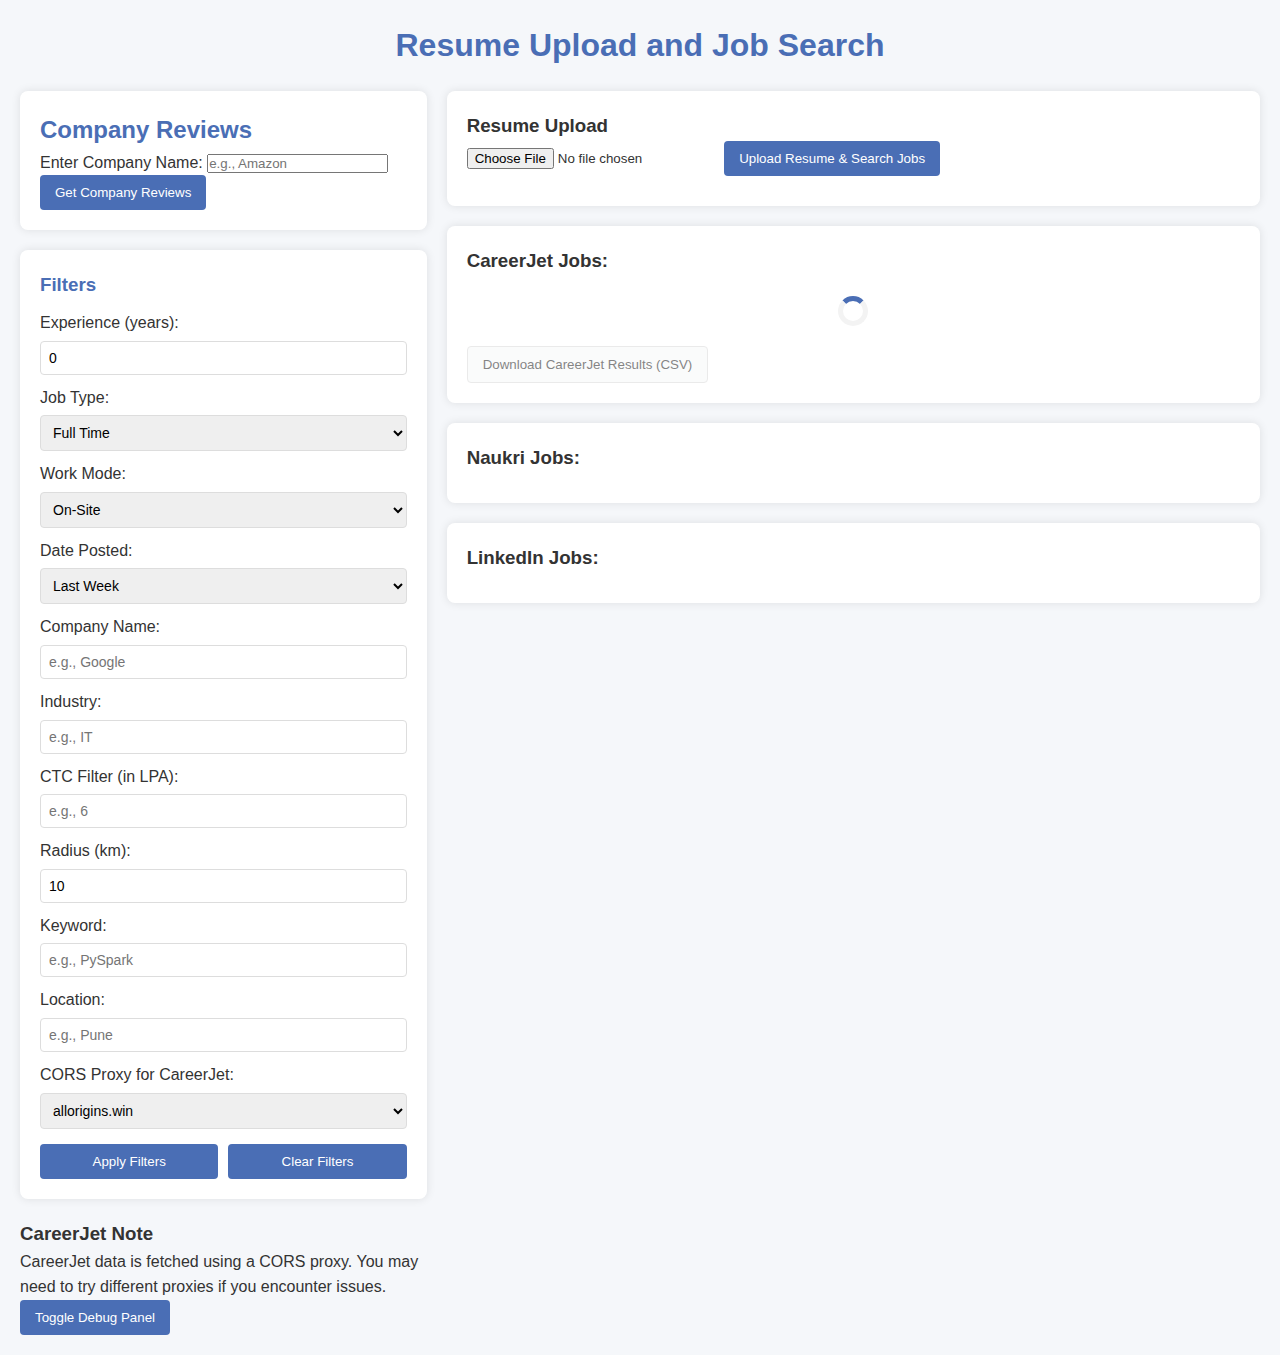
<file: merged_website/index.html>
<!DOCTYPE html>
<html lang="en">
<head>
  <meta charset="UTF-8" />
  <meta name="viewport" content="width=device-width, initial-scale=1.0" />
  <title>Resume Upload and Job Search</title>
  <link rel="stylesheet" href="styles.css">
</head>
<body>
  <h1>Resume Upload and Job Search</h1>
  
  <div class="main-container">
    <!-- Left Column: Company Reviews on Top, Filters Below -->
    <div class="left-column">
      <!-- Company Reviews Section -->
      <div class="company-review-section">
        <h2>Company Reviews</h2>
        <label for="companyReviewInput">Enter Company Name:</label>
        <input type="text" id="companyReviewInput" placeholder="e.g., Amazon">
        <button type="button" id="getReviewsButton">Get Company Reviews</button>
      </div>
      
      <!-- Filters Section -->
      <div class="filters-section">
        <h3>Filters</h3>
        <form id="filterForm">
          <label for="experience">Experience (years):</label>
          <input type="number" id="experience" name="experience" min="0" value="0" />

          <label for="job_type">Job Type:</label>
          <select id="job_type" name="job_type">
            <option value="Full-time" selected>Full Time</option>
            <option value="Part-time">Part Time</option>
            <option value="Contract">Contract</option>
            <option value="Internship">Internship</option>
          </select>

          <label for="remote">Work Mode:</label>
          <select id="remote" name="remote">
            <option value="on-site" selected>On-Site</option>
            <option value="remote">Remote</option>
            <option value="hybrid">Hybrid</option>
          </select>

          <label for="date_posted">Date Posted:</label>
          <select id="date_posted" name="date_posted">
            <option value="hours">Last 24 Hours</option>
            <option value="week" selected>Last Week</option>
            <option value="month">Last Month</option>
          </select>

          <label for="company">Company Name:</label>
          <input type="text" id="company" name="company" placeholder="e.g., Google" />

          <label for="industry">Industry:</label>
          <input type="text" id="industry" name="industry" placeholder="e.g., IT" />

          <label for="ctc_filters">CTC Filter (in LPA):</label>
          <input type="number" id="ctc_filters" name="ctc_filters" min="0" step="0.1" placeholder="e.g., 6" />

          <label for="radius">Radius (km):</label>
          <input type="number" id="radius" name="radius" min="0" value="10" />
          
          <label for="keyword">Keyword:</label>
          <input type="text" id="keyword" name="keyword" list="keywordList" placeholder="e.g., PySpark" />
          <datalist id="keywordList">
            <option value="Software Engineer">
            <option value="Network Administrator">
            <option value="Web Developer">
            <!-- Other keywords from original code -->
          </datalist>
          
          <label for="filterLocation">Location:</label>
          <input type="text" id="filterLocation" name="filterLocation" list="locationList" placeholder="e.g., Pune" />
          <datalist id="locationList">
            <option value="Mumbai">
            <option value="Delhi">
            <option value="Bengaluru">
            <!-- Other locations from original code -->
          </datalist>

          <!-- CareerJet CORS Proxy selector -->
          <label for="proxy-selector">CORS Proxy for CareerJet:</label>
          <select id="proxy-selector">
            <!-- Options will be populated by JavaScript -->
          </select>

          <div class="filter-buttons">
            <button type="button" id="applyFilters">Apply Filters</button>
            <button type="button" id="clearFilters">Clear Filters</button>
          </div>
        </form>
      </div>
      
      <!-- CareerJet Info Section -->
      <div class="info-section">
        <div class="info-box">
          <h3>CareerJet Note</h3>
          <p>CareerJet data is fetched using a CORS proxy. You may need to try different proxies if you encounter issues.</p>
          <p id="current-proxy"></p>
          <button id="toggle-debug" class="btn-text">Toggle Debug Panel</button>
        </div>
      </div>
    </div>
    
    <!-- Right Column: Resume Upload & Job Results -->
    <div class="right-column">
      <div class="container">
        <h3>Resume Upload</h3>
        <input type="file" id="fileInput" accept="application/pdf" />
        <button id="uploadButton">Upload Resume & Search Jobs</button>
        <div id="status"></div>
      </div>

      
      
      
      
      <!-- New CareerJet Results Container -->
      <div class="container">
        <h3>CareerJet Jobs:</h3>
        <div class="loader" id="loader"></div>
        <div id="careerjet-count"></div>
        <div id="careerjet-listings"></div>
        <button type="button" class="btn-secondary" id="download-btn" disabled>Download CareerJet Results (CSV)</button>
      </div>
      <div class="container">
        <h3>Naukri Jobs:</h3>
        <table id="naukriTable"></table>
      </div>
      <div class="container">
        <h3>LinkedIn Jobs:</h3>
        <table id="linkedinTable"></table>
      </div>

      <!-- Debug Panel -->
      <section id="debug-panel" style="display: none;">
        <h3>Debug Log</h3>
        <div id="debug-log" class="debug-log"></div>
      </section>
    </div>
  </div>
  
 
<script type="module" src="js/main.js"></script>
</body>
</html>
</file>
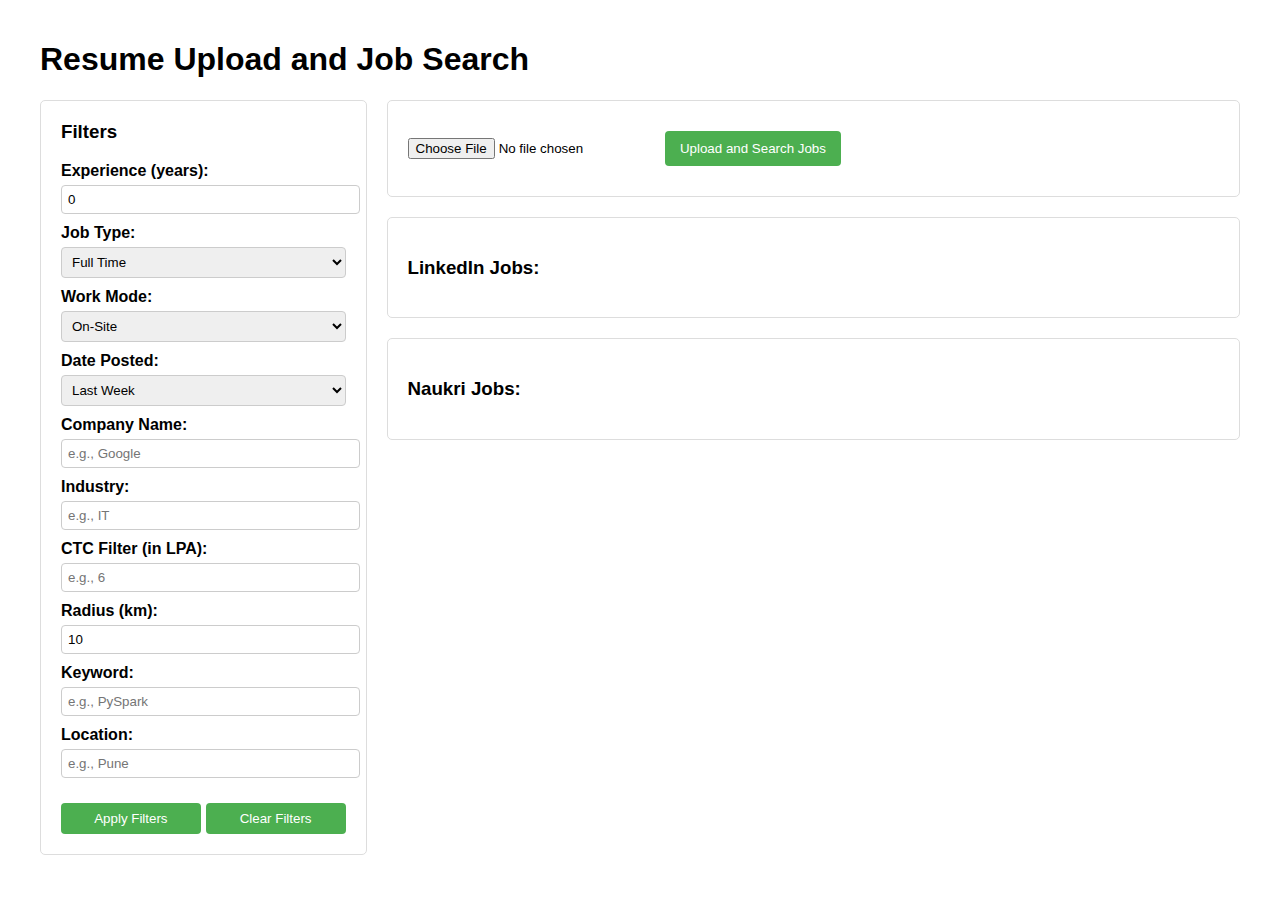
<file: Testing_website/index.html>
<!DOCTYPE html>
<html lang="en">
<head>
  <meta charset="UTF-8" />
  <meta name="viewport" content="width=device-width, initial-scale=1.0" />
  <title>Resume Upload and Job Search</title>
  <link rel="stylesheet" href="styles.css">
</head>
<body>
  <h1>Resume Upload and Job Search</h1>
  <!-- Main container with sidebar and content area -->
  <div class="main-container">
    <!-- Sidebar for Filters -->
    <div class="sidebar">
      <h3>Filters</h3>
      <form id="filterForm">
        <label for="experience">Experience (years):</label>
        <input type="number" id="experience" name="experience" min="0" value="0" />

        <label for="job_type">Job Type:</label>
        <select id="job_type" name="job_type">
          <option value="Full-time" selected>Full Time</option>
          <option value="Part-time">Part Time</option>
          <option value="Contract">Contract</option>
          <option value="Internship">Internship</option>
        </select>

        <label for="remote">Work Mode:</label>
        <select id="remote" name="remote">
          <option value="on-site" selected>On-Site</option>
          <option value="remote">Remote</option>
          <option value="hybrid">Hybrid</option>
        </select>

        <label for="date_posted">Date Posted:</label>
        <select id="date_posted" name="date_posted">
          <option value="hours">Last 24 Hours</option>
          <!-- <option value="3 days">Last 3 Days</option> -->
          <option value="week" selected>Last Week</option>
          <option value="month">Last Month</option>
        </select>

        <label for="company">Company Name:</label>
        <input type="text" id="company" name="company" placeholder="e.g., Google" />

        <label for="industry">Industry:</label>
        <input type="text" id="industry" name="industry" placeholder="e.g., IT" />

        <label for="ctc_filters">CTC Filter (in LPA):</label>
        <input type="number" id="ctc_filters" name="ctc_filters" min="0" step="0.1" placeholder="e.g., 6" />

        <label for="radius">Radius (km):</label>
        <input type="number" id="radius" name="radius" min="0" value="10" />
        <label for="keyword">Keyword:</label>
        <input type="text" id="keyword" name="keyword" list="keywordList" placeholder="e.g., PySpark" />
<datalist id="keywordList">
    <option value="Software Engineer">
        <option value="Network Administrator">
        <option value="Web Developer">
        <option value="Computer Programmer">
        <option value="Information Security Analyst">
        <option value="Data Architect">
        <option value="Business Systems Analyst">
        <option value="UX Designer">
        <option value="UI Designer">
        <option value="Computer Scientist">
        <option value="Chief Information Officer (CIO)">
        <option value="AI Engineer">
        <option value="Machine Learning Specialist">
        <option value="Data Scientist">
        <option value="Cloud Solutions Architect">
        <option value="DevOps Engineer">
        <option value="Full Stack Developer">
        <option value="Systems Analyst">
        <option value="Database Administrator">
        <option value="IT Support Specialist">
        <option value="Cybersecurity Analyst">
        <option value="Mobile Application Developer">
        <option value="IT Project Manager">
        <option value="Blockchain Developer">
        <option value="Network Engineer">
        <option value="QA Engineer">
        <option value="Technical Support Engineer">
        <option value="IT Consultant">
        <option value="Front-End Developer">
        <option value="Back-End Developer">
        <option value="Embedded Systems Engineer">
        <option value="Systems Administrator">
        <option value="IT Infrastructure Manager">
        <option value="Enterprise Architect">
        <option value="Big Data Engineer">
        <option value="Program Manager">
        <option value="Cloud Architect">
        <option value="Engineering Manager">
        <option value="Security Operations Center (SOC) Manager">
        <option value="Cybersecurity Manager">
        <option value="AI Specialist">
        <option value="Machine Learning Engineer">
        <option value="Data Analyst">
        <option value="Software Developer">
        <option value="IT Manager">
        <option value="Technical Lead">
        <option value="Product Manager">
        <option value="Scrum Master">
        <option value="Agile Coach">
        <option value="IT Director">    
  <!-- Add more keyword suggestions as needed -->
</datalist>
<label for="filterLocation">Location:</label>
<input type="text" id="filterLocation" name="filterLocation" list="locationList" placeholder="e.g., Pune" />
<datalist id="locationList">
    <option value="Mumbai">
        <option value="Delhi">
        <option value="Bengaluru">
        <option value="Kolkata">
        <option value="Chennai">
        <option value="Hyderabad">
        <option value="Pune">
        <option value="Ahmedabad">
        <option value="Surat">
        <option value="Jaipur">
        <option value="Lucknow">
        <option value="Kanpur">
        <option value="Nagpur">
        <option value="Visakhapatnam">
        <option value="Bhopal">
        <option value="Patna">
        <option value="Ludhiana">
        <option value="Agra">
        <option value="Nashik">
        <option value="Vadodara">
        <option value="Indore">
        <option value="Coimbatore">
        <option value="Kochi">
        <option value="Mysore">
        <option value="Thiruvananthapuram">
        <option value="Guwahati">
        <option value="Chandigarh">
        <option value="Amritsar">
        <option value="Ranchi">
        <option value="Raipur">
        <option value="Bhubaneswar">
        <option value="Dehradun">
        <option value="Jodhpur">
        <option value="Madurai">
        <option value="Varanasi">
        <option value="Aurangabad">
        <option value="Gwalior">
        <option value="Vijayawada">
        <option value="Jabalpur">
        <option value="Rajkot">
        <option value="Meerut">
        <option value="Dhanbad">
        <option value="Allahabad">
        <option value="Faridabad">
        <option value="Ghaziabad">
        <option value="Noida">
        <option value="Gurgaon">
        <option value="Shimla">
        <option value="Srinagar">
        <option value="Puducherry">
  <!-- Add more location suggestions as needed -->
</datalist>

        <div class="filter-buttons">
          <button type="button" id="applyFilters">Apply Filters</button>
          <button type="button" id="clearFilters">Clear Filters</button>
        </div>
      </form>
    </div>

    <!-- Content Area: Resume Upload & Job Results -->
    <div class="content">
      <div class="container">
        <input type="file" id="fileInput" accept="application/pdf" />
        <button id="uploadButton">Upload and Search Jobs</button>
        <div id="status"></div>
      </div>

      <div class="container">
        <h3>LinkedIn Jobs:</h3>
        <table id="linkedinTable"></table>
      </div>
      <div class="container">
        <h3>Naukri Jobs:</h3>
        <table id="naukriTable"></table>
      </div>
    </div>
  </div>

  <script src="script.js"></script>
</body>
</html>
</file>
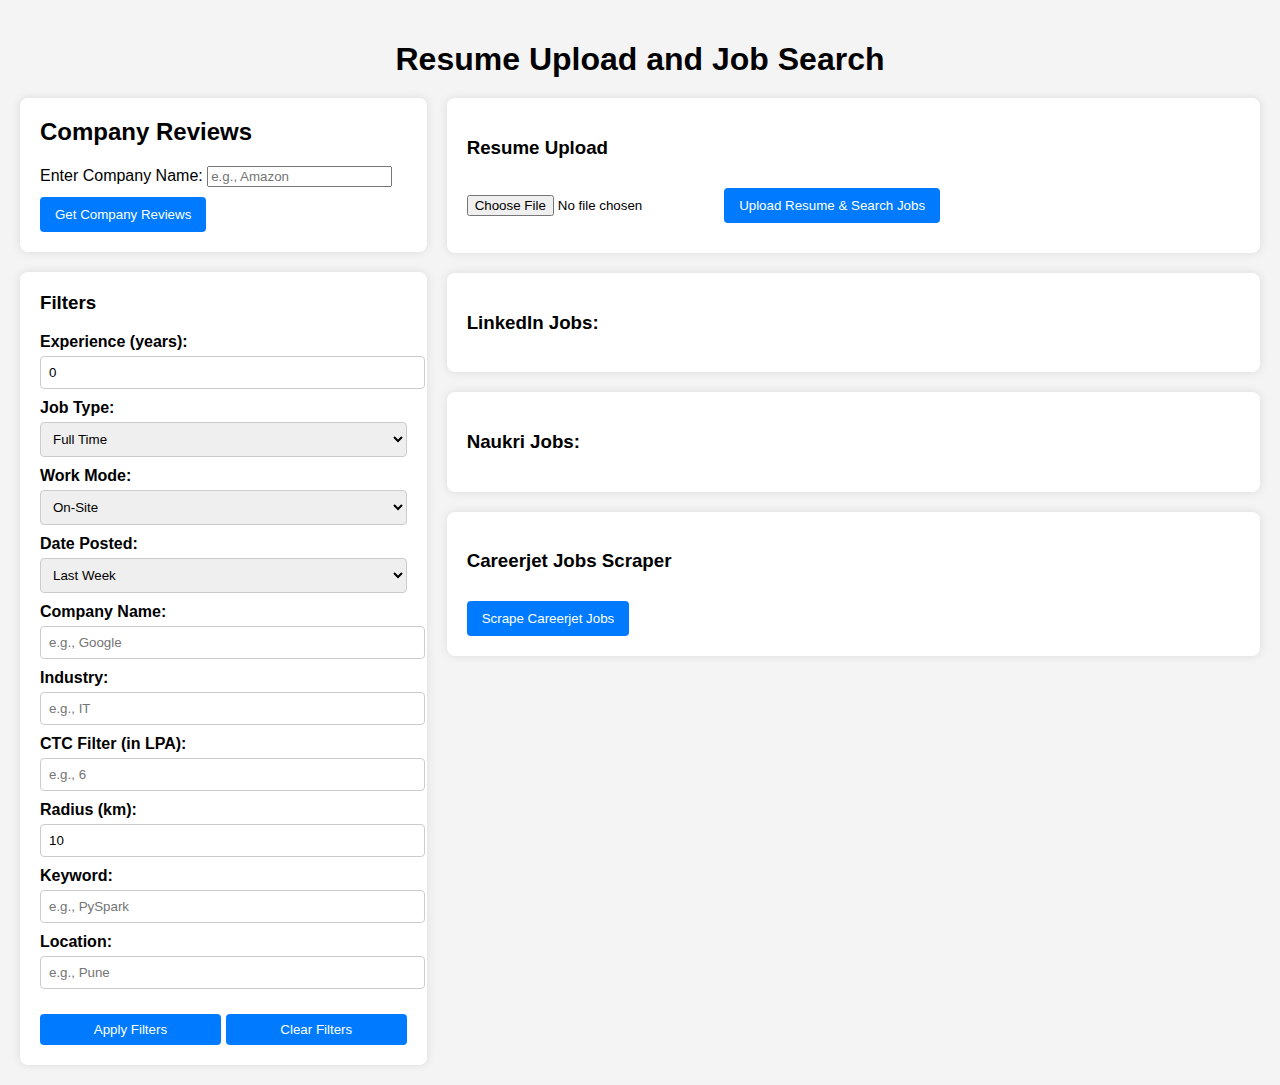
<file: Website_with_careerjet/index.html>
<!DOCTYPE html>
<html lang="en">
<head>
  <meta charset="UTF-8" />
  <meta name="viewport" content="width=device-width, initial-scale=1.0" />
  <title>Resume Upload and Job Search</title>
  <link rel="stylesheet" href="styles.css">
</head>
<body>
  <h1>Resume Upload and Job Search</h1>
  
  <div class="main-container">
    <!-- Left Column: Company Reviews on Top, Filters Below -->
    <div class="left-column">
      <!-- Company Reviews Section -->
      <div class="company-review-section">
        <h2>Company Reviews</h2>
        <label for="companyReviewInput">Enter Company Name:</label>
        <input type="text" id="companyReviewInput" placeholder="e.g., Amazon">
        <button type="button" id="getReviewsButton">Get Company Reviews</button>
      </div>
      <!-- Filters Section -->
      <div class="filters-section">
        <h3>Filters</h3>
        <form id="filterForm">
          <label for="experience">Experience (years):</label>
          <input type="number" id="experience" name="experience" min="0" value="0" />

          <label for="job_type">Job Type:</label>
          <select id="job_type" name="job_type">
            <option value="Full-time" selected>Full Time</option>
            <option value="Part-time">Part Time</option>
            <option value="Contract">Contract</option>
            <option value="Internship">Internship</option>
          </select>

          <label for="remote">Work Mode:</label>
          <select id="remote" name="remote">
            <option value="on-site" selected>On-Site</option>
            <option value="remote">Remote</option>
            <option value="hybrid">Hybrid</option>
          </select>

          <label for="date_posted">Date Posted:</label>
          <select id="date_posted" name="date_posted">
            <option value="24 hours">Last 24 Hours</option>
            <option value="week" selected>Last Week</option>
            <option value="month">Last Month</option>
          </select>

          <label for="company">Company Name:</label>
          <input type="text" id="company" name="company" placeholder="e.g., Google" />

          <label for="industry">Industry:</label>
          <input type="text" id="industry" name="industry" placeholder="e.g., IT" />

          <label for="ctc_filters">CTC Filter (in LPA):</label>
          <input type="number" id="ctc_filters" name="ctc_filters" min="0" step="0.1" placeholder="e.g., 6" />

          <label for="radius">Radius (km):</label>
          <input type="number" id="radius" name="radius" min="0" value="10" />

          <label for="keyword">Keyword:</label>
          <input type="text" id="keyword" name="keyword" list="keywordList" placeholder="e.g., PySpark" />
          <datalist id="keywordList">
              <option value="Software Engineer">
              <option value="Network Administrator">
              <option value="Web Developer">
              <option value="Computer Programmer">
              <option value="Information Security Analyst">
              <option value="Data Architect">
              <option value="Business Systems Analyst">
              <option value="UX Designer">
              <option value="UI Designer">
              <option value="Computer Scientist">
              <option value="Chief Information Officer (CIO)">
              <option value="AI Engineer">
              <option value="Machine Learning Specialist">
              <option value="Data Scientist">
              <option value="Cloud Solutions Architect">
              <option value="DevOps Engineer">
              <option value="Full Stack Developer">
              <option value="Systems Analyst">
              <option value="Database Administrator">
              <option value="IT Support Specialist">
              <option value="Cybersecurity Analyst">
              <option value="Mobile Application Developer">
              <option value="IT Project Manager">
              <option value="Blockchain Developer">
              <option value="Network Engineer">
              <option value="QA Engineer">
              <option value="Technical Support Engineer">
              <option value="IT Consultant">
              <option value="Front-End Developer">
              <option value="Back-End Developer">
              <option value="Embedded Systems Engineer">
              <option value="Systems Administrator">
              <option value="IT Infrastructure Manager">
              <option value="Enterprise Architect">
              <option value="Big Data Engineer">
              <option value="Program Manager">
              <option value="Cloud Architect">
              <option value="Engineering Manager">
              <option value="Security Operations Center (SOC) Manager">
              <option value="Cybersecurity Manager">
              <option value="AI Specialist">
              <option value="Machine Learning Engineer">
              <option value="Data Analyst">
              <option value="Software Developer">
              <option value="IT Manager">
              <option value="Technical Lead">
              <option value="Product Manager">
              <option value="Scrum Master">
              <option value="Agile Coach">
              <option value="IT Director">    
          </datalist>
          
          <label for="filterLocation">Location:</label>
          <input type="text" id="filterLocation" name="filterLocation" list="locationList" placeholder="e.g., Pune" />
          <datalist id="locationList">
              <option value="Mumbai">
              <option value="Delhi">
              <option value="Bengaluru">
              <option value="Kolkata">
              <option value="Chennai">
              <option value="Hyderabad">
              <option value="Pune">
              <option value="Ahmedabad">
              <option value="Surat">
              <option value="Jaipur">
              <option value="Lucknow">
              <option value="Kanpur">
              <option value="Nagpur">
              <option value="Visakhapatnam">
              <option value="Bhopal">
              <option value="Patna">
              <option value="Ludhiana">
              <option value="Agra">
              <option value="Nashik">
              <option value="Vadodara">
              <option value="Indore">
              <option value="Coimbatore">
              <option value="Kochi">
              <option value="Mysore">
              <option value="Thiruvananthapuram">
              <option value="Guwahati">
              <option value="Chandigarh">
              <option value="Amritsar">
              <option value="Ranchi">
              <option value="Raipur">
              <option value="Bhubaneswar">
              <option value="Dehradun">
              <option value="Jodhpur">
              <option value="Madurai">
              <option value="Varanasi">
              <option value="Aurangabad">
              <option value="Gwalior">
              <option value="Vijayawada">
              <option value="Jabalpur">
              <option value="Rajkot">
              <option value="Meerut">
              <option value="Dhanbad">
              <option value="Allahabad">
              <option value="Faridabad">
              <option value="Ghaziabad">
              <option value="Noida">
              <option value="Gurgaon">
              <option value="Shimla">
              <option value="Srinagar">
              <option value="Puducherry">
          </datalist>
          
          <div class="filter-buttons">
            <button type="button" id="applyFilters">Apply Filters</button>
            <button type="button" id="clearFilters">Clear Filters</button>
          </div>
        </form>
      </div>
    </div>
    
    <!-- Right Column: Resume Upload, Job Results, and Careerjet Scraper -->
    <div class="right-column">
      <div class="container">
        <h3>Resume Upload</h3>
        <input type="file" id="fileInput" accept="application/pdf" />
        <button id="uploadButton">Upload Resume & Search Jobs</button>
        <div id="status"></div>
      </div>

      <div class="container">
        <h3>LinkedIn Jobs:</h3>
        <table id="linkedinTable"></table>
      </div>
      <div class="container">
        <h3>Naukri Jobs:</h3>
        <table id="naukriTable"></table>
      </div>
      
      <!-- Careerjet Scraper Section -->
      <div class="container">
        <h3>Careerjet Jobs Scraper</h3>
        <button id="careerjetButton">Scrape Careerjet Jobs</button>
        <div id="careerjetOutput"></div>
      </div>
    </div>
  </div>
  <script src="script.js"></script>
</body>
</html>
</file>
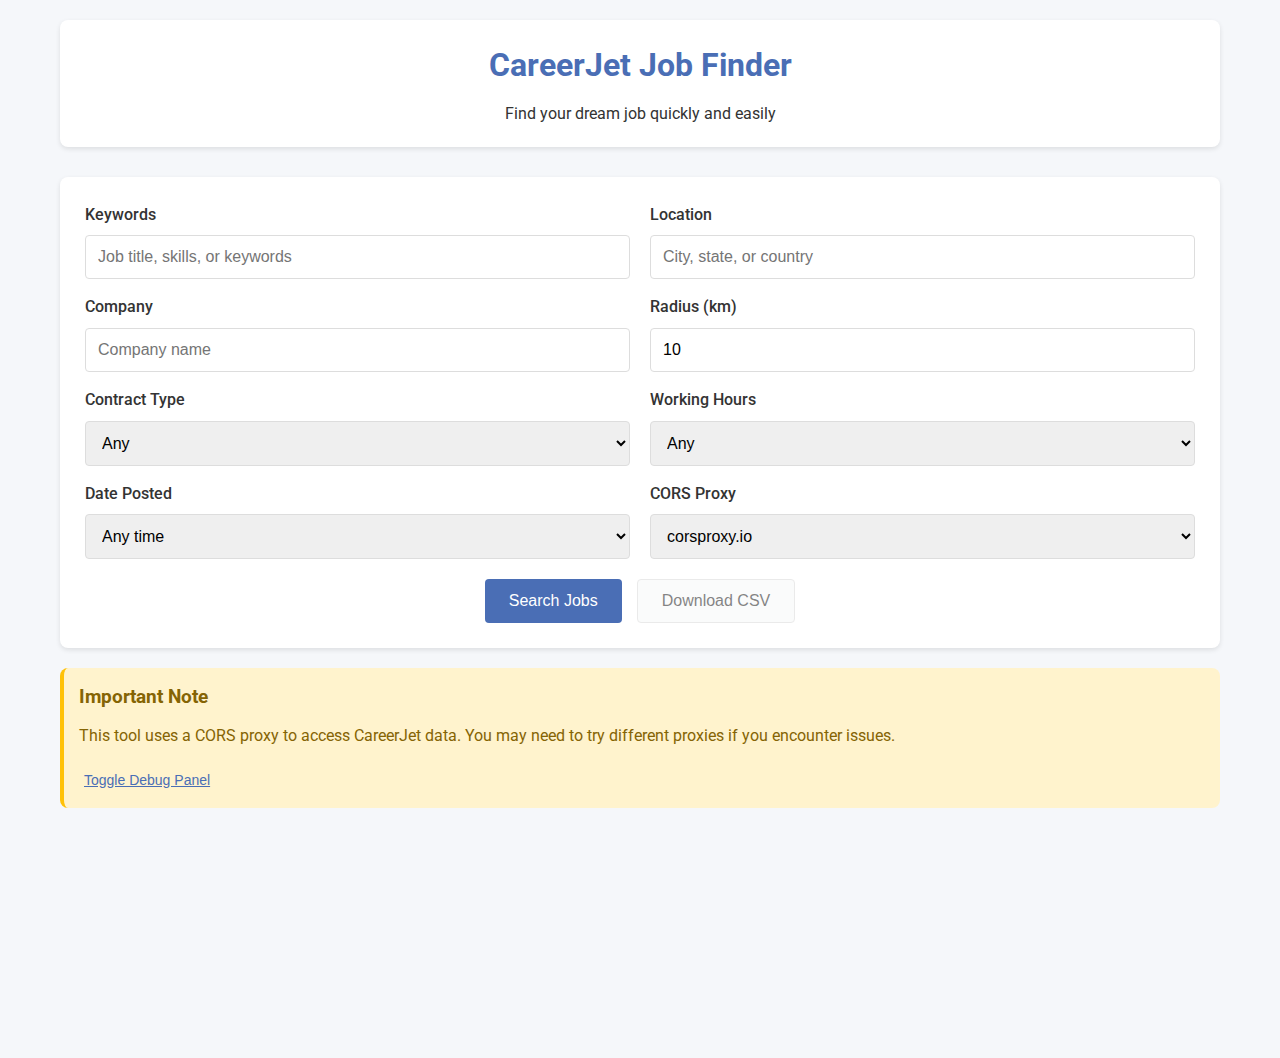
<file: careerjet_website/public/index.html>
<!DOCTYPE html>
<html lang="en">
<head>
    <meta charset="UTF-8">
    <meta name="viewport" content="width=device-width, initial-scale=1.0">
    <title>CareerJet Job Finder</title>
    <link href="https://fonts.googleapis.com/css2?family=Roboto:wght@300;400;500;700&display=swap" rel="stylesheet">
    <link rel="stylesheet" href="styles.css">
</head>
<body>
    <div class="container">
        <header>
            <h1>CareerJet Job Finder</h1>
            <p>Find your dream job quickly and easily</p>
        </header>

        <section class="search-section">
            <form id="job-search-form">
                <div class="form-row">
                    <div class="form-group">
                        <label for="keyword">Keywords</label>
                        <input type="text" id="keyword" placeholder="Job title, skills, or keywords" required>
                    </div>
                    <div class="form-group">
                        <label for="location">Location</label>
                        <input type="text" id="location" placeholder="City, state, or country">
                    </div>
                </div>

                <div class="form-row">
                    <div class="form-group">
                        <label for="company">Company</label>
                        <input type="text" id="company" placeholder="Company name">
                    </div>
                    <div class="form-group">
                        <label for="radius">Radius (km)</label>
                        <input type="number" id="radius" placeholder="10" min="0" max="200" value="10">
                    </div>
                </div>

                <div class="form-row">
                    <div class="form-group">
                        <label for="contract-type">Contract Type</label>
                        <select id="contract-type">
                            <option value="">Any</option>
                            <option value="permanent">Permanent</option>
                            <option value="contract">Contract</option>
                            <option value="internship">Internship</option>
                        </select>
                    </div>
                    <div class="form-group">
                        <label for="working-hours">Working Hours</label>
                        <select id="working-hours">
                            <option value="">Any</option>
                            <option value="full-time">Full-time</option>
                            <option value="part-time">Part-time</option>
                        </select>
                    </div>
                </div>

                <div class="form-row">
                    <div class="form-group">
                        <label for="date-posted">Date Posted</label>
                        <select id="date-posted">
                            <option value="">Any time</option>
                            <option value="24 hours">Last 24 hours</option>
                            <option value="1 week">Last week</option>
                            <option value="1 month">Last month</option>
                        </select>
                    </div>
                    <div class="form-group">
                        <label for="proxy-selector">CORS Proxy</label>
                        <select id="proxy-selector">
                            <!-- Options will be populated by JavaScript -->
                        </select>
                    </div>
                </div>

                <div class="form-actions">
                    <button type="submit" class="btn-primary" id="search-btn">Search Jobs</button>
                    <button type="button" class="btn-secondary" id="download-btn" disabled>Download CSV</button>
                </div>
            </form>
        </section>

        <section class="info-section">
            <div class="info-box">
                <h3>Important Note</h3>
                <p>This tool uses a CORS proxy to access CareerJet data. You may need to try different proxies if you encounter issues.</p>
                <p id="current-proxy"></p>
                <button id="toggle-debug" class="btn-text">Toggle Debug Panel</button>
            </div>
        </section>

        <section class="results-section">
            <div class="loader" id="loader"></div>
            <div id="results-count"></div>
            <div id="job-listings"></div>
        </section>

        <section id="debug-panel" style="display: none;">
            <h3>Debug Log</h3>
            <div id="debug-log" class="debug-log"></div>
        </section>
    </div>

    <script src="script.js"></script>
</body>
</html>
</file>
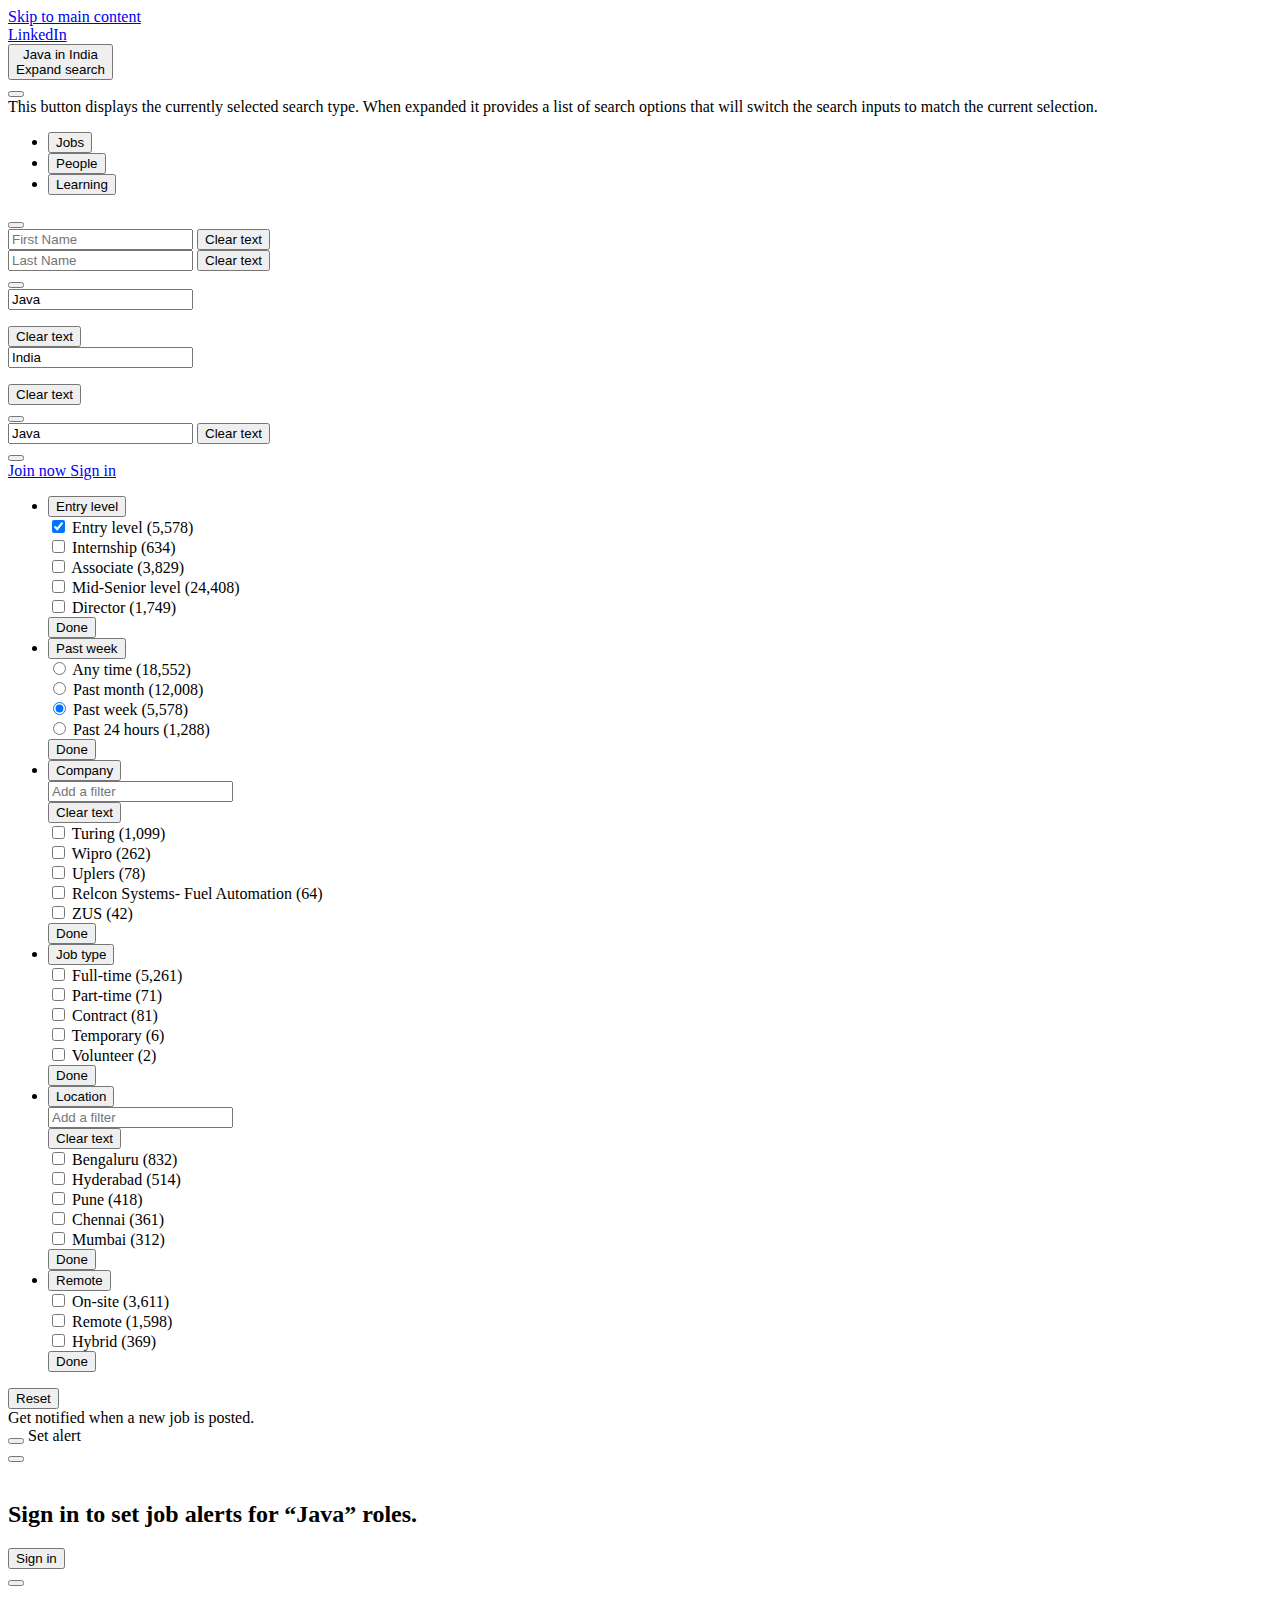
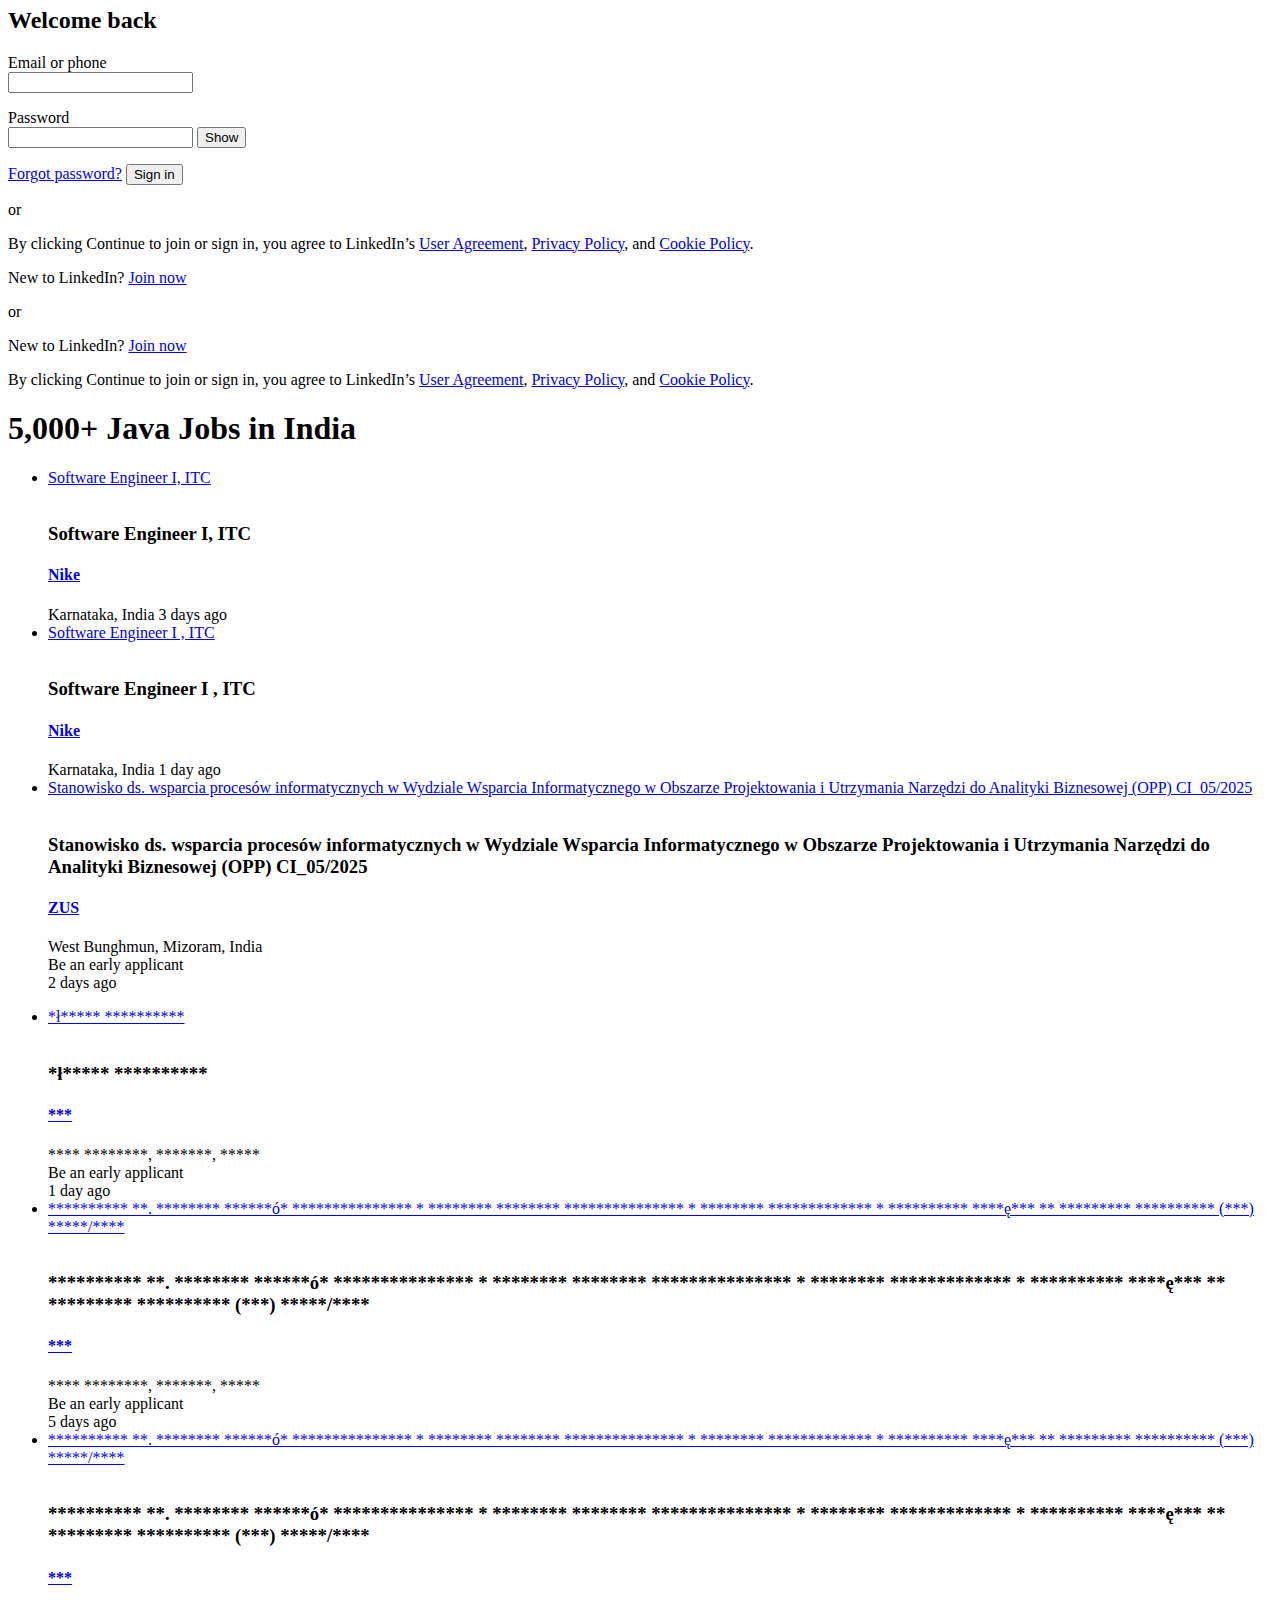
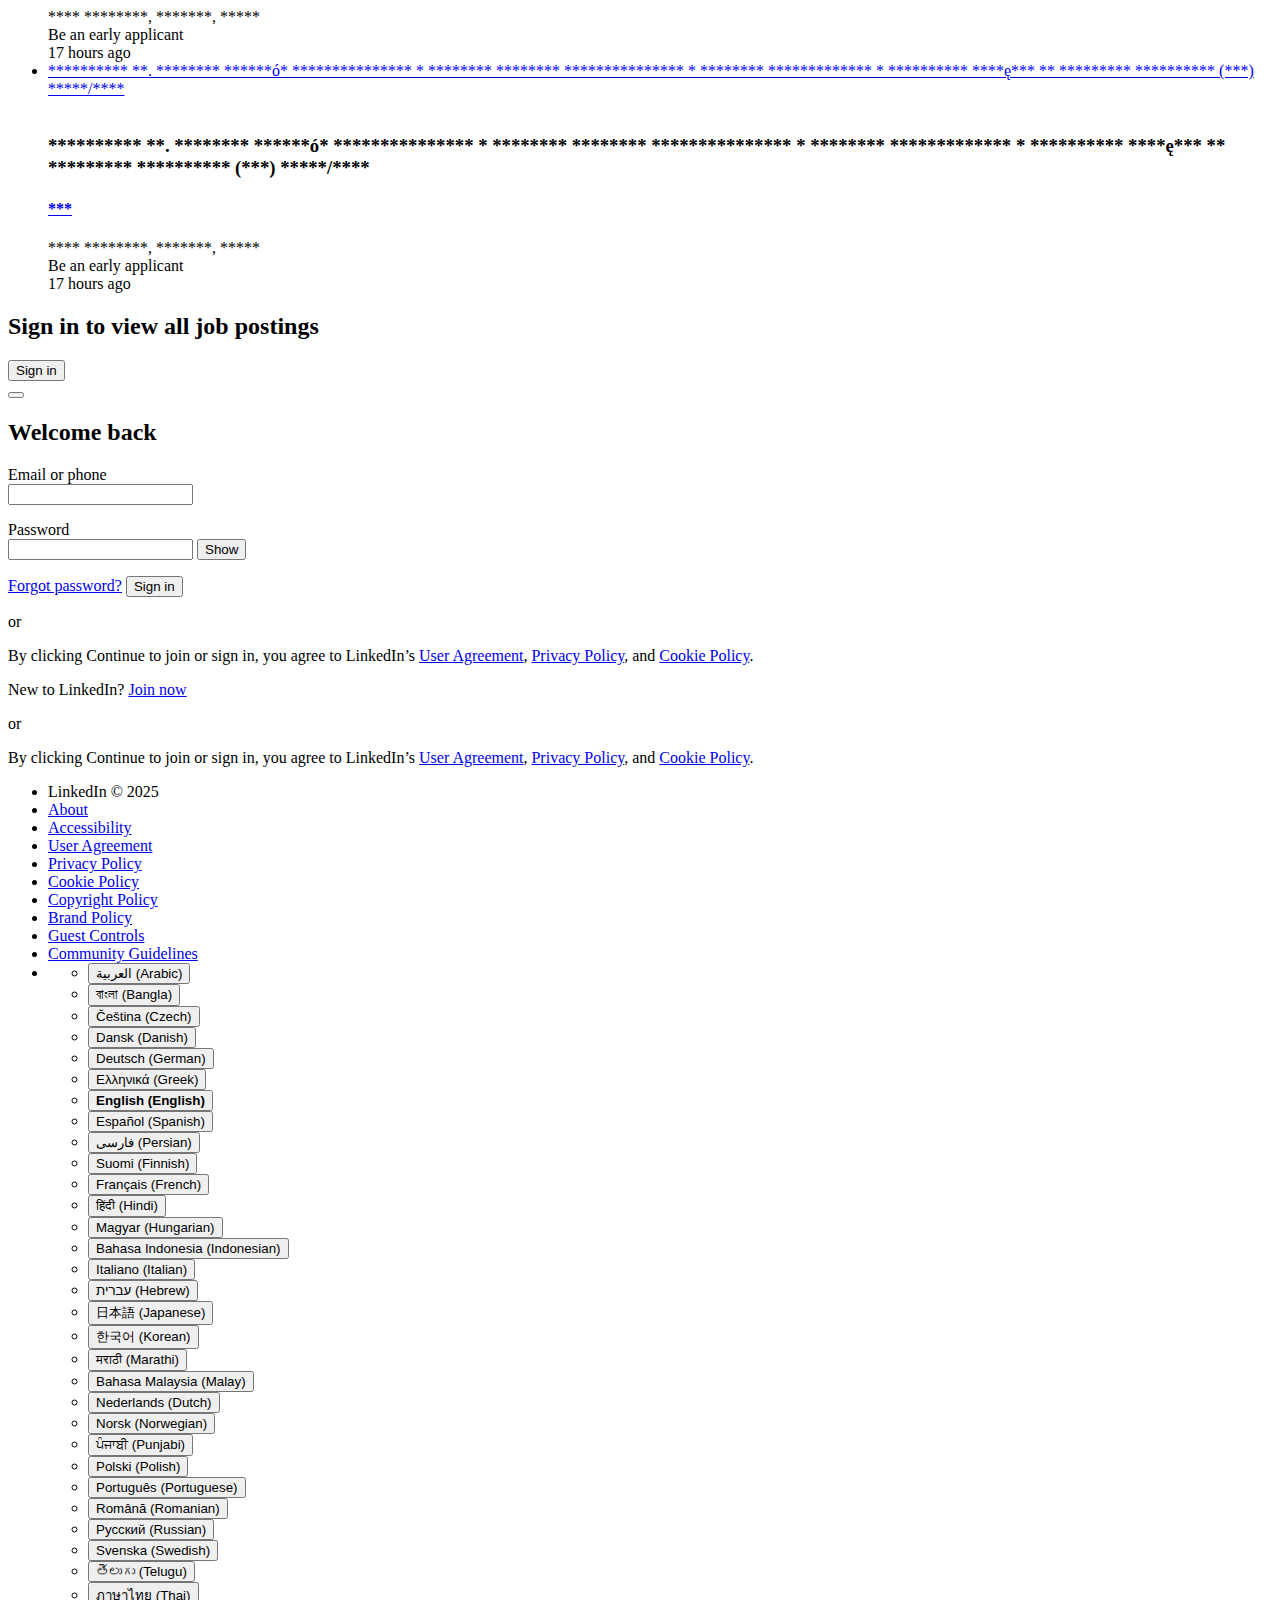
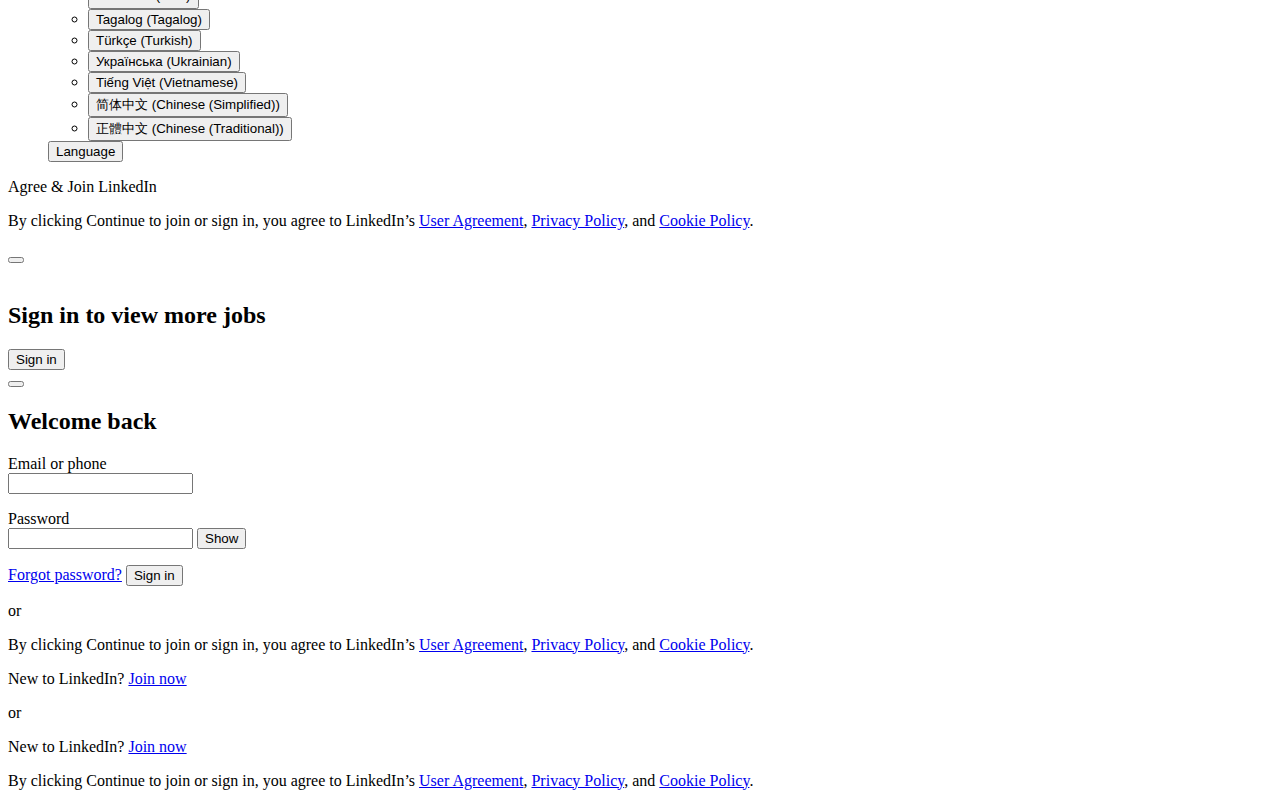
<file: data/text_3.html>
<!DOCTYPE html>

    
    
    
    
    
    

    
    
    
    

    
    
    
    

    
    <html lang="en">
      <head>
        <meta name="pageKey" content="d_jobs_guest_search">
<!---->          <meta name="linkedin:pageTag" content="urlType=jserp_custom;emptyResult=false">
        <meta name="locale" content="en_US">
        <meta id="config" data-app-version="2.0.2288" data-call-tree-id="AAYueesUTwEGfbLFkgdOpw==" data-multiproduct-name="jobs-guest-frontend" data-service-name="jobs-guest-frontend" data-browser-id="962054b2-d600-4bf3-8159-3a5f8b8beaac" data-enable-page-view-heartbeat-tracking data-page-instance="urn:li:page:d_jobs_guest_search;qfG108CCTfWBZn0/5GpVZQ==" data-disable-jsbeacon-pagekey-suffix="false" data-member-id="0" data-should-use-full-url-in-pve-path="true" data-dna-member-lix-treatment="enabled" data-human-member-lix-treatment="control" data-dfp-member-lix-treatment="control" data-sync-apfc-headers-lix-treatment="control" data-sync-apfc-cb-lix-treatment="enabled">

        <link rel="canonical" href="https://in.linkedin.com/jobs/java-jobs">
<!----><!---->
<!---->
<!---->
<!---->
<!---->
          <link rel="icon" href="https://static.licdn.com/aero-v1/sc/h/al2o9zrvru7aqj8e1x2rzsrca">

        <script>
          function getDfd() {let yFn,nFn;const p=new Promise(function(y, n){yFn=y;nFn=n;});p.resolve=yFn;p.reject=nFn;return p;}
          window.lazyloader = getDfd();
          window.tracking = getDfd();
          window.impressionTracking = getDfd();
          window.ingraphTracking = getDfd();
          window.appDetection = getDfd();
          window.pemTracking = getDfd();
        </script>

<!---->
        
        
    <title>5,000+ Java jobs in India</title>
    <meta name="description" content="Today&amp;#39;s top 5,000+ Java jobs in India. Leverage your professional network, and get hired. New Java jobs added daily.">
    <meta name="robots" content="noarchive">
    <meta name="viewport" content="width=device-width, initial-scale=1">
    <meta name="litmsProfileName" content="jobs-guest-frontend">
    <meta name="clientSideIngraphs" content="1" data-gauge-metric-endpoint="/jobs-guest/api/ingraphs/gauge" data-counter-metric-endpoint="/jobs-guest/api/ingraphs/counter">
    <meta charset="utf-8">

    <meta property="og:type" content="website">
    <meta property="og:title" content="5,000+ Java jobs in India">
    <meta property="og:url" content="https://in.linkedin.com/jobs/java-jobs">
    <meta property="og:description" content="Today&amp;#39;s top 5,000+ Java jobs in India. Leverage your professional network, and get hired. New Java jobs added daily.">
<!---->    <meta name="twitter:title" content="5,000+ Java jobs in India">
    <meta name="twitter:card" content="summary_large_image">
    <meta name="twitter:site" content="@LinkedIn">
    <meta name="twitter:description" content="Today&amp;#39;s top 5,000+ Java jobs in India. Leverage your professional network, and get hired. New Java jobs added daily.">
  

            <meta property="lnkd:url" content="https://www.linkedin.com/jobs/search/?keywords=java&amp;location=india&amp;f_E=2&amp;f_TPR=r604800">

        <link rel="stylesheet" href="https://static.licdn.com/aero-v1/sc/h/3k2ygg4g3bz01mfzwgmonlc9s">
      
<!---->      </head>
      <body dir="ltr">
<!----><!----><!---->
        
<!---->          
    
    
    
    

    

    
    <div class="base-serp-page">
        
    

    <a href="#main-content" class="skip-link btn-md btn-primary absolute z-11 -top-[100vh] focus:top-0">
      Skip to main content
    </a>
  
      <header class="base-serp-page__header global-alert-offset">
          

    
    
    
    

    <nav class="nav pt-1.5 pb-2 flex items-center justify-between relative flex-nowrap babymamabear:py-1.5
        
         babymamabear:flex-wrap 
        " aria-label="Primary">

      <a href="/?trk=public_jobs_nav-header-logo" class="nav__logo-link link-no-visited-state z-1 mr-auto min-h-[52px] flex items-center babybear:z-0 hover:no-underline focus:no-underline active:no-underline
          " data-tracking-control-name="public_jobs_nav-header-logo" data-tracking-will-navigate>
          
                
          
    
    <span class="sr-only">LinkedIn</span>
<!---->      <icon class="block text-color-brand w-[102px] h-[26px] " data-test-id="nav-logo" data-delayed-url="https://static.licdn.com/aero-v1/sc/h/8fkga714vy9b2wk5auqo5reeb"></icon>
  
      
            
      </a>

        

    
    
    
    
    

    <section class="search-bar relative flex flex-grow h-[40px] bg-cool-gray-20 min-w-0 max-w-full mx-4 rounded-sm babymamabear:mx-0 babymamabear:mb-1.5 babymamabear:bg-color-transparent babymamabear:w-full babymamabear:flex babymamabear:flex-wrap
        " data-current-search-type="JOBS">
      <button class="search-bar__placeholder papabear:hidden text-input w-full mt-1.5 !pl-[14px] border-1 border-solid border-color-border-faint rounded-[2px] h-[40px] max-h-[40px] flex items-center overflow-hidden cursor-text" data-tracking-control-name="public_jobs_search-switcher-opener">
        <icon class="text-color-icon w-3 h-3 mr-1" data-delayed-url="https://static.licdn.com/aero-v1/sc/h/397vrsk6op88l4981ji1xe1qt"></icon>
        <div class="search-bar__full-placeholder font-sans text-md text-color-text max-w-[calc(100%-40px)] text-left whitespace-nowrap overflow-hidden text-ellipsis">
<!---->              Java in India
<!----><!---->        </div>
        <span class="sr-only">Expand search</span>
      </button>
      
    

      
        

    
    
    
    
    
    
    

    <div class="switcher-tabs__trigger-and-tabs babymamabear:flex">
        <button aria-expanded="false" class="switcher-tabs__placeholder flex !h-full !py-0 !pl-2 !pr-1.5 border-r-1 border-solid border-r-color-border-faint babymamabear:hidden
            tab-md papabear:tab-vertical papabear:justify-start cursor-pointer" data-tracking-control-name="public_jobs_switcher-tabs-placeholder" aria-describedby="switcher-description">
          <span class="switcher-tabs__placeholder-text m-auto"></span>
          <icon class="switcher-tabs__caret-down-filled onload pointer-events-none block my-auto min-h-[24px] min-w-[24px] h-[24px] babymamabear:hidden" data-delayed-url="https://static.licdn.com/aero-v1/sc/h/1mbz49mpng9yvv8gqs11n7dkx"></icon>
        </button>
        <div id="switcher-description" class="hidden">This button displays the currently selected search type. When expanded it provides a list of search options that will switch the search inputs to match the current selection. </div>
<!---->        <div class="switcher-tabs hidden z-[1] w-auto min-w-[160px] mb-1.5 py-1 absolute top-[48px] left-0 border-solid border-1 border-color-border-faint papabear:container-raised babymamabear:static babymamabear:w-[100vw] babymamabear:h-[48px] babymamabear:p-0 overflow-y-hidden overflow-x-auto md:overflow-x-hidden">
          <ul class="switcher-tabs__list flex flex-1 items-stretch papabear:flex-col" role="tablist">
                  <li class="switcher-tabs__tab h-[44px] babymamabear:basis-1/2" role="presentation">
                    <button aria-controls="jobs-search-panel" aria-selected="true" class="switcher-tabs__button w-full h-full
                        tab-md papabear:tab-vertical papabear:justify-start cursor-pointer
                        tab-selected" data-switcher-type="JOBS" data-tracking-control-name="public_jobs_switcher-tabs-jobs-search-switcher" id="job-switcher-tab" role="tab">
                        Jobs
                    </button>
                  </li>
                  <li class="switcher-tabs__tab h-[44px] babymamabear:basis-1/2" role="presentation">
                    <button aria-controls="people-search-panel" aria-selected="false" class="switcher-tabs__button w-full h-full
                        tab-md papabear:tab-vertical papabear:justify-start cursor-pointer
                        " data-switcher-type="PEOPLE" data-tracking-control-name="public_jobs_switcher-tabs-people-search-switcher" id="people-switcher-tab" role="tab">
                        People
                    </button>
                  </li>
                  <li class="switcher-tabs__tab h-[44px] babymamabear:basis-1/2" role="presentation">
                    <button aria-controls="learning-search-panel" aria-selected="false" class="switcher-tabs__button w-full h-full
                        tab-md papabear:tab-vertical papabear:justify-start cursor-pointer
                        " data-switcher-type="LEARNING" data-tracking-control-name="public_jobs_switcher-tabs-learning-search-switcher" id="learning-switcher-tab" role="tab">
                        Learning
                    </button>
                  </li>
          </ul>

            <button aria-label="Close" class="switcher-tabs__cancel-btn papabear:hidden block w-6 h-6 m-auto text-color-text-low-emphasis" data-tracking-control-name="public_jobs_switcher-tabs-cancel-search-switcher" type="button">
              <icon class="switcher-tabs__cancel-icon block w-3 h-3 m-auto onload" data-delayed-url="https://static.licdn.com/aero-v1/sc/h/cs55jggk4p3uqh9ozxdmpvjg7"></icon>
            </button>
        </div>
    </div>
  

        

    
    
    
    

    

    

    <section class="base-search-bar w-full h-full" data-searchbar-type="PEOPLE" aria-labelledby="people-switcher-tab" id="people-search-panel" role="tabpanel">
      <form class="base-search-bar__form w-full flex babymamabear:mx-mobile-container-padding babymamabear:flex-col" role="search" action="/pub/dir" data-tracking-control-name="public_jobs_people-search-bar_base-search-bar-form">
        
          
      
    

    <section class="dismissable-input text-input !pr-3 bg-color-transparent flex items-center h-[40px] min-w-0 relative babybear:w-full babybear:mb-1 search-input">
      <input aria-label="First Name" autocomplete="on" class="dismissable-input__input font-sans text-md text-color-text bg-color-transparent flex items-center flex-1 focus:outline-none placeholder:text-color-text-secondary" data-tracking-control-name="public_jobs_people-search-bar_first-name_dismissable-input" maxlength="500" name="firstName" placeholder="First Name" type="search">
      
        <button class="dismissable-input__button text-color-text h-[40px] min-w-[24px] w-[24px] -mr-2 opacity-0 transition-opacity duration-[0.1s] disabled:invisible focus:opacity-100" data-tracking-control-name="public_jobs_people-search-bar_first-name_dismissable-input-clear" type="button">
          <label class="sr-only">Clear text</label>
          <icon class="dismissable-input__button-icon" data-delayed-url="https://static.licdn.com/aero-v1/sc/h/cs55jggk4p3uqh9ozxdmpvjg7"></icon>
        </button>
    </section>
  
  
          
      
    

    <section class="dismissable-input text-input !pr-3 bg-color-transparent flex items-center h-[40px] min-w-0 relative babybear:w-full babybear:mb-1 search-input">
      <input aria-label="Last Name" autocomplete="on" class="dismissable-input__input font-sans text-md text-color-text bg-color-transparent flex items-center flex-1 focus:outline-none placeholder:text-color-text-secondary" data-tracking-control-name="public_jobs_people-search-bar_last-name_dismissable-input" maxlength="500" name="lastName" placeholder="Last Name" type="search">
      
        <button class="dismissable-input__button text-color-text h-[40px] min-w-[24px] w-[24px] -mr-2 opacity-0 transition-opacity duration-[0.1s] disabled:invisible focus:opacity-100" data-tracking-control-name="public_jobs_people-search-bar_last-name_dismissable-input-clear" type="button">
          <label class="sr-only">Clear text</label>
          <icon class="dismissable-input__button-icon" data-delayed-url="https://static.licdn.com/aero-v1/sc/h/cs55jggk4p3uqh9ozxdmpvjg7"></icon>
        </button>
    </section>
  
  
      
        <input name="trk" value="public_jobs_people-search-bar_search-submit" type="hidden">
        <button class="base-search-bar__submit-btn block basis-[40px] flex-shrink-0 cursor-pointer babymamabear:invisible babymamabear:ml-[-9999px] babymamabear:w-[1px] babymamabear:h-[1px]" aria-label="Search" data-tracking-control-name="public_jobs_people-search-bar_base-search-bar-search-submit" type="submit">
          <icon class="base-search-bar__search-icon onload mx-auto" data-delayed-url="https://static.licdn.com/aero-v1/sc/h/cb5bsr4tsn2r4sjg9e3ls4tjl"></icon>
        </button>
      </form>
    </section>
  
  

        

    
    
    
    

    

    

    <section class="base-search-bar w-full h-full" data-searchbar-type="JOBS" aria-labelledby="job-switcher-tab" id="jobs-search-panel" role="tabpanel">
      <form class="base-search-bar__form w-full flex babymamabear:mx-mobile-container-padding babymamabear:flex-col" role="search" action="/jobs/search" data-tracking-control-name="public_jobs_jobs-search-bar_base-search-bar-form">
        
        

    
    
    

    <code id="i18n_aria_live_text_no-suggestions" style="display: none"><!--"No suggestions found"--></code>
    <code id="i18n_aria_live_text_one-suggestion" style="display: none"><!--"One Suggestion. Use up and down keys to navigate"--></code>
    <code id="i18n_aria_live_text_multiple-suggestions" style="display: none"><!--"Multiple Suggestions. Use up and down keys to navigate"--></code>

    
    

    <section class="dismissable-input text-input !pr-3 bg-color-transparent flex items-center h-[40px] min-w-0 relative babybear:w-full babybear:mb-1 typeahead-input keywords-typeahead-input text-input">
      <input aria-autocomplete="list" aria-controls="job-search-bar-keywords-typeahead-list" aria-haspopup="listbox" aria-label="Search job titles or companies" autocomplete="off" class="dismissable-input__input font-sans text-md text-color-text bg-color-transparent flex items-center flex-1 focus:outline-none placeholder:text-color-text-secondary" data-tracking-control-name="public_jobs_dismissable-input" id="job-search-bar-keywords" maxlength="500" name="keywords" placeholder="Search job titles or companies" role="combobox" value="Java" type="search">
      
<!---->      <div class="typeahead-input__dropdown container-lined absolute top-[calc(100%+3px)] left-0 w-full rounded-b-md rounded-t-none z-[10] overflow-hidden max-w-none babybear:min-w-full babybear:bottom-0 babybear:overflow-y-auto">
        <template class="typeahead-item-template">
          <li class="typeahead-input__dropdown-item py-1.5 px-2 hover:cursor-pointer hover:bg-color-surface-new-hover hover:border-y-2 hover:border-solid hover:border-color-container-primary" role="option">
            <span class="typeahead-input__dropdown-text font-sans text-sm font-bold text-color-text"></span>
          </li>
        </template>

        <ul class="typeahead-input__dropdown-list w-full" id="job-search-bar-keywords-typeahead-list" role="listbox"></ul>
      </div>
<!---->    
        <button class="dismissable-input__button text-color-text h-[40px] min-w-[24px] w-[24px] -mr-2 opacity-0 transition-opacity duration-[0.1s] disabled:invisible focus:opacity-100" data-tracking-control-name="public_jobs_dismissable-input-clear" type="button">
          <label class="sr-only">Clear text</label>
          <icon class="dismissable-input__button-icon" data-delayed-url="https://static.licdn.com/aero-v1/sc/h/cs55jggk4p3uqh9ozxdmpvjg7"></icon>
        </button>
    </section>
  
  
<!---->        

    
    
    

    <code id="i18n_aria_live_text_no-suggestions" style="display: none"><!--"No suggestions found"--></code>
    <code id="i18n_aria_live_text_one-suggestion" style="display: none"><!--"One Suggestion. Use up and down keys to navigate"--></code>
    <code id="i18n_aria_live_text_multiple-suggestions" style="display: none"><!--"Multiple Suggestions. Use up and down keys to navigate"--></code>

    
    

    <section class="dismissable-input text-input !pr-3 bg-color-transparent flex items-center h-[40px] min-w-0 relative babybear:w-full babybear:mb-1 typeahead-input location-typeahead-input">
      <input aria-autocomplete="list" aria-controls="job-search-bar-location-typeahead-list" aria-haspopup="listbox" aria-label="Location" autocomplete="off" class="dismissable-input__input font-sans text-md text-color-text bg-color-transparent flex items-center flex-1 focus:outline-none placeholder:text-color-text-secondary" data-tracking-control-name="public_jobs_dismissable-input" id="job-search-bar-location" maxlength="500" name="location" placeholder="Location" role="combobox" value="India" type="search">
      
<!---->      <div class="typeahead-input__dropdown container-lined absolute top-[calc(100%+3px)] left-0 w-full rounded-b-md rounded-t-none z-[10] overflow-hidden max-w-none babybear:min-w-full babybear:bottom-0 babybear:overflow-y-auto">
        <template class="typeahead-item-template">
          <li class="typeahead-input__dropdown-item py-1.5 px-2 hover:cursor-pointer hover:bg-color-surface-new-hover hover:border-y-2 hover:border-solid hover:border-color-container-primary" role="option">
            <span class="typeahead-input__dropdown-text font-sans text-sm font-bold text-color-text"></span>
          </li>
        </template>

        <ul class="typeahead-input__dropdown-list w-full" id="job-search-bar-location-typeahead-list" role="listbox"></ul>
      </div>
<!---->    
        <button class="dismissable-input__button text-color-text h-[40px] min-w-[24px] w-[24px] -mr-2 opacity-0 transition-opacity duration-[0.1s] disabled:invisible focus:opacity-100" data-tracking-control-name="public_jobs_dismissable-input-clear" type="button">
          <label class="sr-only">Clear text</label>
          <icon class="dismissable-input__button-icon" data-delayed-url="https://static.licdn.com/aero-v1/sc/h/cs55jggk4p3uqh9ozxdmpvjg7"></icon>
        </button>
    </section>
  
  
        <input name="geoId" value="102713980" type="hidden">
      
        <input name="trk" value="public_jobs_jobs-search-bar_search-submit" type="hidden">
        <button class="base-search-bar__submit-btn block basis-[40px] flex-shrink-0 cursor-pointer babymamabear:invisible babymamabear:ml-[-9999px] babymamabear:w-[1px] babymamabear:h-[1px]" aria-label="Search" data-tracking-control-name="public_jobs_jobs-search-bar_base-search-bar-search-submit" type="submit">
          <icon class="base-search-bar__search-icon onload mx-auto" data-delayed-url="https://static.licdn.com/aero-v1/sc/h/cb5bsr4tsn2r4sjg9e3ls4tjl"></icon>
        </button>
      </form>
    </section>
  
  

        
    
    

    

    

    <section class="base-search-bar w-full h-full" data-searchbar-type="LEARNING" aria-labelledby="learning-switcher-tab" id="learning-search-panel" role="tabpanel">
      <form class="base-search-bar__form w-full flex babymamabear:mx-mobile-container-padding babymamabear:flex-col" role="search" action="/learning/search" data-tracking-control-name="public_jobs_learning-search-bar_base-search-bar-form">
        
        
      
    

    <section class="dismissable-input text-input !pr-3 bg-color-transparent flex items-center h-[40px] min-w-0 relative babybear:w-full babybear:mb-1 search-input">
      <input aria-label="Search skills, subjects, or software" autocomplete="on" class="dismissable-input__input font-sans text-md text-color-text bg-color-transparent flex items-center flex-1 focus:outline-none placeholder:text-color-text-secondary" data-tracking-control-name="public_jobs_learning-search-bar_keywords_dismissable-input" maxlength="500" name="keywords" placeholder="Search skills, subjects, or software" value="Java" type="search">
      
        <button class="dismissable-input__button text-color-text h-[40px] min-w-[24px] w-[24px] -mr-2 opacity-0 transition-opacity duration-[0.1s] disabled:invisible focus:opacity-100" data-tracking-control-name="public_jobs_learning-search-bar_keywords_dismissable-input-clear" type="button">
          <label class="sr-only">Clear text</label>
          <icon class="dismissable-input__button-icon" data-delayed-url="https://static.licdn.com/aero-v1/sc/h/cs55jggk4p3uqh9ozxdmpvjg7"></icon>
        </button>
    </section>
  
  
        <input class="nav__search-uoo" name="upsellOrderOrigin" type="hidden">
        
      
        <input name="trk" value="public_jobs_learning-search-bar_search-submit" type="hidden">
        <button class="base-search-bar__submit-btn block basis-[40px] flex-shrink-0 cursor-pointer babymamabear:invisible babymamabear:ml-[-9999px] babymamabear:w-[1px] babymamabear:h-[1px]" aria-label="Search" data-tracking-control-name="public_jobs_learning-search-bar_base-search-bar-search-submit" type="submit">
          <icon class="base-search-bar__search-icon onload mx-auto" data-delayed-url="https://static.licdn.com/aero-v1/sc/h/cb5bsr4tsn2r4sjg9e3ls4tjl"></icon>
        </button>
      </form>
    </section>
  
  

        <div aria-live="polite" class="search-bar__live-text sr-only" role="status"></div>
      
  
    </section>
  

<!---->
      <div class="nav__cta-container order-3 flex gap-x-1 justify-end min-w-[100px] flex-nowrap flex-shrink-0 babybear:flex-wrap flex-2
          ">
<!---->
        
    
    <a class="nav__button-tertiary btn-md btn-tertiary" href="https://www.linkedin.com/signup/cold-join?source=jobs_registration&amp;session_redirect=https%3A%2F%2Fwww.linkedin.com%2Fjobs%2Fsearch%2F%3Fkeywords%3Djava%26location%3Dindia%26f_E%3D2%26f_TPR%3Dr604800&amp;trk=public_jobs_nav-header-join" data-tracking-control-name="public_jobs_nav-header-join" data-test-live-nav-primary-cta data-tracking-will-navigate>
      Join now
    </a>


          
  
  

      
      <a class="nav__button-secondary btn-secondary-emphasis btn-md" href="https://www.linkedin.com/login?emailAddress=&amp;fromSignIn=&amp;fromSignIn=true&amp;session_redirect=https%3A%2F%2Fwww.linkedin.com%2Fjobs%2Fsearch%2F%3Fkeywords%3Djava%26location%3Dindia%26f_E%3D2%26f_TPR%3Dr604800&amp;trk=public_jobs_nav-header-signin" data-tracking-control-name="public_jobs_nav-header-signin" data-tracking-will-navigate>
          Sign in
      </a>


<!---->      </div>

<!---->
<!---->    </nav>
  
      </header>

        <section class="base-serp-page__filters-bar">
          <div class="base-serp-page__filters">
            
        
        
      <div class="search-filters search-filters--carousel">
        
    
    

    <div class="filters filters--desktop">
      <form class="filters__form" id="jserp-filters" action="https://www.linkedin.com/jobs/search/" data-tracking-control-name="public_jobs_filters">
        
              <input name="keywords" value="Java" type="hidden">
              <input name="location" value="India" type="hidden">
              <input name="geoId" value="102713980" type="hidden">
          
        <ul class="filters__list">
<!---->            
                
    
    
    

      <li class="filter">
        
    <div class="dropdown-to-modal filter__dropdown-to-modal">
        

    

    <div class="collapsible-dropdown flex items-center relative hyphens-auto">
          
            
            
    
    
    

    <button class="filter-button pill flex items-center !min-h-0
         filter-button--selected pill-checked filter__dropdown-to-modal-trigger" aria-label="Experience level filter. Entry level filter is currently applied. Clicking this button displays all Experience level filter options." data-tracking-control-name="public_jobs_f_E" aria-expanded="false" type="button">
        
        Entry level
      <icon data-delayed-url="https://static.licdn.com/aero-v1/sc/h/1mbz49mpng9yvv8gqs11n7dkx" class="filter-button__icon h-3 w-3"></icon>
    </button>
  
          
          

        <div class="collapsible-dropdown__list hidden container-raised absolute w-auto overflow-y-auto flex-col items-stretch z-1 bottom-auto top-[100%]" tabindex="-1">
          
            
<!---->            
    

    <div class="filter-values-container">
      <div class="filter-values-container__filter-values" aria-label="Experience level filter options" role="group">
          
  

  <div class="filter-values-container__filter-value">
    <input id="f_E-0" form="jserp-filters" name="f_E" checked value="2" type="checkbox">
    <label for="f_E-0">
        Entry level (5,578)
    </label>
  </div>

          
  

  <div class="filter-values-container__filter-value">
    <input id="f_E-1" form="jserp-filters" name="f_E" value="1" type="checkbox">
    <label for="f_E-1">
        Internship (634)
    </label>
  </div>

          
  

  <div class="filter-values-container__filter-value">
    <input id="f_E-2" form="jserp-filters" name="f_E" value="3" type="checkbox">
    <label for="f_E-2">
        Associate (3,829)
    </label>
  </div>

          
  

  <div class="filter-values-container__filter-value">
    <input id="f_E-3" form="jserp-filters" name="f_E" value="4" type="checkbox">
    <label for="f_E-3">
        Mid-Senior level (24,408)
    </label>
  </div>

          
  

  <div class="filter-values-container__filter-value">
    <input id="f_E-4" form="jserp-filters" name="f_E" value="5" type="checkbox">
    <label for="f_E-4">
        Director (1,749)
    </label>
  </div>

      </div>
    </div>
  
              
  <button class="filter__submit-button" form="jserp-filters" data-tracking-control-name="public_jobs_f_E" type="submit">
    Done
  </button>

          
          
        </div>

<!---->    </div>
  
    </div>
  
      </li>
  
                
    
    
    

      <li class="filter">
        
    <div class="dropdown-to-modal filter__dropdown-to-modal">
        

    

    <div class="collapsible-dropdown flex items-center relative hyphens-auto">
          
            
            
    
    
    

    <button class="filter-button pill flex items-center !min-h-0
         filter-button--selected pill-checked filter__dropdown-to-modal-trigger" aria-label="Date posted filter. Past week filter is currently applied. Clicking this button displays all Date posted filter options." data-tracking-control-name="public_jobs_f_TPR" aria-expanded="false" type="button">
        
        Past week
      <icon data-delayed-url="https://static.licdn.com/aero-v1/sc/h/1mbz49mpng9yvv8gqs11n7dkx" class="filter-button__icon h-3 w-3"></icon>
    </button>
  
          
          

        <div class="collapsible-dropdown__list hidden container-raised absolute w-auto overflow-y-auto flex-col items-stretch z-1 bottom-auto top-[100%]" tabindex="-1">
          
            
<!---->            
    

    <div class="filter-values-container">
      <div class="filter-values-container__filter-values" aria-label="Date posted filter options" role="group">
          
  

  <div class="filter-values-container__filter-value">
    <input id="f_TPR-0" form="jserp-filters" name="f_TPR" value type="radio">
    <label for="f_TPR-0">
        Any time (18,552)
    </label>
  </div>

          
  

  <div class="filter-values-container__filter-value">
    <input id="f_TPR-1" form="jserp-filters" name="f_TPR" value="r2592000" type="radio">
    <label for="f_TPR-1">
        Past month (12,008)
    </label>
  </div>

          
  

  <div class="filter-values-container__filter-value">
    <input id="f_TPR-2" form="jserp-filters" name="f_TPR" checked value="r604800" type="radio">
    <label for="f_TPR-2">
        Past week (5,578)
    </label>
  </div>

          
  

  <div class="filter-values-container__filter-value">
    <input id="f_TPR-3" form="jserp-filters" name="f_TPR" value="r86400" type="radio">
    <label for="f_TPR-3">
        Past 24 hours (1,288)
    </label>
  </div>

      </div>
    </div>
  
              
  <button class="filter__submit-button" form="jserp-filters" data-tracking-control-name="public_jobs_f_TPR" type="submit">
    Done
  </button>

          
          
        </div>

<!---->    </div>
  
    </div>
  
      </li>
  
                
    
    
    

      <li class="filter">
        
    <div class="dropdown-to-modal filter__dropdown-to-modal">
        

    

    <div class="collapsible-dropdown flex items-center relative hyphens-auto">
          
            
            
    
    
    

    <button class="filter-button pill flex items-center !min-h-0
         filter__dropdown-to-modal-trigger" aria-label="Company filter. Clicking this button displays all Company filter options." data-tracking-control-name="public_jobs_f_C" aria-expanded="false" type="button">
        Company
<!---->      <icon data-delayed-url="https://static.licdn.com/aero-v1/sc/h/1mbz49mpng9yvv8gqs11n7dkx" class="filter-button__icon h-3 w-3"></icon>
    </button>
  
          
          

        <div class="collapsible-dropdown__list hidden container-raised absolute w-auto overflow-y-auto flex-col items-stretch z-1 bottom-auto top-[100%]" tabindex="-1">
          
            
              

    
    
    

    <code id="i18n_aria_live_text_no-suggestions" style="display: none"><!--"No suggestions found"--></code>
    <code id="i18n_aria_live_text_one-suggestion" style="display: none"><!--"One Suggestion. Use up and down keys to navigate"--></code>
    <code id="i18n_aria_live_text_multiple-suggestions" style="display: none"><!--"Multiple Suggestions. Use up and down keys to navigate"--></code>

    
    

    <section class="dismissable-input text-input !pr-3 bg-color-transparent flex items-center h-[40px] min-w-0 relative babybear:w-full babybear:mb-1 typeahead-input filter__typeahead" data-base-api-url="/jobs-guest/api/typeaheadHits?typeaheadType=COMPANY" aria-label="Add a filter for Company">
      <input aria-autocomplete="list" aria-controls="f_C-typeahead-list" aria-haspopup="listbox" aria-label="Add a filter" autocomplete="off" class="dismissable-input__input font-sans text-md text-color-text bg-color-transparent flex items-center flex-1 focus:outline-none placeholder:text-color-text-secondary" data-tracking-control-name="public_jobs_f_C_dismissable-input" id="f_C" maxlength="500" placeholder="Add a filter" role="combobox" type="text">
      
        <div aria-live="polite" class="typeahead-live-text sr-only" role="status"></div>
      <div class="typeahead-input__dropdown container-lined absolute top-[calc(100%+3px)] left-0 w-full rounded-b-md rounded-t-none z-[10] overflow-hidden max-w-none babybear:min-w-full babybear:bottom-0 babybear:overflow-y-auto">
        <template class="typeahead-item-template">
          <li class="typeahead-input__dropdown-item py-1.5 px-2 hover:cursor-pointer hover:bg-color-surface-new-hover hover:border-y-2 hover:border-solid hover:border-color-container-primary" role="option">
            <span class="typeahead-input__dropdown-text font-sans text-sm font-bold text-color-text"></span>
          </li>
        </template>

        <ul class="typeahead-input__dropdown-list w-full" id="f_C-typeahead-list" role="listbox"></ul>
      </div>
<!---->    
        <button class="dismissable-input__button text-color-text h-[40px] min-w-[24px] w-[24px] -mr-2 opacity-0 transition-opacity duration-[0.1s] disabled:invisible focus:opacity-100" data-tracking-control-name="public_jobs_f_C_dismissable-input-clear" type="button">
          <label class="sr-only">Clear text</label>
          <icon class="dismissable-input__button-icon" data-delayed-url="https://static.licdn.com/aero-v1/sc/h/cs55jggk4p3uqh9ozxdmpvjg7"></icon>
        </button>
    </section>
  
  
            
    

    <div class="filter-values-container">
      <div class="filter-values-container__filter-values" aria-label="Company filter options" role="group">
          
  

  <div class="filter-values-container__filter-value">
    <input id="f_C-0" form="jserp-filters" name="f_C" value="18846814" type="checkbox">
    <label for="f_C-0">
        Turing (1,099)
    </label>
  </div>

          
  

  <div class="filter-values-container__filter-value">
    <input id="f_C-1" form="jserp-filters" name="f_C" value="1318" type="checkbox">
    <label for="f_C-1">
        Wipro (262)
    </label>
  </div>

          
  

  <div class="filter-values-container__filter-value">
    <input id="f_C-2" form="jserp-filters" name="f_C" value="51692521" type="checkbox">
    <label for="f_C-2">
        Uplers (78)
    </label>
  </div>

          
  

  <div class="filter-values-container__filter-value">
    <input id="f_C-3" form="jserp-filters" name="f_C" value="71404498" type="checkbox">
    <label for="f_C-3">
        Relcon Systems- Fuel Automation (64)
    </label>
  </div>

          
  

  <div class="filter-values-container__filter-value">
    <input id="f_C-4" form="jserp-filters" name="f_C" value="20077" type="checkbox">
    <label for="f_C-4">
        ZUS (42)
    </label>
  </div>

      </div>
    </div>
  
              
  <button class="filter__submit-button" form="jserp-filters" data-tracking-control-name="public_jobs_f_C" type="submit">
    Done
  </button>

          
          
        </div>

<!---->    </div>
  
    </div>
  
      </li>
  
                
    
    
    

      <li class="filter">
        
    <div class="dropdown-to-modal filter__dropdown-to-modal">
        

    

    <div class="collapsible-dropdown flex items-center relative hyphens-auto">
          
            
            
    
    
    

    <button class="filter-button pill flex items-center !min-h-0
         filter__dropdown-to-modal-trigger" aria-label="Job type filter. Clicking this button displays all Job type filter options." data-tracking-control-name="public_jobs_f_JT" aria-expanded="false" type="button">
        Job type
<!---->      <icon data-delayed-url="https://static.licdn.com/aero-v1/sc/h/1mbz49mpng9yvv8gqs11n7dkx" class="filter-button__icon h-3 w-3"></icon>
    </button>
  
          
          

        <div class="collapsible-dropdown__list hidden container-raised absolute w-auto overflow-y-auto flex-col items-stretch z-1 bottom-auto top-[100%]" tabindex="-1">
          
            
<!---->            
    

    <div class="filter-values-container">
      <div class="filter-values-container__filter-values" aria-label="Job type filter options" role="group">
          
  

  <div class="filter-values-container__filter-value">
    <input id="f_JT-0" form="jserp-filters" name="f_JT" value="F" type="checkbox">
    <label for="f_JT-0">
        Full-time (5,261)
    </label>
  </div>

          
  

  <div class="filter-values-container__filter-value">
    <input id="f_JT-1" form="jserp-filters" name="f_JT" value="P" type="checkbox">
    <label for="f_JT-1">
        Part-time (71)
    </label>
  </div>

          
  

  <div class="filter-values-container__filter-value">
    <input id="f_JT-2" form="jserp-filters" name="f_JT" value="C" type="checkbox">
    <label for="f_JT-2">
        Contract (81)
    </label>
  </div>

          
  

  <div class="filter-values-container__filter-value">
    <input id="f_JT-3" form="jserp-filters" name="f_JT" value="T" type="checkbox">
    <label for="f_JT-3">
        Temporary (6)
    </label>
  </div>

          
  

  <div class="filter-values-container__filter-value">
    <input id="f_JT-4" form="jserp-filters" name="f_JT" value="V" type="checkbox">
    <label for="f_JT-4">
        Volunteer (2)
    </label>
  </div>

      </div>
    </div>
  
              
  <button class="filter__submit-button" form="jserp-filters" data-tracking-control-name="public_jobs_f_JT" type="submit">
    Done
  </button>

          
          
        </div>

<!---->    </div>
  
    </div>
  
      </li>
  
                
    
    
    

      <li class="filter">
        
    <div class="dropdown-to-modal filter__dropdown-to-modal">
        

    

    <div class="collapsible-dropdown flex items-center relative hyphens-auto">
          
            
            
    
    
    

    <button class="filter-button pill flex items-center !min-h-0
         filter__dropdown-to-modal-trigger" aria-label="Location filter. Clicking this button displays all Location filter options." data-tracking-control-name="public_jobs_f_PP" aria-expanded="false" type="button">
        Location
<!---->      <icon data-delayed-url="https://static.licdn.com/aero-v1/sc/h/1mbz49mpng9yvv8gqs11n7dkx" class="filter-button__icon h-3 w-3"></icon>
    </button>
  
          
          

        <div class="collapsible-dropdown__list hidden container-raised absolute w-auto overflow-y-auto flex-col items-stretch z-1 bottom-auto top-[100%]" tabindex="-1">
          
            
              

    
    
    

    <code id="i18n_aria_live_text_no-suggestions" style="display: none"><!--"No suggestions found"--></code>
    <code id="i18n_aria_live_text_one-suggestion" style="display: none"><!--"One Suggestion. Use up and down keys to navigate"--></code>
    <code id="i18n_aria_live_text_multiple-suggestions" style="display: none"><!--"Multiple Suggestions. Use up and down keys to navigate"--></code>

    
    

    <section class="dismissable-input text-input !pr-3 bg-color-transparent flex items-center h-[40px] min-w-0 relative babybear:w-full babybear:mb-1 typeahead-input filter__typeahead" data-base-api-url="/jobs-guest/api/typeaheadHits?origin=jserp&amp;typeaheadType=GEO&amp;geoTypes=POPULATED_PLACE" aria-label="Add a filter for Location">
      <input aria-autocomplete="list" aria-controls="f_PP-typeahead-list" aria-haspopup="listbox" aria-label="Add a filter" autocomplete="off" class="dismissable-input__input font-sans text-md text-color-text bg-color-transparent flex items-center flex-1 focus:outline-none placeholder:text-color-text-secondary" data-tracking-control-name="public_jobs_f_PP_dismissable-input" id="f_PP" maxlength="500" placeholder="Add a filter" role="combobox" type="text">
      
        <div aria-live="polite" class="typeahead-live-text sr-only" role="status"></div>
      <div class="typeahead-input__dropdown container-lined absolute top-[calc(100%+3px)] left-0 w-full rounded-b-md rounded-t-none z-[10] overflow-hidden max-w-none babybear:min-w-full babybear:bottom-0 babybear:overflow-y-auto">
        <template class="typeahead-item-template">
          <li class="typeahead-input__dropdown-item py-1.5 px-2 hover:cursor-pointer hover:bg-color-surface-new-hover hover:border-y-2 hover:border-solid hover:border-color-container-primary" role="option">
            <span class="typeahead-input__dropdown-text font-sans text-sm font-bold text-color-text"></span>
          </li>
        </template>

        <ul class="typeahead-input__dropdown-list w-full" id="f_PP-typeahead-list" role="listbox"></ul>
      </div>
<!---->    
        <button class="dismissable-input__button text-color-text h-[40px] min-w-[24px] w-[24px] -mr-2 opacity-0 transition-opacity duration-[0.1s] disabled:invisible focus:opacity-100" data-tracking-control-name="public_jobs_f_PP_dismissable-input-clear" type="button">
          <label class="sr-only">Clear text</label>
          <icon class="dismissable-input__button-icon" data-delayed-url="https://static.licdn.com/aero-v1/sc/h/cs55jggk4p3uqh9ozxdmpvjg7"></icon>
        </button>
    </section>
  
  
            
    

    <div class="filter-values-container">
      <div class="filter-values-container__filter-values" aria-label="Location filter options" role="group">
          
  

  <div class="filter-values-container__filter-value">
    <input id="f_PP-0" form="jserp-filters" name="f_PP" value="105214831" type="checkbox">
    <label for="f_PP-0">
        Bengaluru (832)
    </label>
  </div>

          
  

  <div class="filter-values-container__filter-value">
    <input id="f_PP-1" form="jserp-filters" name="f_PP" value="105556991" type="checkbox">
    <label for="f_PP-1">
        Hyderabad (514)
    </label>
  </div>

          
  

  <div class="filter-values-container__filter-value">
    <input id="f_PP-2" form="jserp-filters" name="f_PP" value="103671728" type="checkbox">
    <label for="f_PP-2">
        Pune (418)
    </label>
  </div>

          
  

  <div class="filter-values-container__filter-value">
    <input id="f_PP-3" form="jserp-filters" name="f_PP" value="106888327" type="checkbox">
    <label for="f_PP-3">
        Chennai (361)
    </label>
  </div>

          
  

  <div class="filter-values-container__filter-value">
    <input id="f_PP-4" form="jserp-filters" name="f_PP" value="106164952" type="checkbox">
    <label for="f_PP-4">
        Mumbai (312)
    </label>
  </div>

      </div>
    </div>
  
              
  <button class="filter__submit-button" form="jserp-filters" data-tracking-control-name="public_jobs_f_PP" type="submit">
    Done
  </button>

          
          
        </div>

<!---->    </div>
  
    </div>
  
      </li>
  
                
    
    
    

      <li class="filter">
        
    <div class="dropdown-to-modal filter__dropdown-to-modal">
        

    

    <div class="collapsible-dropdown flex items-center relative hyphens-auto">
          
            
            
    
    
    

    <button class="filter-button pill flex items-center !min-h-0
         filter__dropdown-to-modal-trigger" aria-label="Remote filter. Clicking this button displays all Remote filter options." data-tracking-control-name="public_jobs_f_WT" aria-expanded="false" type="button">
        Remote
<!---->      <icon data-delayed-url="https://static.licdn.com/aero-v1/sc/h/1mbz49mpng9yvv8gqs11n7dkx" class="filter-button__icon h-3 w-3"></icon>
    </button>
  
          
          

        <div class="collapsible-dropdown__list hidden container-raised absolute w-auto overflow-y-auto flex-col items-stretch z-1 bottom-auto top-[100%]" tabindex="-1">
          
            
<!---->            
    

    <div class="filter-values-container">
      <div class="filter-values-container__filter-values" aria-label="Remote filter options" role="group">
          
  

  <div class="filter-values-container__filter-value">
    <input id="f_WT-0" form="jserp-filters" name="f_WT" value="1" type="checkbox">
    <label for="f_WT-0">
        On-site (3,611)
    </label>
  </div>

          
  

  <div class="filter-values-container__filter-value">
    <input id="f_WT-1" form="jserp-filters" name="f_WT" value="2" type="checkbox">
    <label for="f_WT-1">
        Remote (1,598)
    </label>
  </div>

          
  

  <div class="filter-values-container__filter-value">
    <input id="f_WT-2" form="jserp-filters" name="f_WT" value="3" type="checkbox">
    <label for="f_WT-2">
        Hybrid (369)
    </label>
  </div>

      </div>
    </div>
  
              
  <button class="filter__submit-button" form="jserp-filters" data-tracking-control-name="public_jobs_f_WT" type="submit">
    Done
  </button>

          
          
        </div>

<!---->    </div>
  
    </div>
  
      </li>
  
          
        </ul>
      </form>

        
    
    

    <form class="reset-filters-button" action="https://www.linkedin.com/jobs/search/">
      
            
              <input name="keywords" value="Java" type="hidden">
              <input name="location" value="India" type="hidden">
              <input name="geoId" value="102713980" type="hidden">
          
            
          
      <button class="reset-filters-button__button" aria-label="Reset filters" data-tracking-control-name="public_jobs_filters" type="submit">
        Reset
      </button>
    </form>
  
    </div>
  
      </div>
  
      
      
          </div>
        </section>

      
        
<!---->      
      

      <div class="base-serp-page__content">
        
        <main id="main-content" class="two-pane-serp-page__results" role="main">
            <section class="two-pane-serp-page__search-header">
              
<!---->
          
    
    

    
    
    

      <section class="job-alert-redirect-section__wrapper">
        <div class="flex justify-between items-center container-lined py-1.5 px-2 mr-2 mb-2">
        <div class="flex">  
        <icon class="align-middle mr-1 w-[24px] h-[24px] flex-shrink-0" data-delayed-url="https://static.licdn.com/aero-v1/sc/h/9wix02mt9x16d7osm90gka4zf"></icon>
          <span class="pr-3">Get notified when a new job is posted.</span>
        </div>
        <div>
          <button class="switch" id="alert-toggle-button" aria-labelledby="jobs-alert-switch-label" data-modal="alert-toggle-sign-in-modal" data-tracking-control-name="public_jobs_job-alert-guest-redirect-cta"></button>
          <label id="jobs-alert-switch-label" for="alert-toggle-button">
            Set alert
          </label>
          </div>
        </div>
        
    
    
    
    
    
    

    <div class="contextual-sign-in-modal" data-impression-id="public_jobs_contextual-sign-in-modal">
<!---->
      

    
    <div class>
<!---->
      <div id="alert-toggle-sign-in-modal" class="modal modal--contextual-sign-in" data-outlet="alert-toggle-sign-in-modal">
<!---->        <div class="modal__overlay flex items-center bg-color-background-scrim justify-center fixed bottom-0 left-0 right-0 top-0 opacity-0 invisible pointer-events-none z-[1000] transition-[opacity] ease-[cubic-bezier(0.25,0.1,0.25,1.0)] duration-[0.17s]
            py-4
            " aria-hidden="true">
          <section aria-modal="true" role="dialog" aria-labelledby="alert-toggle-sign-in-modal-modal-header" tabindex="-1" class="max-h-full modal__wrapper overflow-auto p-0 bg-color-surface max-w-[1128px] min-h-[160px] relative scale-[0.25] shadow-sm shadow-color-border-faint transition-[transform] ease-[cubic-bezier(0.25,0.1,0.25,1.0)] duration-[0.33s] focus:outline-0
              
              w-[1128px] mamabear:w-[744px] babybear:w-[360px]
              
              rounded-md">
              
            <button class="modal__dismiss btn-tertiary h-[40px] w-[40px] p-0 rounded-full indent-0
                contextual-sign-in-modal__modal-dismiss absolute right-0 m-[20px] cursor-pointer" aria-label="Dismiss" data-tracking-control-name="public_jobs_contextual-sign-in-modal_modal_dismiss">
              <icon class="contextual-sign-in-modal__modal-dismiss-icon" data-delayed-url="https://static.licdn.com/aero-v1/sc/h/gs508lg3t2o81tq7pmcgn6m2"></icon>
            </button>
        
            <div class="modal__main w-full">
              
          <div class="contextual-sign-in-modal__screen contextual-sign-in-modal__context-screen flex flex-col my-4 mx-3">
              
              
      <img class="inline-block relative
          
          w-16 h-16
           contextual-sign-in-modal__img m-auto" data-delayed-url="https://static.licdn.com/aero-v1/sc/h/1kxd9keftj1y0os0evez0vt9u" data-ghost-classes="bg-color-entity-ghost-background" data-ghost-url="https://static.licdn.com/aero-v1/sc/h/cs8pjfgyw96g44ln9r7tct85f" alt>
  
            <h2 class="contextual-sign-in-modal__context-screen-title font-sans text-xl text-color-text my-2 mx-4 text-center" id="alert-toggle-sign-in-modal-modal-header">
              Sign in to set job alerts for “Java” roles.
            </h2>
<!----><!---->            <div class="contextual-sign-in-modal__btn-container m-auto w-[320px] babybear:w-full">
<!---->              
    
                    <div class="w-full max-w-[400px] mx-auto">
                      
    <div class="google-auth-button">
<!---->      <div class="google-auth-button__placeholder
          " data-theme="filled_blue" data-logo-alignment="center"></div>
<!---->    </div>
  
                    </div>
                
    
                  
    
    
    
    
    

    <div class="sign-in-modal" data-impression-id="public_jobs_contextual-sign-in-modal_sign-in-modal">
        
    
    
      
          <button class="sign-in-modal__outlet-btn cursor-pointer btn-md btn-primary btn-secondary" data-tracking-client-ingraph data-tracking-control-name="public_jobs_contextual-sign-in-modal_sign-in-modal_outlet-button" data-modal="alert-toggle-sign-in-modal_sign-in-modal">
<!---->              Sign in
          </button>
        
  

      

    
    <div class>
<!---->
      <div id="alert-toggle-sign-in-modal_sign-in-modal" class="modal modal--sign-in" data-outlet="alert-toggle-sign-in-modal_sign-in-modal">
<!---->        <div class="modal__overlay flex items-center bg-color-background-scrim justify-center fixed bottom-0 left-0 right-0 top-0 opacity-0 invisible pointer-events-none z-[1000] transition-[opacity] ease-[cubic-bezier(0.25,0.1,0.25,1.0)] duration-[0.17s]
            py-4
            " aria-hidden="true">
          <section aria-modal="true" role="dialog" aria-labelledby="alert-toggle-sign-in-modal_sign-in-modal-modal-header" tabindex="-1" class="max-h-full modal__wrapper overflow-auto p-0 bg-color-surface max-w-[1128px] min-h-[160px] relative scale-[0.25] shadow-sm shadow-color-border-faint transition-[transform] ease-[cubic-bezier(0.25,0.1,0.25,1.0)] duration-[0.33s] focus:outline-0
              
              w-[1128px] mamabear:w-[744px] babybear:w-[360px]
              
              rounded-md">
              
            <button class="modal__dismiss btn-tertiary h-[40px] w-[40px] p-0 rounded-full indent-0 sign-in-modal__dismiss absolute right-0 cursor-pointer m-[20px]" aria-label="Dismiss" data-tracking-control-name="public_jobs_contextual-sign-in-modal_sign-in-modal_dismiss">
              <icon class="sign-in-modal__dismiss-icon" data-delayed-url="https://static.licdn.com/aero-v1/sc/h/gs508lg3t2o81tq7pmcgn6m2"></icon>
            </button>
        
            <div class="modal__main w-full">
              
          <div class="sign-in-modal__screen flex flex-col py-4 w-[513px] babybear:w-full
              px-3">
            <h2 class="sign-in-modal__header font-sans text-display-md text-color-text
                ">
                Welcome back
            </h2>
            
    
    
    
    
    
    
    
    
    
    

    <code id="i18n_sign_in_form_show_text" style="display: none"><!--"Show"--></code>
    <code id="i18n_sign_in_form_show_label" style="display: none"><!--"Show your LinkedIn password"--></code>
    <code id="i18n_sign_in_form_hide_text" style="display: none"><!--"Hide"--></code>
    <code id="i18n_sign_in_form_hide_label" style="display: none"><!--"Hide your LinkedIn password"--></code>

    
    <code id="i18n_username_error_empty" style="display: none"><!--"Please enter an email address or phone number"--></code>
    
    <code id="i18n_username_error_too_long" style="display: none"><!--"Email or phone number must be between 3 to 128 characters"--></code>
    <code id="i18n_username_error_too_short" style="display: none"><!--"Email or phone number must be between 3 to 128 characters"--></code>

    
    <code id="i18n_password_error_empty" style="display: none"><!--"Please enter a password"--></code>
    
    <code id="i18n_password_error_too_short" style="display: none"><!--"The password you provided must have at least 6 characters"--></code>
    
    <code id="i18n_password_error_too_long" style="display: none"><!--"The password you provided must have at most 400 characters"--></code>

<!---->    <form data-id="sign-in-form" action="https://www.linkedin.com/uas/login-submit" method="post" novalidate class="mt-1.5 mb-2">
      <input name="loginCsrfParam" value="962054b2-d600-4bf3-8159-3a5f8b8beaac" type="hidden">

      <div class="flex flex-col">
        
    <div class="mt-1.5" data-js-module-id="guest-input">
      <div class="flex flex-col">
        <label class="input-label mb-1" for="alert-toggle-sign-in-modal_sign-in-modal_session_key">
          Email or phone
        </label>
        <div class="text-input flex">
          <input class="text-color-text font-sans text-md outline-0 bg-color-transparent grow" autocomplete="username" id="alert-toggle-sign-in-modal_sign-in-modal_session_key" name="session_key" required data-tracking-control-name="public_jobs_contextual-sign-in-modal_sign-in-modal_sign-in-session-key" data-tracking-client-ingraph type="text">
          
        </div>
      </div>

      <p class="input-helper mt-1.5" for="alert-toggle-sign-in-modal_sign-in-modal_session_key" role="alert" data-js-module-id="guest-input__message"></p>
    </div>
  

        
    <div class="mt-1.5" data-js-module-id="guest-input">
      <div class="flex flex-col">
        <label class="input-label mb-1" for="alert-toggle-sign-in-modal_sign-in-modal_session_password">
          Password
        </label>
        <div class="text-input flex">
          <input class="text-color-text font-sans text-md outline-0 bg-color-transparent grow" autocomplete="current-password" id="alert-toggle-sign-in-modal_sign-in-modal_session_password" name="session_password" required data-tracking-control-name="public_jobs_contextual-sign-in-modal_sign-in-modal_sign-in-password" data-tracking-client-ingraph type="password">
          
            <button aria-live="assertive" aria-relevant="text" data-id="sign-in-form__password-visibility-toggle" class="font-sans text-md font-bold text-color-action z-10 ml-[12px] hover:cursor-pointer" aria-label="Show your LinkedIn password" data-tracking-control-name="public_jobs_contextual-sign-in-modal_sign-in-modal_sign-in-password-visibility-toggle-btn" type="button">Show</button>
          
        </div>
      </div>

      <p class="input-helper mt-1.5" for="alert-toggle-sign-in-modal_sign-in-modal_session_password" role="alert" data-js-module-id="guest-input__message"></p>
    </div>
  

        <input name="session_redirect" type="hidden">

<!---->      </div>

      <div data-id="sign-in-form__footer" class="flex justify-between
          sign-in-form__footer--full-width">
        <a data-id="sign-in-form__forgot-password" class="font-sans text-md font-bold link leading-regular
            sign-in-form__forgot-password--full-width" href="https://www.linkedin.com/uas/request-password-reset?trk=public_jobs_contextual-sign-in-modal_sign-in-modal_forgot_password" data-tracking-control-name="public_jobs_contextual-sign-in-modal_sign-in-modal_forgot_password" data-tracking-will-navigate>Forgot password?</a>

<!---->
        <input name="trk" value="public_jobs_contextual-sign-in-modal_sign-in-modal_sign-in-submit" type="hidden">
        <button class="btn-md btn-primary flex-shrink-0 cursor-pointer
            sign-in-form__submit-btn--full-width" data-id="sign-in-form__submit-btn" data-tracking-control-name="public_jobs_contextual-sign-in-modal_sign-in-modal_sign-in-submit-btn" data-tracking-client-ingraph data-tracking-litms type="submit">
          Sign in
        </button>
      </div>
          <div class="sign-in-form__divider left-right-divider pt-2 pb-3">
            <p class="sign-in-form__divider-text font-sans text-sm text-color-text px-2">
              or
            </p>
          </div>
    </form>
        <div class="w-full max-w-[400px] mx-auto">
          
    <div class="google-auth-button" data-tracking-control-name="public_jobs_contextual-sign-in-modal_sign-in-modal_google-auth-button" data-tracking-client-ingraph>
        <code id="isTermsAndConditionsSkipEnabledAuthButton" style="display: none"><!--true--></code>
        
    
    
    <p class="linkedin-tc__text text-color-text-low-emphasis text-xs pb-2" data-impression-id="public_jobs_contextual-sign-in-modal_sign-in-modal__button-skip-tc-text">
      By clicking Continue to join or sign in, you agree to LinkedIn’s <a href="/legal/user-agreement?trk=public_jobs_contextual-sign-in-modal_sign-in-modal_auth-button_user-agreement" target="_blank" data-tracking-control-name="public_jobs_contextual-sign-in-modal_sign-in-modal_auth-button_user-agreement" data-tracking-will-navigate="true">User Agreement</a>, <a href="/legal/privacy-policy?trk=public_jobs_contextual-sign-in-modal_sign-in-modal_auth-button_privacy-policy" target="_blank" data-tracking-control-name="public_jobs_contextual-sign-in-modal_sign-in-modal_auth-button_privacy-policy" data-tracking-will-navigate="true">Privacy Policy</a>, and <a href="/legal/cookie-policy?trk=public_jobs_contextual-sign-in-modal_sign-in-modal_auth-button_cookie-policy" target="_blank" data-tracking-control-name="public_jobs_contextual-sign-in-modal_sign-in-modal_auth-button_cookie-policy" data-tracking-will-navigate="true">Cookie Policy</a>.
    </p>
  
      <div class="google-auth-button__placeholder
          google-auth-button__placeholder--black-border" data-theme="outline" data-logo-alignment="center"></div>
<!---->    </div>
  
        </div>
<!---->  
              <p class="sign-in-modal__join-now m-auto font-sans text-md text-color-text
                  mt-2">
                New to LinkedIn? <a href="https://www.linkedin.com/signup/cold-join?source=jobs_registration&trk=public_jobs_contextual-sign-in-modal_sign-in-modal_join-link" data-tracking-control-name="public_jobs_contextual-sign-in-modal_sign-in-modal_join-link" data-tracking-will-navigate="true" class="sign-in-modal__join-link">Join now</a>
              </p>
          </div>
        
            </div>

<!---->          </section>
        </div>
      </div>
    </div>
  
    </div>
  
                
    
                  <div class="contextual-sign-in-modal__divider left-right-divider">
                    <p class="contextual-sign-in-modal__divider-text font-sans text-sm text-color-text px-2">
                      or
                    </p>
                  </div>
                

            </div>
              <p class="contextual-sign-in-modal__join-now m-auto font-sans text-md text-color-text my-1">
                New to LinkedIn? <a href="https://www.linkedin.com/signup/cold-join?source=jobs_registration&trk=public_jobs_contextual-sign-in-modal_join-link" data-tracking-control-name="public_jobs_contextual-sign-in-modal_join-link" data-tracking-will-navigate="true" class="contextual-sign-in-modal__join-link">Join now</a>
              </p>
              
    
    
    <p class="linkedin-tc__text text-color-text-low-emphasis text-xs pb-2 contextual-sign-in-modal__terms-and-conditions m-auto w-[320px] pt-2 babybear:w-full" data-impression-id="linkedin-tc__button-skip-tc-text">
      By clicking Continue to join or sign in, you agree to LinkedIn’s <a href="/legal/user-agreement?trk=linkedin-tc_auth-button_user-agreement" target="_blank" data-tracking-control-name="linkedin-tc_auth-button_user-agreement" data-tracking-will-navigate="true">User Agreement</a>, <a href="/legal/privacy-policy?trk=linkedin-tc_auth-button_privacy-policy" target="_blank" data-tracking-control-name="linkedin-tc_auth-button_privacy-policy" data-tracking-will-navigate="true">Privacy Policy</a>, and <a href="/legal/cookie-policy?trk=linkedin-tc_auth-button_cookie-policy" target="_blank" data-tracking-control-name="linkedin-tc_auth-button_cookie-policy" data-tracking-will-navigate="true">Cookie Policy</a>.
    </p>
  
          </div>
        
            </div>

<!---->          </section>
        </div>
      </div>
    </div>
  
    </div>
  
        </section>
  
      
            </section>

              
<!---->
        
    
    

          
    
    

    <div class="results-context-header">
      <h1 class="results-context-header__context">
          <span class="results-context-header__job-count">5,000+</span> <span class="results-context-header__query-search">Java Jobs in India</span>
      </h1>
      
    </div>
  
  
      
            <section class="two-pane-serp-page__results-list">
              
            <ul class="jobs-search__results-list">
                <li>
                  
  
    

    
    
    
      <div class="base-card relative w-full hover:no-underline focus:no-underline base-card--link base-search-card base-search-card--link job-search-card" data-entity-urn="urn:li:jobPosting:4133933826" data-impression-id="jobs-search-desktop-0" data-reference-id="ByVv2o9/YVt+ZTkDlSBQfg==" data-tracking-id="V6UDKyOwsdO+jWGMPAoXIw==" data-column="1" data-row="1">
        

        <a class="base-card__full-link absolute top-0 right-0 bottom-0 left-0 p-0 z-[2]" href="https://in.linkedin.com/jobs/view/software-engineer-i-itc-at-nike-4133933826?position=1&amp;pageNum=0&amp;refId=ByVv2o9%2FYVt%2BZTkDlSBQfg%3D%3D&amp;trackingId=V6UDKyOwsdO%2BjWGMPAoXIw%3D%3D" data-tracking-control-name="public_jobs_jserp-result_search-card" data-tracking-client-ingraph data-tracking-will-navigate>
          
          <span class="sr-only">
              
        
        Software Engineer I, ITC
      
      
          </span>
        </a>

      
        
    <div class="search-entity-media">
        
      <img class="artdeco-entity-image artdeco-entity-image--square-4
          " data-delayed-url="https://media.licdn.com/dms/image/v2/D560BAQHJk7IdfuV1Dw/company-logo_100_100/company-logo_100_100/0/1732131503851/nike_logo?e=2147483647&amp;v=beta&amp;t=qF7rqr8Es8BnExo0QJcZr_vvtzGkir2vjZAg4fcS9hY" data-ghost-classes="artdeco-entity-image--ghost" data-ghost-url="https://static.licdn.com/aero-v1/sc/h/6puxblwmhnodu6fjircz4dn4h" alt>
  
    </div>
  

        <div class="base-search-card__info">
          <h3 class="base-search-card__title">
            
        Software Engineer I, ITC
      
          </h3>

            <h4 class="base-search-card__subtitle">
              
          <a class="hidden-nested-link" data-tracking-client-ingraph data-tracking-control-name="public_jobs_jserp-result_job-search-card-subtitle" data-tracking-will-navigate href="https://www.linkedin.com/company/nike?trk=public_jobs_jserp-result_job-search-card-subtitle">
            Nike
          </a>
      
            </h4>

<!---->
            <div class="base-search-card__metadata">
              
          <span class="job-search-card__location">
            Karnataka, India
          </span>

        
    
    
    
    

<!---->  

          <time class="job-search-card__listdate" datetime="2025-02-15">
            

    
    
    
    
    
    
    
    
    
    
    
    
    
    
    
    

    
    
    
    
    
    
    
    
    
    
    
    
    
    

      3 days ago
  
          </time>

<!---->      
            </div>
        </div>
<!---->      
    
      </div>
  
  
  
  

                </li>
                <li>
                  
  
    

    
    
    
      <div class="base-card relative w-full hover:no-underline focus:no-underline base-card--link base-search-card base-search-card--link job-search-card" data-entity-urn="urn:li:jobPosting:4135159945" data-impression-id="jobs-search-desktop-1" data-reference-id="ByVv2o9/YVt+ZTkDlSBQfg==" data-tracking-id="dumMAYkfwBG7EYZt+evq/g==" data-column="1" data-row="2">
        

        <a class="base-card__full-link absolute top-0 right-0 bottom-0 left-0 p-0 z-[2]" href="https://in.linkedin.com/jobs/view/software-engineer-i-itc-at-nike-4135159945?position=2&amp;pageNum=0&amp;refId=ByVv2o9%2FYVt%2BZTkDlSBQfg%3D%3D&amp;trackingId=dumMAYkfwBG7EYZt%2Bevq%2Fg%3D%3D" data-tracking-control-name="public_jobs_jserp-result_search-card" data-tracking-client-ingraph data-tracking-will-navigate>
          
          <span class="sr-only">
              
        
        Software Engineer I , ITC
      
      
          </span>
        </a>

      
        
    <div class="search-entity-media">
        
      <img class="artdeco-entity-image artdeco-entity-image--square-4
          " data-delayed-url="https://media.licdn.com/dms/image/v2/D560BAQHJk7IdfuV1Dw/company-logo_100_100/company-logo_100_100/0/1732131503851/nike_logo?e=2147483647&amp;v=beta&amp;t=qF7rqr8Es8BnExo0QJcZr_vvtzGkir2vjZAg4fcS9hY" data-ghost-classes="artdeco-entity-image--ghost" data-ghost-url="https://static.licdn.com/aero-v1/sc/h/6puxblwmhnodu6fjircz4dn4h" alt>
  
    </div>
  

        <div class="base-search-card__info">
          <h3 class="base-search-card__title">
            
        Software Engineer I , ITC
      
          </h3>

            <h4 class="base-search-card__subtitle">
              
          <a class="hidden-nested-link" data-tracking-client-ingraph data-tracking-control-name="public_jobs_jserp-result_job-search-card-subtitle" data-tracking-will-navigate href="https://www.linkedin.com/company/nike?trk=public_jobs_jserp-result_job-search-card-subtitle">
            Nike
          </a>
      
            </h4>

<!---->
            <div class="base-search-card__metadata">
              
          <span class="job-search-card__location">
            Karnataka, India
          </span>

        
    
    
    
    

<!---->  

          <time class="job-search-card__listdate" datetime="2025-02-17">
            

    
    
    
    
    
    
    
    
    
    
    
    
    
    
    
    

    
    
    
    
    
    
    
    
    
    
    
    
    
    

      1 day ago
  
          </time>

<!---->      
            </div>
        </div>
<!---->      
    
      </div>
  
  
  
  

                </li>
                <li>
                  
  
    

    
    
    
      <div class="base-card relative w-full hover:no-underline focus:no-underline base-card--link base-search-card base-search-card--link job-search-card" data-entity-urn="urn:li:jobPosting:4156793315" data-impression-id="jobs-search-desktop-2" data-reference-id="ByVv2o9/YVt+ZTkDlSBQfg==" data-tracking-id="BCnPjpsA5rYWCpZDd0s+dg==" data-column="1" data-row="3">
        

        <a class="base-card__full-link absolute top-0 right-0 bottom-0 left-0 p-0 z-[2]" href="https://in.linkedin.com/jobs/view/stanowisko-ds-wsparcia-proces%C3%B3w-informatycznych-w-wydziale-wsparcia-informatycznego-w-obszarze-projektowania-i-utrzymania-narz%C4%99dzi-do-analityki-biznesowej-opp-ci-05-2025-at-zus-4156793315?position=3&amp;pageNum=0&amp;refId=ByVv2o9%2FYVt%2BZTkDlSBQfg%3D%3D&amp;trackingId=BCnPjpsA5rYWCpZDd0s%2Bdg%3D%3D" data-tracking-control-name="public_jobs_jserp-result_search-card" data-tracking-client-ingraph data-tracking-will-navigate>
          
          <span class="sr-only">
              
        
        Stanowisko ds. wsparcia procesów informatycznych w Wydziale Wsparcia Informatycznego w Obszarze Projektowania i Utrzymania Narzędzi do Analityki Biznesowej (OPP) CI_05/2025
      
      
          </span>
        </a>

      
        
    <div class="search-entity-media">
        
      <img class="artdeco-entity-image artdeco-entity-image--square-4
          " data-delayed-url="https://media.licdn.com/dms/image/v2/D4D0BAQEg6sg86dxHxQ/company-logo_100_100/company-logo_100_100/0/1735641915023/zus_pl_logo?e=2147483647&amp;v=beta&amp;t=bgmaz_mqcphSe5r7GL9o_7tb0Aj6JqqQLD2IOrhH_3o" data-ghost-classes="artdeco-entity-image--ghost" data-ghost-url="https://static.licdn.com/aero-v1/sc/h/6puxblwmhnodu6fjircz4dn4h" alt>
  
    </div>
  

        <div class="base-search-card__info">
          <h3 class="base-search-card__title">
            
        Stanowisko ds. wsparcia procesów informatycznych w Wydziale Wsparcia Informatycznego w Obszarze Projektowania i Utrzymania Narzędzi do Analityki Biznesowej (OPP) CI_05/2025
      
          </h3>

            <h4 class="base-search-card__subtitle">
              
          <a class="hidden-nested-link" data-tracking-client-ingraph data-tracking-control-name="public_jobs_jserp-result_job-search-card-subtitle" data-tracking-will-navigate href="https://pl.linkedin.com/company/zus-pl?trk=public_jobs_jserp-result_job-search-card-subtitle">
            ZUS
          </a>
      
            </h4>

<!---->
            <div class="base-search-card__metadata">
              
          <span class="job-search-card__location">
            West Bunghmun, Mizoram, India
          </span>

        
    
    
    
    

      <div class="job-posting-benefits text-sm">
        <icon class="job-posting-benefits__icon" data-delayed-url="https://static.licdn.com/aero-v1/sc/h/8zmuwb93gzlb935fk4ao4z779" data-svg-class-name="job-posting-benefits__icon-svg"></icon>
        <span class="job-posting-benefits__text">
          Be an early applicant
<!---->        </span>
      </div>
  

          <time class="job-search-card__listdate" datetime="2025-02-17">
            

    
    
    
    
    
    
    
    
    
    
    
    
    
    
    
    

    
    
    
    
    
    
    
    
    
    
    
    
    
    

      2 days ago
  
          </time>

<!---->      
            </div>
        </div>
<!---->      
    
      </div>
  
  
  
  

                </li>
            </ul>
            
    
    

    <div class="blurred-overlay w-screen h-screen relative !w-full !h-full min-h-[200px]">

<!---->
        <div class="blurred-content blur" tabindex="-1" aria-hidden="true">
          
                <ul class="jobs-search__results-list pointer-events-none" aria-hidden="true">
                    <li>
                      
  
    

    
    
    
      <div class="base-card relative w-full hover:no-underline focus:no-underline base-card--link base-search-card base-search-card--link job-search-card" data-entity-urn="urn:li:jobPosting:4157309757" data-impression-id="jobs-search-desktop-0" data-reference-id="ByVv2o9/YVt+ZTkDlSBQfg==" data-tracking-id="IU3Yp1ywrLHBIdtW+AQefQ==" data-column="1" data-row="1">
        

        <a class="base-card__full-link absolute top-0 right-0 bottom-0 left-0 p-0 z-[2]" href="https://in.linkedin.com/jobs/view/m%C5%82odszy-konsultant-at-zus-4157309757?position=4&amp;pageNum=0&amp;refId=ByVv2o9%2FYVt%2BZTkDlSBQfg%3D%3D&amp;trackingId=IU3Yp1ywrLHBIdtW%2BAQefQ%3D%3D" data-tracking-control-name="public_jobs_jserp-result_search-card" data-tracking-client-ingraph data-tracking-will-navigate>
          
          <span class="sr-only">
              
        
        *ł***** **********
      
      
          </span>
        </a>

      
        
    <div class="search-entity-media">
        
      <img class="artdeco-entity-image artdeco-entity-image--square-4
          " data-delayed-url="https://media.licdn.com/dms/image/v2/D4D0BAQEg6sg86dxHxQ/company-logo_100_100/company-logo_100_100/0/1735641915023/zus_pl_logo?e=2147483647&amp;v=beta&amp;t=bgmaz_mqcphSe5r7GL9o_7tb0Aj6JqqQLD2IOrhH_3o" data-ghost-classes="artdeco-entity-image--ghost" data-ghost-url="https://static.licdn.com/aero-v1/sc/h/6puxblwmhnodu6fjircz4dn4h" alt>
  
    </div>
  

        <div class="base-search-card__info">
          <h3 class="base-search-card__title">
            
        *ł***** **********
      
          </h3>

            <h4 class="base-search-card__subtitle">
              
          <a class="hidden-nested-link" data-tracking-client-ingraph data-tracking-control-name="public_jobs_jserp-result_job-search-card-subtitle" data-tracking-will-navigate href="https://pl.linkedin.com/company/zus-pl?trk=public_jobs_jserp-result_job-search-card-subtitle">
            ***
          </a>
      
            </h4>

<!---->
            <div class="base-search-card__metadata">
              
          <span class="job-search-card__location">
            **** ********, *******, *****
          </span>

        
    
    
    
    

      <div class="job-posting-benefits text-sm">
        <icon class="job-posting-benefits__icon" data-delayed-url="https://static.licdn.com/aero-v1/sc/h/8zmuwb93gzlb935fk4ao4z779" data-svg-class-name="job-posting-benefits__icon-svg"></icon>
        <span class="job-posting-benefits__text">
          Be an early applicant
<!---->        </span>
      </div>
  

          <time class="job-search-card__listdate" datetime="2025-02-17">
            

    
    
    
    
    
    
    
    
    
    
    
    
    
    
    
    

    
    
    
    
    
    
    
    
    
    
    
    
    
    

      1 day ago
  
          </time>

<!---->      
            </div>
        </div>
<!---->      
    
      </div>
  
  
  
  

                    </li>
                    <li>
                      
  
    

    
    
    
      <div class="base-card relative w-full hover:no-underline focus:no-underline base-card--link base-search-card base-search-card--link job-search-card" data-entity-urn="urn:li:jobPosting:4151352399" data-impression-id="jobs-search-desktop-1" data-reference-id="ByVv2o9/YVt+ZTkDlSBQfg==" data-tracking-id="WhoFj0coO0eR8n+VYXsIDA==" data-column="1" data-row="2">
        

        <a class="base-card__full-link absolute top-0 right-0 bottom-0 left-0 p-0 z-[2]" href="https://in.linkedin.com/jobs/view/stanowisko-ds-wsparcia-proces%C3%B3w-informatycznych-w-wydziale-wsparcia-informatycznego-w-obszarze-projektowania-i-utrzymania-narz%C4%99dzi-do-analityki-biznesowej-opp-ci-05-2025-at-zus-4151352399?position=5&amp;pageNum=0&amp;refId=ByVv2o9%2FYVt%2BZTkDlSBQfg%3D%3D&amp;trackingId=WhoFj0coO0eR8n%2BVYXsIDA%3D%3D" data-tracking-control-name="public_jobs_jserp-result_search-card" data-tracking-client-ingraph data-tracking-will-navigate>
          
          <span class="sr-only">
              
        
        ********** **. ******** ******ó* *************** * ******** ******** *************** * ******** ************* * ********** ****ę*** ** ********* ********** (***) *****/****
      
      
          </span>
        </a>

      
        
    <div class="search-entity-media">
        
      <img class="artdeco-entity-image artdeco-entity-image--square-4
          " data-delayed-url="https://media.licdn.com/dms/image/v2/D4D0BAQEg6sg86dxHxQ/company-logo_100_100/company-logo_100_100/0/1735641915023/zus_pl_logo?e=2147483647&amp;v=beta&amp;t=bgmaz_mqcphSe5r7GL9o_7tb0Aj6JqqQLD2IOrhH_3o" data-ghost-classes="artdeco-entity-image--ghost" data-ghost-url="https://static.licdn.com/aero-v1/sc/h/6puxblwmhnodu6fjircz4dn4h" alt>
  
    </div>
  

        <div class="base-search-card__info">
          <h3 class="base-search-card__title">
            
        ********** **. ******** ******ó* *************** * ******** ******** *************** * ******** ************* * ********** ****ę*** ** ********* ********** (***) *****/****
      
          </h3>

            <h4 class="base-search-card__subtitle">
              
          <a class="hidden-nested-link" data-tracking-client-ingraph data-tracking-control-name="public_jobs_jserp-result_job-search-card-subtitle" data-tracking-will-navigate href="https://pl.linkedin.com/company/zus-pl?trk=public_jobs_jserp-result_job-search-card-subtitle">
            ***
          </a>
      
            </h4>

<!---->
            <div class="base-search-card__metadata">
              
          <span class="job-search-card__location">
            **** ********, *******, *****
          </span>

        
    
    
    
    

      <div class="job-posting-benefits text-sm">
        <icon class="job-posting-benefits__icon" data-delayed-url="https://static.licdn.com/aero-v1/sc/h/8zmuwb93gzlb935fk4ao4z779" data-svg-class-name="job-posting-benefits__icon-svg"></icon>
        <span class="job-posting-benefits__text">
          Be an early applicant
<!---->        </span>
      </div>
  

          <time class="job-search-card__listdate" datetime="2025-02-13">
            

    
    
    
    
    
    
    
    
    
    
    
    
    
    
    
    

    
    
    
    
    
    
    
    
    
    
    
    
    
    

      5 days ago
  
          </time>

<!---->      
            </div>
        </div>
<!---->      
    
      </div>
  
  
  
  

                    </li>
                    <li>
                      
  
    

    
    
    
      <div class="base-card relative w-full hover:no-underline focus:no-underline base-card--link base-search-card base-search-card--link job-search-card" data-entity-urn="urn:li:jobPosting:4157797434" data-impression-id="jobs-search-desktop-2" data-reference-id="ByVv2o9/YVt+ZTkDlSBQfg==" data-tracking-id="nRUyi967TNNFDb6d7KV7Dg==" data-column="1" data-row="3">
        

        <a class="base-card__full-link absolute top-0 right-0 bottom-0 left-0 p-0 z-[2]" href="https://in.linkedin.com/jobs/view/stanowisko-ds-wsparcia-proces%C3%B3w-informatycznych-w-wydziale-wsparcia-informatycznego-w-obszarze-projektowania-i-utrzymania-narz%C4%99dzi-do-analityki-biznesowej-opp-ci-05-2025-at-zus-4157797434?position=6&amp;pageNum=0&amp;refId=ByVv2o9%2FYVt%2BZTkDlSBQfg%3D%3D&amp;trackingId=nRUyi967TNNFDb6d7KV7Dg%3D%3D" data-tracking-control-name="public_jobs_jserp-result_search-card" data-tracking-client-ingraph data-tracking-will-navigate>
          
          <span class="sr-only">
              
        
        ********** **. ******** ******ó* *************** * ******** ******** *************** * ******** ************* * ********** ****ę*** ** ********* ********** (***) *****/****
      
      
          </span>
        </a>

      
        
    <div class="search-entity-media">
        
      <img class="artdeco-entity-image artdeco-entity-image--square-4
          " data-delayed-url="https://media.licdn.com/dms/image/v2/D4D0BAQEg6sg86dxHxQ/company-logo_100_100/company-logo_100_100/0/1735641915023/zus_pl_logo?e=2147483647&amp;v=beta&amp;t=bgmaz_mqcphSe5r7GL9o_7tb0Aj6JqqQLD2IOrhH_3o" data-ghost-classes="artdeco-entity-image--ghost" data-ghost-url="https://static.licdn.com/aero-v1/sc/h/6puxblwmhnodu6fjircz4dn4h" alt>
  
    </div>
  

        <div class="base-search-card__info">
          <h3 class="base-search-card__title">
            
        ********** **. ******** ******ó* *************** * ******** ******** *************** * ******** ************* * ********** ****ę*** ** ********* ********** (***) *****/****
      
          </h3>

            <h4 class="base-search-card__subtitle">
              
          <a class="hidden-nested-link" data-tracking-client-ingraph data-tracking-control-name="public_jobs_jserp-result_job-search-card-subtitle" data-tracking-will-navigate href="https://pl.linkedin.com/company/zus-pl?trk=public_jobs_jserp-result_job-search-card-subtitle">
            ***
          </a>
      
            </h4>

<!---->
            <div class="base-search-card__metadata">
              
          <span class="job-search-card__location">
            **** ********, *******, *****
          </span>

        
    
    
    
    

      <div class="job-posting-benefits text-sm">
        <icon class="job-posting-benefits__icon" data-delayed-url="https://static.licdn.com/aero-v1/sc/h/8zmuwb93gzlb935fk4ao4z779" data-svg-class-name="job-posting-benefits__icon-svg"></icon>
        <span class="job-posting-benefits__text">
          Be an early applicant
<!---->        </span>
      </div>
  

          <time class="job-search-card__listdate--new" datetime="2025-02-18">
            

    
    
    
    
    
    
    
    
    
    
    
    
    
    
    
    

    
    
    
    
    
    
    
    
    
    
    
    
    
    

      17 hours ago
  
          </time>

<!---->      
            </div>
        </div>
<!---->      
    
      </div>
  
  
  
  

                    </li>
                    <li>
                      
  
    

    
    
    
      <div class="base-card relative w-full hover:no-underline focus:no-underline base-card--link base-search-card base-search-card--link job-search-card" data-entity-urn="urn:li:jobPosting:4157801040" data-impression-id="jobs-search-desktop-3" data-reference-id="ByVv2o9/YVt+ZTkDlSBQfg==" data-tracking-id="KB1CfJ5xNemOe5PSLWzMqQ==" data-column="1" data-row="4">
        

        <a class="base-card__full-link absolute top-0 right-0 bottom-0 left-0 p-0 z-[2]" href="https://in.linkedin.com/jobs/view/stanowisko-ds-wsparcia-proces%C3%B3w-informatycznych-w-wydziale-wsparcia-informatycznego-w-obszarze-projektowania-i-utrzymania-narz%C4%99dzi-do-analityki-biznesowej-opp-ci-05-2025-at-zus-4157801040?position=7&amp;pageNum=0&amp;refId=ByVv2o9%2FYVt%2BZTkDlSBQfg%3D%3D&amp;trackingId=KB1CfJ5xNemOe5PSLWzMqQ%3D%3D" data-tracking-control-name="public_jobs_jserp-result_search-card" data-tracking-client-ingraph data-tracking-will-navigate>
          
          <span class="sr-only">
              
        
        ********** **. ******** ******ó* *************** * ******** ******** *************** * ******** ************* * ********** ****ę*** ** ********* ********** (***) *****/****
      
      
          </span>
        </a>

      
        
    <div class="search-entity-media">
        
      <img class="artdeco-entity-image artdeco-entity-image--square-4
          " data-delayed-url="https://media.licdn.com/dms/image/v2/D4D0BAQEg6sg86dxHxQ/company-logo_100_100/company-logo_100_100/0/1735641915023/zus_pl_logo?e=2147483647&amp;v=beta&amp;t=bgmaz_mqcphSe5r7GL9o_7tb0Aj6JqqQLD2IOrhH_3o" data-ghost-classes="artdeco-entity-image--ghost" data-ghost-url="https://static.licdn.com/aero-v1/sc/h/6puxblwmhnodu6fjircz4dn4h" alt>
  
    </div>
  

        <div class="base-search-card__info">
          <h3 class="base-search-card__title">
            
        ********** **. ******** ******ó* *************** * ******** ******** *************** * ******** ************* * ********** ****ę*** ** ********* ********** (***) *****/****
      
          </h3>

            <h4 class="base-search-card__subtitle">
              
          <a class="hidden-nested-link" data-tracking-client-ingraph data-tracking-control-name="public_jobs_jserp-result_job-search-card-subtitle" data-tracking-will-navigate href="https://pl.linkedin.com/company/zus-pl?trk=public_jobs_jserp-result_job-search-card-subtitle">
            ***
          </a>
      
            </h4>

<!---->
            <div class="base-search-card__metadata">
              
          <span class="job-search-card__location">
            **** ********, *******, *****
          </span>

        
    
    
    
    

      <div class="job-posting-benefits text-sm">
        <icon class="job-posting-benefits__icon" data-delayed-url="https://static.licdn.com/aero-v1/sc/h/8zmuwb93gzlb935fk4ao4z779" data-svg-class-name="job-posting-benefits__icon-svg"></icon>
        <span class="job-posting-benefits__text">
          Be an early applicant
<!---->        </span>
      </div>
  

          <time class="job-search-card__listdate--new" datetime="2025-02-18">
            

    
    
    
    
    
    
    
    
    
    
    
    
    
    
    
    

    
    
    
    
    
    
    
    
    
    
    
    
    
    

      17 hours ago
  
          </time>

<!---->      
            </div>
        </div>
<!---->      
    
      </div>
  
  
  
  

                    </li>
                </ul>
              
        </div>

        <div class="absolute top-1/2 left-0 right-0 m-auto -translate-y-1/2 container-raised container-lined font-sans text-color-text text-center max-w-[600px] w-3/4 pb-3">
            <h2 class="blurred_overlay__title font-bold text-lg m-2 mt-3">Sign in to view all job postings</h2>

              <h3 class="blurred_overlay__sub_title font-light text-md m-2"></h3>

<!---->
          <div class="m-auto justify-center babybear:w-11/12 w-[276px]">
            
    
    
    
    
    
    

    <div class="sign-in-modal" data-impression-id="public_jobs_sign-in-modal">
        
    
    
      
          <button class="sign-in-modal__outlet-btn cursor-pointer btn-md btn-primary blurred-overlay__sign-in-cta block box-border babybear:btn-secondary-emphasis
                w-full" data-tracking-client-ingraph data-tracking-control-name="public_jobs_sign-in-modal_outlet-button" data-modal="blurred-overlay-jobs-sign-in-modal">
<!---->              <span class="inline-block align-middle">
                Sign in
              </span>
          </button>
        
  

      

    
    <div class>
<!---->
      <div id="blurred-overlay-jobs-sign-in-modal" class="modal modal--sign-in" data-outlet="blurred-overlay-jobs-sign-in-modal">
<!---->        <div class="modal__overlay flex items-center bg-color-background-scrim justify-center fixed bottom-0 left-0 right-0 top-0 opacity-0 invisible pointer-events-none z-[1000] transition-[opacity] ease-[cubic-bezier(0.25,0.1,0.25,1.0)] duration-[0.17s]
            py-4
            " aria-hidden="true">
          <section aria-modal="true" role="dialog" aria-labelledby="blurred-overlay-jobs-sign-in-modal-modal-header" tabindex="-1" class="max-h-full modal__wrapper overflow-auto p-0 bg-color-surface max-w-[1128px] min-h-[160px] relative scale-[0.25] shadow-sm shadow-color-border-faint transition-[transform] ease-[cubic-bezier(0.25,0.1,0.25,1.0)] duration-[0.33s] focus:outline-0
              
              w-[1128px] mamabear:w-[744px] babybear:w-[360px]
              
              rounded-md">
              
            <button class="modal__dismiss btn-tertiary h-[40px] w-[40px] p-0 rounded-full indent-0 sign-in-modal__dismiss absolute right-0 cursor-pointer m-[20px]" aria-label="Dismiss" data-tracking-control-name="public_jobs_sign-in-modal_dismiss">
              <icon class="sign-in-modal__dismiss-icon" data-delayed-url="https://static.licdn.com/aero-v1/sc/h/gs508lg3t2o81tq7pmcgn6m2"></icon>
            </button>
        
            <div class="modal__main w-full">
              
          <div class="sign-in-modal__screen flex flex-col py-4 w-[513px] babybear:w-full
              px-3">
            <h2 class="sign-in-modal__header font-sans text-display-md text-color-text
                ">
                Welcome back
            </h2>
            
    
    
    
    
    
    
    
    
    
    

    <code id="i18n_sign_in_form_show_text" style="display: none"><!--"Show"--></code>
    <code id="i18n_sign_in_form_show_label" style="display: none"><!--"Show your LinkedIn password"--></code>
    <code id="i18n_sign_in_form_hide_text" style="display: none"><!--"Hide"--></code>
    <code id="i18n_sign_in_form_hide_label" style="display: none"><!--"Hide your LinkedIn password"--></code>

    
    <code id="i18n_username_error_empty" style="display: none"><!--"Please enter an email address or phone number"--></code>
    
    <code id="i18n_username_error_too_long" style="display: none"><!--"Email or phone number must be between 3 to 128 characters"--></code>
    <code id="i18n_username_error_too_short" style="display: none"><!--"Email or phone number must be between 3 to 128 characters"--></code>

    
    <code id="i18n_password_error_empty" style="display: none"><!--"Please enter a password"--></code>
    
    <code id="i18n_password_error_too_short" style="display: none"><!--"The password you provided must have at least 6 characters"--></code>
    
    <code id="i18n_password_error_too_long" style="display: none"><!--"The password you provided must have at most 400 characters"--></code>

<!---->    <form data-id="sign-in-form" action="https://www.linkedin.com/uas/login-submit" method="post" novalidate class="mt-1.5 mb-2">
      <input name="loginCsrfParam" value="962054b2-d600-4bf3-8159-3a5f8b8beaac" type="hidden">

      <div class="flex flex-col">
        
    <div class="mt-1.5" data-js-module-id="guest-input">
      <div class="flex flex-col">
        <label class="input-label mb-1" for="blurred-overlay-jobs-sign-in-modal_session_key">
          Email or phone
        </label>
        <div class="text-input flex">
          <input class="text-color-text font-sans text-md outline-0 bg-color-transparent grow" autocomplete="username" id="blurred-overlay-jobs-sign-in-modal_session_key" name="session_key" required data-tracking-control-name="public_jobs_sign-in-modal_sign-in-session-key" data-tracking-client-ingraph type="text">
          
        </div>
      </div>

      <p class="input-helper mt-1.5" for="blurred-overlay-jobs-sign-in-modal_session_key" role="alert" data-js-module-id="guest-input__message"></p>
    </div>
  

        
    <div class="mt-1.5" data-js-module-id="guest-input">
      <div class="flex flex-col">
        <label class="input-label mb-1" for="blurred-overlay-jobs-sign-in-modal_session_password">
          Password
        </label>
        <div class="text-input flex">
          <input class="text-color-text font-sans text-md outline-0 bg-color-transparent grow" autocomplete="current-password" id="blurred-overlay-jobs-sign-in-modal_session_password" name="session_password" required data-tracking-control-name="public_jobs_sign-in-modal_sign-in-password" data-tracking-client-ingraph type="password">
          
            <button aria-live="assertive" aria-relevant="text" data-id="sign-in-form__password-visibility-toggle" class="font-sans text-md font-bold text-color-action z-10 ml-[12px] hover:cursor-pointer" aria-label="Show your LinkedIn password" data-tracking-control-name="public_jobs_sign-in-modal_sign-in-password-visibility-toggle-btn" type="button">Show</button>
          
        </div>
      </div>

      <p class="input-helper mt-1.5" for="blurred-overlay-jobs-sign-in-modal_session_password" role="alert" data-js-module-id="guest-input__message"></p>
    </div>
  

        <input name="session_redirect" type="hidden">

<!---->      </div>

      <div data-id="sign-in-form__footer" class="flex justify-between
          sign-in-form__footer--full-width">
        <a data-id="sign-in-form__forgot-password" class="font-sans text-md font-bold link leading-regular
            sign-in-form__forgot-password--full-width" href="https://www.linkedin.com/uas/request-password-reset?trk=public_jobs_sign-in-modal_forgot_password" data-tracking-control-name="public_jobs_sign-in-modal_forgot_password" data-tracking-will-navigate>Forgot password?</a>

<!---->
        <input name="trk" value="public_jobs_sign-in-modal_sign-in-submit" type="hidden">
        <button class="btn-md btn-primary flex-shrink-0 cursor-pointer
            sign-in-form__submit-btn--full-width" data-id="sign-in-form__submit-btn" data-tracking-control-name="public_jobs_sign-in-modal_sign-in-submit-btn" data-tracking-client-ingraph data-tracking-litms type="submit">
          Sign in
        </button>
      </div>
          <div class="sign-in-form__divider left-right-divider pt-2 pb-3">
            <p class="sign-in-form__divider-text font-sans text-sm text-color-text px-2">
              or
            </p>
          </div>
    </form>
        <div class="w-full max-w-[400px] mx-auto">
          
    <div class="google-auth-button" data-tracking-control-name="public_jobs_sign-in-modal_google-auth-button" data-tracking-client-ingraph>
        <code id="isTermsAndConditionsSkipEnabledAuthButton" style="display: none"><!--true--></code>
        
    
    
    <p class="linkedin-tc__text text-color-text-low-emphasis text-xs pb-2" data-impression-id="public_jobs_sign-in-modal__button-skip-tc-text">
      By clicking Continue to join or sign in, you agree to LinkedIn’s <a href="/legal/user-agreement?trk=public_jobs_sign-in-modal_auth-button_user-agreement" target="_blank" data-tracking-control-name="public_jobs_sign-in-modal_auth-button_user-agreement" data-tracking-will-navigate="true">User Agreement</a>, <a href="/legal/privacy-policy?trk=public_jobs_sign-in-modal_auth-button_privacy-policy" target="_blank" data-tracking-control-name="public_jobs_sign-in-modal_auth-button_privacy-policy" data-tracking-will-navigate="true">Privacy Policy</a>, and <a href="/legal/cookie-policy?trk=public_jobs_sign-in-modal_auth-button_cookie-policy" target="_blank" data-tracking-control-name="public_jobs_sign-in-modal_auth-button_cookie-policy" data-tracking-will-navigate="true">Cookie Policy</a>.
    </p>
  
      <div class="google-auth-button__placeholder
          google-auth-button__placeholder--black-border" data-theme="outline" data-logo-alignment="center"></div>
<!---->    </div>
  
        </div>
<!---->  
              <p class="sign-in-modal__join-now m-auto font-sans text-md text-color-text
                  mt-2">
                New to LinkedIn? <a href="https://www.linkedin.com/signup/cold-join?source=jobs_registration&trk=public_jobs_sign-in-modal_join-link" data-tracking-control-name="public_jobs_sign-in-modal_join-link" data-tracking-will-navigate="true" class="sign-in-modal__join-link">Join now</a>
              </p>
          </div>
        
            </div>

<!---->          </section>
        </div>
      </div>
    </div>
  
    </div>
  
  

                <div class="left-right-divider my-1.5 m-auto">
                  <p class="font-sans text-sm text-color-text px-2">
                    or
                  </p>
                </div>
              
    <div class="google-auth-button">
        <code id="isTermsAndConditionsSkipEnabledAuthButton" style="display: none"><!--true--></code>
        
    
    
    <p class="linkedin-tc__text text-color-text-low-emphasis text-xs pb-2" data-impression-id="public_jobs__button-skip-tc-text">
      By clicking Continue to join or sign in, you agree to LinkedIn’s <a href="/legal/user-agreement?trk=public_jobs_auth-button_user-agreement" target="_blank" data-tracking-control-name="public_jobs_auth-button_user-agreement" data-tracking-will-navigate="true">User Agreement</a>, <a href="/legal/privacy-policy?trk=public_jobs_auth-button_privacy-policy" target="_blank" data-tracking-control-name="public_jobs_auth-button_privacy-policy" data-tracking-will-navigate="true">Privacy Policy</a>, and <a href="/legal/cookie-policy?trk=public_jobs_auth-button_cookie-policy" target="_blank" data-tracking-control-name="public_jobs_auth-button_cookie-policy" data-tracking-will-navigate="true">Cookie Policy</a>.
    </p>
  
      <div class="google-auth-button__placeholder
          google-auth-button__placeholder--black-border" data-theme="outline" data-logo-alignment="center"></div>
<!---->    </div>
  

          </div>
        </div>
    </div>
  

<!---->
<!---->
          
    

<!---->  
      
            </section>
        </main>
        <section class="two-pane-serp-page__detail-view">
          
        <div class="details-pane__loader details-pane__loader--hide">
          
    <div class="loader">
      <div class="loader__container mb-2 overflow-hidden">
        <icon class="loader__icon inline-block loader__icon--default text-color-progress-loading" data-delayed-url="https://static.licdn.com/aero-v1/sc/h/ddi43qwelxeqjxdd45pe3fvs1" data-svg-class-name="loader__icon-svg--large fill-currentColor h-[60px] min-h-[60px] w-[60px] min-w-[60px]"></icon>
      </div>
    </div>
  
        </div>
        <div class="details-pane__content"></div>
      
        </section>
      
      </div>

      
        
        
<!---->  
      
      

      

    
    
    
    
    
    
    
    
    
    
    
    
    
    

    
    
    
    
    
    
    
    
    

    
    
    
    

    <footer class="li-footer bg-transparent w-full ">
      <ul class="li-footer__list flex flex-wrap flex-row items-start justify-start w-full h-auto min-h-[50px] my-[0px] mx-auto py-3 px-2 papabear:w-[1128px] papabear:p-0">
        
  <li class="li-footer__item font-sans text-xs text-color-text-solid-secondary flex flex-shrink-0 justify-start p-1 relative w-50% papabear:justify-center papabear:w-auto">
        
          <span class="sr-only">LinkedIn</span>
          <icon class="li-footer__copy-logo text-color-logo-brand-alt inline-block self-center h-[14px] w-[56px] mr-1" data-delayed-url="https://static.licdn.com/aero-v1/sc/h/5mebydpuuijm3uhv1q375inqh"></icon>
          <span class="li-footer__copy-text flex items-center">&copy; 2025</span>
        
  </li>

        
  <li class="li-footer__item font-sans text-xs text-color-text-solid-secondary flex flex-shrink-0 justify-start p-1 relative w-50% papabear:justify-center papabear:w-auto">
        <a class="li-footer__item-link flex items-center font-sans text-xs font-bold text-color-text-solid-secondary hover:text-color-link-hover focus:text-color-link-focus" href="https://about.linkedin.com?trk=public_jobs_footer-about" data-tracking-control-name="public_jobs_footer-about" data-tracking-will-navigate>
          
          About
        
        </a>
  </li>

        
  <li class="li-footer__item font-sans text-xs text-color-text-solid-secondary flex flex-shrink-0 justify-start p-1 relative w-50% papabear:justify-center papabear:w-auto">
        <a class="li-footer__item-link flex items-center font-sans text-xs font-bold text-color-text-solid-secondary hover:text-color-link-hover focus:text-color-link-focus" href="https://www.linkedin.com/accessibility?trk=public_jobs_footer-accessibility" data-tracking-control-name="public_jobs_footer-accessibility" data-tracking-will-navigate>
          
          Accessibility
        
        </a>
  </li>

        
  <li class="li-footer__item font-sans text-xs text-color-text-solid-secondary flex flex-shrink-0 justify-start p-1 relative w-50% papabear:justify-center papabear:w-auto">
        <a class="li-footer__item-link flex items-center font-sans text-xs font-bold text-color-text-solid-secondary hover:text-color-link-hover focus:text-color-link-focus" href="https://www.linkedin.com/legal/user-agreement?trk=public_jobs_footer-user-agreement" data-tracking-control-name="public_jobs_footer-user-agreement" data-tracking-will-navigate>
          
          User Agreement
        
        </a>
  </li>

        
  <li class="li-footer__item font-sans text-xs text-color-text-solid-secondary flex flex-shrink-0 justify-start p-1 relative w-50% papabear:justify-center papabear:w-auto">
        <a class="li-footer__item-link flex items-center font-sans text-xs font-bold text-color-text-solid-secondary hover:text-color-link-hover focus:text-color-link-focus" href="https://www.linkedin.com/legal/privacy-policy?trk=public_jobs_footer-privacy-policy" data-tracking-control-name="public_jobs_footer-privacy-policy" data-tracking-will-navigate>
          
          Privacy Policy
        
        </a>
  </li>

<!---->        
  <li class="li-footer__item font-sans text-xs text-color-text-solid-secondary flex flex-shrink-0 justify-start p-1 relative w-50% papabear:justify-center papabear:w-auto">
        <a class="li-footer__item-link flex items-center font-sans text-xs font-bold text-color-text-solid-secondary hover:text-color-link-hover focus:text-color-link-focus" href="https://www.linkedin.com/legal/cookie-policy?trk=public_jobs_footer-cookie-policy" data-tracking-control-name="public_jobs_footer-cookie-policy" data-tracking-will-navigate>
          
          Cookie Policy
        
        </a>
  </li>

        
  <li class="li-footer__item font-sans text-xs text-color-text-solid-secondary flex flex-shrink-0 justify-start p-1 relative w-50% papabear:justify-center papabear:w-auto">
        <a class="li-footer__item-link flex items-center font-sans text-xs font-bold text-color-text-solid-secondary hover:text-color-link-hover focus:text-color-link-focus" href="https://www.linkedin.com/legal/copyright-policy?trk=public_jobs_footer-copyright-policy" data-tracking-control-name="public_jobs_footer-copyright-policy" data-tracking-will-navigate>
          
          Copyright Policy
        
        </a>
  </li>

        
  <li class="li-footer__item font-sans text-xs text-color-text-solid-secondary flex flex-shrink-0 justify-start p-1 relative w-50% papabear:justify-center papabear:w-auto">
        <a class="li-footer__item-link flex items-center font-sans text-xs font-bold text-color-text-solid-secondary hover:text-color-link-hover focus:text-color-link-focus" href="https://brand.linkedin.com/policies?trk=public_jobs_footer-brand-policy" data-tracking-control-name="public_jobs_footer-brand-policy" data-tracking-will-navigate>
          
          Brand Policy
        
        </a>
  </li>

          
  <li class="li-footer__item font-sans text-xs text-color-text-solid-secondary flex flex-shrink-0 justify-start p-1 relative w-50% papabear:justify-center papabear:w-auto">
        <a class="li-footer__item-link flex items-center font-sans text-xs font-bold text-color-text-solid-secondary hover:text-color-link-hover focus:text-color-link-focus" href="https://www.linkedin.com/psettings/guest-controls?trk=public_jobs_footer-guest-controls" data-tracking-control-name="public_jobs_footer-guest-controls" data-tracking-will-navigate>
          
            Guest Controls
          
        </a>
  </li>

        
  <li class="li-footer__item font-sans text-xs text-color-text-solid-secondary flex flex-shrink-0 justify-start p-1 relative w-50% papabear:justify-center papabear:w-auto">
        <a class="li-footer__item-link flex items-center font-sans text-xs font-bold text-color-text-solid-secondary hover:text-color-link-hover focus:text-color-link-focus" href="https://www.linkedin.com/legal/professional-community-policies?trk=public_jobs_footer-community-guide" data-tracking-control-name="public_jobs_footer-community-guide" data-tracking-will-navigate>
          
          Community Guidelines
        
        </a>
  </li>

        
<!---->
          
          
  <li class="li-footer__item font-sans text-xs text-color-text-solid-secondary flex flex-shrink-0 justify-start p-1 relative w-50% papabear:justify-center papabear:w-auto">
        
              

    
    

    

    

    <div class="collapsible-dropdown collapsible-dropdown--footer collapsible-dropdown--up flex items-center relative hyphens-auto language-selector z-2">
<!---->
        <ul class="collapsible-dropdown__list hidden container-raised absolute w-auto overflow-y-auto flex-col items-stretch z-1 bottom-[100%] top-auto" role="menu" tabindex="-1">
          
          <li class="language-selector__item" role="presentation">
            <!-- Adding aria-label to both the li and the button because screen reader focus goes to button on desktop and li on mobile-->
            <button aria-label="العربية (Arabic)" class="font-sans text-xs link block py-[5px] px-2 w-full hover:cursor-pointer hover:bg-color-action hover:text-color-text-on-dark focus:bg-color-action focus:text-color-text-on-dark
                language-selector__link !font-regular" data-tracking-control-name="language-selector-ar_AE" data-locale="ar_AE" role="menuitem" lang="ar_AE">
                العربية (Arabic)
            </button>
          </li>
          <li class="language-selector__item" role="presentation">
            <!-- Adding aria-label to both the li and the button because screen reader focus goes to button on desktop and li on mobile-->
            <button aria-label="বাংলা (Bangla)" class="font-sans text-xs link block py-[5px] px-2 w-full hover:cursor-pointer hover:bg-color-action hover:text-color-text-on-dark focus:bg-color-action focus:text-color-text-on-dark
                language-selector__link !font-regular" data-tracking-control-name="language-selector-bn_IN" data-locale="bn_IN" role="menuitem" lang="bn_IN">
                বাংলা (Bangla)
            </button>
          </li>
          <li class="language-selector__item" role="presentation">
            <!-- Adding aria-label to both the li and the button because screen reader focus goes to button on desktop and li on mobile-->
            <button aria-label="Čeština (Czech)" class="font-sans text-xs link block py-[5px] px-2 w-full hover:cursor-pointer hover:bg-color-action hover:text-color-text-on-dark focus:bg-color-action focus:text-color-text-on-dark
                language-selector__link !font-regular" data-tracking-control-name="language-selector-cs_CZ" data-locale="cs_CZ" role="menuitem" lang="cs_CZ">
                Čeština (Czech)
            </button>
          </li>
          <li class="language-selector__item" role="presentation">
            <!-- Adding aria-label to both the li and the button because screen reader focus goes to button on desktop and li on mobile-->
            <button aria-label="Dansk (Danish)" class="font-sans text-xs link block py-[5px] px-2 w-full hover:cursor-pointer hover:bg-color-action hover:text-color-text-on-dark focus:bg-color-action focus:text-color-text-on-dark
                language-selector__link !font-regular" data-tracking-control-name="language-selector-da_DK" data-locale="da_DK" role="menuitem" lang="da_DK">
                Dansk (Danish)
            </button>
          </li>
          <li class="language-selector__item" role="presentation">
            <!-- Adding aria-label to both the li and the button because screen reader focus goes to button on desktop and li on mobile-->
            <button aria-label="Deutsch (German)" class="font-sans text-xs link block py-[5px] px-2 w-full hover:cursor-pointer hover:bg-color-action hover:text-color-text-on-dark focus:bg-color-action focus:text-color-text-on-dark
                language-selector__link !font-regular" data-tracking-control-name="language-selector-de_DE" data-locale="de_DE" role="menuitem" lang="de_DE">
                Deutsch (German)
            </button>
          </li>
          <li class="language-selector__item" role="presentation">
            <!-- Adding aria-label to both the li and the button because screen reader focus goes to button on desktop and li on mobile-->
            <button aria-label="Ελληνικά (Greek)" class="font-sans text-xs link block py-[5px] px-2 w-full hover:cursor-pointer hover:bg-color-action hover:text-color-text-on-dark focus:bg-color-action focus:text-color-text-on-dark
                language-selector__link !font-regular" data-tracking-control-name="language-selector-el_GR" data-locale="el_GR" role="menuitem" lang="el_GR">
                Ελληνικά (Greek)
            </button>
          </li>
          <li class="language-selector__item" role="presentation">
            <!-- Adding aria-label to both the li and the button because screen reader focus goes to button on desktop and li on mobile-->
            <button aria-label="English (English) selected" class="font-sans text-xs link block py-[5px] px-2 w-full hover:cursor-pointer hover:bg-color-action hover:text-color-text-on-dark focus:bg-color-action focus:text-color-text-on-dark
                language-selector__link--selected" data-tracking-control-name="language-selector-en_US" data-locale="en_US" role="menuitem" lang="en_US">
                <strong>English (English)</strong>
            </button>
          </li>
          <li class="language-selector__item" role="presentation">
            <!-- Adding aria-label to both the li and the button because screen reader focus goes to button on desktop and li on mobile-->
            <button aria-label="Español (Spanish)" class="font-sans text-xs link block py-[5px] px-2 w-full hover:cursor-pointer hover:bg-color-action hover:text-color-text-on-dark focus:bg-color-action focus:text-color-text-on-dark
                language-selector__link !font-regular" data-tracking-control-name="language-selector-es_ES" data-locale="es_ES" role="menuitem" lang="es_ES">
                Español (Spanish)
            </button>
          </li>
          <li class="language-selector__item" role="presentation">
            <!-- Adding aria-label to both the li and the button because screen reader focus goes to button on desktop and li on mobile-->
            <button aria-label="فارسی (Persian)" class="font-sans text-xs link block py-[5px] px-2 w-full hover:cursor-pointer hover:bg-color-action hover:text-color-text-on-dark focus:bg-color-action focus:text-color-text-on-dark
                language-selector__link !font-regular" data-tracking-control-name="language-selector-fa_IR" data-locale="fa_IR" role="menuitem" lang="fa_IR">
                فارسی (Persian)
            </button>
          </li>
          <li class="language-selector__item" role="presentation">
            <!-- Adding aria-label to both the li and the button because screen reader focus goes to button on desktop and li on mobile-->
            <button aria-label="Suomi (Finnish)" class="font-sans text-xs link block py-[5px] px-2 w-full hover:cursor-pointer hover:bg-color-action hover:text-color-text-on-dark focus:bg-color-action focus:text-color-text-on-dark
                language-selector__link !font-regular" data-tracking-control-name="language-selector-fi_FI" data-locale="fi_FI" role="menuitem" lang="fi_FI">
                Suomi (Finnish)
            </button>
          </li>
          <li class="language-selector__item" role="presentation">
            <!-- Adding aria-label to both the li and the button because screen reader focus goes to button on desktop and li on mobile-->
            <button aria-label="Français (French)" class="font-sans text-xs link block py-[5px] px-2 w-full hover:cursor-pointer hover:bg-color-action hover:text-color-text-on-dark focus:bg-color-action focus:text-color-text-on-dark
                language-selector__link !font-regular" data-tracking-control-name="language-selector-fr_FR" data-locale="fr_FR" role="menuitem" lang="fr_FR">
                Français (French)
            </button>
          </li>
          <li class="language-selector__item" role="presentation">
            <!-- Adding aria-label to both the li and the button because screen reader focus goes to button on desktop and li on mobile-->
            <button aria-label="हिंदी (Hindi)" class="font-sans text-xs link block py-[5px] px-2 w-full hover:cursor-pointer hover:bg-color-action hover:text-color-text-on-dark focus:bg-color-action focus:text-color-text-on-dark
                language-selector__link !font-regular" data-tracking-control-name="language-selector-hi_IN" data-locale="hi_IN" role="menuitem" lang="hi_IN">
                हिंदी (Hindi)
            </button>
          </li>
          <li class="language-selector__item" role="presentation">
            <!-- Adding aria-label to both the li and the button because screen reader focus goes to button on desktop and li on mobile-->
            <button aria-label="Magyar (Hungarian)" class="font-sans text-xs link block py-[5px] px-2 w-full hover:cursor-pointer hover:bg-color-action hover:text-color-text-on-dark focus:bg-color-action focus:text-color-text-on-dark
                language-selector__link !font-regular" data-tracking-control-name="language-selector-hu_HU" data-locale="hu_HU" role="menuitem" lang="hu_HU">
                Magyar (Hungarian)
            </button>
          </li>
          <li class="language-selector__item" role="presentation">
            <!-- Adding aria-label to both the li and the button because screen reader focus goes to button on desktop and li on mobile-->
            <button aria-label="Bahasa Indonesia (Indonesian)" class="font-sans text-xs link block py-[5px] px-2 w-full hover:cursor-pointer hover:bg-color-action hover:text-color-text-on-dark focus:bg-color-action focus:text-color-text-on-dark
                language-selector__link !font-regular" data-tracking-control-name="language-selector-in_ID" data-locale="in_ID" role="menuitem" lang="in_ID">
                Bahasa Indonesia (Indonesian)
            </button>
          </li>
          <li class="language-selector__item" role="presentation">
            <!-- Adding aria-label to both the li and the button because screen reader focus goes to button on desktop and li on mobile-->
            <button aria-label="Italiano (Italian)" class="font-sans text-xs link block py-[5px] px-2 w-full hover:cursor-pointer hover:bg-color-action hover:text-color-text-on-dark focus:bg-color-action focus:text-color-text-on-dark
                language-selector__link !font-regular" data-tracking-control-name="language-selector-it_IT" data-locale="it_IT" role="menuitem" lang="it_IT">
                Italiano (Italian)
            </button>
          </li>
          <li class="language-selector__item" role="presentation">
            <!-- Adding aria-label to both the li and the button because screen reader focus goes to button on desktop and li on mobile-->
            <button aria-label="עברית (Hebrew)" class="font-sans text-xs link block py-[5px] px-2 w-full hover:cursor-pointer hover:bg-color-action hover:text-color-text-on-dark focus:bg-color-action focus:text-color-text-on-dark
                language-selector__link !font-regular" data-tracking-control-name="language-selector-iw_IL" data-locale="iw_IL" role="menuitem" lang="iw_IL">
                עברית (Hebrew)
            </button>
          </li>
          <li class="language-selector__item" role="presentation">
            <!-- Adding aria-label to both the li and the button because screen reader focus goes to button on desktop and li on mobile-->
            <button aria-label="日本語 (Japanese)" class="font-sans text-xs link block py-[5px] px-2 w-full hover:cursor-pointer hover:bg-color-action hover:text-color-text-on-dark focus:bg-color-action focus:text-color-text-on-dark
                language-selector__link !font-regular" data-tracking-control-name="language-selector-ja_JP" data-locale="ja_JP" role="menuitem" lang="ja_JP">
                日本語 (Japanese)
            </button>
          </li>
          <li class="language-selector__item" role="presentation">
            <!-- Adding aria-label to both the li and the button because screen reader focus goes to button on desktop and li on mobile-->
            <button aria-label="한국어 (Korean)" class="font-sans text-xs link block py-[5px] px-2 w-full hover:cursor-pointer hover:bg-color-action hover:text-color-text-on-dark focus:bg-color-action focus:text-color-text-on-dark
                language-selector__link !font-regular" data-tracking-control-name="language-selector-ko_KR" data-locale="ko_KR" role="menuitem" lang="ko_KR">
                한국어 (Korean)
            </button>
          </li>
          <li class="language-selector__item" role="presentation">
            <!-- Adding aria-label to both the li and the button because screen reader focus goes to button on desktop and li on mobile-->
            <button aria-label="मराठी (Marathi)" class="font-sans text-xs link block py-[5px] px-2 w-full hover:cursor-pointer hover:bg-color-action hover:text-color-text-on-dark focus:bg-color-action focus:text-color-text-on-dark
                language-selector__link !font-regular" data-tracking-control-name="language-selector-mr_IN" data-locale="mr_IN" role="menuitem" lang="mr_IN">
                मराठी (Marathi)
            </button>
          </li>
          <li class="language-selector__item" role="presentation">
            <!-- Adding aria-label to both the li and the button because screen reader focus goes to button on desktop and li on mobile-->
            <button aria-label="Bahasa Malaysia (Malay)" class="font-sans text-xs link block py-[5px] px-2 w-full hover:cursor-pointer hover:bg-color-action hover:text-color-text-on-dark focus:bg-color-action focus:text-color-text-on-dark
                language-selector__link !font-regular" data-tracking-control-name="language-selector-ms_MY" data-locale="ms_MY" role="menuitem" lang="ms_MY">
                Bahasa Malaysia (Malay)
            </button>
          </li>
          <li class="language-selector__item" role="presentation">
            <!-- Adding aria-label to both the li and the button because screen reader focus goes to button on desktop and li on mobile-->
            <button aria-label="Nederlands (Dutch)" class="font-sans text-xs link block py-[5px] px-2 w-full hover:cursor-pointer hover:bg-color-action hover:text-color-text-on-dark focus:bg-color-action focus:text-color-text-on-dark
                language-selector__link !font-regular" data-tracking-control-name="language-selector-nl_NL" data-locale="nl_NL" role="menuitem" lang="nl_NL">
                Nederlands (Dutch)
            </button>
          </li>
          <li class="language-selector__item" role="presentation">
            <!-- Adding aria-label to both the li and the button because screen reader focus goes to button on desktop and li on mobile-->
            <button aria-label="Norsk (Norwegian)" class="font-sans text-xs link block py-[5px] px-2 w-full hover:cursor-pointer hover:bg-color-action hover:text-color-text-on-dark focus:bg-color-action focus:text-color-text-on-dark
                language-selector__link !font-regular" data-tracking-control-name="language-selector-no_NO" data-locale="no_NO" role="menuitem" lang="no_NO">
                Norsk (Norwegian)
            </button>
          </li>
          <li class="language-selector__item" role="presentation">
            <!-- Adding aria-label to both the li and the button because screen reader focus goes to button on desktop and li on mobile-->
            <button aria-label="ਪੰਜਾਬੀ (Punjabi)" class="font-sans text-xs link block py-[5px] px-2 w-full hover:cursor-pointer hover:bg-color-action hover:text-color-text-on-dark focus:bg-color-action focus:text-color-text-on-dark
                language-selector__link !font-regular" data-tracking-control-name="language-selector-pa_IN" data-locale="pa_IN" role="menuitem" lang="pa_IN">
                ਪੰਜਾਬੀ (Punjabi)
            </button>
          </li>
          <li class="language-selector__item" role="presentation">
            <!-- Adding aria-label to both the li and the button because screen reader focus goes to button on desktop and li on mobile-->
            <button aria-label="Polski (Polish)" class="font-sans text-xs link block py-[5px] px-2 w-full hover:cursor-pointer hover:bg-color-action hover:text-color-text-on-dark focus:bg-color-action focus:text-color-text-on-dark
                language-selector__link !font-regular" data-tracking-control-name="language-selector-pl_PL" data-locale="pl_PL" role="menuitem" lang="pl_PL">
                Polski (Polish)
            </button>
          </li>
          <li class="language-selector__item" role="presentation">
            <!-- Adding aria-label to both the li and the button because screen reader focus goes to button on desktop and li on mobile-->
            <button aria-label="Português (Portuguese)" class="font-sans text-xs link block py-[5px] px-2 w-full hover:cursor-pointer hover:bg-color-action hover:text-color-text-on-dark focus:bg-color-action focus:text-color-text-on-dark
                language-selector__link !font-regular" data-tracking-control-name="language-selector-pt_BR" data-locale="pt_BR" role="menuitem" lang="pt_BR">
                Português (Portuguese)
            </button>
          </li>
          <li class="language-selector__item" role="presentation">
            <!-- Adding aria-label to both the li and the button because screen reader focus goes to button on desktop and li on mobile-->
            <button aria-label="Română (Romanian)" class="font-sans text-xs link block py-[5px] px-2 w-full hover:cursor-pointer hover:bg-color-action hover:text-color-text-on-dark focus:bg-color-action focus:text-color-text-on-dark
                language-selector__link !font-regular" data-tracking-control-name="language-selector-ro_RO" data-locale="ro_RO" role="menuitem" lang="ro_RO">
                Română (Romanian)
            </button>
          </li>
          <li class="language-selector__item" role="presentation">
            <!-- Adding aria-label to both the li and the button because screen reader focus goes to button on desktop and li on mobile-->
            <button aria-label="Русский (Russian)" class="font-sans text-xs link block py-[5px] px-2 w-full hover:cursor-pointer hover:bg-color-action hover:text-color-text-on-dark focus:bg-color-action focus:text-color-text-on-dark
                language-selector__link !font-regular" data-tracking-control-name="language-selector-ru_RU" data-locale="ru_RU" role="menuitem" lang="ru_RU">
                Русский (Russian)
            </button>
          </li>
          <li class="language-selector__item" role="presentation">
            <!-- Adding aria-label to both the li and the button because screen reader focus goes to button on desktop and li on mobile-->
            <button aria-label="Svenska (Swedish)" class="font-sans text-xs link block py-[5px] px-2 w-full hover:cursor-pointer hover:bg-color-action hover:text-color-text-on-dark focus:bg-color-action focus:text-color-text-on-dark
                language-selector__link !font-regular" data-tracking-control-name="language-selector-sv_SE" data-locale="sv_SE" role="menuitem" lang="sv_SE">
                Svenska (Swedish)
            </button>
          </li>
          <li class="language-selector__item" role="presentation">
            <!-- Adding aria-label to both the li and the button because screen reader focus goes to button on desktop and li on mobile-->
            <button aria-label="తెలుగు (Telugu)" class="font-sans text-xs link block py-[5px] px-2 w-full hover:cursor-pointer hover:bg-color-action hover:text-color-text-on-dark focus:bg-color-action focus:text-color-text-on-dark
                language-selector__link !font-regular" data-tracking-control-name="language-selector-te_IN" data-locale="te_IN" role="menuitem" lang="te_IN">
                తెలుగు (Telugu)
            </button>
          </li>
          <li class="language-selector__item" role="presentation">
            <!-- Adding aria-label to both the li and the button because screen reader focus goes to button on desktop and li on mobile-->
            <button aria-label="ภาษาไทย (Thai)" class="font-sans text-xs link block py-[5px] px-2 w-full hover:cursor-pointer hover:bg-color-action hover:text-color-text-on-dark focus:bg-color-action focus:text-color-text-on-dark
                language-selector__link !font-regular" data-tracking-control-name="language-selector-th_TH" data-locale="th_TH" role="menuitem" lang="th_TH">
                ภาษาไทย (Thai)
            </button>
          </li>
          <li class="language-selector__item" role="presentation">
            <!-- Adding aria-label to both the li and the button because screen reader focus goes to button on desktop and li on mobile-->
            <button aria-label="Tagalog (Tagalog)" class="font-sans text-xs link block py-[5px] px-2 w-full hover:cursor-pointer hover:bg-color-action hover:text-color-text-on-dark focus:bg-color-action focus:text-color-text-on-dark
                language-selector__link !font-regular" data-tracking-control-name="language-selector-tl_PH" data-locale="tl_PH" role="menuitem" lang="tl_PH">
                Tagalog (Tagalog)
            </button>
          </li>
          <li class="language-selector__item" role="presentation">
            <!-- Adding aria-label to both the li and the button because screen reader focus goes to button on desktop and li on mobile-->
            <button aria-label="Türkçe (Turkish)" class="font-sans text-xs link block py-[5px] px-2 w-full hover:cursor-pointer hover:bg-color-action hover:text-color-text-on-dark focus:bg-color-action focus:text-color-text-on-dark
                language-selector__link !font-regular" data-tracking-control-name="language-selector-tr_TR" data-locale="tr_TR" role="menuitem" lang="tr_TR">
                Türkçe (Turkish)
            </button>
          </li>
          <li class="language-selector__item" role="presentation">
            <!-- Adding aria-label to both the li and the button because screen reader focus goes to button on desktop and li on mobile-->
            <button aria-label="Українська (Ukrainian)" class="font-sans text-xs link block py-[5px] px-2 w-full hover:cursor-pointer hover:bg-color-action hover:text-color-text-on-dark focus:bg-color-action focus:text-color-text-on-dark
                language-selector__link !font-regular" data-tracking-control-name="language-selector-uk_UA" data-locale="uk_UA" role="menuitem" lang="uk_UA">
                Українська (Ukrainian)
            </button>
          </li>
          <li class="language-selector__item" role="presentation">
            <!-- Adding aria-label to both the li and the button because screen reader focus goes to button on desktop and li on mobile-->
            <button aria-label="Tiếng Việt (Vietnamese)" class="font-sans text-xs link block py-[5px] px-2 w-full hover:cursor-pointer hover:bg-color-action hover:text-color-text-on-dark focus:bg-color-action focus:text-color-text-on-dark
                language-selector__link !font-regular" data-tracking-control-name="language-selector-vi_VN" data-locale="vi_VN" role="menuitem" lang="vi_VN">
                Tiếng Việt (Vietnamese)
            </button>
          </li>
          <li class="language-selector__item" role="presentation">
            <!-- Adding aria-label to both the li and the button because screen reader focus goes to button on desktop and li on mobile-->
            <button aria-label="简体中文 (Chinese (Simplified))" class="font-sans text-xs link block py-[5px] px-2 w-full hover:cursor-pointer hover:bg-color-action hover:text-color-text-on-dark focus:bg-color-action focus:text-color-text-on-dark
                language-selector__link !font-regular" data-tracking-control-name="language-selector-zh_CN" data-locale="zh_CN" role="menuitem" lang="zh_CN">
                简体中文 (Chinese (Simplified))
            </button>
          </li>
          <li class="language-selector__item" role="presentation">
            <!-- Adding aria-label to both the li and the button because screen reader focus goes to button on desktop and li on mobile-->
            <button aria-label="正體中文 (Chinese (Traditional))" class="font-sans text-xs link block py-[5px] px-2 w-full hover:cursor-pointer hover:bg-color-action hover:text-color-text-on-dark focus:bg-color-action focus:text-color-text-on-dark
                language-selector__link !font-regular" data-tracking-control-name="language-selector-zh_TW" data-locale="zh_TW" role="menuitem" lang="zh_TW">
                正體中文 (Chinese (Traditional))
            </button>
          </li>
<!---->      
        </ul>

          
        <button class="language-selector__button select-none relative pr-2 font-sans text-xs font-bold text-color-text-low-emphasis hover:text-color-link-hover hover:cursor-pointer focus:text-color-link-focus focus:outline-dotted focus:outline-1" aria-expanded="false" data-tracking-control-name="footer-lang-dropdown_trigger">
          <span class="language-selector__label-text mr-0.5 break-words">
            Language
          </span>
          <icon class="language-selector__label-chevron w-2 h-2 absolute top-0 right-0" data-delayed-url="https://static.licdn.com/aero-v1/sc/h/cyolgscd0imw2ldqppkrb84vo"></icon>
        </button>
      
    </div>
  
  
          
  </li>

      </ul>

<!---->    </footer>
  
    </div>
  
  
  




          
    <div class="guest-upsells">
        
    
    
    
    <form class="google-auth base-google-auth" action="https://www.linkedin.com/uas/login-submit" method="post">
      <input name="loginCsrfParam" value="962054b2-d600-4bf3-8159-3a5f8b8beaac" type="hidden">

        <input name="session_redirect" value="https://www.linkedin.com/jobs/search/?keywords=java&amp;location=india&amp;f_E=2&amp;f_TPR=r604800" type="hidden">

      <input name="trk" value="public_jobs_google-one-tap-submit" type="hidden">
      <code id="termsAndConditionsRendered" style="display: none"><!--true--></code>
        <div class="google-one-tap__module hidden fixed flex flex-col items-center top-[20px] right-[20px] z-[9999]">
          <div class="relative top-2 bg-color-background-container-tint pl-2 pr-1 pt-2 pb-3 w-[375px] rounded-md shadow-2xl">
            <p class="text-md font-bold text-color-text">
              Agree & Join LinkedIn
            </p>
            
    
    
    <p class="linkedin-tc__text text-color-text-low-emphasis text-xs pb-2 !text-sm !text-color-text" data-impression-id="public_jobs_one-tap-skip-tc-text">
      By clicking Continue to join or sign in, you agree to LinkedIn’s <a href="/legal/user-agreement?trk=linkedin-tc_auth-button_user-agreement" target="_blank" data-tracking-control-name="linkedin-tc_auth-button_user-agreement" data-tracking-will-navigate="true">User Agreement</a>, <a href="/legal/privacy-policy?trk=linkedin-tc_auth-button_privacy-policy" target="_blank" data-tracking-control-name="linkedin-tc_auth-button_privacy-policy" data-tracking-will-navigate="true">Privacy Policy</a>, and <a href="/legal/cookie-policy?trk=linkedin-tc_auth-button_cookie-policy" target="_blank" data-tracking-control-name="linkedin-tc_auth-button_cookie-policy" data-tracking-will-navigate="true">Cookie Policy</a>.
    </p>
  
          </div>
          <div data-tracking-control-name="public_jobs_google-one-tap" id="google-one-tap__container"></div>
        </div>
      
    <div class="loader loader--full-screen">
      <div class="loader__container mb-2 overflow-hidden">
        <icon class="loader__icon inline-block loader__icon--default text-color-progress-loading" data-delayed-url="https://static.licdn.com/aero-v1/sc/h/ddi43qwelxeqjxdd45pe3fvs1" data-svg-class-name="loader__icon-svg--large fill-currentColor h-[60px] min-h-[60px] w-[60px] min-w-[60px]"></icon>
      </div>
    </div>
  
    </form>
    <script data-delayed-url="https://static.licdn.com/aero-v1/sc/h/29rdkxlvag0d3cpj96fiilbju" data-module-id="google-gsi-lib"></script>
    <code id="isLinkedInAppWebView" style="display: none"><!--false--></code>
    <code id="shouldRemoveUndefinedValues" style="display: none"><!--false--></code>
    <code id="isItpSupportEnabled" style="display: none"><!--false--></code>
    <code id="isFedCMEnabled" style="display: none"><!--false--></code>
<!---->  

        
    
    
    
    
    
    

    <div class="contextual-sign-in-modal base-contextual-sign-in-modal" data-impression-id="public_jobs_contextual-sign-in-modal" data-cool-off-enabled data-show-on-page-load>
<!---->
      

    
    <div class>
<!---->
      <div id="base-contextual-sign-in-modal" class="modal modal--contextual-sign-in" data-outlet="base-contextual-sign-in-modal">
<!---->        <div class="modal__overlay flex items-center bg-color-background-scrim justify-center fixed bottom-0 left-0 right-0 top-0 opacity-0 invisible pointer-events-none z-[1000] transition-[opacity] ease-[cubic-bezier(0.25,0.1,0.25,1.0)] duration-[0.17s]
            py-4
            " aria-hidden="true">
          <section aria-modal="true" role="dialog" aria-labelledby="base-contextual-sign-in-modal-modal-header" tabindex="-1" class="max-h-full modal__wrapper overflow-auto p-0 bg-color-surface max-w-[1128px] min-h-[160px] relative scale-[0.25] shadow-sm shadow-color-border-faint transition-[transform] ease-[cubic-bezier(0.25,0.1,0.25,1.0)] duration-[0.33s] focus:outline-0
              
              w-[1128px] mamabear:w-[744px] babybear:w-[360px]
              
              rounded-md">
              
            <button class="modal__dismiss btn-tertiary h-[40px] w-[40px] p-0 rounded-full indent-0
                contextual-sign-in-modal__modal-dismiss absolute right-0 m-[20px] cursor-pointer" aria-label="Dismiss" data-tracking-control-name="public_jobs_contextual-sign-in-modal_modal_dismiss">
              <icon class="contextual-sign-in-modal__modal-dismiss-icon" data-delayed-url="https://static.licdn.com/aero-v1/sc/h/gs508lg3t2o81tq7pmcgn6m2"></icon>
            </button>
        
            <div class="modal__main w-full">
              
          <div class="contextual-sign-in-modal__screen contextual-sign-in-modal__context-screen flex flex-col my-4 mx-3">
              
              
      <img class="inline-block relative
          
          w-16 h-16
           contextual-sign-in-modal__img m-auto" data-delayed-url="https://static.licdn.com/aero-v1/sc/h/7e5r1tyag1womwdkqzon9r2ib" data-ghost-classes="bg-color-entity-ghost-background" data-ghost-url="https://static.licdn.com/aero-v1/sc/h/cs8pjfgyw96g44ln9r7tct85f" alt>
  
            <h2 class="contextual-sign-in-modal__context-screen-title font-sans text-xl text-color-text my-2 mx-4 text-center" id="base-contextual-sign-in-modal-modal-header">
              Sign in to view more jobs
            </h2>
<!----><!---->            <div class="contextual-sign-in-modal__btn-container m-auto w-[320px] babybear:w-full">
<!---->              
    
                    <div class="w-full max-w-[400px] mx-auto">
                      
    <div class="google-auth-button">
<!---->      <div class="google-auth-button__placeholder
          " data-theme="filled_blue" data-logo-alignment="center"></div>
<!---->    </div>
  
                    </div>
                
    
                  
    
    
    
    
    

    <div class="sign-in-modal" data-impression-id="public_jobs_contextual-sign-in-modal_sign-in-modal">
        
    
    
      
          <button class="sign-in-modal__outlet-btn cursor-pointer btn-md btn-primary btn-secondary" data-tracking-client-ingraph data-tracking-control-name="public_jobs_contextual-sign-in-modal_sign-in-modal_outlet-button" data-modal="base-sign-in-modal">
<!---->              Sign in
          </button>
        
  

      

    
    <div class>
<!---->
      <div id="base-sign-in-modal" class="modal modal--sign-in" data-outlet="base-sign-in-modal">
<!---->        <div class="modal__overlay flex items-center bg-color-background-scrim justify-center fixed bottom-0 left-0 right-0 top-0 opacity-0 invisible pointer-events-none z-[1000] transition-[opacity] ease-[cubic-bezier(0.25,0.1,0.25,1.0)] duration-[0.17s]
            py-4
            " aria-hidden="true">
          <section aria-modal="true" role="dialog" aria-labelledby="base-sign-in-modal-modal-header" tabindex="-1" class="max-h-full modal__wrapper overflow-auto p-0 bg-color-surface max-w-[1128px] min-h-[160px] relative scale-[0.25] shadow-sm shadow-color-border-faint transition-[transform] ease-[cubic-bezier(0.25,0.1,0.25,1.0)] duration-[0.33s] focus:outline-0
              
              w-[1128px] mamabear:w-[744px] babybear:w-[360px]
              
              rounded-md">
              
            <button class="modal__dismiss btn-tertiary h-[40px] w-[40px] p-0 rounded-full indent-0 sign-in-modal__dismiss absolute right-0 cursor-pointer m-[20px]" aria-label="Dismiss" data-tracking-control-name="public_jobs_contextual-sign-in-modal_sign-in-modal_dismiss">
              <icon class="sign-in-modal__dismiss-icon" data-delayed-url="https://static.licdn.com/aero-v1/sc/h/gs508lg3t2o81tq7pmcgn6m2"></icon>
            </button>
        
            <div class="modal__main w-full">
              
          <div class="sign-in-modal__screen flex flex-col py-4 w-[513px] babybear:w-full
              px-3">
            <h2 class="sign-in-modal__header font-sans text-display-md text-color-text
                ">
                Welcome back
            </h2>
            
    
    
    
    
    
    
    
    
    
    

    <code id="i18n_sign_in_form_show_text" style="display: none"><!--"Show"--></code>
    <code id="i18n_sign_in_form_show_label" style="display: none"><!--"Show your LinkedIn password"--></code>
    <code id="i18n_sign_in_form_hide_text" style="display: none"><!--"Hide"--></code>
    <code id="i18n_sign_in_form_hide_label" style="display: none"><!--"Hide your LinkedIn password"--></code>

    
    <code id="i18n_username_error_empty" style="display: none"><!--"Please enter an email address or phone number"--></code>
    
    <code id="i18n_username_error_too_long" style="display: none"><!--"Email or phone number must be between 3 to 128 characters"--></code>
    <code id="i18n_username_error_too_short" style="display: none"><!--"Email or phone number must be between 3 to 128 characters"--></code>

    
    <code id="i18n_password_error_empty" style="display: none"><!--"Please enter a password"--></code>
    
    <code id="i18n_password_error_too_short" style="display: none"><!--"The password you provided must have at least 6 characters"--></code>
    
    <code id="i18n_password_error_too_long" style="display: none"><!--"The password you provided must have at most 400 characters"--></code>

<!---->    <form data-id="sign-in-form" action="https://www.linkedin.com/uas/login-submit" method="post" novalidate class="mt-1.5 mb-2">
      <input name="loginCsrfParam" value="962054b2-d600-4bf3-8159-3a5f8b8beaac" type="hidden">

      <div class="flex flex-col">
        
    <div class="mt-1.5" data-js-module-id="guest-input">
      <div class="flex flex-col">
        <label class="input-label mb-1" for="base-sign-in-modal_session_key">
          Email or phone
        </label>
        <div class="text-input flex">
          <input class="text-color-text font-sans text-md outline-0 bg-color-transparent grow" autocomplete="username" id="base-sign-in-modal_session_key" name="session_key" required data-tracking-control-name="public_jobs_contextual-sign-in-modal_sign-in-modal_sign-in-session-key" data-tracking-client-ingraph type="text">
          
        </div>
      </div>

      <p class="input-helper mt-1.5" for="base-sign-in-modal_session_key" role="alert" data-js-module-id="guest-input__message"></p>
    </div>
  

        
    <div class="mt-1.5" data-js-module-id="guest-input">
      <div class="flex flex-col">
        <label class="input-label mb-1" for="base-sign-in-modal_session_password">
          Password
        </label>
        <div class="text-input flex">
          <input class="text-color-text font-sans text-md outline-0 bg-color-transparent grow" autocomplete="current-password" id="base-sign-in-modal_session_password" name="session_password" required data-tracking-control-name="public_jobs_contextual-sign-in-modal_sign-in-modal_sign-in-password" data-tracking-client-ingraph type="password">
          
            <button aria-live="assertive" aria-relevant="text" data-id="sign-in-form__password-visibility-toggle" class="font-sans text-md font-bold text-color-action z-10 ml-[12px] hover:cursor-pointer" aria-label="Show your LinkedIn password" data-tracking-control-name="public_jobs_contextual-sign-in-modal_sign-in-modal_sign-in-password-visibility-toggle-btn" type="button">Show</button>
          
        </div>
      </div>

      <p class="input-helper mt-1.5" for="base-sign-in-modal_session_password" role="alert" data-js-module-id="guest-input__message"></p>
    </div>
  

        <input name="session_redirect" value="https://www.linkedin.com/jobs/search/?keywords=java&amp;location=india&amp;f_E=2&amp;f_TPR=r604800" type="hidden">

<!---->      </div>

      <div data-id="sign-in-form__footer" class="flex justify-between
          sign-in-form__footer--full-width">
        <a data-id="sign-in-form__forgot-password" class="font-sans text-md font-bold link leading-regular
            sign-in-form__forgot-password--full-width" href="https://www.linkedin.com/uas/request-password-reset?trk=public_jobs_contextual-sign-in-modal_sign-in-modal_forgot_password" data-tracking-control-name="public_jobs_contextual-sign-in-modal_sign-in-modal_forgot_password" data-tracking-will-navigate>Forgot password?</a>

<!---->
        <input name="trk" value="public_jobs_contextual-sign-in-modal_sign-in-modal_sign-in-submit" type="hidden">
        <button class="btn-md btn-primary flex-shrink-0 cursor-pointer
            sign-in-form__submit-btn--full-width" data-id="sign-in-form__submit-btn" data-tracking-control-name="public_jobs_contextual-sign-in-modal_sign-in-modal_sign-in-submit-btn" data-tracking-client-ingraph data-tracking-litms type="submit">
          Sign in
        </button>
      </div>
          <div class="sign-in-form__divider left-right-divider pt-2 pb-3">
            <p class="sign-in-form__divider-text font-sans text-sm text-color-text px-2">
              or
            </p>
          </div>
    </form>
        <div class="w-full max-w-[400px] mx-auto">
          
    <div class="google-auth-button" data-tracking-control-name="public_jobs_contextual-sign-in-modal_sign-in-modal_google-auth-button" data-tracking-client-ingraph>
        <code id="isTermsAndConditionsSkipEnabledAuthButton" style="display: none"><!--true--></code>
        
    
    
    <p class="linkedin-tc__text text-color-text-low-emphasis text-xs pb-2" data-impression-id="public_jobs_contextual-sign-in-modal_sign-in-modal__button-skip-tc-text">
      By clicking Continue to join or sign in, you agree to LinkedIn’s <a href="/legal/user-agreement?trk=public_jobs_contextual-sign-in-modal_sign-in-modal_auth-button_user-agreement" target="_blank" data-tracking-control-name="public_jobs_contextual-sign-in-modal_sign-in-modal_auth-button_user-agreement" data-tracking-will-navigate="true">User Agreement</a>, <a href="/legal/privacy-policy?trk=public_jobs_contextual-sign-in-modal_sign-in-modal_auth-button_privacy-policy" target="_blank" data-tracking-control-name="public_jobs_contextual-sign-in-modal_sign-in-modal_auth-button_privacy-policy" data-tracking-will-navigate="true">Privacy Policy</a>, and <a href="/legal/cookie-policy?trk=public_jobs_contextual-sign-in-modal_sign-in-modal_auth-button_cookie-policy" target="_blank" data-tracking-control-name="public_jobs_contextual-sign-in-modal_sign-in-modal_auth-button_cookie-policy" data-tracking-will-navigate="true">Cookie Policy</a>.
    </p>
  
      <div class="google-auth-button__placeholder
          google-auth-button__placeholder--black-border" data-theme="outline" data-logo-alignment="center"></div>
<!---->    </div>
  
        </div>
<!---->  
              <p class="sign-in-modal__join-now m-auto font-sans text-md text-color-text
                  mt-2">
                New to LinkedIn? <a href="https://www.linkedin.com/signup/cold-join?source=jobs_registration&trk=public_jobs_contextual-sign-in-modal_sign-in-modal_join-link" data-tracking-control-name="public_jobs_contextual-sign-in-modal_sign-in-modal_join-link" data-tracking-will-navigate="true" class="sign-in-modal__join-link">Join now</a>
              </p>
          </div>
        
            </div>

<!---->          </section>
        </div>
      </div>
    </div>
  
    </div>
  
                
    
                  <div class="contextual-sign-in-modal__divider left-right-divider">
                    <p class="contextual-sign-in-modal__divider-text font-sans text-sm text-color-text px-2">
                      or
                    </p>
                  </div>
                

            </div>
              <p class="contextual-sign-in-modal__join-now m-auto font-sans text-md text-color-text my-1">
                New to LinkedIn? <a href="https://www.linkedin.com/signup/cold-join?source=jobs_registration&trk=public_jobs_contextual-sign-in-modal_join-link" data-tracking-control-name="public_jobs_contextual-sign-in-modal_join-link" data-tracking-will-navigate="true" class="contextual-sign-in-modal__join-link">Join now</a>
              </p>
              
    
    
    <p class="linkedin-tc__text text-color-text-low-emphasis text-xs pb-2 contextual-sign-in-modal__terms-and-conditions m-auto w-[320px] pt-2 babybear:w-full" data-impression-id="linkedin-tc__button-skip-tc-text">
      By clicking Continue to join or sign in, you agree to LinkedIn’s <a href="/legal/user-agreement?trk=linkedin-tc_auth-button_user-agreement" target="_blank" data-tracking-control-name="linkedin-tc_auth-button_user-agreement" data-tracking-will-navigate="true">User Agreement</a>, <a href="/legal/privacy-policy?trk=linkedin-tc_auth-button_privacy-policy" target="_blank" data-tracking-control-name="linkedin-tc_auth-button_privacy-policy" data-tracking-will-navigate="true">Privacy Policy</a>, and <a href="/legal/cookie-policy?trk=linkedin-tc_auth-button_cookie-policy" target="_blank" data-tracking-control-name="linkedin-tc_auth-button_cookie-policy" data-tracking-will-navigate="true">Cookie Policy</a>.
    </p>
  
          </div>
        
            </div>

<!---->          </section>
        </div>
      </div>
    </div>
  
    </div>
  

      
    
    
    

    
    

<!---->  
    </div>
    <code id="disableOneTapOnInit" style="display: none"><!--false--></code>
  

<!---->
        
    
    
    

    
    
    
    

    
    

<!---->  
  

        
    

    <div id="toasts" class="toasts fixed z-8 babybear:right-4 mamabear:right-4 papabear:min-h-[96px] invisible
        top:auto bottom-4 left-4 papabear:w-[400px]
        toasts--bottom" type="bottom">
    

    <template id="toast-template">
      <div class="toast container-raised flex
          toast--bottom
          transition ease-accelerate duration-xxslow
          " data-id="toast">
        <div class="toast__message flex flex-1 babybear:items-center mamabear:items-center papabear:items-start py-2 px-1.5" data-id="toast__message" role="alert" tabindex="-1">
          <div class="toast__message-content-container" data-id="toast__message-content-container">
            <p class="toast__message-content font-sans text-sm opacity-90 inline babybear:self-center mamabear:self-center papabear:self-start" data-id="toast__message-content"></p>
          </div>
        </div>
        <button class="toast__dismiss-btn cursor-pointer babybear:self-center mamabear:self-center papabear:self-start pt-3 pb-2 papabear:py-2 pl-0.5 pr-0" data-id="toast__dismiss-btn" aria-label="Close">
          <svg width="24" height="24" class="fill-color-icon"><path d="M13 4.32 9.31 8 13 11.69 11.69 13 8 9.31 4.31 13 3 11.69 6.69 8 3 4.31 4.31 3 8 6.69 11.68 3Z"></path></svg>
        </button>
      </div>
    </template>
      <template id="toast-icon-caution">
        <icon class="text-color-icon-caution toast__icon w-3 h-3 shrink-0 mr-2" data-delayed-url="https://static.licdn.com/aero-v1/sc/h/bk9xca6x9l1fga1tbzame3i3l"></icon>
      </template>
      <template id="toast-icon-error">
        <icon class="text-color-icon-negative toast__icon w-3 h-3 shrink-0 mr-2" data-delayed-url="https://static.licdn.com/aero-v1/sc/h/8c0098stai8lcqypn95r47dew"></icon>
      </template>
      <template id="toast-icon-gdpr">
        <icon class="text-color-icon-neutral toast__icon w-3 h-3 shrink-0 mr-2" data-delayed-url="https://static.licdn.com/aero-v1/sc/h/a9phzx7id2abubo45lgookfd"></icon>
      </template>
      <template id="toast-icon-notify">
        <icon class="text-color-icon-neutral toast__icon w-3 h-3 shrink-0 mr-2" data-delayed-url="https://static.licdn.com/aero-v1/sc/h/4xg53nt8deu1y7tb1t3km8tfh"></icon>
      </template>
      <template id="toast-icon-success">
        <icon class="text-color-icon-positive toast__icon w-3 h-3 shrink-0 mr-2" data-delayed-url="https://static.licdn.com/aero-v1/sc/h/9zhm3eh2dq7vh2muo8xnfikxh"></icon>
      </template>
    <template id="toast-cta">
      <a class="toast__cta cta-link font-medium ml-0.5 text-sm text-inherit inline" target="_blank"></a>
    </template>
  </div>
  

        <section id="json-refs">
          <code id="isGraphQLEnabled" style="display: none"><!--true--></code>
          <code id="requestSubdomain" style="display: none"><!--"in"--></code>
          <code id="pageKey" style="display: none"><!--"d_jobs_guest_search"--></code>
          <code id="resultsPerPage" style="display: none"><!--25--></code>
            <code id="totalResults" style="display: none"><!--5578--></code>
          <code id="i18n_redirected_from_deleted_alert" style="display: none"><!--"This job alert has been deactivated."--></code>
          <code id="isRedirectedFromDeletedAlert" style="display: none"><!--false--></code>
            <code id="currentSearchId" style="display: none"><!--"ByVv2o9/YVt+ZTkDlSBQfg=="--></code>
            <code id="currentJobId" style="display: none"><!--"4133933826"--></code>
<!----><!---->        </section>
      

            <script src="https://static.licdn.com/aero-v1/sc/h/as3vk6nnjupk6jksi4ubjd0y1" async></script>
<!---->          
          <script src="https://static.licdn.com/aero-v1/sc/h/cilg520lfge8yaqbqg5ly1zva" async defer></script>
      
          
    
    
    
    

<!---->  
      </body>
    </html>
</file>
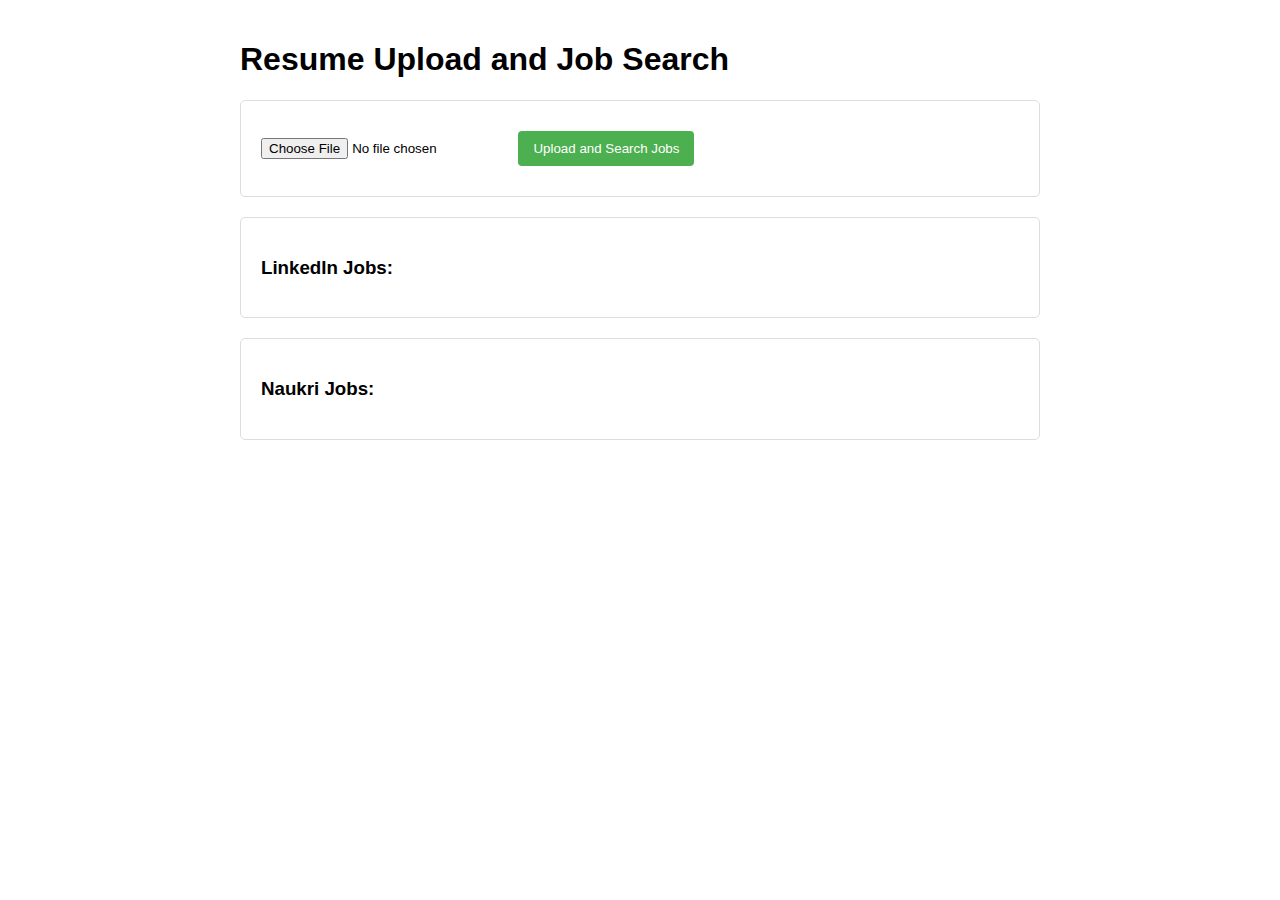
<file: groq_extracter/file_upload.html>
<!DOCTYPE html>
<html lang="en">
<head>
  <meta charset="UTF-8" />
  <meta name="viewport" content="width=device-width, initial-scale=1.0" />
  <title>Resume Upload and Job Search</title>
  <style>
    body {
      font-family: Arial, sans-serif;
      max-width: 800px;
      margin: 0 auto;
      padding: 20px;
    }
    .container {
      border: 1px solid #ddd;
      padding: 20px;
      border-radius: 5px;
      margin-bottom: 20px;
    }
    button {
      background-color: #4CAF50;
      color: white;
      padding: 10px 15px;
      border: none;
      border-radius: 4px;
      cursor: pointer;
      margin-top: 10px;
    }
    table {
      width: 100%;
      border-collapse: collapse;
      margin-top: 10px;
    }
    th, td {
      border: 1px solid #ddd;
      padding: 8px;
      text-align: left;
    }
    th {
      background-color: #f2f2f2;
    }
    #status {
      margin-top: 10px;
      font-weight: bold;
    }
  </style>
</head>
<body>
  <h1>Resume Upload and Job Search</h1>

  <div class="container">
    <input type="file" id="fileInput" accept="application/pdf" />
    <button id="uploadButton">Upload and Search Jobs</button>
    <div id="status"></div>
  </div>

  <div class="container">
    <h3>LinkedIn Jobs:</h3>
    <table id="linkedinTable"></table>
  </div>
  <div class="container">
    <h3>Naukri Jobs:</h3>
    <table id="naukriTable"></table>
  </div>

  <script>
    document.getElementById("uploadButton").addEventListener("click", async function () {
      const fileInput = document.getElementById("fileInput");
      const statusElement = document.getElementById("status");
      const linkedinTable = document.getElementById("linkedinTable");
      const naukriTable = document.getElementById("naukriTable");

      if (!fileInput.files || fileInput.files.length === 0) {
        alert("Please select a file to upload");
        return;
      }

      const file = fileInput.files[0];
      const formData = new FormData();
      formData.append("file", file);

      statusElement.textContent = "Uploading and Extracting Information...";
      linkedinTable.innerHTML = "";
      naukriTable.innerHTML = "";

      try {
        // Extract resume data
        const extractResponse = await fetch("http://your_ec2_ip:5001/extract", {
          method: "POST",
          mode: "cors",
          body: formData,
        });

        if (!extractResponse.ok) {
          throw new Error(`HTTP error! Status: ${extractResponse.status}`);
        }

        const parsedData = await extractResponse.json();
        console.log("Extracted Data:", parsedData);

        const infoText = parsedData["extracted_info"];
        const infoLines = infoText.split("\n").slice(2);
        const infoDict = {};

        infoLines.forEach(line => {
          if (line.includes(": ")) {
            const [key, value] = line.split(": ", 2);
            infoDict[key.trim("* ")] = value.trim();
          }
        });

        const jobData = {
          name: infoDict["Applicant Name"] || "N/A",
          college: infoDict["College"] || "N/A",
          branch: infoDict["Branch"] || "CSE",
          keyword: infoDict["Most Relevant Skill"] || "Python",
          location: infoDict["Location"] || "India",
          experience: 0,
          job_type: "fulltime",
          remote: "on-site",
          date_posted: "1 week",
          company: "",
          industry: "",
          ctc_filters: "",
          radius: "10"
        };

        statusElement.textContent = "Searching for Jobs...";

        // Search for jobs
        const jobResponse = await fetch("http://your_ec2_ip:5000/job-search", {
          method: "POST",
          headers: { "Content-Type": "application/json" },
          body: JSON.stringify(jobData),
        });

        if (!jobResponse.ok) {
          throw new Error(`Job search failed! Status: ${jobResponse.status}`);
        }

        const jobResults = await jobResponse.json();
        console.log("Job Search Response:", jobResults);
        
        // Display CSV results for LinkedIn and Naukri
        displayCSV(jobResults["LinkedIn Jobs"], linkedinTable);
        displayCSV(jobResults["Naukri Jobs"], naukriTable);
        statusElement.textContent = "Job Search Successful!";
      } catch (error) {
        statusElement.textContent = `Error: ${error.message}`;
        console.error("Detailed error:", error);
      }
    });

    // Simple CSV parser that handles quoted commas
    function parseCSV(csvString) {
      const lines = csvString.split(/\r?\n/).filter(line => line.trim() !== "");
      return lines.map(line => {
        // Split on commas not enclosed in quotes
        const cells = line.split(/,(?=(?:[^"]*"[^"]*")*[^"]*$)/);
        // Remove surrounding quotes from each cell
        return cells.map(cell => cell.replace(/^"(.*)"$/, "$1"));
      });
    }

    // Display parsed CSV data in the provided table element
    function displayCSV(csvString, tableElement) {
      tableElement.innerHTML = "";
      const rows = parseCSV(csvString);
      if (rows.length === 0) {
        tableElement.innerHTML = "<tr><td>No jobs found</td></tr>";
        return;
      }

      // Create header row
      const headerRow = document.createElement("tr");
      rows[0].forEach(headerText => {
        const th = document.createElement("th");
        th.textContent = headerText;
        headerRow.appendChild(th);
      });
      tableElement.appendChild(headerRow);

      // Create data rows
      for (let i = 1; i < rows.length; i++) {
        const row = rows[i];
        const tr = document.createElement("tr");
        row.forEach(cell => {
          const td = document.createElement("td");
          td.textContent = cell || ""; // Handle missing values gracefully
          tr.appendChild(td);
        });
        tableElement.appendChild(tr);
      }
    }
  </script>
</body>
</html>
</file>
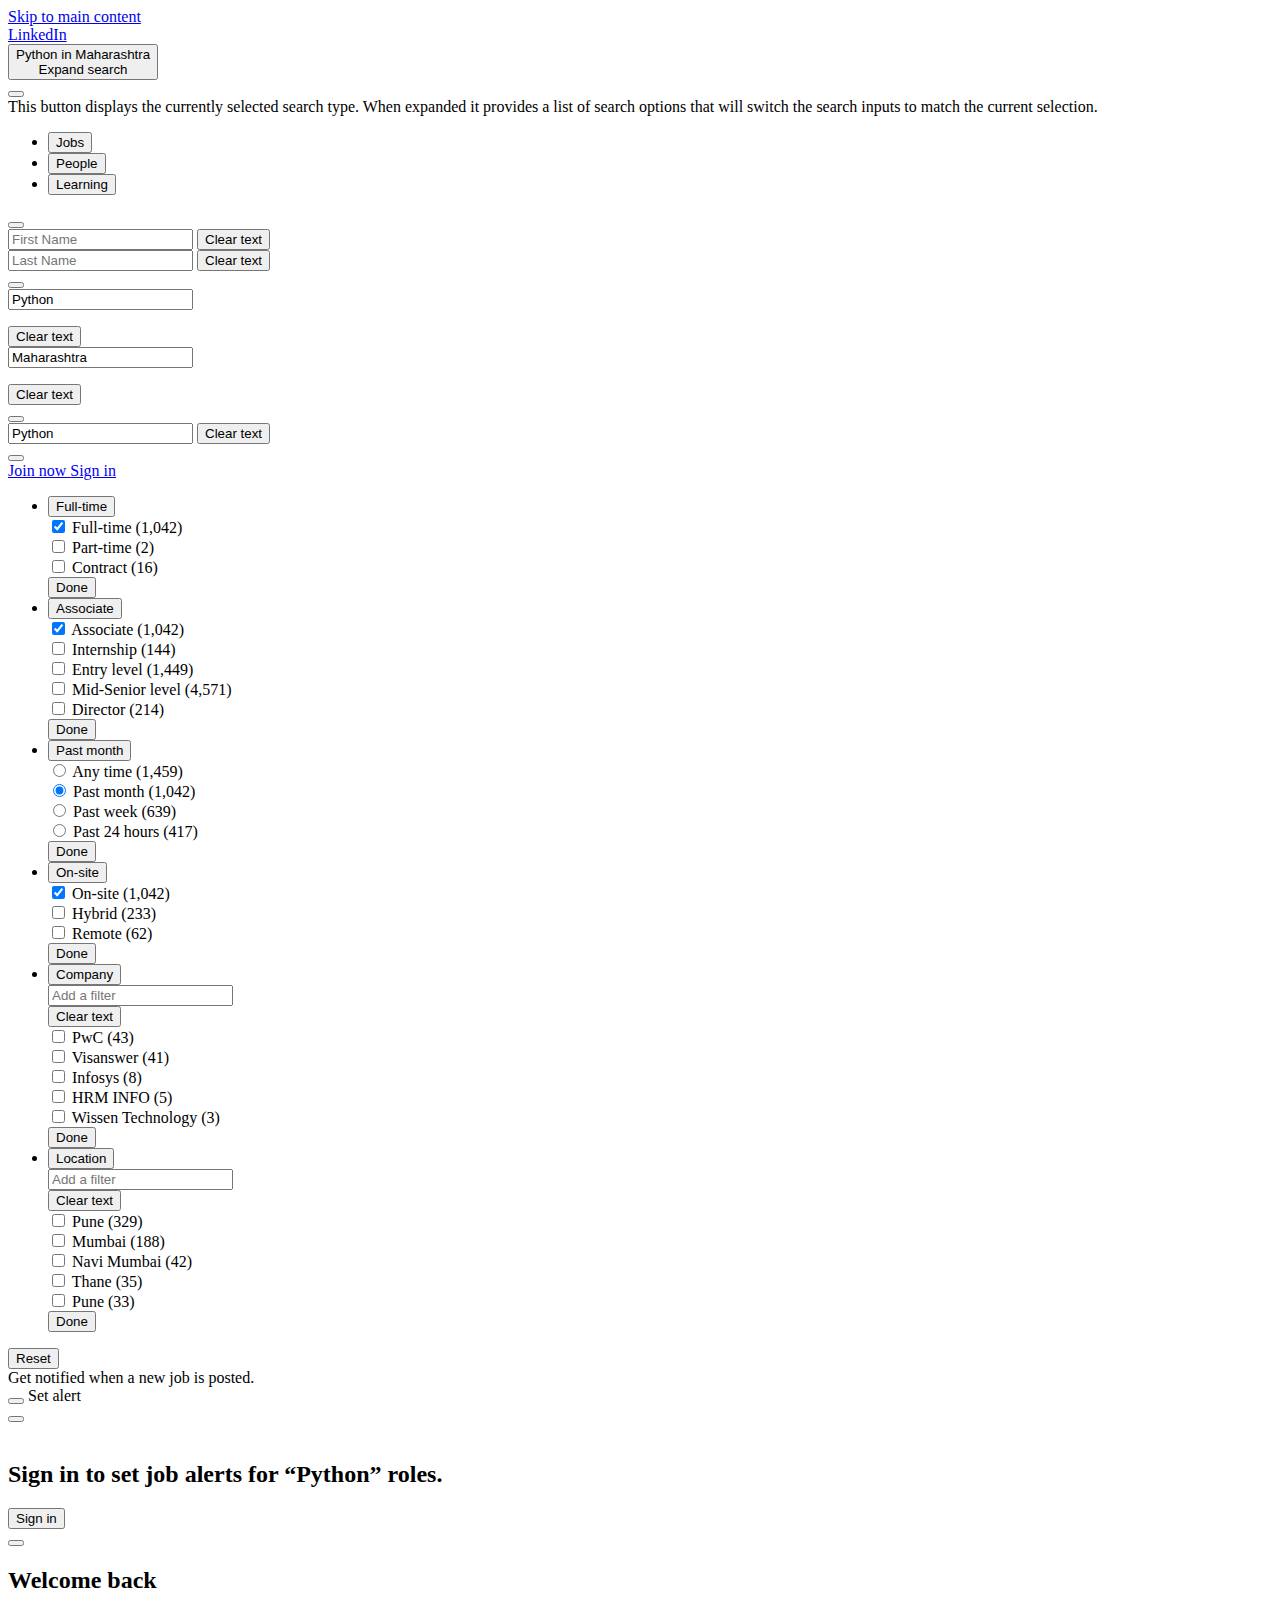
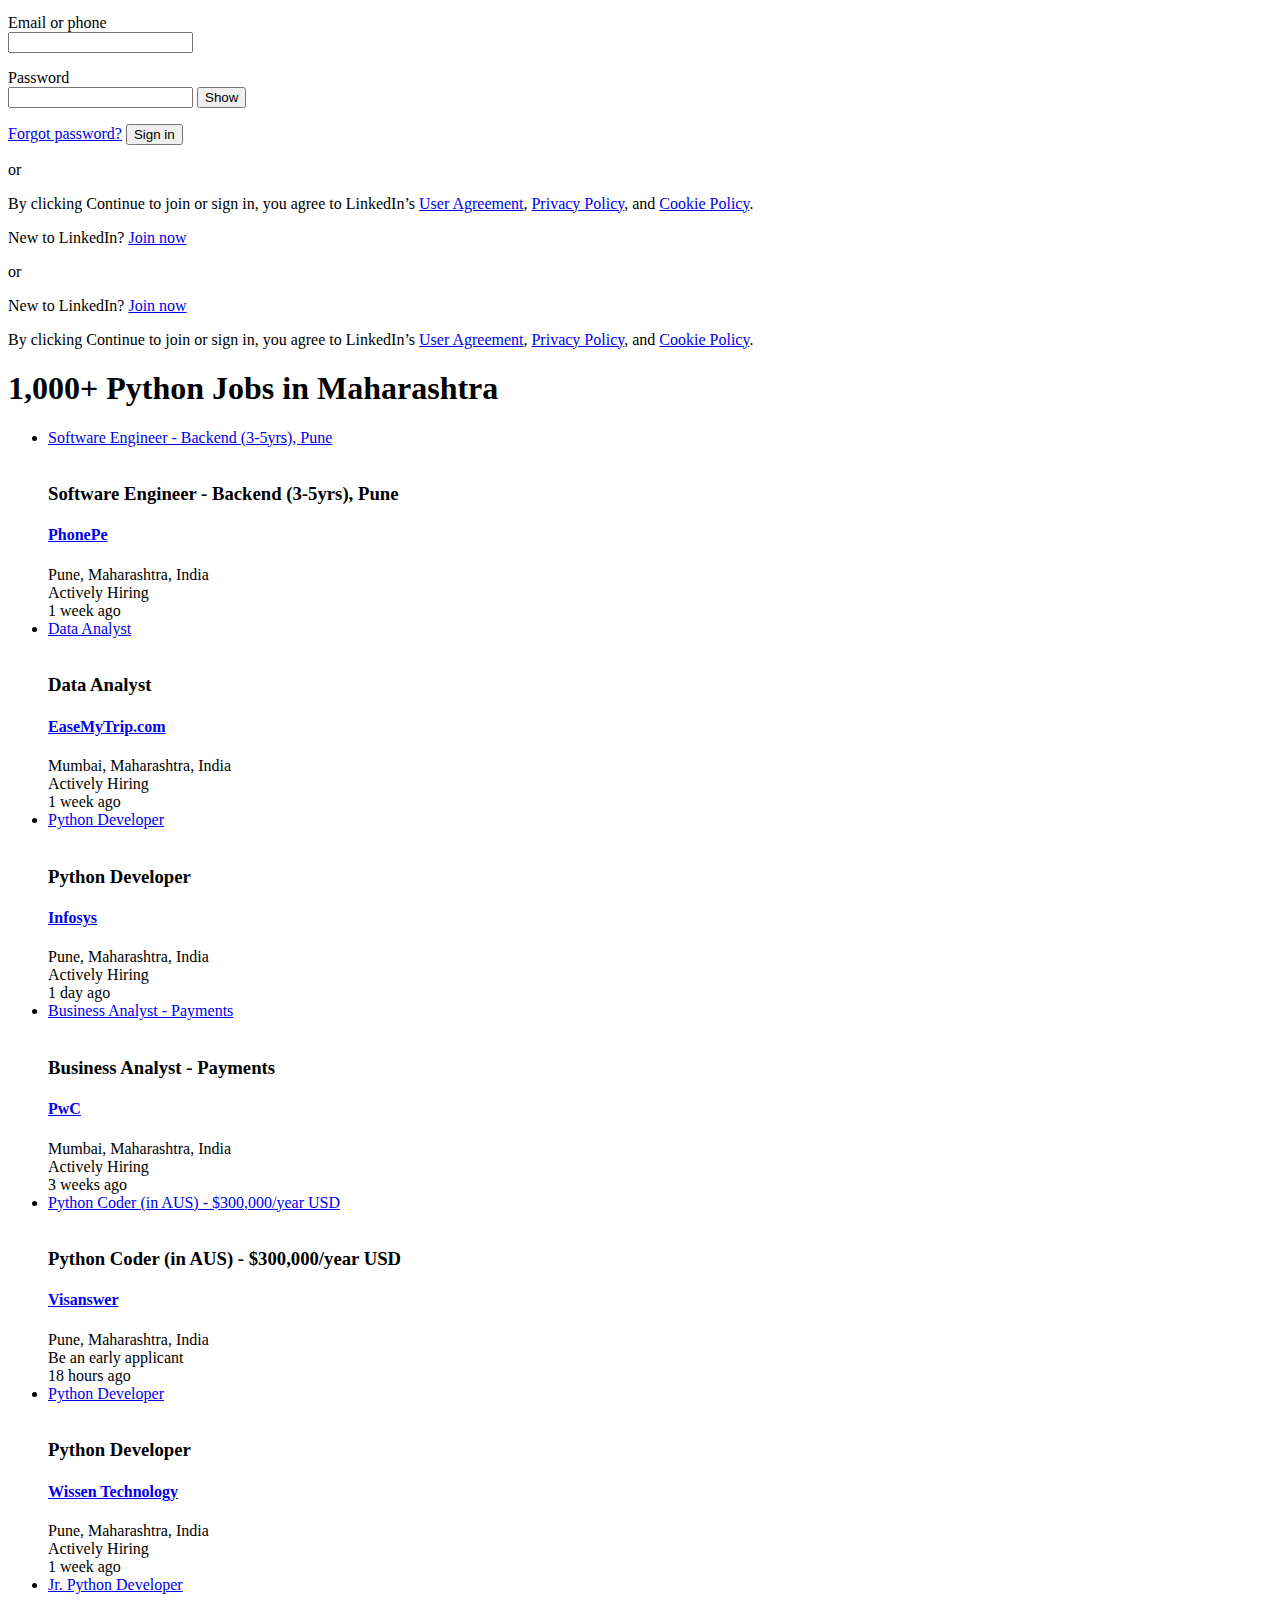
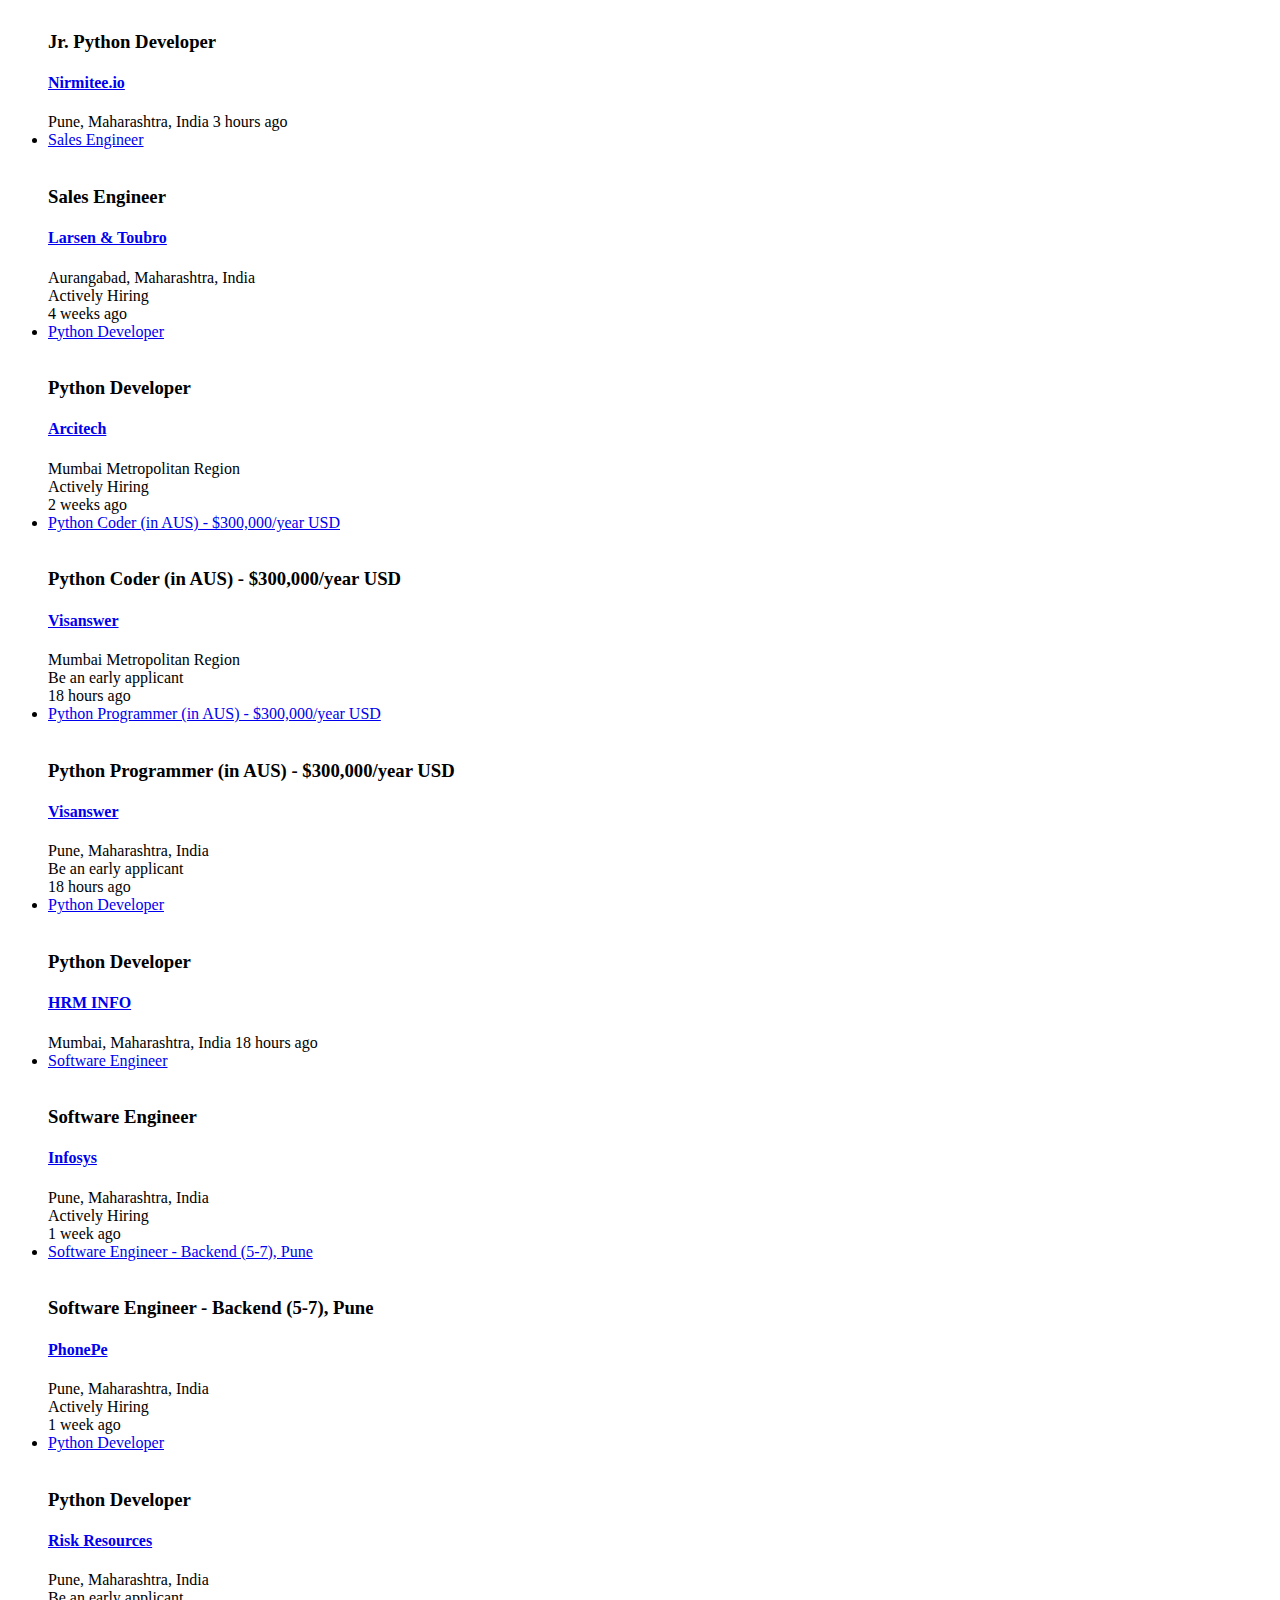
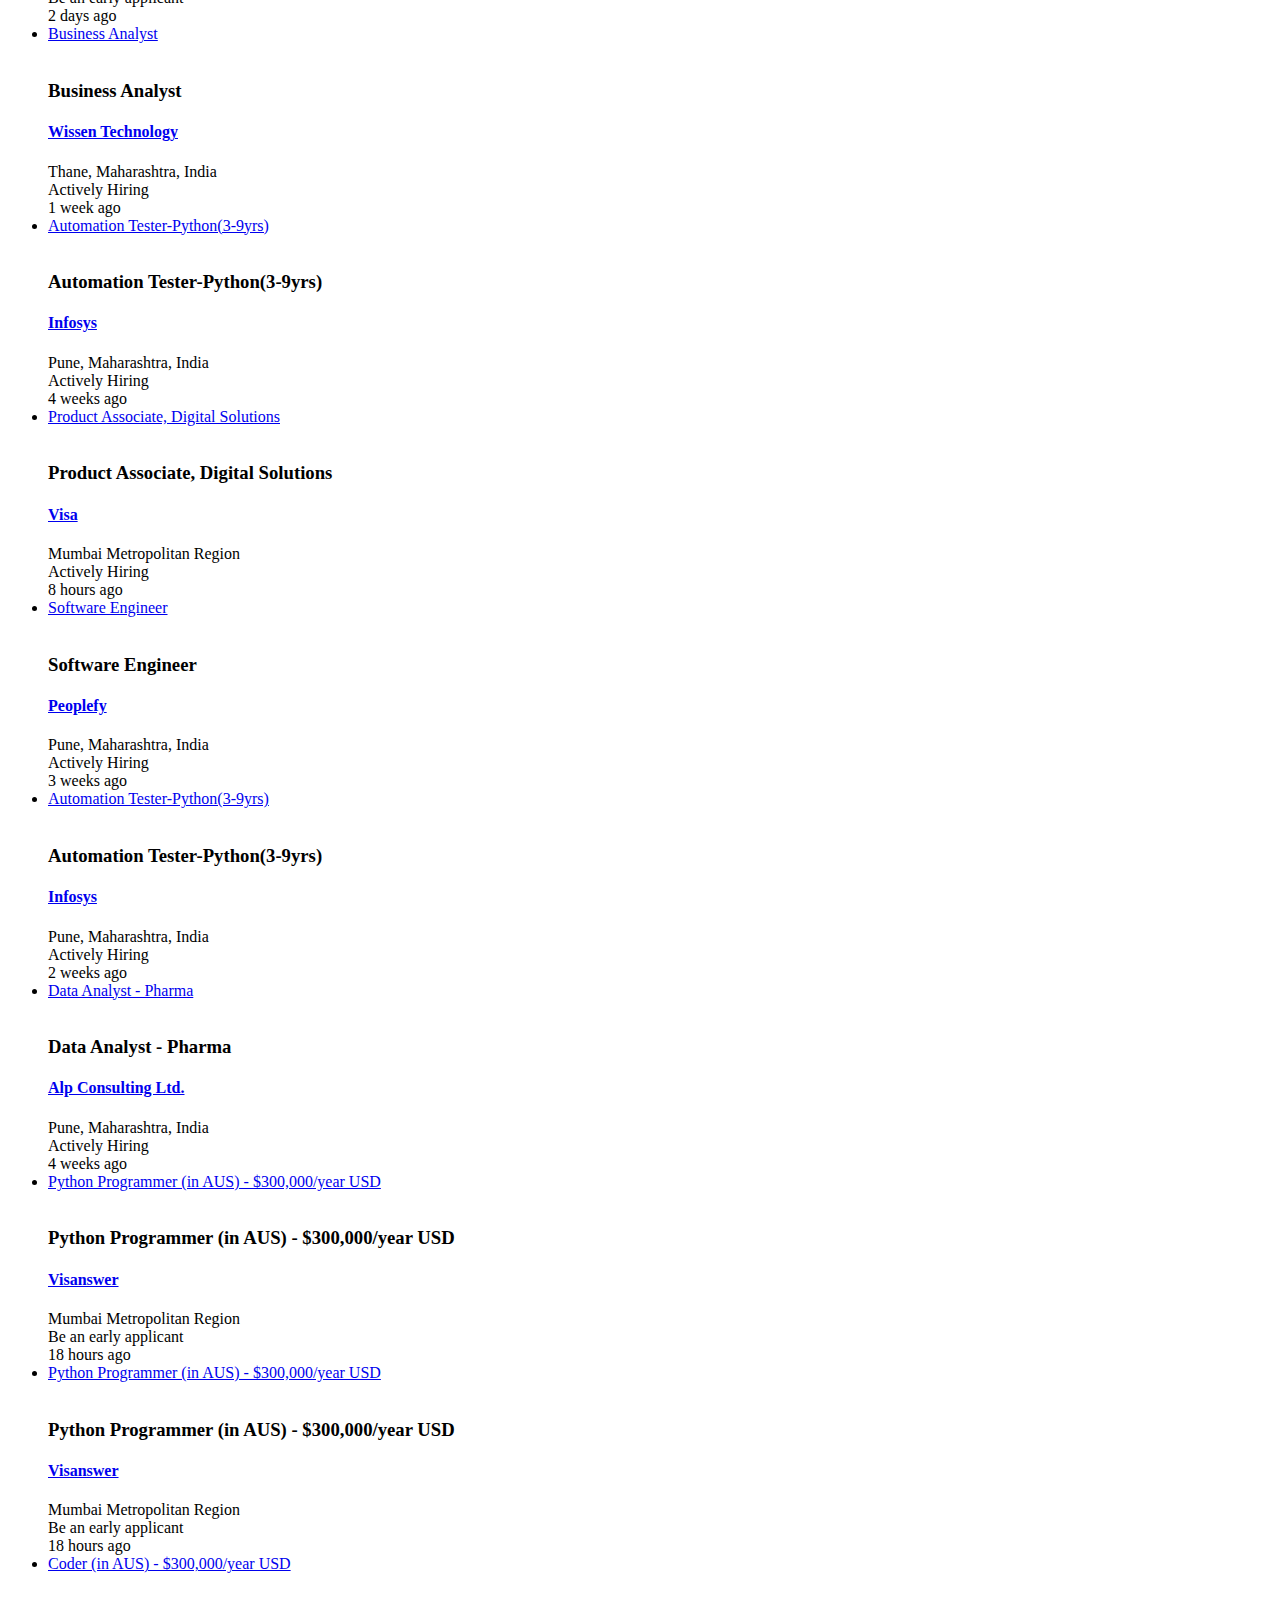
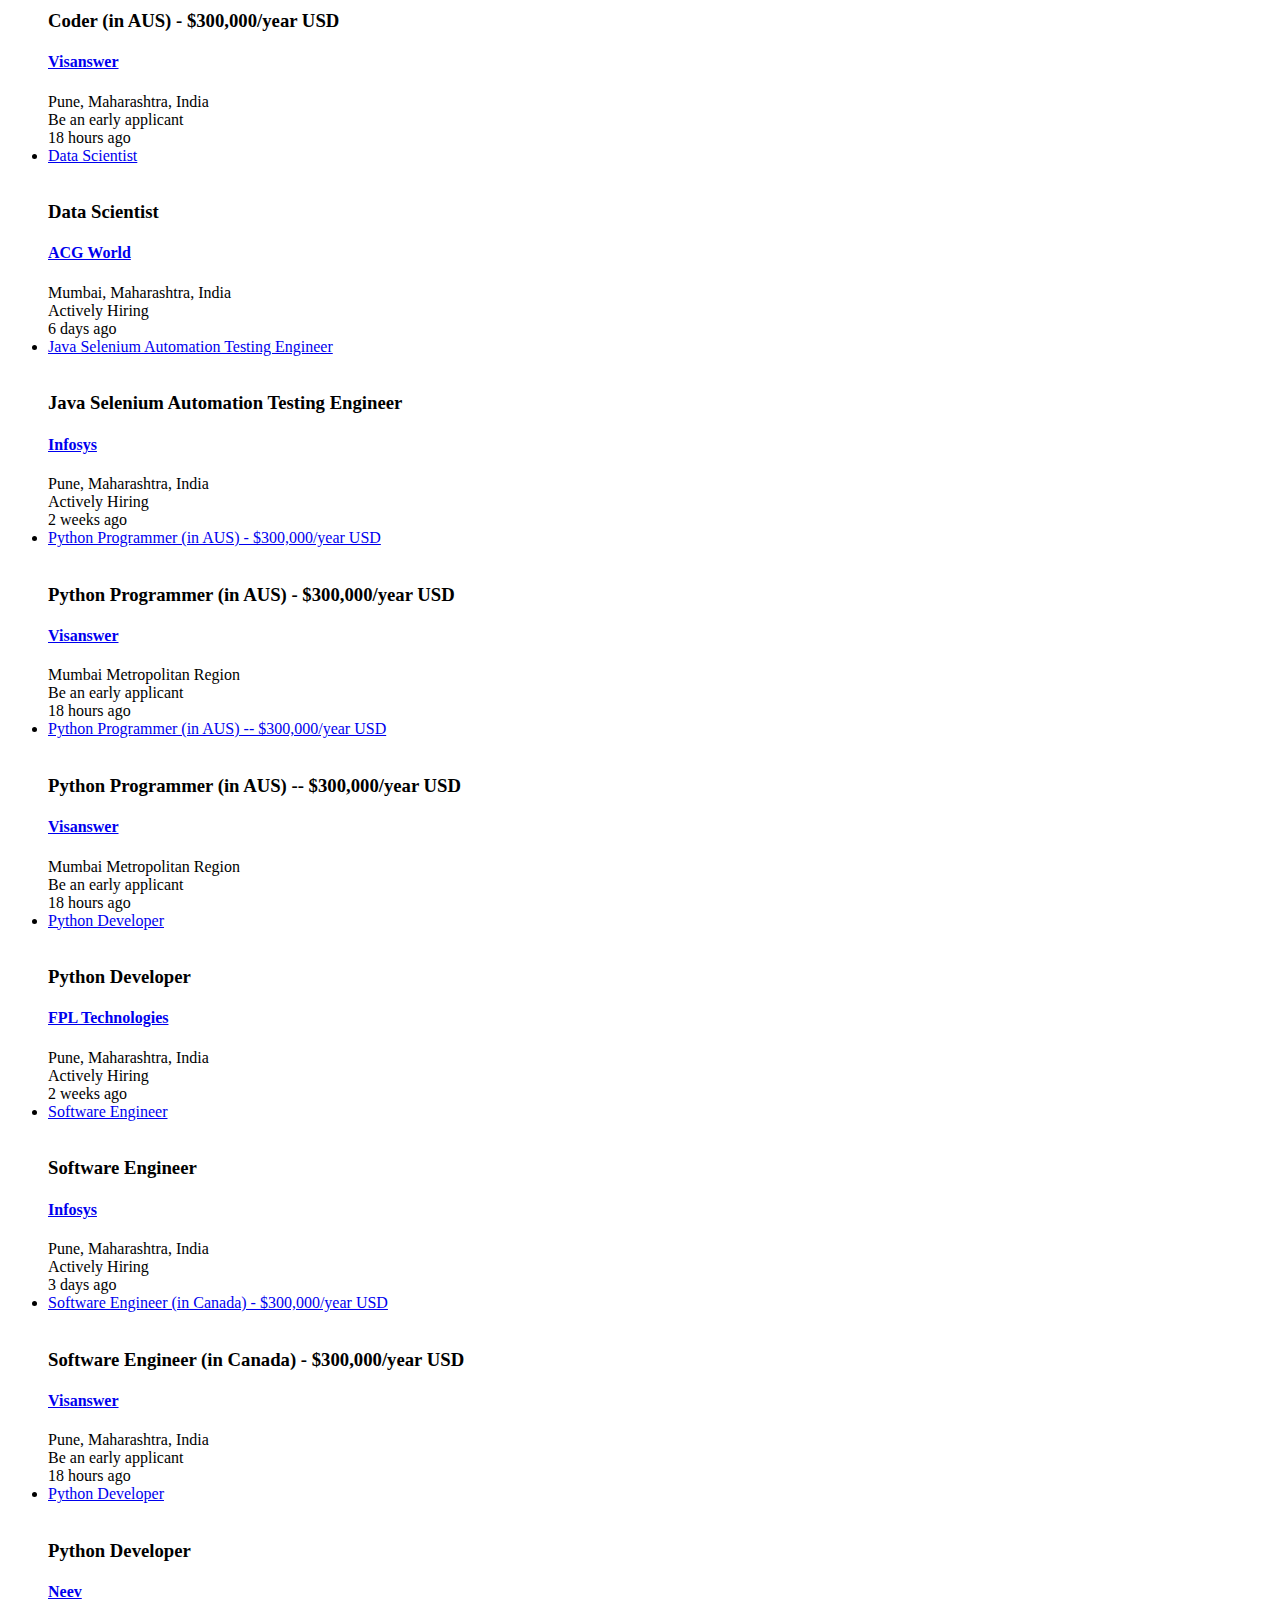
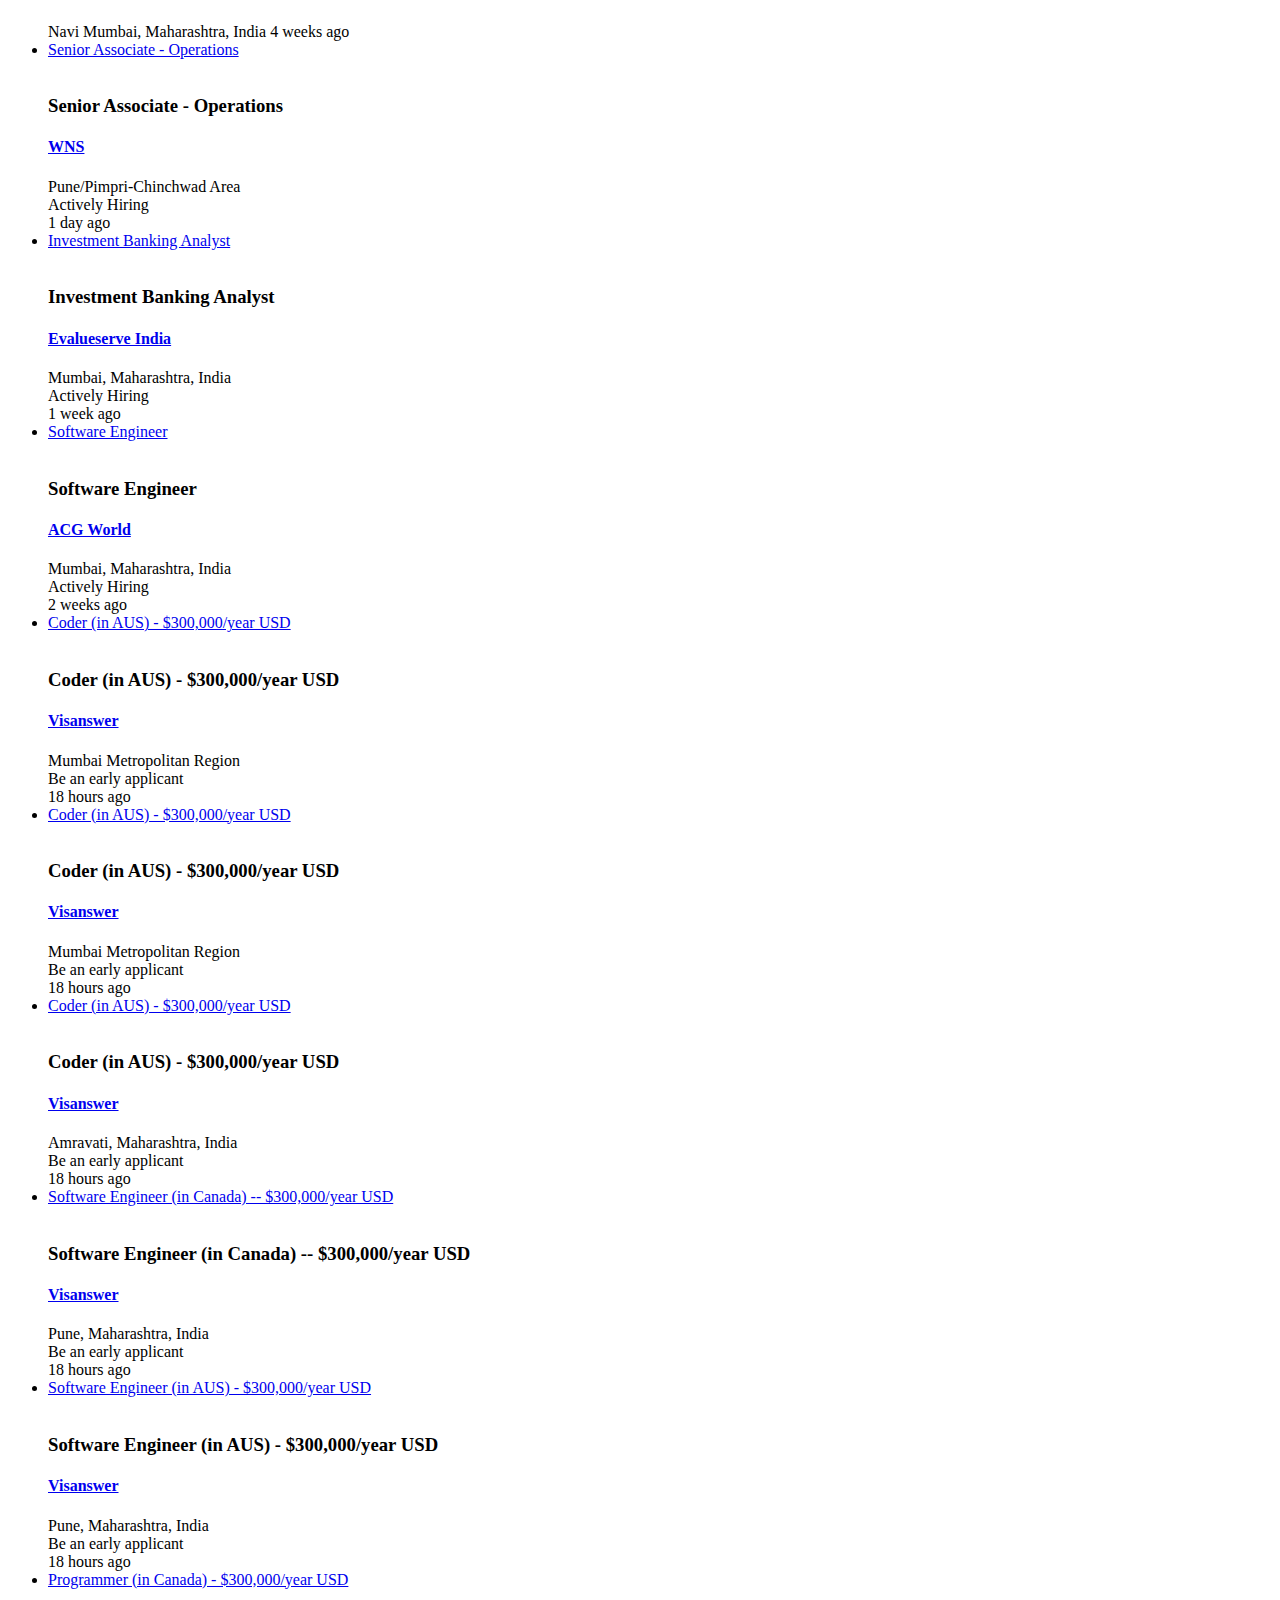
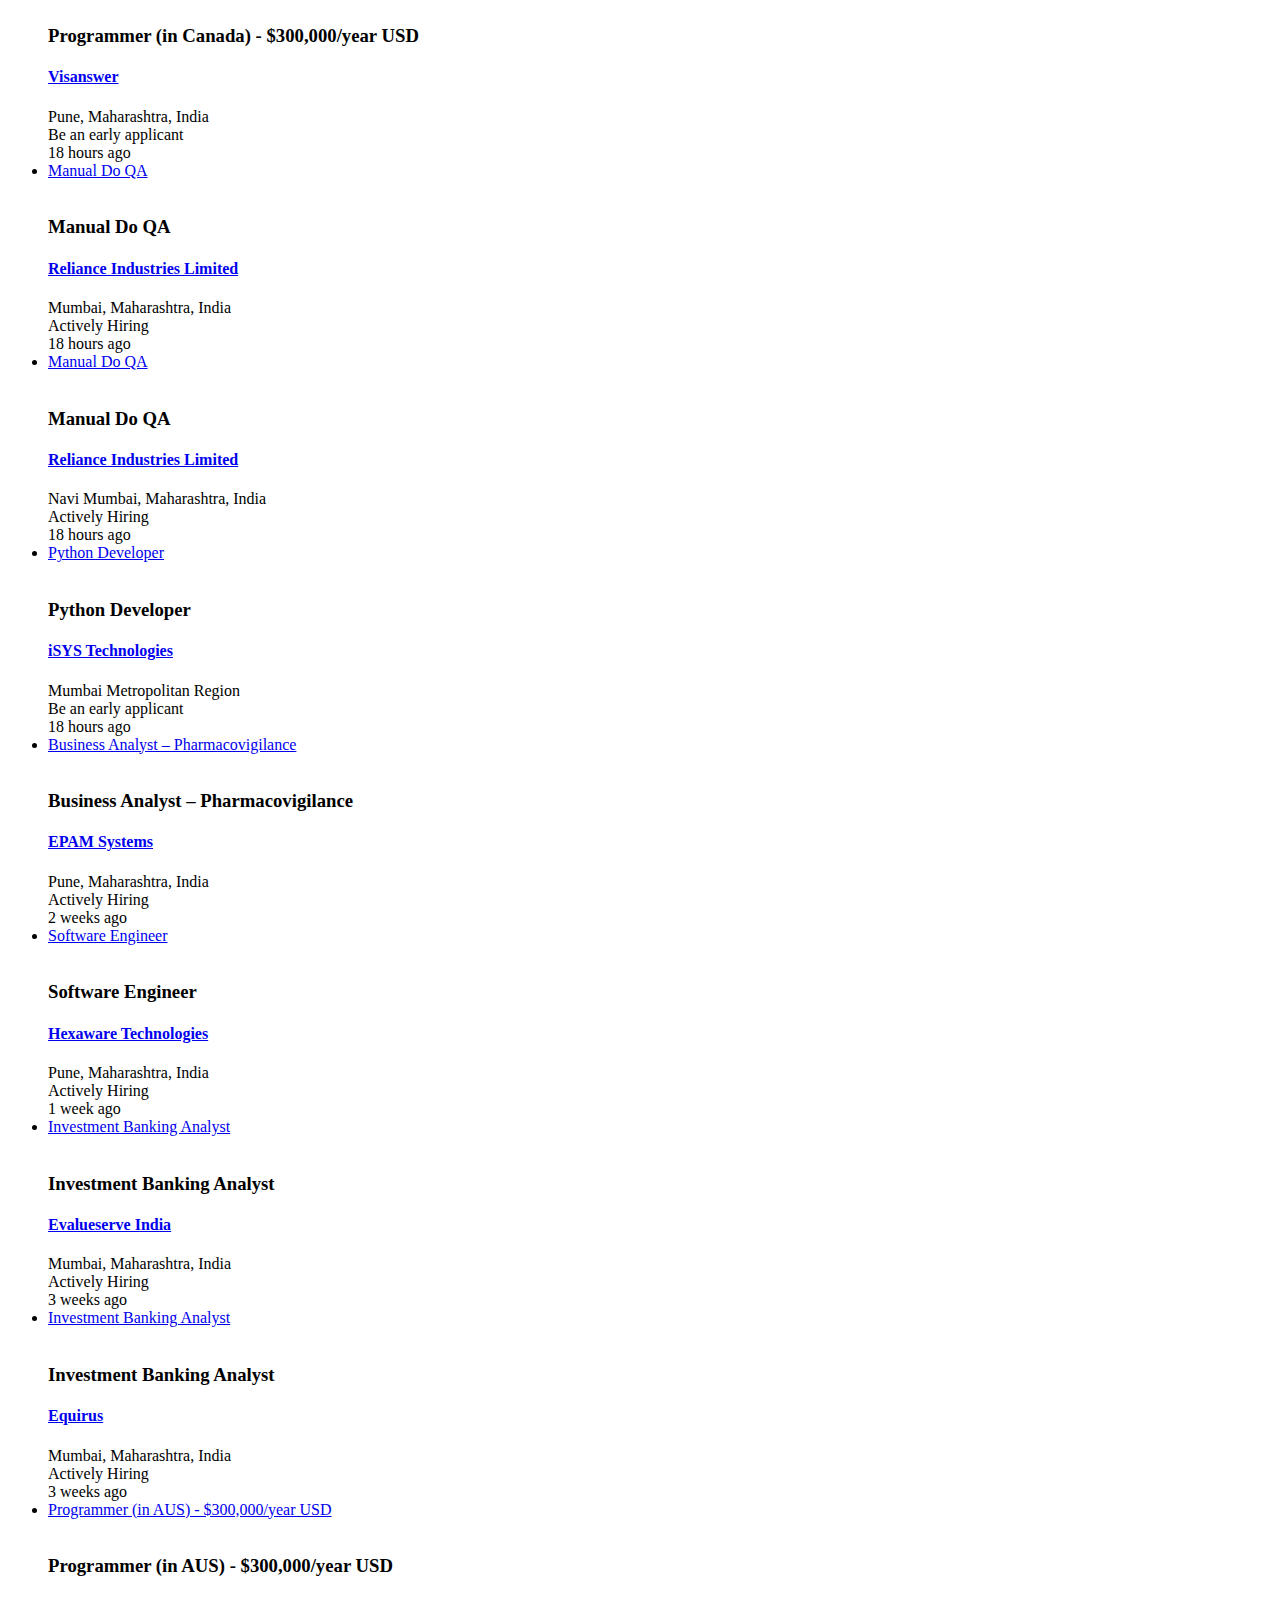
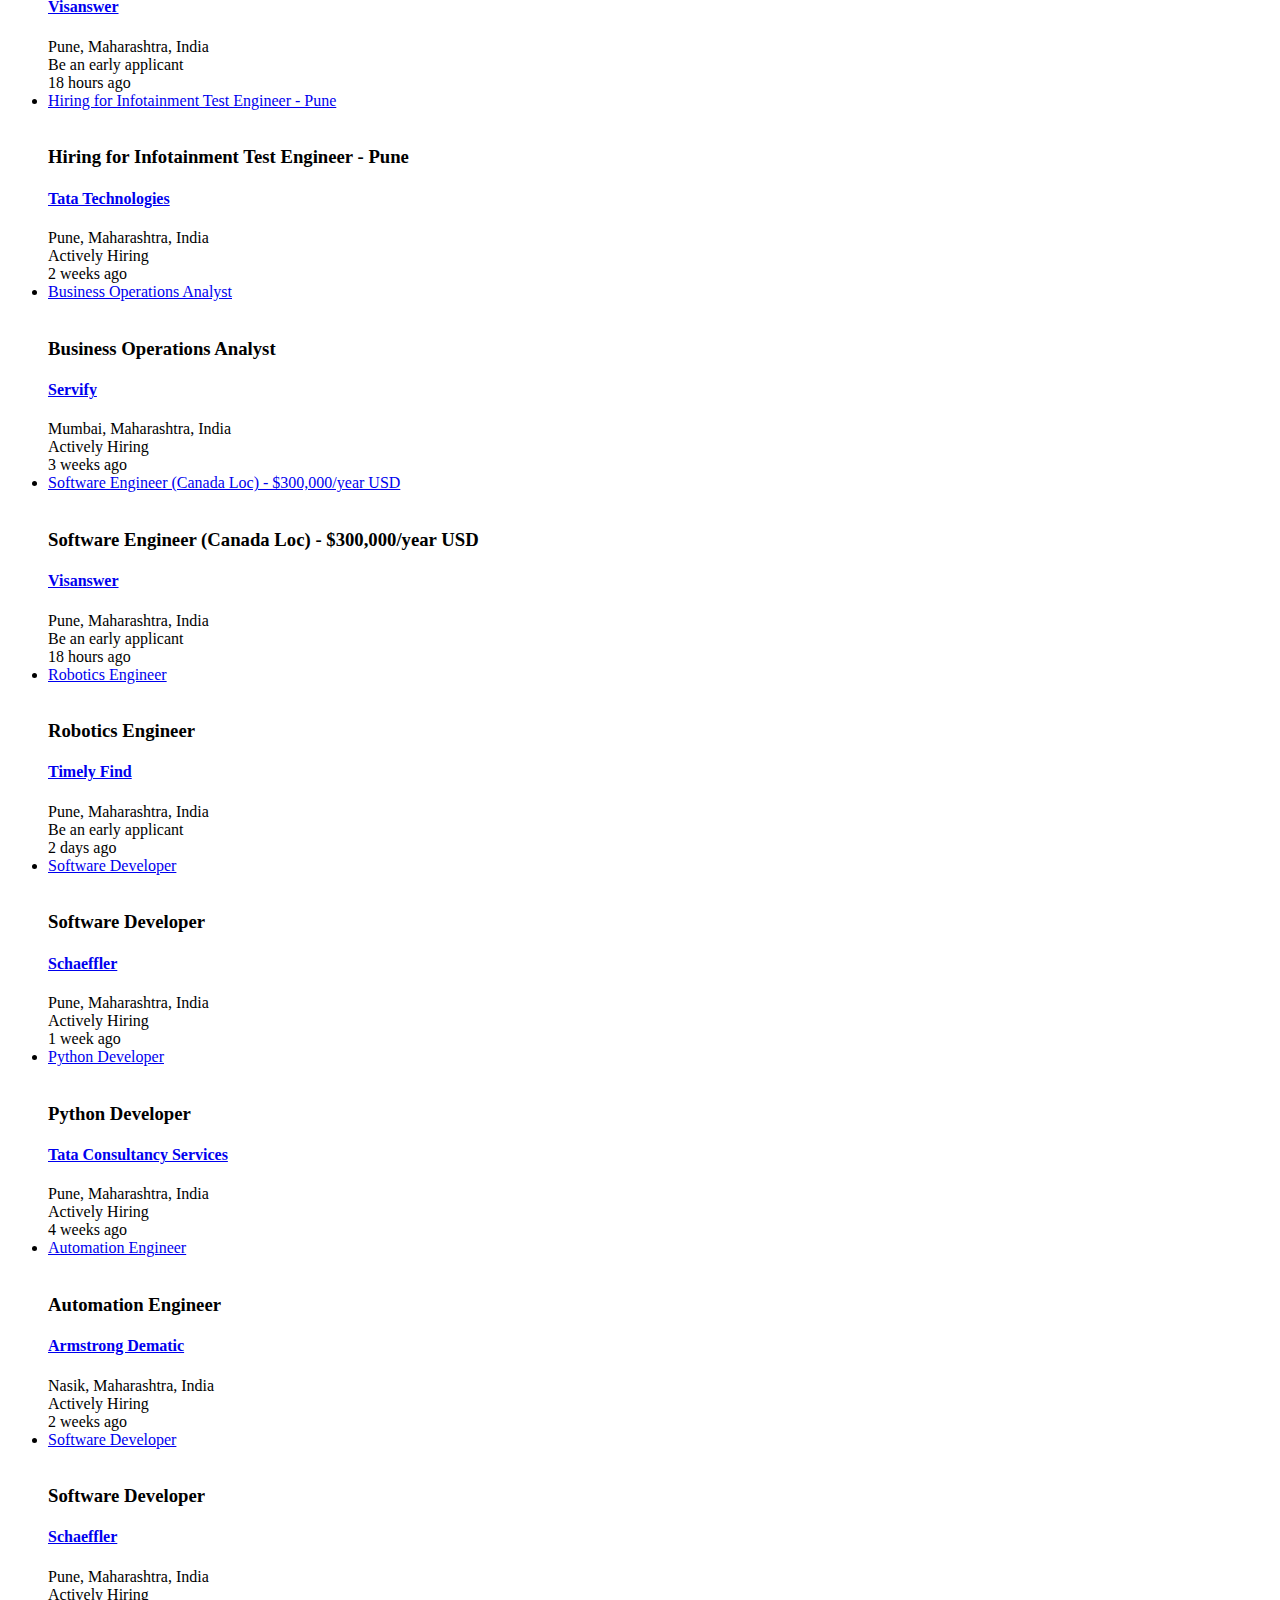
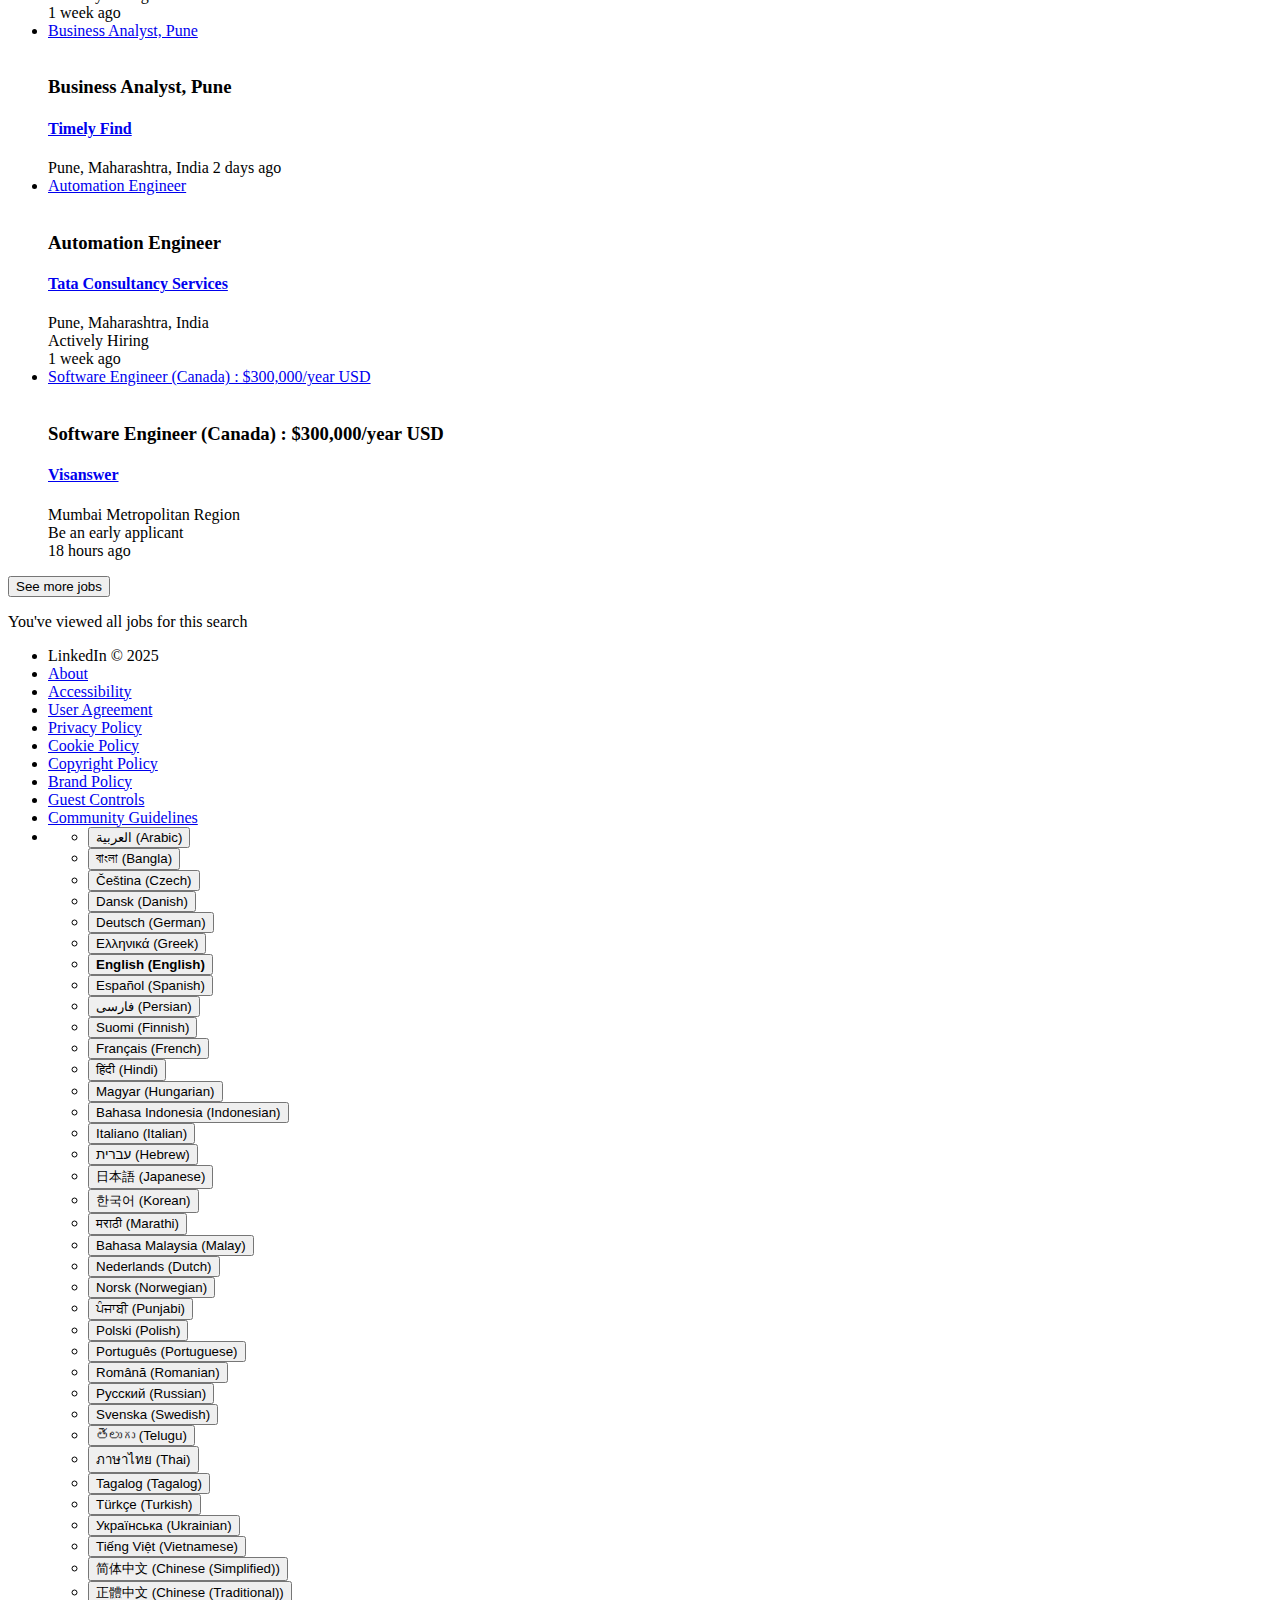
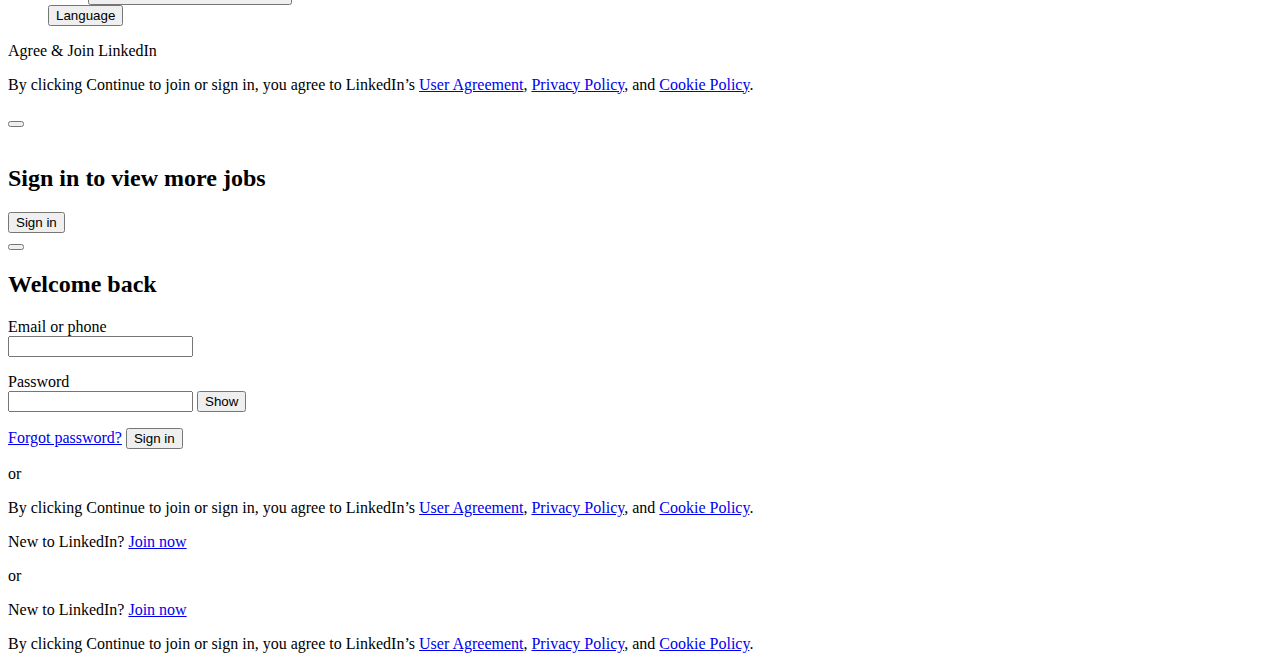
<file: Linkedin/data/text_3.html>
<!DOCTYPE html>

    
    
    
    
    
    

    
    
    
    

    
    
    
    

    
    <html lang="en">
      <head>
        <meta name="pageKey" content="d_jobs_guest_search">
<!---->          <meta name="linkedin:pageTag" content="urlType=jserp_custom;emptyResult=false">
        <meta name="locale" content="en_US">
        <meta id="config" data-app-version="2.0.2288" data-call-tree-id="AAYtfRmC1TBqyZ5+YGMZAw==" data-multiproduct-name="jobs-guest-frontend" data-service-name="jobs-guest-frontend" data-browser-id="b69be628-89de-4164-8182-06d2a4a732e8" data-enable-page-view-heartbeat-tracking data-page-instance="urn:li:page:d_jobs_guest_search;X95ulnNCRxylEkMiNAgGDA==" data-disable-jsbeacon-pagekey-suffix="false" data-member-id="0" data-should-use-full-url-in-pve-path="true" data-dna-member-lix-treatment="enabled" data-human-member-lix-treatment="control" data-dfp-member-lix-treatment="control" data-sync-apfc-headers-lix-treatment="control" data-sync-apfc-cb-lix-treatment="enabled">

        <link rel="canonical" href="https://in.linkedin.com/jobs/python-jobs-maharashtra">
<!----><!---->
<!---->
<!---->
<!---->
<!---->
          <link rel="icon" href="https://static.licdn.com/aero-v1/sc/h/al2o9zrvru7aqj8e1x2rzsrca">

        <script>
          function getDfd() {let yFn,nFn;const p=new Promise(function(y, n){yFn=y;nFn=n;});p.resolve=yFn;p.reject=nFn;return p;}
          window.lazyloader = getDfd();
          window.tracking = getDfd();
          window.impressionTracking = getDfd();
          window.ingraphTracking = getDfd();
          window.appDetection = getDfd();
          window.pemTracking = getDfd();
        </script>

<!---->
        
        
    <title>1,000+ Python jobs in Maharashtra</title>
    <meta name="description" content="Today&amp;#39;s top 1,000+ Python jobs in Maharashtra. Leverage your professional network, and get hired. New Python jobs added daily.">
    <meta name="robots" content="noarchive">
    <meta name="viewport" content="width=device-width, initial-scale=1">
    <meta name="litmsProfileName" content="jobs-guest-frontend">
    <meta name="clientSideIngraphs" content="1" data-gauge-metric-endpoint="/jobs-guest/api/ingraphs/gauge" data-counter-metric-endpoint="/jobs-guest/api/ingraphs/counter">
    <meta charset="utf-8">

    <meta property="og:type" content="website">
    <meta property="og:title" content="1,000+ Python jobs in Maharashtra">
    <meta property="og:url" content="https://in.linkedin.com/jobs/python-jobs-maharashtra">
    <meta property="og:description" content="Today&amp;#39;s top 1,000+ Python jobs in Maharashtra. Leverage your professional network, and get hired. New Python jobs added daily.">
<!---->    <meta name="twitter:title" content="1,000+ Python jobs in Maharashtra">
    <meta name="twitter:card" content="summary_large_image">
    <meta name="twitter:site" content="@LinkedIn">
    <meta name="twitter:description" content="Today&amp;#39;s top 1,000+ Python jobs in Maharashtra. Leverage your professional network, and get hired. New Python jobs added daily.">
  

            <meta property="lnkd:url" content="https://www.linkedin.com/jobs/search/?keywords=python&amp;location=Maharashtra&amp;f_E=3&amp;f_JT=F&amp;f_WT=1&amp;f_TPR=r2592000&amp;f_I=4">

        <link rel="stylesheet" href="https://static.licdn.com/aero-v1/sc/h/3k2ygg4g3bz01mfzwgmonlc9s">
      
<!---->      </head>
      <body dir="ltr">
<!----><!----><!---->
        
<!---->          
    
    
    
    

    

    
    <div class="base-serp-page">
        
    

    <a href="#main-content" class="skip-link btn-md btn-primary absolute z-11 -top-[100vh] focus:top-0">
      Skip to main content
    </a>
  
      <header class="base-serp-page__header global-alert-offset">
          

    
    
    
    

    <nav class="nav pt-1.5 pb-2 flex items-center justify-between relative flex-nowrap babymamabear:py-1.5
        
         babymamabear:flex-wrap 
        " aria-label="Primary">

      <a href="/?trk=public_jobs_nav-header-logo" class="nav__logo-link link-no-visited-state z-1 mr-auto min-h-[52px] flex items-center babybear:z-0 hover:no-underline focus:no-underline active:no-underline
          " data-tracking-control-name="public_jobs_nav-header-logo" data-tracking-will-navigate>
          
                
          
    
    <span class="sr-only">LinkedIn</span>
<!---->      <icon class="block text-color-brand w-[102px] h-[26px] " data-test-id="nav-logo" data-delayed-url="https://static.licdn.com/aero-v1/sc/h/8fkga714vy9b2wk5auqo5reeb"></icon>
  
      
            
      </a>

        

    
    
    
    
    

    <section class="search-bar relative flex flex-grow h-[40px] bg-cool-gray-20 min-w-0 max-w-full mx-4 rounded-sm babymamabear:mx-0 babymamabear:mb-1.5 babymamabear:bg-color-transparent babymamabear:w-full babymamabear:flex babymamabear:flex-wrap
        " data-current-search-type="JOBS">
      <button class="search-bar__placeholder papabear:hidden text-input w-full mt-1.5 !pl-[14px] border-1 border-solid border-color-border-faint rounded-[2px] h-[40px] max-h-[40px] flex items-center overflow-hidden cursor-text" data-tracking-control-name="public_jobs_search-switcher-opener">
        <icon class="text-color-icon w-3 h-3 mr-1" data-delayed-url="https://static.licdn.com/aero-v1/sc/h/397vrsk6op88l4981ji1xe1qt"></icon>
        <div class="search-bar__full-placeholder font-sans text-md text-color-text max-w-[calc(100%-40px)] text-left whitespace-nowrap overflow-hidden text-ellipsis">
<!---->              Python in Maharashtra
<!----><!---->        </div>
        <span class="sr-only">Expand search</span>
      </button>
      
    

      
        

    
    
    
    
    
    
    

    <div class="switcher-tabs__trigger-and-tabs babymamabear:flex">
        <button aria-expanded="false" class="switcher-tabs__placeholder flex !h-full !py-0 !pl-2 !pr-1.5 border-r-1 border-solid border-r-color-border-faint babymamabear:hidden
            tab-md papabear:tab-vertical papabear:justify-start cursor-pointer" data-tracking-control-name="public_jobs_switcher-tabs-placeholder" aria-describedby="switcher-description">
          <span class="switcher-tabs__placeholder-text m-auto"></span>
          <icon class="switcher-tabs__caret-down-filled onload pointer-events-none block my-auto min-h-[24px] min-w-[24px] h-[24px] babymamabear:hidden" data-delayed-url="https://static.licdn.com/aero-v1/sc/h/1mbz49mpng9yvv8gqs11n7dkx"></icon>
        </button>
        <div id="switcher-description" class="hidden">This button displays the currently selected search type. When expanded it provides a list of search options that will switch the search inputs to match the current selection. </div>
<!---->        <div class="switcher-tabs hidden z-[1] w-auto min-w-[160px] mb-1.5 py-1 absolute top-[48px] left-0 border-solid border-1 border-color-border-faint papabear:container-raised babymamabear:static babymamabear:w-[100vw] babymamabear:h-[48px] babymamabear:p-0 overflow-y-hidden overflow-x-auto md:overflow-x-hidden">
          <ul class="switcher-tabs__list flex flex-1 items-stretch papabear:flex-col" role="tablist">
                  <li class="switcher-tabs__tab h-[44px] babymamabear:basis-1/2" role="presentation">
                    <button aria-controls="jobs-search-panel" aria-selected="true" class="switcher-tabs__button w-full h-full
                        tab-md papabear:tab-vertical papabear:justify-start cursor-pointer
                        tab-selected" data-switcher-type="JOBS" data-tracking-control-name="public_jobs_switcher-tabs-jobs-search-switcher" id="job-switcher-tab" role="tab">
                        Jobs
                    </button>
                  </li>
                  <li class="switcher-tabs__tab h-[44px] babymamabear:basis-1/2" role="presentation">
                    <button aria-controls="people-search-panel" aria-selected="false" class="switcher-tabs__button w-full h-full
                        tab-md papabear:tab-vertical papabear:justify-start cursor-pointer
                        " data-switcher-type="PEOPLE" data-tracking-control-name="public_jobs_switcher-tabs-people-search-switcher" id="people-switcher-tab" role="tab">
                        People
                    </button>
                  </li>
                  <li class="switcher-tabs__tab h-[44px] babymamabear:basis-1/2" role="presentation">
                    <button aria-controls="learning-search-panel" aria-selected="false" class="switcher-tabs__button w-full h-full
                        tab-md papabear:tab-vertical papabear:justify-start cursor-pointer
                        " data-switcher-type="LEARNING" data-tracking-control-name="public_jobs_switcher-tabs-learning-search-switcher" id="learning-switcher-tab" role="tab">
                        Learning
                    </button>
                  </li>
          </ul>

            <button aria-label="Close" class="switcher-tabs__cancel-btn papabear:hidden block w-6 h-6 m-auto text-color-text-low-emphasis" data-tracking-control-name="public_jobs_switcher-tabs-cancel-search-switcher" type="button">
              <icon class="switcher-tabs__cancel-icon block w-3 h-3 m-auto onload" data-delayed-url="https://static.licdn.com/aero-v1/sc/h/cs55jggk4p3uqh9ozxdmpvjg7"></icon>
            </button>
        </div>
    </div>
  

        

    
    
    
    

    

    

    <section class="base-search-bar w-full h-full" data-searchbar-type="PEOPLE" aria-labelledby="people-switcher-tab" id="people-search-panel" role="tabpanel">
      <form class="base-search-bar__form w-full flex babymamabear:mx-mobile-container-padding babymamabear:flex-col" role="search" action="/pub/dir" data-tracking-control-name="public_jobs_people-search-bar_base-search-bar-form">
        
          
      
    

    <section class="dismissable-input text-input !pr-3 bg-color-transparent flex items-center h-[40px] min-w-0 relative babybear:w-full babybear:mb-1 search-input">
      <input aria-label="First Name" autocomplete="on" class="dismissable-input__input font-sans text-md text-color-text bg-color-transparent flex items-center flex-1 focus:outline-none placeholder:text-color-text-secondary" data-tracking-control-name="public_jobs_people-search-bar_first-name_dismissable-input" maxlength="500" name="firstName" placeholder="First Name" type="search">
      
        <button class="dismissable-input__button text-color-text h-[40px] min-w-[24px] w-[24px] -mr-2 opacity-0 transition-opacity duration-[0.1s] disabled:invisible focus:opacity-100" data-tracking-control-name="public_jobs_people-search-bar_first-name_dismissable-input-clear" type="button">
          <label class="sr-only">Clear text</label>
          <icon class="dismissable-input__button-icon" data-delayed-url="https://static.licdn.com/aero-v1/sc/h/cs55jggk4p3uqh9ozxdmpvjg7"></icon>
        </button>
    </section>
  
  
          
      
    

    <section class="dismissable-input text-input !pr-3 bg-color-transparent flex items-center h-[40px] min-w-0 relative babybear:w-full babybear:mb-1 search-input">
      <input aria-label="Last Name" autocomplete="on" class="dismissable-input__input font-sans text-md text-color-text bg-color-transparent flex items-center flex-1 focus:outline-none placeholder:text-color-text-secondary" data-tracking-control-name="public_jobs_people-search-bar_last-name_dismissable-input" maxlength="500" name="lastName" placeholder="Last Name" type="search">
      
        <button class="dismissable-input__button text-color-text h-[40px] min-w-[24px] w-[24px] -mr-2 opacity-0 transition-opacity duration-[0.1s] disabled:invisible focus:opacity-100" data-tracking-control-name="public_jobs_people-search-bar_last-name_dismissable-input-clear" type="button">
          <label class="sr-only">Clear text</label>
          <icon class="dismissable-input__button-icon" data-delayed-url="https://static.licdn.com/aero-v1/sc/h/cs55jggk4p3uqh9ozxdmpvjg7"></icon>
        </button>
    </section>
  
  
      
        <input name="trk" value="public_jobs_people-search-bar_search-submit" type="hidden">
        <button class="base-search-bar__submit-btn block basis-[40px] flex-shrink-0 cursor-pointer babymamabear:invisible babymamabear:ml-[-9999px] babymamabear:w-[1px] babymamabear:h-[1px]" aria-label="Search" data-tracking-control-name="public_jobs_people-search-bar_base-search-bar-search-submit" type="submit">
          <icon class="base-search-bar__search-icon onload mx-auto" data-delayed-url="https://static.licdn.com/aero-v1/sc/h/cb5bsr4tsn2r4sjg9e3ls4tjl"></icon>
        </button>
      </form>
    </section>
  
  

        

    
    
    
    

    

    

    <section class="base-search-bar w-full h-full" data-searchbar-type="JOBS" aria-labelledby="job-switcher-tab" id="jobs-search-panel" role="tabpanel">
      <form class="base-search-bar__form w-full flex babymamabear:mx-mobile-container-padding babymamabear:flex-col" role="search" action="/jobs/search" data-tracking-control-name="public_jobs_jobs-search-bar_base-search-bar-form">
        
        

    
    
    

    <code id="i18n_aria_live_text_no-suggestions" style="display: none"><!--"No suggestions found"--></code>
    <code id="i18n_aria_live_text_one-suggestion" style="display: none"><!--"One Suggestion. Use up and down keys to navigate"--></code>
    <code id="i18n_aria_live_text_multiple-suggestions" style="display: none"><!--"Multiple Suggestions. Use up and down keys to navigate"--></code>

    
    

    <section class="dismissable-input text-input !pr-3 bg-color-transparent flex items-center h-[40px] min-w-0 relative babybear:w-full babybear:mb-1 typeahead-input keywords-typeahead-input text-input">
      <input aria-autocomplete="list" aria-controls="job-search-bar-keywords-typeahead-list" aria-haspopup="listbox" aria-label="Search job titles or companies" autocomplete="off" class="dismissable-input__input font-sans text-md text-color-text bg-color-transparent flex items-center flex-1 focus:outline-none placeholder:text-color-text-secondary" data-tracking-control-name="public_jobs_dismissable-input" id="job-search-bar-keywords" maxlength="500" name="keywords" placeholder="Search job titles or companies" role="combobox" value="Python" type="search">
      
<!---->      <div class="typeahead-input__dropdown container-lined absolute top-[calc(100%+3px)] left-0 w-full rounded-b-md rounded-t-none z-[10] overflow-hidden max-w-none babybear:min-w-full babybear:bottom-0 babybear:overflow-y-auto">
        <template class="typeahead-item-template">
          <li class="typeahead-input__dropdown-item py-1.5 px-2 hover:cursor-pointer hover:bg-color-surface-new-hover hover:border-y-2 hover:border-solid hover:border-color-container-primary" role="option">
            <span class="typeahead-input__dropdown-text font-sans text-sm font-bold text-color-text"></span>
          </li>
        </template>

        <ul class="typeahead-input__dropdown-list w-full" id="job-search-bar-keywords-typeahead-list" role="listbox"></ul>
      </div>
<!---->    
        <button class="dismissable-input__button text-color-text h-[40px] min-w-[24px] w-[24px] -mr-2 opacity-0 transition-opacity duration-[0.1s] disabled:invisible focus:opacity-100" data-tracking-control-name="public_jobs_dismissable-input-clear" type="button">
          <label class="sr-only">Clear text</label>
          <icon class="dismissable-input__button-icon" data-delayed-url="https://static.licdn.com/aero-v1/sc/h/cs55jggk4p3uqh9ozxdmpvjg7"></icon>
        </button>
    </section>
  
  
<!---->        

    
    
    

    <code id="i18n_aria_live_text_no-suggestions" style="display: none"><!--"No suggestions found"--></code>
    <code id="i18n_aria_live_text_one-suggestion" style="display: none"><!--"One Suggestion. Use up and down keys to navigate"--></code>
    <code id="i18n_aria_live_text_multiple-suggestions" style="display: none"><!--"Multiple Suggestions. Use up and down keys to navigate"--></code>

    
    

    <section class="dismissable-input text-input !pr-3 bg-color-transparent flex items-center h-[40px] min-w-0 relative babybear:w-full babybear:mb-1 typeahead-input location-typeahead-input">
      <input aria-autocomplete="list" aria-controls="job-search-bar-location-typeahead-list" aria-haspopup="listbox" aria-label="Location" autocomplete="off" class="dismissable-input__input font-sans text-md text-color-text bg-color-transparent flex items-center flex-1 focus:outline-none placeholder:text-color-text-secondary" data-tracking-control-name="public_jobs_dismissable-input" id="job-search-bar-location" maxlength="500" name="location" placeholder="Location" role="combobox" value="Maharashtra" type="search">
      
<!---->      <div class="typeahead-input__dropdown container-lined absolute top-[calc(100%+3px)] left-0 w-full rounded-b-md rounded-t-none z-[10] overflow-hidden max-w-none babybear:min-w-full babybear:bottom-0 babybear:overflow-y-auto">
        <template class="typeahead-item-template">
          <li class="typeahead-input__dropdown-item py-1.5 px-2 hover:cursor-pointer hover:bg-color-surface-new-hover hover:border-y-2 hover:border-solid hover:border-color-container-primary" role="option">
            <span class="typeahead-input__dropdown-text font-sans text-sm font-bold text-color-text"></span>
          </li>
        </template>

        <ul class="typeahead-input__dropdown-list w-full" id="job-search-bar-location-typeahead-list" role="listbox"></ul>
      </div>
<!---->    
        <button class="dismissable-input__button text-color-text h-[40px] min-w-[24px] w-[24px] -mr-2 opacity-0 transition-opacity duration-[0.1s] disabled:invisible focus:opacity-100" data-tracking-control-name="public_jobs_dismissable-input-clear" type="button">
          <label class="sr-only">Clear text</label>
          <icon class="dismissable-input__button-icon" data-delayed-url="https://static.licdn.com/aero-v1/sc/h/cs55jggk4p3uqh9ozxdmpvjg7"></icon>
        </button>
    </section>
  
  
        <input name="geoId" value="106300413" type="hidden">
      
        <input name="trk" value="public_jobs_jobs-search-bar_search-submit" type="hidden">
        <button class="base-search-bar__submit-btn block basis-[40px] flex-shrink-0 cursor-pointer babymamabear:invisible babymamabear:ml-[-9999px] babymamabear:w-[1px] babymamabear:h-[1px]" aria-label="Search" data-tracking-control-name="public_jobs_jobs-search-bar_base-search-bar-search-submit" type="submit">
          <icon class="base-search-bar__search-icon onload mx-auto" data-delayed-url="https://static.licdn.com/aero-v1/sc/h/cb5bsr4tsn2r4sjg9e3ls4tjl"></icon>
        </button>
      </form>
    </section>
  
  

        
    
    

    

    

    <section class="base-search-bar w-full h-full" data-searchbar-type="LEARNING" aria-labelledby="learning-switcher-tab" id="learning-search-panel" role="tabpanel">
      <form class="base-search-bar__form w-full flex babymamabear:mx-mobile-container-padding babymamabear:flex-col" role="search" action="/learning/search" data-tracking-control-name="public_jobs_learning-search-bar_base-search-bar-form">
        
        
      
    

    <section class="dismissable-input text-input !pr-3 bg-color-transparent flex items-center h-[40px] min-w-0 relative babybear:w-full babybear:mb-1 search-input">
      <input aria-label="Search skills, subjects, or software" autocomplete="on" class="dismissable-input__input font-sans text-md text-color-text bg-color-transparent flex items-center flex-1 focus:outline-none placeholder:text-color-text-secondary" data-tracking-control-name="public_jobs_learning-search-bar_keywords_dismissable-input" maxlength="500" name="keywords" placeholder="Search skills, subjects, or software" value="Python" type="search">
      
        <button class="dismissable-input__button text-color-text h-[40px] min-w-[24px] w-[24px] -mr-2 opacity-0 transition-opacity duration-[0.1s] disabled:invisible focus:opacity-100" data-tracking-control-name="public_jobs_learning-search-bar_keywords_dismissable-input-clear" type="button">
          <label class="sr-only">Clear text</label>
          <icon class="dismissable-input__button-icon" data-delayed-url="https://static.licdn.com/aero-v1/sc/h/cs55jggk4p3uqh9ozxdmpvjg7"></icon>
        </button>
    </section>
  
  
        <input class="nav__search-uoo" name="upsellOrderOrigin" type="hidden">
        
      
        <input name="trk" value="public_jobs_learning-search-bar_search-submit" type="hidden">
        <button class="base-search-bar__submit-btn block basis-[40px] flex-shrink-0 cursor-pointer babymamabear:invisible babymamabear:ml-[-9999px] babymamabear:w-[1px] babymamabear:h-[1px]" aria-label="Search" data-tracking-control-name="public_jobs_learning-search-bar_base-search-bar-search-submit" type="submit">
          <icon class="base-search-bar__search-icon onload mx-auto" data-delayed-url="https://static.licdn.com/aero-v1/sc/h/cb5bsr4tsn2r4sjg9e3ls4tjl"></icon>
        </button>
      </form>
    </section>
  
  

        <div aria-live="polite" class="search-bar__live-text sr-only" role="status"></div>
      
  
    </section>
  

<!---->
      <div class="nav__cta-container order-3 flex gap-x-1 justify-end min-w-[100px] flex-nowrap flex-shrink-0 babybear:flex-wrap flex-2
          ">
<!---->
        
    
    <a class="nav__button-tertiary btn-md btn-tertiary" href="https://www.linkedin.com/signup/cold-join?source=jobs_registration&amp;session_redirect=https%3A%2F%2Fwww.linkedin.com%2Fjobs%2Fsearch%2F%3Fkeywords%3Dpython%26location%3DMaharashtra%26f_E%3D3%26f_JT%3DF%26f_WT%3D1%26f_TPR%3Dr2592000%26f_I%3D4&amp;trk=public_jobs_nav-header-join" data-tracking-control-name="public_jobs_nav-header-join" data-test-live-nav-primary-cta data-tracking-will-navigate>
      Join now
    </a>


          
  
  

      
      <a class="nav__button-secondary btn-secondary-emphasis btn-md" href="https://www.linkedin.com/login?emailAddress=&amp;fromSignIn=&amp;fromSignIn=true&amp;session_redirect=https%3A%2F%2Fwww.linkedin.com%2Fjobs%2Fsearch%2F%3Fkeywords%3Dpython%26location%3DMaharashtra%26f_E%3D3%26f_JT%3DF%26f_WT%3D1%26f_TPR%3Dr2592000%26f_I%3D4&amp;trk=public_jobs_nav-header-signin" data-tracking-control-name="public_jobs_nav-header-signin" data-tracking-will-navigate>
          Sign in
      </a>


<!---->      </div>

<!---->
<!---->    </nav>
  
      </header>

        <section class="base-serp-page__filters-bar">
          <div class="base-serp-page__filters">
            
        
        
      <div class="search-filters search-filters--carousel">
        
    
    

    <div class="filters filters--desktop">
      <form class="filters__form" id="jserp-filters" action="https://www.linkedin.com/jobs/search/" data-tracking-control-name="public_jobs_filters">
        
              <input name="keywords" value="Python" type="hidden">
              <input name="location" value="Maharashtra" type="hidden">
              <input name="geoId" value="106300413" type="hidden">
          
        <ul class="filters__list">
<!---->            
                
    
    
    

      <li class="filter">
        
    <div class="dropdown-to-modal filter__dropdown-to-modal">
        

    

    <div class="collapsible-dropdown flex items-center relative hyphens-auto">
          
            
            
    
    
    

    <button class="filter-button pill flex items-center !min-h-0
         filter-button--selected pill-checked filter__dropdown-to-modal-trigger" aria-label="Job type filter. Full-time filter is currently applied. Clicking this button displays all Job type filter options." data-tracking-control-name="public_jobs_f_JT" aria-expanded="false" type="button">
        
        Full-time
      <icon data-delayed-url="https://static.licdn.com/aero-v1/sc/h/1mbz49mpng9yvv8gqs11n7dkx" class="filter-button__icon h-3 w-3"></icon>
    </button>
  
          
          

        <div class="collapsible-dropdown__list hidden container-raised absolute w-auto overflow-y-auto flex-col items-stretch z-1 bottom-auto top-[100%]" tabindex="-1">
          
            
<!---->            
    

    <div class="filter-values-container">
      <div class="filter-values-container__filter-values" aria-label="Job type filter options" role="group">
          
  

  <div class="filter-values-container__filter-value">
    <input id="f_JT-0" form="jserp-filters" name="f_JT" checked value="F" type="checkbox">
    <label for="f_JT-0">
        Full-time (1,042)
    </label>
  </div>

          
  

  <div class="filter-values-container__filter-value">
    <input id="f_JT-1" form="jserp-filters" name="f_JT" value="P" type="checkbox">
    <label for="f_JT-1">
        Part-time (2)
    </label>
  </div>

          
  

  <div class="filter-values-container__filter-value">
    <input id="f_JT-2" form="jserp-filters" name="f_JT" value="C" type="checkbox">
    <label for="f_JT-2">
        Contract (16)
    </label>
  </div>

      </div>
    </div>
  
              
  <button class="filter__submit-button" form="jserp-filters" data-tracking-control-name="public_jobs_f_JT" type="submit">
    Done
  </button>

          
          
        </div>

<!---->    </div>
  
    </div>
  
      </li>
  
                
    
    
    

      <li class="filter">
        
    <div class="dropdown-to-modal filter__dropdown-to-modal">
        

    

    <div class="collapsible-dropdown flex items-center relative hyphens-auto">
          
            
            
    
    
    

    <button class="filter-button pill flex items-center !min-h-0
         filter-button--selected pill-checked filter__dropdown-to-modal-trigger" aria-label="Experience level filter. Associate filter is currently applied. Clicking this button displays all Experience level filter options." data-tracking-control-name="public_jobs_f_E" aria-expanded="false" type="button">
        
        Associate
      <icon data-delayed-url="https://static.licdn.com/aero-v1/sc/h/1mbz49mpng9yvv8gqs11n7dkx" class="filter-button__icon h-3 w-3"></icon>
    </button>
  
          
          

        <div class="collapsible-dropdown__list hidden container-raised absolute w-auto overflow-y-auto flex-col items-stretch z-1 bottom-auto top-[100%]" tabindex="-1">
          
            
<!---->            
    

    <div class="filter-values-container">
      <div class="filter-values-container__filter-values" aria-label="Experience level filter options" role="group">
          
  

  <div class="filter-values-container__filter-value">
    <input id="f_E-0" form="jserp-filters" name="f_E" checked value="3" type="checkbox">
    <label for="f_E-0">
        Associate (1,042)
    </label>
  </div>

          
  

  <div class="filter-values-container__filter-value">
    <input id="f_E-1" form="jserp-filters" name="f_E" value="1" type="checkbox">
    <label for="f_E-1">
        Internship (144)
    </label>
  </div>

          
  

  <div class="filter-values-container__filter-value">
    <input id="f_E-2" form="jserp-filters" name="f_E" value="2" type="checkbox">
    <label for="f_E-2">
        Entry level (1,449)
    </label>
  </div>

          
  

  <div class="filter-values-container__filter-value">
    <input id="f_E-3" form="jserp-filters" name="f_E" value="4" type="checkbox">
    <label for="f_E-3">
        Mid-Senior level (4,571)
    </label>
  </div>

          
  

  <div class="filter-values-container__filter-value">
    <input id="f_E-4" form="jserp-filters" name="f_E" value="5" type="checkbox">
    <label for="f_E-4">
        Director (214)
    </label>
  </div>

      </div>
    </div>
  
              
  <button class="filter__submit-button" form="jserp-filters" data-tracking-control-name="public_jobs_f_E" type="submit">
    Done
  </button>

          
          
        </div>

<!---->    </div>
  
    </div>
  
      </li>
  
                
    
    
    

      <li class="filter">
        
    <div class="dropdown-to-modal filter__dropdown-to-modal">
        

    

    <div class="collapsible-dropdown flex items-center relative hyphens-auto">
          
            
            
    
    
    

    <button class="filter-button pill flex items-center !min-h-0
         filter-button--selected pill-checked filter__dropdown-to-modal-trigger" aria-label="Date posted filter. Past month filter is currently applied. Clicking this button displays all Date posted filter options." data-tracking-control-name="public_jobs_f_TPR" aria-expanded="false" type="button">
        
        Past month
      <icon data-delayed-url="https://static.licdn.com/aero-v1/sc/h/1mbz49mpng9yvv8gqs11n7dkx" class="filter-button__icon h-3 w-3"></icon>
    </button>
  
          
          

        <div class="collapsible-dropdown__list hidden container-raised absolute w-auto overflow-y-auto flex-col items-stretch z-1 bottom-auto top-[100%]" tabindex="-1">
          
            
<!---->            
    

    <div class="filter-values-container">
      <div class="filter-values-container__filter-values" aria-label="Date posted filter options" role="group">
          
  

  <div class="filter-values-container__filter-value">
    <input id="f_TPR-0" form="jserp-filters" name="f_TPR" value type="radio">
    <label for="f_TPR-0">
        Any time (1,459)
    </label>
  </div>

          
  

  <div class="filter-values-container__filter-value">
    <input id="f_TPR-1" form="jserp-filters" name="f_TPR" checked value="r2592000" type="radio">
    <label for="f_TPR-1">
        Past month (1,042)
    </label>
  </div>

          
  

  <div class="filter-values-container__filter-value">
    <input id="f_TPR-2" form="jserp-filters" name="f_TPR" value="r604800" type="radio">
    <label for="f_TPR-2">
        Past week (639)
    </label>
  </div>

          
  

  <div class="filter-values-container__filter-value">
    <input id="f_TPR-3" form="jserp-filters" name="f_TPR" value="r86400" type="radio">
    <label for="f_TPR-3">
        Past 24 hours (417)
    </label>
  </div>

      </div>
    </div>
  
              
  <button class="filter__submit-button" form="jserp-filters" data-tracking-control-name="public_jobs_f_TPR" type="submit">
    Done
  </button>

          
          
        </div>

<!---->    </div>
  
    </div>
  
      </li>
  
                
    
    
    

      <li class="filter">
        
    <div class="dropdown-to-modal filter__dropdown-to-modal">
        

    

    <div class="collapsible-dropdown flex items-center relative hyphens-auto">
          
            
            
    
    
    

    <button class="filter-button pill flex items-center !min-h-0
         filter-button--selected pill-checked filter__dropdown-to-modal-trigger" aria-label="Remote filter. On-site filter is currently applied. Clicking this button displays all Remote filter options." data-tracking-control-name="public_jobs_f_WT" aria-expanded="false" type="button">
        
        On-site
      <icon data-delayed-url="https://static.licdn.com/aero-v1/sc/h/1mbz49mpng9yvv8gqs11n7dkx" class="filter-button__icon h-3 w-3"></icon>
    </button>
  
          
          

        <div class="collapsible-dropdown__list hidden container-raised absolute w-auto overflow-y-auto flex-col items-stretch z-1 bottom-auto top-[100%]" tabindex="-1">
          
            
<!---->            
    

    <div class="filter-values-container">
      <div class="filter-values-container__filter-values" aria-label="Remote filter options" role="group">
          
  

  <div class="filter-values-container__filter-value">
    <input id="f_WT-0" form="jserp-filters" name="f_WT" checked value="1" type="checkbox">
    <label for="f_WT-0">
        On-site (1,042)
    </label>
  </div>

          
  

  <div class="filter-values-container__filter-value">
    <input id="f_WT-1" form="jserp-filters" name="f_WT" value="3" type="checkbox">
    <label for="f_WT-1">
        Hybrid (233)
    </label>
  </div>

          
  

  <div class="filter-values-container__filter-value">
    <input id="f_WT-2" form="jserp-filters" name="f_WT" value="2" type="checkbox">
    <label for="f_WT-2">
        Remote (62)
    </label>
  </div>

      </div>
    </div>
  
              
  <button class="filter__submit-button" form="jserp-filters" data-tracking-control-name="public_jobs_f_WT" type="submit">
    Done
  </button>

          
          
        </div>

<!---->    </div>
  
    </div>
  
      </li>
  
                
    
    
    

      <li class="filter">
        
    <div class="dropdown-to-modal filter__dropdown-to-modal">
        

    

    <div class="collapsible-dropdown flex items-center relative hyphens-auto">
          
            
            
    
    
    

    <button class="filter-button pill flex items-center !min-h-0
         filter__dropdown-to-modal-trigger" aria-label="Company filter. Clicking this button displays all Company filter options." data-tracking-control-name="public_jobs_f_C" aria-expanded="false" type="button">
        Company
<!---->      <icon data-delayed-url="https://static.licdn.com/aero-v1/sc/h/1mbz49mpng9yvv8gqs11n7dkx" class="filter-button__icon h-3 w-3"></icon>
    </button>
  
          
          

        <div class="collapsible-dropdown__list hidden container-raised absolute w-auto overflow-y-auto flex-col items-stretch z-1 bottom-auto top-[100%]" tabindex="-1">
          
            
              

    
    
    

    <code id="i18n_aria_live_text_no-suggestions" style="display: none"><!--"No suggestions found"--></code>
    <code id="i18n_aria_live_text_one-suggestion" style="display: none"><!--"One Suggestion. Use up and down keys to navigate"--></code>
    <code id="i18n_aria_live_text_multiple-suggestions" style="display: none"><!--"Multiple Suggestions. Use up and down keys to navigate"--></code>

    
    

    <section class="dismissable-input text-input !pr-3 bg-color-transparent flex items-center h-[40px] min-w-0 relative babybear:w-full babybear:mb-1 typeahead-input filter__typeahead" data-base-api-url="/jobs-guest/api/typeaheadHits?typeaheadType=COMPANY" aria-label="Add a filter for Company">
      <input aria-autocomplete="list" aria-controls="f_C-typeahead-list" aria-haspopup="listbox" aria-label="Add a filter" autocomplete="off" class="dismissable-input__input font-sans text-md text-color-text bg-color-transparent flex items-center flex-1 focus:outline-none placeholder:text-color-text-secondary" data-tracking-control-name="public_jobs_f_C_dismissable-input" id="f_C" maxlength="500" placeholder="Add a filter" role="combobox" type="text">
      
        <div aria-live="polite" class="typeahead-live-text sr-only" role="status"></div>
      <div class="typeahead-input__dropdown container-lined absolute top-[calc(100%+3px)] left-0 w-full rounded-b-md rounded-t-none z-[10] overflow-hidden max-w-none babybear:min-w-full babybear:bottom-0 babybear:overflow-y-auto">
        <template class="typeahead-item-template">
          <li class="typeahead-input__dropdown-item py-1.5 px-2 hover:cursor-pointer hover:bg-color-surface-new-hover hover:border-y-2 hover:border-solid hover:border-color-container-primary" role="option">
            <span class="typeahead-input__dropdown-text font-sans text-sm font-bold text-color-text"></span>
          </li>
        </template>

        <ul class="typeahead-input__dropdown-list w-full" id="f_C-typeahead-list" role="listbox"></ul>
      </div>
<!---->    
        <button class="dismissable-input__button text-color-text h-[40px] min-w-[24px] w-[24px] -mr-2 opacity-0 transition-opacity duration-[0.1s] disabled:invisible focus:opacity-100" data-tracking-control-name="public_jobs_f_C_dismissable-input-clear" type="button">
          <label class="sr-only">Clear text</label>
          <icon class="dismissable-input__button-icon" data-delayed-url="https://static.licdn.com/aero-v1/sc/h/cs55jggk4p3uqh9ozxdmpvjg7"></icon>
        </button>
    </section>
  
  
            
    

    <div class="filter-values-container">
      <div class="filter-values-container__filter-values" aria-label="Company filter options" role="group">
          
  

  <div class="filter-values-container__filter-value">
    <input id="f_C-0" form="jserp-filters" name="f_C" value="1044" type="checkbox">
    <label for="f_C-0">
        PwC (43)
    </label>
  </div>

          
  

  <div class="filter-values-container__filter-value">
    <input id="f_C-1" form="jserp-filters" name="f_C" value="33585827" type="checkbox">
    <label for="f_C-1">
        Visanswer (41)
    </label>
  </div>

          
  

  <div class="filter-values-container__filter-value">
    <input id="f_C-2" form="jserp-filters" name="f_C" value="1283" type="checkbox">
    <label for="f_C-2">
        Infosys (8)
    </label>
  </div>

          
  

  <div class="filter-values-container__filter-value">
    <input id="f_C-3" form="jserp-filters" name="f_C" value="91136539" type="checkbox">
    <label for="f_C-3">
        HRM INFO (5)
    </label>
  </div>

          
  

  <div class="filter-values-container__filter-value">
    <input id="f_C-4" form="jserp-filters" name="f_C" value="13226107" type="checkbox">
    <label for="f_C-4">
        Wissen Technology (3)
    </label>
  </div>

      </div>
    </div>
  
              
  <button class="filter__submit-button" form="jserp-filters" data-tracking-control-name="public_jobs_f_C" type="submit">
    Done
  </button>

          
          
        </div>

<!---->    </div>
  
    </div>
  
      </li>
  
                
    
    
    

      <li class="filter">
        
    <div class="dropdown-to-modal filter__dropdown-to-modal">
        

    

    <div class="collapsible-dropdown flex items-center relative hyphens-auto">
          
            
            
    
    
    

    <button class="filter-button pill flex items-center !min-h-0
         filter__dropdown-to-modal-trigger" aria-label="Location filter. Clicking this button displays all Location filter options." data-tracking-control-name="public_jobs_f_PP" aria-expanded="false" type="button">
        Location
<!---->      <icon data-delayed-url="https://static.licdn.com/aero-v1/sc/h/1mbz49mpng9yvv8gqs11n7dkx" class="filter-button__icon h-3 w-3"></icon>
    </button>
  
          
          

        <div class="collapsible-dropdown__list hidden container-raised absolute w-auto overflow-y-auto flex-col items-stretch z-1 bottom-auto top-[100%]" tabindex="-1">
          
            
              

    
    
    

    <code id="i18n_aria_live_text_no-suggestions" style="display: none"><!--"No suggestions found"--></code>
    <code id="i18n_aria_live_text_one-suggestion" style="display: none"><!--"One Suggestion. Use up and down keys to navigate"--></code>
    <code id="i18n_aria_live_text_multiple-suggestions" style="display: none"><!--"Multiple Suggestions. Use up and down keys to navigate"--></code>

    
    

    <section class="dismissable-input text-input !pr-3 bg-color-transparent flex items-center h-[40px] min-w-0 relative babybear:w-full babybear:mb-1 typeahead-input filter__typeahead" data-base-api-url="/jobs-guest/api/typeaheadHits?origin=jserp&amp;typeaheadType=GEO&amp;geoTypes=POPULATED_PLACE" aria-label="Add a filter for Location">
      <input aria-autocomplete="list" aria-controls="f_PP-typeahead-list" aria-haspopup="listbox" aria-label="Add a filter" autocomplete="off" class="dismissable-input__input font-sans text-md text-color-text bg-color-transparent flex items-center flex-1 focus:outline-none placeholder:text-color-text-secondary" data-tracking-control-name="public_jobs_f_PP_dismissable-input" id="f_PP" maxlength="500" placeholder="Add a filter" role="combobox" type="text">
      
        <div aria-live="polite" class="typeahead-live-text sr-only" role="status"></div>
      <div class="typeahead-input__dropdown container-lined absolute top-[calc(100%+3px)] left-0 w-full rounded-b-md rounded-t-none z-[10] overflow-hidden max-w-none babybear:min-w-full babybear:bottom-0 babybear:overflow-y-auto">
        <template class="typeahead-item-template">
          <li class="typeahead-input__dropdown-item py-1.5 px-2 hover:cursor-pointer hover:bg-color-surface-new-hover hover:border-y-2 hover:border-solid hover:border-color-container-primary" role="option">
            <span class="typeahead-input__dropdown-text font-sans text-sm font-bold text-color-text"></span>
          </li>
        </template>

        <ul class="typeahead-input__dropdown-list w-full" id="f_PP-typeahead-list" role="listbox"></ul>
      </div>
<!---->    
        <button class="dismissable-input__button text-color-text h-[40px] min-w-[24px] w-[24px] -mr-2 opacity-0 transition-opacity duration-[0.1s] disabled:invisible focus:opacity-100" data-tracking-control-name="public_jobs_f_PP_dismissable-input-clear" type="button">
          <label class="sr-only">Clear text</label>
          <icon class="dismissable-input__button-icon" data-delayed-url="https://static.licdn.com/aero-v1/sc/h/cs55jggk4p3uqh9ozxdmpvjg7"></icon>
        </button>
    </section>
  
  
            
    

    <div class="filter-values-container">
      <div class="filter-values-container__filter-values" aria-label="Location filter options" role="group">
          
  

  <div class="filter-values-container__filter-value">
    <input id="f_PP-0" form="jserp-filters" name="f_PP" value="103671728" type="checkbox">
    <label for="f_PP-0">
        Pune (329)
    </label>
  </div>

          
  

  <div class="filter-values-container__filter-value">
    <input id="f_PP-1" form="jserp-filters" name="f_PP" value="106164952" type="checkbox">
    <label for="f_PP-1">
        Mumbai (188)
    </label>
  </div>

          
  

  <div class="filter-values-container__filter-value">
    <input id="f_PP-2" form="jserp-filters" name="f_PP" value="102956297" type="checkbox">
    <label for="f_PP-2">
        Navi Mumbai (42)
    </label>
  </div>

          
  

  <div class="filter-values-container__filter-value">
    <input id="f_PP-3" form="jserp-filters" name="f_PP" value="105927573" type="checkbox">
    <label for="f_PP-3">
        Thane (35)
    </label>
  </div>

          
  

  <div class="filter-values-container__filter-value">
    <input id="f_PP-4" form="jserp-filters" name="f_PP" value="110308773" type="checkbox">
    <label for="f_PP-4">
        Pune (33)
    </label>
  </div>

      </div>
    </div>
  
              
  <button class="filter__submit-button" form="jserp-filters" data-tracking-control-name="public_jobs_f_PP" type="submit">
    Done
  </button>

          
          
        </div>

<!---->    </div>
  
    </div>
  
      </li>
  
          
        </ul>
      </form>

        
    
    

    <form class="reset-filters-button" action="https://www.linkedin.com/jobs/search/">
      
            
              <input name="keywords" value="Python" type="hidden">
              <input name="location" value="Maharashtra" type="hidden">
              <input name="geoId" value="106300413" type="hidden">
          
            
          
      <button class="reset-filters-button__button" aria-label="Reset filters" data-tracking-control-name="public_jobs_filters" type="submit">
        Reset
      </button>
    </form>
  
    </div>
  
      </div>
  
      
      
          </div>
        </section>

      
        
<!---->      
      

      <div class="base-serp-page__content">
        
        <main id="main-content" class="two-pane-serp-page__results" role="main">
            <section class="two-pane-serp-page__search-header">
              
<!---->
          
    
    

    
    
    

      <section class="job-alert-redirect-section__wrapper">
        <div class="flex justify-between items-center container-lined py-1.5 px-2 mr-2 mb-2">
        <div class="flex">  
        <icon class="align-middle mr-1 w-[24px] h-[24px] flex-shrink-0" data-delayed-url="https://static.licdn.com/aero-v1/sc/h/9wix02mt9x16d7osm90gka4zf"></icon>
          <span class="pr-3">Get notified when a new job is posted.</span>
        </div>
        <div>
          <button class="switch" id="alert-toggle-button" aria-labelledby="jobs-alert-switch-label" data-modal="alert-toggle-sign-in-modal" data-tracking-control-name="public_jobs_job-alert-guest-redirect-cta"></button>
          <label id="jobs-alert-switch-label" for="alert-toggle-button">
            Set alert
          </label>
          </div>
        </div>
        
    
    
    
    
    
    

    <div class="contextual-sign-in-modal" data-impression-id="public_jobs_contextual-sign-in-modal">
<!---->
      

    
    <div class>
<!---->
      <div id="alert-toggle-sign-in-modal" class="modal modal--contextual-sign-in" data-outlet="alert-toggle-sign-in-modal">
<!---->        <div class="modal__overlay flex items-center bg-color-background-scrim justify-center fixed bottom-0 left-0 right-0 top-0 opacity-0 invisible pointer-events-none z-[1000] transition-[opacity] ease-[cubic-bezier(0.25,0.1,0.25,1.0)] duration-[0.17s]
            py-4
            " aria-hidden="true">
          <section aria-modal="true" role="dialog" aria-labelledby="alert-toggle-sign-in-modal-modal-header" tabindex="-1" class="max-h-full modal__wrapper overflow-auto p-0 bg-color-surface max-w-[1128px] min-h-[160px] relative scale-[0.25] shadow-sm shadow-color-border-faint transition-[transform] ease-[cubic-bezier(0.25,0.1,0.25,1.0)] duration-[0.33s] focus:outline-0
              
              w-[1128px] mamabear:w-[744px] babybear:w-[360px]
              
              rounded-md">
              
            <button class="modal__dismiss btn-tertiary h-[40px] w-[40px] p-0 rounded-full indent-0
                contextual-sign-in-modal__modal-dismiss absolute right-0 m-[20px] cursor-pointer" aria-label="Dismiss" data-tracking-control-name="public_jobs_contextual-sign-in-modal_modal_dismiss">
              <icon class="contextual-sign-in-modal__modal-dismiss-icon" data-delayed-url="https://static.licdn.com/aero-v1/sc/h/gs508lg3t2o81tq7pmcgn6m2"></icon>
            </button>
        
            <div class="modal__main w-full">
              
          <div class="contextual-sign-in-modal__screen contextual-sign-in-modal__context-screen flex flex-col my-4 mx-3">
              
              
      <img class="inline-block relative
          
          w-16 h-16
           contextual-sign-in-modal__img m-auto" data-delayed-url="https://static.licdn.com/aero-v1/sc/h/1kxd9keftj1y0os0evez0vt9u" data-ghost-classes="bg-color-entity-ghost-background" data-ghost-url="https://static.licdn.com/aero-v1/sc/h/cs8pjfgyw96g44ln9r7tct85f" alt>
  
            <h2 class="contextual-sign-in-modal__context-screen-title font-sans text-xl text-color-text my-2 mx-4 text-center" id="alert-toggle-sign-in-modal-modal-header">
              Sign in to set job alerts for “Python” roles.
            </h2>
<!----><!---->            <div class="contextual-sign-in-modal__btn-container m-auto w-[320px] babybear:w-full">
<!---->              
    
                    <div class="w-full max-w-[400px] mx-auto">
                      
    <div class="google-auth-button">
<!---->      <div class="google-auth-button__placeholder
          " data-theme="filled_blue" data-logo-alignment="center"></div>
<!---->    </div>
  
                    </div>
                
    
                  
    
    
    
    
    

    <div class="sign-in-modal" data-impression-id="public_jobs_contextual-sign-in-modal_sign-in-modal">
        
    
    
      
          <button class="sign-in-modal__outlet-btn cursor-pointer btn-md btn-primary btn-secondary" data-tracking-client-ingraph data-tracking-control-name="public_jobs_contextual-sign-in-modal_sign-in-modal_outlet-button" data-modal="alert-toggle-sign-in-modal_sign-in-modal">
<!---->              Sign in
          </button>
        
  

      

    
    <div class>
<!---->
      <div id="alert-toggle-sign-in-modal_sign-in-modal" class="modal modal--sign-in" data-outlet="alert-toggle-sign-in-modal_sign-in-modal">
<!---->        <div class="modal__overlay flex items-center bg-color-background-scrim justify-center fixed bottom-0 left-0 right-0 top-0 opacity-0 invisible pointer-events-none z-[1000] transition-[opacity] ease-[cubic-bezier(0.25,0.1,0.25,1.0)] duration-[0.17s]
            py-4
            " aria-hidden="true">
          <section aria-modal="true" role="dialog" aria-labelledby="alert-toggle-sign-in-modal_sign-in-modal-modal-header" tabindex="-1" class="max-h-full modal__wrapper overflow-auto p-0 bg-color-surface max-w-[1128px] min-h-[160px] relative scale-[0.25] shadow-sm shadow-color-border-faint transition-[transform] ease-[cubic-bezier(0.25,0.1,0.25,1.0)] duration-[0.33s] focus:outline-0
              
              w-[1128px] mamabear:w-[744px] babybear:w-[360px]
              
              rounded-md">
              
            <button class="modal__dismiss btn-tertiary h-[40px] w-[40px] p-0 rounded-full indent-0 sign-in-modal__dismiss absolute right-0 cursor-pointer m-[20px]" aria-label="Dismiss" data-tracking-control-name="public_jobs_contextual-sign-in-modal_sign-in-modal_dismiss">
              <icon class="sign-in-modal__dismiss-icon" data-delayed-url="https://static.licdn.com/aero-v1/sc/h/gs508lg3t2o81tq7pmcgn6m2"></icon>
            </button>
        
            <div class="modal__main w-full">
              
          <div class="sign-in-modal__screen flex flex-col py-4 w-[513px] babybear:w-full
              px-3">
            <h2 class="sign-in-modal__header font-sans text-display-md text-color-text
                ">
                Welcome back
            </h2>
            
    
    
    
    
    
    
    
    
    
    

    <code id="i18n_sign_in_form_show_text" style="display: none"><!--"Show"--></code>
    <code id="i18n_sign_in_form_show_label" style="display: none"><!--"Show your LinkedIn password"--></code>
    <code id="i18n_sign_in_form_hide_text" style="display: none"><!--"Hide"--></code>
    <code id="i18n_sign_in_form_hide_label" style="display: none"><!--"Hide your LinkedIn password"--></code>

    
    <code id="i18n_username_error_empty" style="display: none"><!--"Please enter an email address or phone number"--></code>
    
    <code id="i18n_username_error_too_long" style="display: none"><!--"Email or phone number must be between 3 to 128 characters"--></code>
    <code id="i18n_username_error_too_short" style="display: none"><!--"Email or phone number must be between 3 to 128 characters"--></code>

    
    <code id="i18n_password_error_empty" style="display: none"><!--"Please enter a password"--></code>
    
    <code id="i18n_password_error_too_short" style="display: none"><!--"The password you provided must have at least 6 characters"--></code>
    
    <code id="i18n_password_error_too_long" style="display: none"><!--"The password you provided must have at most 400 characters"--></code>

<!---->    <form data-id="sign-in-form" action="https://www.linkedin.com/uas/login-submit" method="post" novalidate class="mt-1.5 mb-2">
      <input name="loginCsrfParam" value="b69be628-89de-4164-8182-06d2a4a732e8" type="hidden">

      <div class="flex flex-col">
        
    <div class="mt-1.5" data-js-module-id="guest-input">
      <div class="flex flex-col">
        <label class="input-label mb-1" for="alert-toggle-sign-in-modal_sign-in-modal_session_key">
          Email or phone
        </label>
        <div class="text-input flex">
          <input class="text-color-text font-sans text-md outline-0 bg-color-transparent grow" autocomplete="username" id="alert-toggle-sign-in-modal_sign-in-modal_session_key" name="session_key" required data-tracking-control-name="public_jobs_contextual-sign-in-modal_sign-in-modal_sign-in-session-key" data-tracking-client-ingraph type="text">
          
        </div>
      </div>

      <p class="input-helper mt-1.5" for="alert-toggle-sign-in-modal_sign-in-modal_session_key" role="alert" data-js-module-id="guest-input__message"></p>
    </div>
  

        
    <div class="mt-1.5" data-js-module-id="guest-input">
      <div class="flex flex-col">
        <label class="input-label mb-1" for="alert-toggle-sign-in-modal_sign-in-modal_session_password">
          Password
        </label>
        <div class="text-input flex">
          <input class="text-color-text font-sans text-md outline-0 bg-color-transparent grow" autocomplete="current-password" id="alert-toggle-sign-in-modal_sign-in-modal_session_password" name="session_password" required data-tracking-control-name="public_jobs_contextual-sign-in-modal_sign-in-modal_sign-in-password" data-tracking-client-ingraph type="password">
          
            <button aria-live="assertive" aria-relevant="text" data-id="sign-in-form__password-visibility-toggle" class="font-sans text-md font-bold text-color-action z-10 ml-[12px] hover:cursor-pointer" aria-label="Show your LinkedIn password" data-tracking-control-name="public_jobs_contextual-sign-in-modal_sign-in-modal_sign-in-password-visibility-toggle-btn" type="button">Show</button>
          
        </div>
      </div>

      <p class="input-helper mt-1.5" for="alert-toggle-sign-in-modal_sign-in-modal_session_password" role="alert" data-js-module-id="guest-input__message"></p>
    </div>
  

        <input name="session_redirect" type="hidden">

<!---->      </div>

      <div data-id="sign-in-form__footer" class="flex justify-between
          sign-in-form__footer--full-width">
        <a data-id="sign-in-form__forgot-password" class="font-sans text-md font-bold link leading-regular
            sign-in-form__forgot-password--full-width" href="https://www.linkedin.com/uas/request-password-reset?trk=public_jobs_contextual-sign-in-modal_sign-in-modal_forgot_password" data-tracking-control-name="public_jobs_contextual-sign-in-modal_sign-in-modal_forgot_password" data-tracking-will-navigate>Forgot password?</a>

<!---->
        <input name="trk" value="public_jobs_contextual-sign-in-modal_sign-in-modal_sign-in-submit" type="hidden">
        <button class="btn-md btn-primary flex-shrink-0 cursor-pointer
            sign-in-form__submit-btn--full-width" data-id="sign-in-form__submit-btn" data-tracking-control-name="public_jobs_contextual-sign-in-modal_sign-in-modal_sign-in-submit-btn" data-tracking-client-ingraph data-tracking-litms type="submit">
          Sign in
        </button>
      </div>
          <div class="sign-in-form__divider left-right-divider pt-2 pb-3">
            <p class="sign-in-form__divider-text font-sans text-sm text-color-text px-2">
              or
            </p>
          </div>
    </form>
        <div class="w-full max-w-[400px] mx-auto">
          
    <div class="google-auth-button" data-tracking-control-name="public_jobs_contextual-sign-in-modal_sign-in-modal_google-auth-button" data-tracking-client-ingraph>
        <code id="isTermsAndConditionsSkipEnabledAuthButton" style="display: none"><!--true--></code>
        
    
    
    <p class="linkedin-tc__text text-color-text-low-emphasis text-xs pb-2" data-impression-id="public_jobs_contextual-sign-in-modal_sign-in-modal__button-skip-tc-text">
      By clicking Continue to join or sign in, you agree to LinkedIn’s <a href="/legal/user-agreement?trk=public_jobs_contextual-sign-in-modal_sign-in-modal_auth-button_user-agreement" target="_blank" data-tracking-control-name="public_jobs_contextual-sign-in-modal_sign-in-modal_auth-button_user-agreement" data-tracking-will-navigate="true">User Agreement</a>, <a href="/legal/privacy-policy?trk=public_jobs_contextual-sign-in-modal_sign-in-modal_auth-button_privacy-policy" target="_blank" data-tracking-control-name="public_jobs_contextual-sign-in-modal_sign-in-modal_auth-button_privacy-policy" data-tracking-will-navigate="true">Privacy Policy</a>, and <a href="/legal/cookie-policy?trk=public_jobs_contextual-sign-in-modal_sign-in-modal_auth-button_cookie-policy" target="_blank" data-tracking-control-name="public_jobs_contextual-sign-in-modal_sign-in-modal_auth-button_cookie-policy" data-tracking-will-navigate="true">Cookie Policy</a>.
    </p>
  
      <div class="google-auth-button__placeholder
          google-auth-button__placeholder--black-border" data-theme="outline" data-logo-alignment="center"></div>
<!---->    </div>
  
        </div>
<!---->  
              <p class="sign-in-modal__join-now m-auto font-sans text-md text-color-text
                  mt-2">
                New to LinkedIn? <a href="https://www.linkedin.com/signup/cold-join?source=jobs_registration&trk=public_jobs_contextual-sign-in-modal_sign-in-modal_join-link" data-tracking-control-name="public_jobs_contextual-sign-in-modal_sign-in-modal_join-link" data-tracking-will-navigate="true" class="sign-in-modal__join-link">Join now</a>
              </p>
          </div>
        
            </div>

<!---->          </section>
        </div>
      </div>
    </div>
  
    </div>
  
                
    
                  <div class="contextual-sign-in-modal__divider left-right-divider">
                    <p class="contextual-sign-in-modal__divider-text font-sans text-sm text-color-text px-2">
                      or
                    </p>
                  </div>
                

            </div>
              <p class="contextual-sign-in-modal__join-now m-auto font-sans text-md text-color-text my-1">
                New to LinkedIn? <a href="https://www.linkedin.com/signup/cold-join?source=jobs_registration&trk=public_jobs_contextual-sign-in-modal_join-link" data-tracking-control-name="public_jobs_contextual-sign-in-modal_join-link" data-tracking-will-navigate="true" class="contextual-sign-in-modal__join-link">Join now</a>
              </p>
              
    
    
    <p class="linkedin-tc__text text-color-text-low-emphasis text-xs pb-2 contextual-sign-in-modal__terms-and-conditions m-auto w-[320px] pt-2 babybear:w-full" data-impression-id="linkedin-tc__button-skip-tc-text">
      By clicking Continue to join or sign in, you agree to LinkedIn’s <a href="/legal/user-agreement?trk=linkedin-tc_auth-button_user-agreement" target="_blank" data-tracking-control-name="linkedin-tc_auth-button_user-agreement" data-tracking-will-navigate="true">User Agreement</a>, <a href="/legal/privacy-policy?trk=linkedin-tc_auth-button_privacy-policy" target="_blank" data-tracking-control-name="linkedin-tc_auth-button_privacy-policy" data-tracking-will-navigate="true">Privacy Policy</a>, and <a href="/legal/cookie-policy?trk=linkedin-tc_auth-button_cookie-policy" target="_blank" data-tracking-control-name="linkedin-tc_auth-button_cookie-policy" data-tracking-will-navigate="true">Cookie Policy</a>.
    </p>
  
          </div>
        
            </div>

<!---->          </section>
        </div>
      </div>
    </div>
  
    </div>
  
        </section>
  
      
            </section>

              
<!---->
        
    
    

          
    
    

    <div class="results-context-header">
      <h1 class="results-context-header__context">
          <span class="results-context-header__job-count">1,000+</span> <span class="results-context-header__query-search">Python Jobs in Maharashtra</span>
      </h1>
      
    </div>
  
  
      
            <section class="two-pane-serp-page__results-list">
              
            <ul class="jobs-search__results-list">
                <li>
                  
  
    

    
    
    
      <div class="base-card relative w-full hover:no-underline focus:no-underline base-card--link base-search-card base-search-card--link job-search-card" data-entity-urn="urn:li:jobPosting:3807707414" data-impression-id="jobs-search-desktop-0" data-reference-id="adVh7ratWsYxtaOylMWP9A==" data-tracking-id="9FqW0gkG6FF748znSFWJoQ==" data-column="1" data-row="1">
        

        <a class="base-card__full-link absolute top-0 right-0 bottom-0 left-0 p-0 z-[2]" href="https://in.linkedin.com/jobs/view/software-engineer-backend-3-5yrs-pune-at-phonepe-3807707414?position=1&amp;pageNum=0&amp;refId=adVh7ratWsYxtaOylMWP9A%3D%3D&amp;trackingId=9FqW0gkG6FF748znSFWJoQ%3D%3D" data-tracking-control-name="public_jobs_jserp-result_search-card" data-tracking-client-ingraph data-tracking-will-navigate>
          
          <span class="sr-only">
              
        
        Software Engineer - Backend (3-5yrs), Pune
      
      
          </span>
        </a>

      
        
    <div class="search-entity-media">
        
      <img class="artdeco-entity-image artdeco-entity-image--square-4
          " data-delayed-url="https://media.licdn.com/dms/image/v2/D560BAQHLOrShxWW33g/company-logo_100_100/company-logo_100_100/0/1732870614932/phonepe_internet_logo?e=2147483647&amp;v=beta&amp;t=09gfiudcKM9d5Urbb5ZWLBlHIshGNxCo6uG3oQpoL_g" data-ghost-classes="artdeco-entity-image--ghost" data-ghost-url="https://static.licdn.com/aero-v1/sc/h/6puxblwmhnodu6fjircz4dn4h" alt>
  
    </div>
  

        <div class="base-search-card__info">
          <h3 class="base-search-card__title">
            
        Software Engineer - Backend (3-5yrs), Pune
      
          </h3>

            <h4 class="base-search-card__subtitle">
              
          <a class="hidden-nested-link" data-tracking-client-ingraph data-tracking-control-name="public_jobs_jserp-result_job-search-card-subtitle" data-tracking-will-navigate href="https://in.linkedin.com/company/phonepe-internet?trk=public_jobs_jserp-result_job-search-card-subtitle">
            PhonePe
          </a>
      
            </h4>

<!---->
            <div class="base-search-card__metadata">
              
          <span class="job-search-card__location">
            Pune, Maharashtra, India
          </span>

        
    
    
    
    

      <div class="job-posting-benefits text-sm">
        <icon class="job-posting-benefits__icon" data-delayed-url="https://static.licdn.com/aero-v1/sc/h/3p1v0uhy7uq0cm5zdvzp4eo18" data-svg-class-name="job-posting-benefits__icon-svg"></icon>
        <span class="job-posting-benefits__text">
          Actively Hiring
<!---->        </span>
      </div>
  

          <time class="job-search-card__listdate" datetime="2025-01-28">
            

    
    
    
    
    
    
    
    
    
    
    
    
    
    
    
    

    
    
    
    
    
    
    
    
    
    
    
    
    
    

      1 week ago
  
          </time>

<!---->      
            </div>
        </div>
<!---->      
    
      </div>
  
  
  
  

                </li>
                <li>
                  
  
    

    
    
    
      <div class="base-card relative w-full hover:no-underline focus:no-underline base-card--link base-search-card base-search-card--link job-search-card" data-entity-urn="urn:li:jobPosting:4134544254" data-impression-id="jobs-search-desktop-1" data-reference-id="adVh7ratWsYxtaOylMWP9A==" data-tracking-id="/KkQtuInUIjwIjTCIYwylg==" data-column="1" data-row="2">
        

        <a class="base-card__full-link absolute top-0 right-0 bottom-0 left-0 p-0 z-[2]" href="https://in.linkedin.com/jobs/view/data-analyst-at-easemytrip-com-4134544254?position=2&amp;pageNum=0&amp;refId=adVh7ratWsYxtaOylMWP9A%3D%3D&amp;trackingId=%2FKkQtuInUIjwIjTCIYwylg%3D%3D" data-tracking-control-name="public_jobs_jserp-result_search-card" data-tracking-client-ingraph data-tracking-will-navigate>
          
          <span class="sr-only">
              
        
        Data Analyst
      
      
          </span>
        </a>

      
        
    <div class="search-entity-media">
        
      <img class="artdeco-entity-image artdeco-entity-image--square-4
          " data-delayed-url="https://media.licdn.com/dms/image/v2/C4D0BAQHUJK_V8AXXWg/company-logo_100_100/company-logo_100_100/0/1673262314818/easemytrip_com_logo?e=2147483647&amp;v=beta&amp;t=YrGURlp-zFvwyMqMxXl75XQ1oTJkC_RaQajXcBWg8SA" data-ghost-classes="artdeco-entity-image--ghost" data-ghost-url="https://static.licdn.com/aero-v1/sc/h/6puxblwmhnodu6fjircz4dn4h" alt>
  
    </div>
  

        <div class="base-search-card__info">
          <h3 class="base-search-card__title">
            
        Data Analyst
      
          </h3>

            <h4 class="base-search-card__subtitle">
              
          <a class="hidden-nested-link" data-tracking-client-ingraph data-tracking-control-name="public_jobs_jserp-result_job-search-card-subtitle" data-tracking-will-navigate href="https://in.linkedin.com/company/easemytrip-com?trk=public_jobs_jserp-result_job-search-card-subtitle">
            EaseMyTrip.com
          </a>
      
            </h4>

<!---->
            <div class="base-search-card__metadata">
              
          <span class="job-search-card__location">
            Mumbai, Maharashtra, India
          </span>

        
    
    
    
    

      <div class="job-posting-benefits text-sm">
        <icon class="job-posting-benefits__icon" data-delayed-url="https://static.licdn.com/aero-v1/sc/h/3p1v0uhy7uq0cm5zdvzp4eo18" data-svg-class-name="job-posting-benefits__icon-svg"></icon>
        <span class="job-posting-benefits__text">
          Actively Hiring
<!---->        </span>
      </div>
  

          <time class="job-search-card__listdate" datetime="2025-01-25">
            

    
    
    
    
    
    
    
    
    
    
    
    
    
    
    
    

    
    
    
    
    
    
    
    
    
    
    
    
    
    

      1 week ago
  
          </time>

<!---->      
            </div>
        </div>
<!---->      
    
      </div>
  
  
  
  

                </li>
                <li>
                  
  
    

    
    
    
      <div class="base-card relative w-full hover:no-underline focus:no-underline base-card--link base-search-card base-search-card--link job-search-card" data-entity-urn="urn:li:jobPosting:4144642605" data-impression-id="jobs-search-desktop-2" data-reference-id="adVh7ratWsYxtaOylMWP9A==" data-tracking-id="WG/btLcRtklJcGx8WnaRGw==" data-column="1" data-row="3">
        

        <a class="base-card__full-link absolute top-0 right-0 bottom-0 left-0 p-0 z-[2]" href="https://in.linkedin.com/jobs/view/python-developer-at-infosys-4144642605?position=3&amp;pageNum=0&amp;refId=adVh7ratWsYxtaOylMWP9A%3D%3D&amp;trackingId=WG%2FbtLcRtklJcGx8WnaRGw%3D%3D" data-tracking-control-name="public_jobs_jserp-result_search-card" data-tracking-client-ingraph data-tracking-will-navigate>
          
          <span class="sr-only">
              
        
        Python Developer
      
      
          </span>
        </a>

      
        
    <div class="search-entity-media">
        
      <img class="artdeco-entity-image artdeco-entity-image--square-4
          " data-delayed-url="https://media.licdn.com/dms/image/v2/D4D0BAQE7Zf1-vvfbUA/company-logo_100_100/company-logo_100_100/0/1692876768583/infosys_logo?e=2147483647&amp;v=beta&amp;t=97JBbbuq2-RM9553tu_mnMtg_cQU7DSEPtFWT28uwkc" data-ghost-classes="artdeco-entity-image--ghost" data-ghost-url="https://static.licdn.com/aero-v1/sc/h/6puxblwmhnodu6fjircz4dn4h" alt>
  
    </div>
  

        <div class="base-search-card__info">
          <h3 class="base-search-card__title">
            
        Python Developer
      
          </h3>

            <h4 class="base-search-card__subtitle">
              
          <a class="hidden-nested-link" data-tracking-client-ingraph data-tracking-control-name="public_jobs_jserp-result_job-search-card-subtitle" data-tracking-will-navigate href="https://in.linkedin.com/company/infosys?trk=public_jobs_jserp-result_job-search-card-subtitle">
            Infosys
          </a>
      
            </h4>

<!---->
            <div class="base-search-card__metadata">
              
          <span class="job-search-card__location">
            Pune, Maharashtra, India
          </span>

        
    
    
    
    

      <div class="job-posting-benefits text-sm">
        <icon class="job-posting-benefits__icon" data-delayed-url="https://static.licdn.com/aero-v1/sc/h/3p1v0uhy7uq0cm5zdvzp4eo18" data-svg-class-name="job-posting-benefits__icon-svg"></icon>
        <span class="job-posting-benefits__text">
          Actively Hiring
<!---->        </span>
      </div>
  

          <time class="job-search-card__listdate" datetime="2025-02-05">
            

    
    
    
    
    
    
    
    
    
    
    
    
    
    
    
    

    
    
    
    
    
    
    
    
    
    
    
    
    
    

      1 day ago
  
          </time>

<!---->      
            </div>
        </div>
<!---->      
    
      </div>
  
  
  
  

                </li>
                <li>
                  
  
    

    
    
    
      <div class="base-card relative w-full hover:no-underline focus:no-underline base-card--link base-search-card base-search-card--link job-search-card" data-entity-urn="urn:li:jobPosting:4122799713" data-impression-id="jobs-search-desktop-3" data-reference-id="adVh7ratWsYxtaOylMWP9A==" data-tracking-id="IZvySMCl8NMJJQt7sP7M2g==" data-column="1" data-row="4">
        

        <a class="base-card__full-link absolute top-0 right-0 bottom-0 left-0 p-0 z-[2]" href="https://in.linkedin.com/jobs/view/business-analyst-payments-at-pwc-4122799713?position=4&amp;pageNum=0&amp;refId=adVh7ratWsYxtaOylMWP9A%3D%3D&amp;trackingId=IZvySMCl8NMJJQt7sP7M2g%3D%3D" data-tracking-control-name="public_jobs_jserp-result_search-card" data-tracking-client-ingraph data-tracking-will-navigate>
          
          <span class="sr-only">
              
        
        Business Analyst - Payments
      
      
          </span>
        </a>

      
        
    <div class="search-entity-media">
        
      <img class="artdeco-entity-image artdeco-entity-image--square-4
          " data-delayed-url="https://media.licdn.com/dms/image/v2/D4E0BAQGnGELqq6HXHw/company-logo_100_100/company-logo_100_100/0/1720517867022/pwc_logo?e=2147483647&amp;v=beta&amp;t=2qp_dqB2-gjESyj7M_vppJ_sd-hyZlMLJAR1mHjVGvo" data-ghost-classes="artdeco-entity-image--ghost" data-ghost-url="https://static.licdn.com/aero-v1/sc/h/6puxblwmhnodu6fjircz4dn4h" alt>
  
    </div>
  

        <div class="base-search-card__info">
          <h3 class="base-search-card__title">
            
        Business Analyst - Payments
      
          </h3>

            <h4 class="base-search-card__subtitle">
              
          <a class="hidden-nested-link" data-tracking-client-ingraph data-tracking-control-name="public_jobs_jserp-result_job-search-card-subtitle" data-tracking-will-navigate href="https://uk.linkedin.com/company/pwc?trk=public_jobs_jserp-result_job-search-card-subtitle">
            PwC
          </a>
      
            </h4>

<!---->
            <div class="base-search-card__metadata">
              
          <span class="job-search-card__location">
            Mumbai, Maharashtra, India
          </span>

        
    
    
    
    

      <div class="job-posting-benefits text-sm">
        <icon class="job-posting-benefits__icon" data-delayed-url="https://static.licdn.com/aero-v1/sc/h/3p1v0uhy7uq0cm5zdvzp4eo18" data-svg-class-name="job-posting-benefits__icon-svg"></icon>
        <span class="job-posting-benefits__text">
          Actively Hiring
<!---->        </span>
      </div>
  

          <time class="job-search-card__listdate" datetime="2025-01-13">
            

    
    
    
    
    
    
    
    
    
    
    
    
    
    
    
    

    
    
    
    
    
    
    
    
    
    
    
    
    
    

      3 weeks ago
  
          </time>

<!---->      
            </div>
        </div>
<!---->      
    
      </div>
  
  
  
  

                </li>
                <li>
                  
  
    

    
    
    
      <div class="base-card relative w-full hover:no-underline focus:no-underline base-card--link base-search-card base-search-card--link job-search-card" data-entity-urn="urn:li:jobPosting:4142568894" data-impression-id="jobs-search-desktop-4" data-reference-id="adVh7ratWsYxtaOylMWP9A==" data-tracking-id="PoKYxfn55Z5KHB7viNECiA==" data-column="1" data-row="5">
        

        <a class="base-card__full-link absolute top-0 right-0 bottom-0 left-0 p-0 z-[2]" href="https://in.linkedin.com/jobs/view/python-coder-in-aus-%24300-000-year-usd-at-visanswer-4142568894?position=5&amp;pageNum=0&amp;refId=adVh7ratWsYxtaOylMWP9A%3D%3D&amp;trackingId=PoKYxfn55Z5KHB7viNECiA%3D%3D" data-tracking-control-name="public_jobs_jserp-result_search-card" data-tracking-client-ingraph data-tracking-will-navigate>
          
          <span class="sr-only">
              
        
        Python Coder (in AUS) - $300,000/year USD
      
      
          </span>
        </a>

      
        
    <div class="search-entity-media">
        
      <img class="artdeco-entity-image artdeco-entity-image--square-4
          " data-delayed-url="https://media.licdn.com/dms/image/v2/D560BAQGuoa-SIXzpQw/company-logo_100_100/company-logo_100_100/0/1691878867946/visanswer_logo?e=2147483647&amp;v=beta&amp;t=vOYvO0NjVW23W0ZAslav-lQASeb3i3Lwa_u0dW9UKbQ" data-ghost-classes="artdeco-entity-image--ghost" data-ghost-url="https://static.licdn.com/aero-v1/sc/h/6puxblwmhnodu6fjircz4dn4h" alt>
  
    </div>
  

        <div class="base-search-card__info">
          <h3 class="base-search-card__title">
            
        Python Coder (in AUS) - $300,000/year USD
      
          </h3>

            <h4 class="base-search-card__subtitle">
              
          <a class="hidden-nested-link" data-tracking-client-ingraph data-tracking-control-name="public_jobs_jserp-result_job-search-card-subtitle" data-tracking-will-navigate href="https://www.linkedin.com/company/visanswer?trk=public_jobs_jserp-result_job-search-card-subtitle">
            Visanswer
          </a>
      
            </h4>

<!---->
            <div class="base-search-card__metadata">
              
          <span class="job-search-card__location">
            Pune, Maharashtra, India
          </span>

        
    
    
    
    

      <div class="job-posting-benefits text-sm">
        <icon class="job-posting-benefits__icon" data-delayed-url="https://static.licdn.com/aero-v1/sc/h/8zmuwb93gzlb935fk4ao4z779" data-svg-class-name="job-posting-benefits__icon-svg"></icon>
        <span class="job-posting-benefits__text">
          Be an early applicant
<!---->        </span>
      </div>
  

          <time class="job-search-card__listdate--new" datetime="2025-02-06">
            

    
    
    
    
    
    
    
    
    
    
    
    
    
    
    
    

    
    
    
    
    
    
    
    
    
    
    
    
    
    

      18 hours ago
  
          </time>

<!---->      
            </div>
        </div>
<!---->      
    
      </div>
  
  
  
  

                </li>
                <li>
                  
  
    

    
    
    
      <div class="base-card relative w-full hover:no-underline focus:no-underline base-card--link base-search-card base-search-card--link job-search-card" data-entity-urn="urn:li:jobPosting:4136446181" data-impression-id="jobs-search-desktop-5" data-reference-id="adVh7ratWsYxtaOylMWP9A==" data-tracking-id="/eTcv++i9EEJVHp88X++Eg==" data-column="1" data-row="6">
        

        <a class="base-card__full-link absolute top-0 right-0 bottom-0 left-0 p-0 z-[2]" href="https://in.linkedin.com/jobs/view/python-developer-at-wissen-technology-4136446181?position=6&amp;pageNum=0&amp;refId=adVh7ratWsYxtaOylMWP9A%3D%3D&amp;trackingId=%2FeTcv%2B%2Bi9EEJVHp88X%2B%2BEg%3D%3D" data-tracking-control-name="public_jobs_jserp-result_search-card" data-tracking-client-ingraph data-tracking-will-navigate>
          
          <span class="sr-only">
              
        
        Python Developer
      
      
          </span>
        </a>

      
        
    <div class="search-entity-media">
        
      <img class="artdeco-entity-image artdeco-entity-image--square-4
          " data-delayed-url="https://media.licdn.com/dms/image/v2/D4D0BAQEUGPCnR9sT7g/company-logo_100_100/company-logo_100_100/0/1736152842225/wissen_technology_logo?e=2147483647&amp;v=beta&amp;t=-Xik1h_R143EsfZeR39aL0CjAoS0Ib1p9pxQHG1iigo" data-ghost-classes="artdeco-entity-image--ghost" data-ghost-url="https://static.licdn.com/aero-v1/sc/h/6puxblwmhnodu6fjircz4dn4h" alt>
  
    </div>
  

        <div class="base-search-card__info">
          <h3 class="base-search-card__title">
            
        Python Developer
      
          </h3>

            <h4 class="base-search-card__subtitle">
              
          <a class="hidden-nested-link" data-tracking-client-ingraph data-tracking-control-name="public_jobs_jserp-result_job-search-card-subtitle" data-tracking-will-navigate href="https://in.linkedin.com/company/wissen-technology?trk=public_jobs_jserp-result_job-search-card-subtitle">
            Wissen Technology
          </a>
      
            </h4>

<!---->
            <div class="base-search-card__metadata">
              
          <span class="job-search-card__location">
            Pune, Maharashtra, India
          </span>

        
    
    
    
    

      <div class="job-posting-benefits text-sm">
        <icon class="job-posting-benefits__icon" data-delayed-url="https://static.licdn.com/aero-v1/sc/h/3p1v0uhy7uq0cm5zdvzp4eo18" data-svg-class-name="job-posting-benefits__icon-svg"></icon>
        <span class="job-posting-benefits__text">
          Actively Hiring
<!---->        </span>
      </div>
  

          <time class="job-search-card__listdate" datetime="2025-01-27">
            

    
    
    
    
    
    
    
    
    
    
    
    
    
    
    
    

    
    
    
    
    
    
    
    
    
    
    
    
    
    

      1 week ago
  
          </time>

<!---->      
            </div>
        </div>
<!---->      
    
      </div>
  
  
  
  

                </li>
                <li>
                  
  
    

    
    
    
      <div class="base-card relative w-full hover:no-underline focus:no-underline base-card--link base-search-card base-search-card--link job-search-card" data-entity-urn="urn:li:jobPosting:4143294578" data-impression-id="jobs-search-desktop-6" data-reference-id="adVh7ratWsYxtaOylMWP9A==" data-tracking-id="oNGNR3R5YtmRcxey6RG1Yg==" data-column="1" data-row="7">
        

        <a class="base-card__full-link absolute top-0 right-0 bottom-0 left-0 p-0 z-[2]" href="https://in.linkedin.com/jobs/view/jr-python-developer-at-nirmitee-io-4143294578?position=7&amp;pageNum=0&amp;refId=adVh7ratWsYxtaOylMWP9A%3D%3D&amp;trackingId=oNGNR3R5YtmRcxey6RG1Yg%3D%3D" data-tracking-control-name="public_jobs_jserp-result_search-card" data-tracking-client-ingraph data-tracking-will-navigate>
          
          <span class="sr-only">
              
        
        Jr. Python Developer
      
      
          </span>
        </a>

      
        
    <div class="search-entity-media">
        
      <img class="artdeco-entity-image artdeco-entity-image--square-4
          " data-delayed-url="https://media.licdn.com/dms/image/v2/D4D0BAQFVivv9qUd6Sg/company-logo_100_100/company-logo_100_100/0/1680340602520/nirmitee_logo?e=2147483647&amp;v=beta&amp;t=Fw7ZSs6Z3GDmLNqpMw6KhFWWMKdsQK3GDkWzxRMl4To" data-ghost-classes="artdeco-entity-image--ghost" data-ghost-url="https://static.licdn.com/aero-v1/sc/h/6puxblwmhnodu6fjircz4dn4h" alt>
  
    </div>
  

        <div class="base-search-card__info">
          <h3 class="base-search-card__title">
            
        Jr. Python Developer
      
          </h3>

            <h4 class="base-search-card__subtitle">
              
          <a class="hidden-nested-link" data-tracking-client-ingraph data-tracking-control-name="public_jobs_jserp-result_job-search-card-subtitle" data-tracking-will-navigate href="https://in.linkedin.com/company/nirmitee?trk=public_jobs_jserp-result_job-search-card-subtitle">
            Nirmitee.io
          </a>
      
            </h4>

<!---->
            <div class="base-search-card__metadata">
              
          <span class="job-search-card__location">
            Pune, Maharashtra, India
          </span>

        
    
    
    
    

<!---->  

          <time class="job-search-card__listdate--new" datetime="2025-02-06">
            

    
    
    
    
    
    
    
    
    
    
    
    
    
    
    
    

    
    
    
    
    
    
    
    
    
    
    
    
    
    

      3 hours ago
  
          </time>

<!---->      
            </div>
        </div>
<!---->      
    
      </div>
  
  
  
  

                </li>
                <li>
                  
  
    

    
    
    
      <div class="base-card relative w-full hover:no-underline focus:no-underline base-card--link base-search-card base-search-card--link job-search-card" data-entity-urn="urn:li:jobPosting:4118606130" data-impression-id="jobs-search-desktop-7" data-reference-id="adVh7ratWsYxtaOylMWP9A==" data-tracking-id="rrkgKs10DV2cVJ2ahmALVw==" data-column="1" data-row="8">
        

        <a class="base-card__full-link absolute top-0 right-0 bottom-0 left-0 p-0 z-[2]" href="https://in.linkedin.com/jobs/view/sales-engineer-at-larsen-toubro-4118606130?position=8&amp;pageNum=0&amp;refId=adVh7ratWsYxtaOylMWP9A%3D%3D&amp;trackingId=rrkgKs10DV2cVJ2ahmALVw%3D%3D" data-tracking-control-name="public_jobs_jserp-result_search-card" data-tracking-client-ingraph data-tracking-will-navigate>
          
          <span class="sr-only">
              
        
        Sales Engineer
      
      
          </span>
        </a>

      
        
    <div class="search-entity-media">
        
      <img class="artdeco-entity-image artdeco-entity-image--square-4
          " data-delayed-url="https://media.licdn.com/dms/image/v2/C4D0BAQFnEYpR8MlYsA/company-logo_100_100/company-logo_100_100/0/1631300737624?e=2147483647&amp;v=beta&amp;t=XwrPkxNIwc_l-G-D6Dfak1uo1oK-wEZfcwpUN3QD9WQ" data-ghost-classes="artdeco-entity-image--ghost" data-ghost-url="https://static.licdn.com/aero-v1/sc/h/6puxblwmhnodu6fjircz4dn4h" alt>
  
    </div>
  

        <div class="base-search-card__info">
          <h3 class="base-search-card__title">
            
        Sales Engineer
      
          </h3>

            <h4 class="base-search-card__subtitle">
              
          <a class="hidden-nested-link" data-tracking-client-ingraph data-tracking-control-name="public_jobs_jserp-result_job-search-card-subtitle" data-tracking-will-navigate href="https://in.linkedin.com/company/larsen-&amp;-toubro-limited?trk=public_jobs_jserp-result_job-search-card-subtitle">
            Larsen &amp; Toubro
          </a>
      
            </h4>

<!---->
            <div class="base-search-card__metadata">
              
          <span class="job-search-card__location">
            Aurangabad, Maharashtra, India
          </span>

        
    
    
    
    

      <div class="job-posting-benefits text-sm">
        <icon class="job-posting-benefits__icon" data-delayed-url="https://static.licdn.com/aero-v1/sc/h/3p1v0uhy7uq0cm5zdvzp4eo18" data-svg-class-name="job-posting-benefits__icon-svg"></icon>
        <span class="job-posting-benefits__text">
          Actively Hiring
<!---->        </span>
      </div>
  

          <time class="job-search-card__listdate" datetime="2025-01-09">
            

    
    
    
    
    
    
    
    
    
    
    
    
    
    
    
    

    
    
    
    
    
    
    
    
    
    
    
    
    
    

      4 weeks ago
  
          </time>

<!---->      
            </div>
        </div>
<!---->      
    
      </div>
  
  
  
  

                </li>
                <li>
                  
  
    

    
    
    
      <div class="base-card relative w-full hover:no-underline focus:no-underline base-card--link base-search-card base-search-card--link job-search-card" data-entity-urn="urn:li:jobPosting:4128092483" data-impression-id="jobs-search-desktop-8" data-reference-id="adVh7ratWsYxtaOylMWP9A==" data-tracking-id="QKnIsPCkmCGNso2ya3M21Q==" data-column="1" data-row="9">
        

        <a class="base-card__full-link absolute top-0 right-0 bottom-0 left-0 p-0 z-[2]" href="https://in.linkedin.com/jobs/view/python-developer-at-arcitech-4128092483?position=9&amp;pageNum=0&amp;refId=adVh7ratWsYxtaOylMWP9A%3D%3D&amp;trackingId=QKnIsPCkmCGNso2ya3M21Q%3D%3D" data-tracking-control-name="public_jobs_jserp-result_search-card" data-tracking-client-ingraph data-tracking-will-navigate>
          
          <span class="sr-only">
              
        
        Python Developer
      
      
          </span>
        </a>

      
        
    <div class="search-entity-media">
        
      <img class="artdeco-entity-image artdeco-entity-image--square-4
          " data-delayed-url="https://media.licdn.com/dms/image/v2/C4E0BAQGd5tgLIO1Jaw/company-logo_100_100/company-logo_100_100/0/1630642797878/arictech_logo?e=2147483647&amp;v=beta&amp;t=z5o9gV_FeIfCV6oTzCXGSPx6M4N225-9Td3-Z_j6bE4" data-ghost-classes="artdeco-entity-image--ghost" data-ghost-url="https://static.licdn.com/aero-v1/sc/h/6puxblwmhnodu6fjircz4dn4h" alt>
  
    </div>
  

        <div class="base-search-card__info">
          <h3 class="base-search-card__title">
            
        Python Developer
      
          </h3>

            <h4 class="base-search-card__subtitle">
              
          <a class="hidden-nested-link" data-tracking-client-ingraph data-tracking-control-name="public_jobs_jserp-result_job-search-card-subtitle" data-tracking-will-navigate href="https://in.linkedin.com/company/arictech?trk=public_jobs_jserp-result_job-search-card-subtitle">
            Arcitech
          </a>
      
            </h4>

<!---->
            <div class="base-search-card__metadata">
              
          <span class="job-search-card__location">
            Mumbai Metropolitan Region
          </span>

        
    
    
    
    

      <div class="job-posting-benefits text-sm">
        <icon class="job-posting-benefits__icon" data-delayed-url="https://static.licdn.com/aero-v1/sc/h/3p1v0uhy7uq0cm5zdvzp4eo18" data-svg-class-name="job-posting-benefits__icon-svg"></icon>
        <span class="job-posting-benefits__text">
          Actively Hiring
<!---->        </span>
      </div>
  

          <time class="job-search-card__listdate" datetime="2025-01-17">
            

    
    
    
    
    
    
    
    
    
    
    
    
    
    
    
    

    
    
    
    
    
    
    
    
    
    
    
    
    
    

      2 weeks ago
  
          </time>

<!---->      
            </div>
        </div>
<!---->      
    
      </div>
  
  
  
  

                </li>
                <li>
                  
  
    

    
    
    
      <div class="base-card relative w-full hover:no-underline focus:no-underline base-card--link base-search-card base-search-card--link job-search-card" data-entity-urn="urn:li:jobPosting:4142572573" data-impression-id="jobs-search-desktop-9" data-reference-id="adVh7ratWsYxtaOylMWP9A==" data-tracking-id="j00ZA+YdsDsMLJ32jZxjnQ==" data-column="1" data-row="10">
        

        <a class="base-card__full-link absolute top-0 right-0 bottom-0 left-0 p-0 z-[2]" href="https://in.linkedin.com/jobs/view/python-coder-in-aus-%24300-000-year-usd-at-visanswer-4142572573?position=10&amp;pageNum=0&amp;refId=adVh7ratWsYxtaOylMWP9A%3D%3D&amp;trackingId=j00ZA%2BYdsDsMLJ32jZxjnQ%3D%3D" data-tracking-control-name="public_jobs_jserp-result_search-card" data-tracking-client-ingraph data-tracking-will-navigate>
          
          <span class="sr-only">
              
        
        Python Coder (in AUS) - $300,000/year USD
      
      
          </span>
        </a>

      
        
    <div class="search-entity-media">
        
      <img class="artdeco-entity-image artdeco-entity-image--square-4
          " data-delayed-url="https://media.licdn.com/dms/image/v2/D560BAQGuoa-SIXzpQw/company-logo_100_100/company-logo_100_100/0/1691878867946/visanswer_logo?e=2147483647&amp;v=beta&amp;t=vOYvO0NjVW23W0ZAslav-lQASeb3i3Lwa_u0dW9UKbQ" data-ghost-classes="artdeco-entity-image--ghost" data-ghost-url="https://static.licdn.com/aero-v1/sc/h/6puxblwmhnodu6fjircz4dn4h" alt>
  
    </div>
  

        <div class="base-search-card__info">
          <h3 class="base-search-card__title">
            
        Python Coder (in AUS) - $300,000/year USD
      
          </h3>

            <h4 class="base-search-card__subtitle">
              
          <a class="hidden-nested-link" data-tracking-client-ingraph data-tracking-control-name="public_jobs_jserp-result_job-search-card-subtitle" data-tracking-will-navigate href="https://www.linkedin.com/company/visanswer?trk=public_jobs_jserp-result_job-search-card-subtitle">
            Visanswer
          </a>
      
            </h4>

<!---->
            <div class="base-search-card__metadata">
              
          <span class="job-search-card__location">
            Mumbai Metropolitan Region
          </span>

        
    
    
    
    

      <div class="job-posting-benefits text-sm">
        <icon class="job-posting-benefits__icon" data-delayed-url="https://static.licdn.com/aero-v1/sc/h/8zmuwb93gzlb935fk4ao4z779" data-svg-class-name="job-posting-benefits__icon-svg"></icon>
        <span class="job-posting-benefits__text">
          Be an early applicant
<!---->        </span>
      </div>
  

          <time class="job-search-card__listdate--new" datetime="2025-02-06">
            

    
    
    
    
    
    
    
    
    
    
    
    
    
    
    
    

    
    
    
    
    
    
    
    
    
    
    
    
    
    

      18 hours ago
  
          </time>

<!---->      
            </div>
        </div>
<!---->      
    
      </div>
  
  
  
  

                </li>
                <li>
                  
  
    

    
    
    
      <div class="base-card relative w-full hover:no-underline focus:no-underline base-card--link base-search-card base-search-card--link job-search-card" data-entity-urn="urn:li:jobPosting:4142580022" data-impression-id="jobs-search-desktop-10" data-reference-id="adVh7ratWsYxtaOylMWP9A==" data-tracking-id="nseoOFy9n9r/P6xm9uQ8Tg==" data-column="1" data-row="11">
        

        <a class="base-card__full-link absolute top-0 right-0 bottom-0 left-0 p-0 z-[2]" href="https://in.linkedin.com/jobs/view/python-programmer-in-aus-%24300-000-year-usd-at-visanswer-4142580022?position=11&amp;pageNum=0&amp;refId=adVh7ratWsYxtaOylMWP9A%3D%3D&amp;trackingId=nseoOFy9n9r%2FP6xm9uQ8Tg%3D%3D" data-tracking-control-name="public_jobs_jserp-result_search-card" data-tracking-client-ingraph data-tracking-will-navigate>
          
          <span class="sr-only">
              
        
        Python Programmer (in AUS) - $300,000/year USD
      
      
          </span>
        </a>

      
        
    <div class="search-entity-media">
        
      <img class="artdeco-entity-image artdeco-entity-image--square-4
          " data-delayed-url="https://media.licdn.com/dms/image/v2/D560BAQGuoa-SIXzpQw/company-logo_100_100/company-logo_100_100/0/1691878867946/visanswer_logo?e=2147483647&amp;v=beta&amp;t=vOYvO0NjVW23W0ZAslav-lQASeb3i3Lwa_u0dW9UKbQ" data-ghost-classes="artdeco-entity-image--ghost" data-ghost-url="https://static.licdn.com/aero-v1/sc/h/6puxblwmhnodu6fjircz4dn4h" alt>
  
    </div>
  

        <div class="base-search-card__info">
          <h3 class="base-search-card__title">
            
        Python Programmer (in AUS) - $300,000/year USD
      
          </h3>

            <h4 class="base-search-card__subtitle">
              
          <a class="hidden-nested-link" data-tracking-client-ingraph data-tracking-control-name="public_jobs_jserp-result_job-search-card-subtitle" data-tracking-will-navigate href="https://www.linkedin.com/company/visanswer?trk=public_jobs_jserp-result_job-search-card-subtitle">
            Visanswer
          </a>
      
            </h4>

<!---->
            <div class="base-search-card__metadata">
              
          <span class="job-search-card__location">
            Pune, Maharashtra, India
          </span>

        
    
    
    
    

      <div class="job-posting-benefits text-sm">
        <icon class="job-posting-benefits__icon" data-delayed-url="https://static.licdn.com/aero-v1/sc/h/8zmuwb93gzlb935fk4ao4z779" data-svg-class-name="job-posting-benefits__icon-svg"></icon>
        <span class="job-posting-benefits__text">
          Be an early applicant
<!---->        </span>
      </div>
  

          <time class="job-search-card__listdate--new" datetime="2025-02-06">
            

    
    
    
    
    
    
    
    
    
    
    
    
    
    
    
    

    
    
    
    
    
    
    
    
    
    
    
    
    
    

      18 hours ago
  
          </time>

<!---->      
            </div>
        </div>
<!---->      
    
      </div>
  
  
  
  

                </li>
                <li>
                  
  
    

    
    
    
      <div class="base-card relative w-full hover:no-underline focus:no-underline base-card--link base-search-card base-search-card--link job-search-card" data-entity-urn="urn:li:jobPosting:4142585689" data-impression-id="jobs-search-desktop-11" data-reference-id="adVh7ratWsYxtaOylMWP9A==" data-tracking-id="tL3OAV+BnaDhvNJTnHaLCg==" data-column="1" data-row="12">
        

        <a class="base-card__full-link absolute top-0 right-0 bottom-0 left-0 p-0 z-[2]" href="https://in.linkedin.com/jobs/view/python-developer-at-hrm-info-4142585689?position=12&amp;pageNum=0&amp;refId=adVh7ratWsYxtaOylMWP9A%3D%3D&amp;trackingId=tL3OAV%2BBnaDhvNJTnHaLCg%3D%3D" data-tracking-control-name="public_jobs_jserp-result_search-card" data-tracking-client-ingraph data-tracking-will-navigate>
          
          <span class="sr-only">
              
        
        Python Developer
      
      
          </span>
        </a>

      
        
    <div class="search-entity-media">
        
      <img class="artdeco-entity-image artdeco-entity-image--square-4
          " data-delayed-url="https://media.licdn.com/dms/image/v2/D560BAQFPzNntgSJZTA/company-logo_100_100/company-logo_100_100/0/1681088125976?e=2147483647&amp;v=beta&amp;t=frjjiqdj3jckrtK4aPUzROb1QGO1rnmON7RjmjZ2ytY" data-ghost-classes="artdeco-entity-image--ghost" data-ghost-url="https://static.licdn.com/aero-v1/sc/h/6puxblwmhnodu6fjircz4dn4h" alt>
  
    </div>
  

        <div class="base-search-card__info">
          <h3 class="base-search-card__title">
            
        Python Developer
      
          </h3>

            <h4 class="base-search-card__subtitle">
              
          <a class="hidden-nested-link" data-tracking-client-ingraph data-tracking-control-name="public_jobs_jserp-result_job-search-card-subtitle" data-tracking-will-navigate href="https://in.linkedin.com/company/hrhrm-info?trk=public_jobs_jserp-result_job-search-card-subtitle">
            HRM INFO
          </a>
      
            </h4>

<!---->
            <div class="base-search-card__metadata">
              
          <span class="job-search-card__location">
            Mumbai, Maharashtra, India
          </span>

        
    
    
    
    

<!---->  

          <time class="job-search-card__listdate--new" datetime="2025-02-06">
            

    
    
    
    
    
    
    
    
    
    
    
    
    
    
    
    

    
    
    
    
    
    
    
    
    
    
    
    
    
    

      18 hours ago
  
          </time>

<!---->      
            </div>
        </div>
<!---->      
    
      </div>
  
  
  
  

                </li>
                <li>
                  
  
    

    
    
    
      <div class="base-card relative w-full hover:no-underline focus:no-underline base-card--link base-search-card base-search-card--link job-search-card" data-entity-urn="urn:li:jobPosting:4136068500" data-impression-id="jobs-search-desktop-12" data-reference-id="adVh7ratWsYxtaOylMWP9A==" data-tracking-id="lvEdSFHuZRCemlQYsCSMFg==" data-column="1" data-row="13">
        

        <a class="base-card__full-link absolute top-0 right-0 bottom-0 left-0 p-0 z-[2]" href="https://in.linkedin.com/jobs/view/software-engineer-at-infosys-4136068500?position=13&amp;pageNum=0&amp;refId=adVh7ratWsYxtaOylMWP9A%3D%3D&amp;trackingId=lvEdSFHuZRCemlQYsCSMFg%3D%3D" data-tracking-control-name="public_jobs_jserp-result_search-card" data-tracking-client-ingraph data-tracking-will-navigate>
          
          <span class="sr-only">
              
        
        Software Engineer
      
      
          </span>
        </a>

      
        
    <div class="search-entity-media">
        
      <img class="artdeco-entity-image artdeco-entity-image--square-4
          " data-delayed-url="https://media.licdn.com/dms/image/v2/D4D0BAQE7Zf1-vvfbUA/company-logo_100_100/company-logo_100_100/0/1692876768583/infosys_logo?e=2147483647&amp;v=beta&amp;t=97JBbbuq2-RM9553tu_mnMtg_cQU7DSEPtFWT28uwkc" data-ghost-classes="artdeco-entity-image--ghost" data-ghost-url="https://static.licdn.com/aero-v1/sc/h/6puxblwmhnodu6fjircz4dn4h" alt>
  
    </div>
  

        <div class="base-search-card__info">
          <h3 class="base-search-card__title">
            
        Software Engineer
      
          </h3>

            <h4 class="base-search-card__subtitle">
              
          <a class="hidden-nested-link" data-tracking-client-ingraph data-tracking-control-name="public_jobs_jserp-result_job-search-card-subtitle" data-tracking-will-navigate href="https://in.linkedin.com/company/infosys?trk=public_jobs_jserp-result_job-search-card-subtitle">
            Infosys
          </a>
      
            </h4>

<!---->
            <div class="base-search-card__metadata">
              
          <span class="job-search-card__location">
            Pune, Maharashtra, India
          </span>

        
    
    
    
    

      <div class="job-posting-benefits text-sm">
        <icon class="job-posting-benefits__icon" data-delayed-url="https://static.licdn.com/aero-v1/sc/h/3p1v0uhy7uq0cm5zdvzp4eo18" data-svg-class-name="job-posting-benefits__icon-svg"></icon>
        <span class="job-posting-benefits__text">
          Actively Hiring
<!---->        </span>
      </div>
  

          <time class="job-search-card__listdate" datetime="2025-01-27">
            

    
    
    
    
    
    
    
    
    
    
    
    
    
    
    
    

    
    
    
    
    
    
    
    
    
    
    
    
    
    

      1 week ago
  
          </time>

<!---->      
            </div>
        </div>
<!---->      
    
      </div>
  
  
  
  

                </li>
                <li>
                  
  
    

    
    
    
      <div class="base-card relative w-full hover:no-underline focus:no-underline base-card--link base-search-card base-search-card--link job-search-card" data-entity-urn="urn:li:jobPosting:3952016917" data-impression-id="jobs-search-desktop-13" data-reference-id="adVh7ratWsYxtaOylMWP9A==" data-tracking-id="vzuF111IDRD0Oyn6ImVQCA==" data-column="1" data-row="14">
        

        <a class="base-card__full-link absolute top-0 right-0 bottom-0 left-0 p-0 z-[2]" href="https://in.linkedin.com/jobs/view/software-engineer-backend-5-7-pune-at-phonepe-3952016917?position=14&amp;pageNum=0&amp;refId=adVh7ratWsYxtaOylMWP9A%3D%3D&amp;trackingId=vzuF111IDRD0Oyn6ImVQCA%3D%3D" data-tracking-control-name="public_jobs_jserp-result_search-card" data-tracking-client-ingraph data-tracking-will-navigate>
          
          <span class="sr-only">
              
        
        Software Engineer - Backend (5-7), Pune
      
      
          </span>
        </a>

      
        
    <div class="search-entity-media">
        
      <img class="artdeco-entity-image artdeco-entity-image--square-4
          " data-delayed-url="https://media.licdn.com/dms/image/v2/D560BAQHLOrShxWW33g/company-logo_100_100/company-logo_100_100/0/1732870614932/phonepe_internet_logo?e=2147483647&amp;v=beta&amp;t=09gfiudcKM9d5Urbb5ZWLBlHIshGNxCo6uG3oQpoL_g" data-ghost-classes="artdeco-entity-image--ghost" data-ghost-url="https://static.licdn.com/aero-v1/sc/h/6puxblwmhnodu6fjircz4dn4h" alt>
  
    </div>
  

        <div class="base-search-card__info">
          <h3 class="base-search-card__title">
            
        Software Engineer - Backend (5-7), Pune
      
          </h3>

            <h4 class="base-search-card__subtitle">
              
          <a class="hidden-nested-link" data-tracking-client-ingraph data-tracking-control-name="public_jobs_jserp-result_job-search-card-subtitle" data-tracking-will-navigate href="https://in.linkedin.com/company/phonepe-internet?trk=public_jobs_jserp-result_job-search-card-subtitle">
            PhonePe
          </a>
      
            </h4>

<!---->
            <div class="base-search-card__metadata">
              
          <span class="job-search-card__location">
            Pune, Maharashtra, India
          </span>

        
    
    
    
    

      <div class="job-posting-benefits text-sm">
        <icon class="job-posting-benefits__icon" data-delayed-url="https://static.licdn.com/aero-v1/sc/h/3p1v0uhy7uq0cm5zdvzp4eo18" data-svg-class-name="job-posting-benefits__icon-svg"></icon>
        <span class="job-posting-benefits__text">
          Actively Hiring
<!---->        </span>
      </div>
  

          <time class="job-search-card__listdate" datetime="2025-01-26">
            

    
    
    
    
    
    
    
    
    
    
    
    
    
    
    
    

    
    
    
    
    
    
    
    
    
    
    
    
    
    

      1 week ago
  
          </time>

<!---->      
            </div>
        </div>
<!---->      
    
      </div>
  
  
  
  

                </li>
                <li>
                  
  
    

    
    
    
      <div class="base-card relative w-full hover:no-underline focus:no-underline base-card--link base-search-card base-search-card--link job-search-card" data-entity-urn="urn:li:jobPosting:4145642573" data-impression-id="jobs-search-desktop-14" data-reference-id="adVh7ratWsYxtaOylMWP9A==" data-tracking-id="BtrnkOTlfjh754/Ry8kJFA==" data-column="1" data-row="15">
        

        <a class="base-card__full-link absolute top-0 right-0 bottom-0 left-0 p-0 z-[2]" href="https://in.linkedin.com/jobs/view/python-developer-at-risk-resources-4145642573?position=15&amp;pageNum=0&amp;refId=adVh7ratWsYxtaOylMWP9A%3D%3D&amp;trackingId=BtrnkOTlfjh754%2FRy8kJFA%3D%3D" data-tracking-control-name="public_jobs_jserp-result_search-card" data-tracking-client-ingraph data-tracking-will-navigate>
          
          <span class="sr-only">
              
        
        Python Developer
      
      
          </span>
        </a>

      
        
    <div class="search-entity-media">
        
      <img class="artdeco-entity-image artdeco-entity-image--square-4
          " data-delayed-url="https://media.licdn.com/dms/image/v2/C560BAQGxZpnSC6odBg/company-logo_100_100/company-logo_100_100/0/1631304247607?e=2147483647&amp;v=beta&amp;t=JIXdOC7vyiePfL6l-iC9Ve0-2QxwRZW1bc5I9NS8bIo" data-ghost-classes="artdeco-entity-image--ghost" data-ghost-url="https://static.licdn.com/aero-v1/sc/h/6puxblwmhnodu6fjircz4dn4h" alt>
  
    </div>
  

        <div class="base-search-card__info">
          <h3 class="base-search-card__title">
            
        Python Developer
      
          </h3>

            <h4 class="base-search-card__subtitle">
              
          <a class="hidden-nested-link" data-tracking-client-ingraph data-tracking-control-name="public_jobs_jserp-result_job-search-card-subtitle" data-tracking-will-navigate href="https://in.linkedin.com/company/riskresources?trk=public_jobs_jserp-result_job-search-card-subtitle">
            Risk Resources
          </a>
      
            </h4>

<!---->
            <div class="base-search-card__metadata">
              
          <span class="job-search-card__location">
            Pune, Maharashtra, India
          </span>

        
    
    
    
    

      <div class="job-posting-benefits text-sm">
        <icon class="job-posting-benefits__icon" data-delayed-url="https://static.licdn.com/aero-v1/sc/h/8zmuwb93gzlb935fk4ao4z779" data-svg-class-name="job-posting-benefits__icon-svg"></icon>
        <span class="job-posting-benefits__text">
          Be an early applicant
<!---->        </span>
      </div>
  

          <time class="job-search-card__listdate" datetime="2025-02-04">
            

    
    
    
    
    
    
    
    
    
    
    
    
    
    
    
    

    
    
    
    
    
    
    
    
    
    
    
    
    
    

      2 days ago
  
          </time>

<!---->      
            </div>
        </div>
<!---->      
    
      </div>
  
  
  
  

                </li>
                <li>
                  
  
    

    
    
    
      <div class="base-card relative w-full hover:no-underline focus:no-underline base-card--link base-search-card base-search-card--link job-search-card" data-entity-urn="urn:li:jobPosting:4136443204" data-impression-id="jobs-search-desktop-15" data-reference-id="adVh7ratWsYxtaOylMWP9A==" data-tracking-id="uH6HGm/Yj9KVfq7T/MPN9A==" data-column="1" data-row="16">
        

        <a class="base-card__full-link absolute top-0 right-0 bottom-0 left-0 p-0 z-[2]" href="https://in.linkedin.com/jobs/view/business-analyst-at-wissen-technology-4136443204?position=16&amp;pageNum=0&amp;refId=adVh7ratWsYxtaOylMWP9A%3D%3D&amp;trackingId=uH6HGm%2FYj9KVfq7T%2FMPN9A%3D%3D" data-tracking-control-name="public_jobs_jserp-result_search-card" data-tracking-client-ingraph data-tracking-will-navigate>
          
          <span class="sr-only">
              
        
        Business Analyst
      
      
          </span>
        </a>

      
        
    <div class="search-entity-media">
        
      <img class="artdeco-entity-image artdeco-entity-image--square-4
          " data-delayed-url="https://media.licdn.com/dms/image/v2/D4D0BAQEUGPCnR9sT7g/company-logo_100_100/company-logo_100_100/0/1736152842225/wissen_technology_logo?e=2147483647&amp;v=beta&amp;t=-Xik1h_R143EsfZeR39aL0CjAoS0Ib1p9pxQHG1iigo" data-ghost-classes="artdeco-entity-image--ghost" data-ghost-url="https://static.licdn.com/aero-v1/sc/h/6puxblwmhnodu6fjircz4dn4h" alt>
  
    </div>
  

        <div class="base-search-card__info">
          <h3 class="base-search-card__title">
            
        Business Analyst
      
          </h3>

            <h4 class="base-search-card__subtitle">
              
          <a class="hidden-nested-link" data-tracking-client-ingraph data-tracking-control-name="public_jobs_jserp-result_job-search-card-subtitle" data-tracking-will-navigate href="https://in.linkedin.com/company/wissen-technology?trk=public_jobs_jserp-result_job-search-card-subtitle">
            Wissen Technology
          </a>
      
            </h4>

<!---->
            <div class="base-search-card__metadata">
              
          <span class="job-search-card__location">
            Thane, Maharashtra, India
          </span>

        
    
    
    
    

      <div class="job-posting-benefits text-sm">
        <icon class="job-posting-benefits__icon" data-delayed-url="https://static.licdn.com/aero-v1/sc/h/3p1v0uhy7uq0cm5zdvzp4eo18" data-svg-class-name="job-posting-benefits__icon-svg"></icon>
        <span class="job-posting-benefits__text">
          Actively Hiring
<!---->        </span>
      </div>
  

          <time class="job-search-card__listdate" datetime="2025-01-27">
            

    
    
    
    
    
    
    
    
    
    
    
    
    
    
    
    

    
    
    
    
    
    
    
    
    
    
    
    
    
    

      1 week ago
  
          </time>

<!---->      
            </div>
        </div>
<!---->      
    
      </div>
  
  
  
  

                </li>
                <li>
                  
  
    

    
    
    
      <div class="base-card relative w-full hover:no-underline focus:no-underline base-card--link base-search-card base-search-card--link job-search-card" data-entity-urn="urn:li:jobPosting:4118935022" data-impression-id="jobs-search-desktop-16" data-reference-id="adVh7ratWsYxtaOylMWP9A==" data-tracking-id="SXY/5kFprEEvkmCm9oV5SA==" data-column="1" data-row="17">
        

        <a class="base-card__full-link absolute top-0 right-0 bottom-0 left-0 p-0 z-[2]" href="https://in.linkedin.com/jobs/view/automation-tester-python-3-9yrs-at-infosys-4118935022?position=17&amp;pageNum=0&amp;refId=adVh7ratWsYxtaOylMWP9A%3D%3D&amp;trackingId=SXY%2F5kFprEEvkmCm9oV5SA%3D%3D" data-tracking-control-name="public_jobs_jserp-result_search-card" data-tracking-client-ingraph data-tracking-will-navigate>
          
          <span class="sr-only">
              
        
        Automation Tester-Python(3-9yrs)
      
      
          </span>
        </a>

      
        
    <div class="search-entity-media">
        
      <img class="artdeco-entity-image artdeco-entity-image--square-4
          " data-delayed-url="https://media.licdn.com/dms/image/v2/D4D0BAQE7Zf1-vvfbUA/company-logo_100_100/company-logo_100_100/0/1692876768583/infosys_logo?e=2147483647&amp;v=beta&amp;t=97JBbbuq2-RM9553tu_mnMtg_cQU7DSEPtFWT28uwkc" data-ghost-classes="artdeco-entity-image--ghost" data-ghost-url="https://static.licdn.com/aero-v1/sc/h/6puxblwmhnodu6fjircz4dn4h" alt>
  
    </div>
  

        <div class="base-search-card__info">
          <h3 class="base-search-card__title">
            
        Automation Tester-Python(3-9yrs)
      
          </h3>

            <h4 class="base-search-card__subtitle">
              
          <a class="hidden-nested-link" data-tracking-client-ingraph data-tracking-control-name="public_jobs_jserp-result_job-search-card-subtitle" data-tracking-will-navigate href="https://in.linkedin.com/company/infosys?trk=public_jobs_jserp-result_job-search-card-subtitle">
            Infosys
          </a>
      
            </h4>

<!---->
            <div class="base-search-card__metadata">
              
          <span class="job-search-card__location">
            Pune, Maharashtra, India
          </span>

        
    
    
    
    

      <div class="job-posting-benefits text-sm">
        <icon class="job-posting-benefits__icon" data-delayed-url="https://static.licdn.com/aero-v1/sc/h/3p1v0uhy7uq0cm5zdvzp4eo18" data-svg-class-name="job-posting-benefits__icon-svg"></icon>
        <span class="job-posting-benefits__text">
          Actively Hiring
<!---->        </span>
      </div>
  

          <time class="job-search-card__listdate" datetime="2025-01-08">
            

    
    
    
    
    
    
    
    
    
    
    
    
    
    
    
    

    
    
    
    
    
    
    
    
    
    
    
    
    
    

      4 weeks ago
  
          </time>

<!---->      
            </div>
        </div>
<!---->      
    
      </div>
  
  
  
  

                </li>
                <li>
                  
  
    

    
    
    
      <div class="base-card relative w-full hover:no-underline focus:no-underline base-card--link base-search-card base-search-card--link job-search-card" data-entity-urn="urn:li:jobPosting:4122018202" data-impression-id="jobs-search-desktop-17" data-reference-id="adVh7ratWsYxtaOylMWP9A==" data-tracking-id="i3dClMK9pqnaYi9X6qtd5A==" data-column="1" data-row="18">
        

        <a class="base-card__full-link absolute top-0 right-0 bottom-0 left-0 p-0 z-[2]" href="https://in.linkedin.com/jobs/view/product-associate-digital-solutions-at-visa-4122018202?position=18&amp;pageNum=0&amp;refId=adVh7ratWsYxtaOylMWP9A%3D%3D&amp;trackingId=i3dClMK9pqnaYi9X6qtd5A%3D%3D" data-tracking-control-name="public_jobs_jserp-result_search-card" data-tracking-client-ingraph data-tracking-will-navigate>
          
          <span class="sr-only">
              
        
        Product Associate, Digital Solutions
      
      
          </span>
        </a>

      
        
    <div class="search-entity-media">
        
      <img class="artdeco-entity-image artdeco-entity-image--square-4
          " data-delayed-url="https://media.licdn.com/dms/image/v2/C560BAQEP8_eM4zW8bw/company-logo_100_100/company-logo_100_100/0/1630663392691/visa_logo?e=2147483647&amp;v=beta&amp;t=57HBJNOrDX1yzwdH-3YNHGga_M_cxJFhMyD62XBYr8Q" data-ghost-classes="artdeco-entity-image--ghost" data-ghost-url="https://static.licdn.com/aero-v1/sc/h/6puxblwmhnodu6fjircz4dn4h" alt>
  
    </div>
  

        <div class="base-search-card__info">
          <h3 class="base-search-card__title">
            
        Product Associate, Digital Solutions
      
          </h3>

            <h4 class="base-search-card__subtitle">
              
          <a class="hidden-nested-link" data-tracking-client-ingraph data-tracking-control-name="public_jobs_jserp-result_job-search-card-subtitle" data-tracking-will-navigate href="https://www.linkedin.com/company/visa?trk=public_jobs_jserp-result_job-search-card-subtitle">
            Visa
          </a>
      
            </h4>

<!---->
            <div class="base-search-card__metadata">
              
          <span class="job-search-card__location">
            Mumbai Metropolitan Region
          </span>

        
    
    
    
    

      <div class="job-posting-benefits text-sm">
        <icon class="job-posting-benefits__icon" data-delayed-url="https://static.licdn.com/aero-v1/sc/h/3p1v0uhy7uq0cm5zdvzp4eo18" data-svg-class-name="job-posting-benefits__icon-svg"></icon>
        <span class="job-posting-benefits__text">
          Actively Hiring
<!---->        </span>
      </div>
  

          <time class="job-search-card__listdate--new" datetime="2025-02-06">
            

    
    
    
    
    
    
    
    
    
    
    
    
    
    
    
    

    
    
    
    
    
    
    
    
    
    
    
    
    
    

      8 hours ago
  
          </time>

<!---->      
            </div>
        </div>
<!---->      
    
      </div>
  
  
  
  

                </li>
                <li>
                  
  
    

    
    
    
      <div class="base-card relative w-full hover:no-underline focus:no-underline base-card--link base-search-card base-search-card--link job-search-card" data-entity-urn="urn:li:jobPosting:4127544524" data-impression-id="jobs-search-desktop-18" data-reference-id="adVh7ratWsYxtaOylMWP9A==" data-tracking-id="I45KDA/jv0zrWOqAiTW2Sg==" data-column="1" data-row="19">
        

        <a class="base-card__full-link absolute top-0 right-0 bottom-0 left-0 p-0 z-[2]" href="https://in.linkedin.com/jobs/view/software-engineer-at-peoplefy-4127544524?position=19&amp;pageNum=0&amp;refId=adVh7ratWsYxtaOylMWP9A%3D%3D&amp;trackingId=I45KDA%2Fjv0zrWOqAiTW2Sg%3D%3D" data-tracking-control-name="public_jobs_jserp-result_search-card" data-tracking-client-ingraph data-tracking-will-navigate>
          
          <span class="sr-only">
              
        
        Software Engineer
      
      
          </span>
        </a>

      
        
    <div class="search-entity-media">
        
      <img class="artdeco-entity-image artdeco-entity-image--square-4
          " data-delayed-url="https://media.licdn.com/dms/image/v2/C4E0BAQHIIFjRDswYtw/company-logo_100_100/company-logo_100_100/0/1630650217989/peoplefy_logo?e=2147483647&amp;v=beta&amp;t=syhzgOP6G-UNl94BA1uivdbSW51DUWZv_o3xkBtmU_8" data-ghost-classes="artdeco-entity-image--ghost" data-ghost-url="https://static.licdn.com/aero-v1/sc/h/6puxblwmhnodu6fjircz4dn4h" alt>
  
    </div>
  

        <div class="base-search-card__info">
          <h3 class="base-search-card__title">
            
        Software Engineer
      
          </h3>

            <h4 class="base-search-card__subtitle">
              
          <a class="hidden-nested-link" data-tracking-client-ingraph data-tracking-control-name="public_jobs_jserp-result_job-search-card-subtitle" data-tracking-will-navigate href="https://in.linkedin.com/company/peoplefy?trk=public_jobs_jserp-result_job-search-card-subtitle">
            Peoplefy
          </a>
      
            </h4>

<!---->
            <div class="base-search-card__metadata">
              
          <span class="job-search-card__location">
            Pune, Maharashtra, India
          </span>

        
    
    
    
    

      <div class="job-posting-benefits text-sm">
        <icon class="job-posting-benefits__icon" data-delayed-url="https://static.licdn.com/aero-v1/sc/h/3p1v0uhy7uq0cm5zdvzp4eo18" data-svg-class-name="job-posting-benefits__icon-svg"></icon>
        <span class="job-posting-benefits__text">
          Actively Hiring
<!---->        </span>
      </div>
  

          <time class="job-search-card__listdate" datetime="2025-01-16">
            

    
    
    
    
    
    
    
    
    
    
    
    
    
    
    
    

    
    
    
    
    
    
    
    
    
    
    
    
    
    

      3 weeks ago
  
          </time>

<!---->      
            </div>
        </div>
<!---->      
    
      </div>
  
  
  
  

                </li>
                <li>
                  
  
    

    
    
    
      <div class="base-card relative w-full hover:no-underline focus:no-underline base-card--link base-search-card base-search-card--link job-search-card" data-entity-urn="urn:li:jobPosting:4125675435" data-impression-id="jobs-search-desktop-19" data-reference-id="adVh7ratWsYxtaOylMWP9A==" data-tracking-id="MTqSzWF/jJbFlUen7BFH1w==" data-column="1" data-row="20">
        

        <a class="base-card__full-link absolute top-0 right-0 bottom-0 left-0 p-0 z-[2]" href="https://in.linkedin.com/jobs/view/automation-tester-python-3-9yrs-at-infosys-4125675435?position=20&amp;pageNum=0&amp;refId=adVh7ratWsYxtaOylMWP9A%3D%3D&amp;trackingId=MTqSzWF%2FjJbFlUen7BFH1w%3D%3D" data-tracking-control-name="public_jobs_jserp-result_search-card" data-tracking-client-ingraph data-tracking-will-navigate>
          
          <span class="sr-only">
              
        
        Automation Tester-Python(3-9yrs)
      
      
          </span>
        </a>

      
        
    <div class="search-entity-media">
        
      <img class="artdeco-entity-image artdeco-entity-image--square-4
          " data-delayed-url="https://media.licdn.com/dms/image/v2/D4D0BAQE7Zf1-vvfbUA/company-logo_100_100/company-logo_100_100/0/1692876768583/infosys_logo?e=2147483647&amp;v=beta&amp;t=97JBbbuq2-RM9553tu_mnMtg_cQU7DSEPtFWT28uwkc" data-ghost-classes="artdeco-entity-image--ghost" data-ghost-url="https://static.licdn.com/aero-v1/sc/h/6puxblwmhnodu6fjircz4dn4h" alt>
  
    </div>
  

        <div class="base-search-card__info">
          <h3 class="base-search-card__title">
            
        Automation Tester-Python(3-9yrs)
      
          </h3>

            <h4 class="base-search-card__subtitle">
              
          <a class="hidden-nested-link" data-tracking-client-ingraph data-tracking-control-name="public_jobs_jserp-result_job-search-card-subtitle" data-tracking-will-navigate href="https://in.linkedin.com/company/infosys?trk=public_jobs_jserp-result_job-search-card-subtitle">
            Infosys
          </a>
      
            </h4>

<!---->
            <div class="base-search-card__metadata">
              
          <span class="job-search-card__location">
            Pune, Maharashtra, India
          </span>

        
    
    
    
    

      <div class="job-posting-benefits text-sm">
        <icon class="job-posting-benefits__icon" data-delayed-url="https://static.licdn.com/aero-v1/sc/h/3p1v0uhy7uq0cm5zdvzp4eo18" data-svg-class-name="job-posting-benefits__icon-svg"></icon>
        <span class="job-posting-benefits__text">
          Actively Hiring
<!---->        </span>
      </div>
  

          <time class="job-search-card__listdate" datetime="2025-01-23">
            

    
    
    
    
    
    
    
    
    
    
    
    
    
    
    
    

    
    
    
    
    
    
    
    
    
    
    
    
    
    

      2 weeks ago
  
          </time>

<!---->      
            </div>
        </div>
<!---->      
    
      </div>
  
  
  
  

                </li>
                <li>
                  
  
    

    
    
    
      <div class="base-card relative w-full hover:no-underline focus:no-underline base-card--link base-search-card base-search-card--link job-search-card" data-entity-urn="urn:li:jobPosting:4119353830" data-impression-id="jobs-search-desktop-20" data-reference-id="adVh7ratWsYxtaOylMWP9A==" data-tracking-id="jMk4xFUpl7MlMX1FVBp24Q==" data-column="1" data-row="21">
        

        <a class="base-card__full-link absolute top-0 right-0 bottom-0 left-0 p-0 z-[2]" href="https://in.linkedin.com/jobs/view/data-analyst-pharma-at-alp-consulting-ltd-4119353830?position=21&amp;pageNum=0&amp;refId=adVh7ratWsYxtaOylMWP9A%3D%3D&amp;trackingId=jMk4xFUpl7MlMX1FVBp24Q%3D%3D" data-tracking-control-name="public_jobs_jserp-result_search-card" data-tracking-client-ingraph data-tracking-will-navigate>
          
          <span class="sr-only">
              
        
        Data Analyst - Pharma
      
      
          </span>
        </a>

      
        
    <div class="search-entity-media">
        
      <img class="artdeco-entity-image artdeco-entity-image--square-4
          " data-delayed-url="https://media.licdn.com/dms/image/v2/D560BAQFHg0pErlEQJA/company-logo_100_100/company-logo_100_100/0/1688357097046/alp_consulting_ltd_logo?e=2147483647&amp;v=beta&amp;t=9_njI-zhxPVMx8ri5NoFKpPWqzd_3d36L5jyyTmV-lk" data-ghost-classes="artdeco-entity-image--ghost" data-ghost-url="https://static.licdn.com/aero-v1/sc/h/6puxblwmhnodu6fjircz4dn4h" alt>
  
    </div>
  

        <div class="base-search-card__info">
          <h3 class="base-search-card__title">
            
        Data Analyst - Pharma
      
          </h3>

            <h4 class="base-search-card__subtitle">
              
          <a class="hidden-nested-link" data-tracking-client-ingraph data-tracking-control-name="public_jobs_jserp-result_job-search-card-subtitle" data-tracking-will-navigate href="https://in.linkedin.com/company/alp-consulting-ltd.?trk=public_jobs_jserp-result_job-search-card-subtitle">
            Alp Consulting Ltd.
          </a>
      
            </h4>

<!---->
            <div class="base-search-card__metadata">
              
          <span class="job-search-card__location">
            Pune, Maharashtra, India
          </span>

        
    
    
    
    

      <div class="job-posting-benefits text-sm">
        <icon class="job-posting-benefits__icon" data-delayed-url="https://static.licdn.com/aero-v1/sc/h/3p1v0uhy7uq0cm5zdvzp4eo18" data-svg-class-name="job-posting-benefits__icon-svg"></icon>
        <span class="job-posting-benefits__text">
          Actively Hiring
<!---->        </span>
      </div>
  

          <time class="job-search-card__listdate" datetime="2025-01-09">
            

    
    
    
    
    
    
    
    
    
    
    
    
    
    
    
    

    
    
    
    
    
    
    
    
    
    
    
    
    
    

      4 weeks ago
  
          </time>

<!---->      
            </div>
        </div>
<!---->      
    
      </div>
  
  
  
  

                </li>
                <li>
                  
  
    

    
    
    
      <div class="base-card relative w-full hover:no-underline focus:no-underline base-card--link base-search-card base-search-card--link job-search-card" data-entity-urn="urn:li:jobPosting:4142571921" data-impression-id="jobs-search-desktop-21" data-reference-id="adVh7ratWsYxtaOylMWP9A==" data-tracking-id="kuEo7Hwt6C+byrA3o9TcLg==" data-column="1" data-row="22">
        

        <a class="base-card__full-link absolute top-0 right-0 bottom-0 left-0 p-0 z-[2]" href="https://in.linkedin.com/jobs/view/python-programmer-in-aus-%24300-000-year-usd-at-visanswer-4142571921?position=22&amp;pageNum=0&amp;refId=adVh7ratWsYxtaOylMWP9A%3D%3D&amp;trackingId=kuEo7Hwt6C%2BbyrA3o9TcLg%3D%3D" data-tracking-control-name="public_jobs_jserp-result_search-card" data-tracking-client-ingraph data-tracking-will-navigate>
          
          <span class="sr-only">
              
        
        Python Programmer (in AUS) - $300,000/year USD
      
      
          </span>
        </a>

      
        
    <div class="search-entity-media">
        
      <img class="artdeco-entity-image artdeco-entity-image--square-4
          " data-delayed-url="https://media.licdn.com/dms/image/v2/D560BAQGuoa-SIXzpQw/company-logo_100_100/company-logo_100_100/0/1691878867946/visanswer_logo?e=2147483647&amp;v=beta&amp;t=vOYvO0NjVW23W0ZAslav-lQASeb3i3Lwa_u0dW9UKbQ" data-ghost-classes="artdeco-entity-image--ghost" data-ghost-url="https://static.licdn.com/aero-v1/sc/h/6puxblwmhnodu6fjircz4dn4h" alt>
  
    </div>
  

        <div class="base-search-card__info">
          <h3 class="base-search-card__title">
            
        Python Programmer (in AUS) - $300,000/year USD
      
          </h3>

            <h4 class="base-search-card__subtitle">
              
          <a class="hidden-nested-link" data-tracking-client-ingraph data-tracking-control-name="public_jobs_jserp-result_job-search-card-subtitle" data-tracking-will-navigate href="https://www.linkedin.com/company/visanswer?trk=public_jobs_jserp-result_job-search-card-subtitle">
            Visanswer
          </a>
      
            </h4>

<!---->
            <div class="base-search-card__metadata">
              
          <span class="job-search-card__location">
            Mumbai Metropolitan Region
          </span>

        
    
    
    
    

      <div class="job-posting-benefits text-sm">
        <icon class="job-posting-benefits__icon" data-delayed-url="https://static.licdn.com/aero-v1/sc/h/8zmuwb93gzlb935fk4ao4z779" data-svg-class-name="job-posting-benefits__icon-svg"></icon>
        <span class="job-posting-benefits__text">
          Be an early applicant
<!---->        </span>
      </div>
  

          <time class="job-search-card__listdate--new" datetime="2025-02-06">
            

    
    
    
    
    
    
    
    
    
    
    
    
    
    
    
    

    
    
    
    
    
    
    
    
    
    
    
    
    
    

      18 hours ago
  
          </time>

<!---->      
            </div>
        </div>
<!---->      
    
      </div>
  
  
  
  

                </li>
                <li>
                  
  
    

    
    
    
      <div class="base-card relative w-full hover:no-underline focus:no-underline base-card--link base-search-card base-search-card--link job-search-card" data-entity-urn="urn:li:jobPosting:4142581102" data-impression-id="jobs-search-desktop-22" data-reference-id="adVh7ratWsYxtaOylMWP9A==" data-tracking-id="//i4JFJ5fudSjvMVpTRsmA==" data-column="1" data-row="23">
        

        <a class="base-card__full-link absolute top-0 right-0 bottom-0 left-0 p-0 z-[2]" href="https://in.linkedin.com/jobs/view/python-programmer-in-aus-%24300-000-year-usd-at-visanswer-4142581102?position=23&amp;pageNum=0&amp;refId=adVh7ratWsYxtaOylMWP9A%3D%3D&amp;trackingId=%2F%2Fi4JFJ5fudSjvMVpTRsmA%3D%3D" data-tracking-control-name="public_jobs_jserp-result_search-card" data-tracking-client-ingraph data-tracking-will-navigate>
          
          <span class="sr-only">
              
        
        Python Programmer (in AUS) - $300,000/year USD
      
      
          </span>
        </a>

      
        
    <div class="search-entity-media">
        
      <img class="artdeco-entity-image artdeco-entity-image--square-4
          " data-delayed-url="https://media.licdn.com/dms/image/v2/D560BAQGuoa-SIXzpQw/company-logo_100_100/company-logo_100_100/0/1691878867946/visanswer_logo?e=2147483647&amp;v=beta&amp;t=vOYvO0NjVW23W0ZAslav-lQASeb3i3Lwa_u0dW9UKbQ" data-ghost-classes="artdeco-entity-image--ghost" data-ghost-url="https://static.licdn.com/aero-v1/sc/h/6puxblwmhnodu6fjircz4dn4h" alt>
  
    </div>
  

        <div class="base-search-card__info">
          <h3 class="base-search-card__title">
            
        Python Programmer (in AUS) - $300,000/year USD
      
          </h3>

            <h4 class="base-search-card__subtitle">
              
          <a class="hidden-nested-link" data-tracking-client-ingraph data-tracking-control-name="public_jobs_jserp-result_job-search-card-subtitle" data-tracking-will-navigate href="https://www.linkedin.com/company/visanswer?trk=public_jobs_jserp-result_job-search-card-subtitle">
            Visanswer
          </a>
      
            </h4>

<!---->
            <div class="base-search-card__metadata">
              
          <span class="job-search-card__location">
            Mumbai Metropolitan Region
          </span>

        
    
    
    
    

      <div class="job-posting-benefits text-sm">
        <icon class="job-posting-benefits__icon" data-delayed-url="https://static.licdn.com/aero-v1/sc/h/8zmuwb93gzlb935fk4ao4z779" data-svg-class-name="job-posting-benefits__icon-svg"></icon>
        <span class="job-posting-benefits__text">
          Be an early applicant
<!---->        </span>
      </div>
  

          <time class="job-search-card__listdate--new" datetime="2025-02-06">
            

    
    
    
    
    
    
    
    
    
    
    
    
    
    
    
    

    
    
    
    
    
    
    
    
    
    
    
    
    
    

      18 hours ago
  
          </time>

<!---->      
            </div>
        </div>
<!---->      
    
      </div>
  
  
  
  

                </li>
                <li>
                  
  
    

    
    
    
      <div class="base-card relative w-full hover:no-underline focus:no-underline base-card--link base-search-card base-search-card--link job-search-card" data-entity-urn="urn:li:jobPosting:4142575624" data-impression-id="jobs-search-desktop-23" data-reference-id="adVh7ratWsYxtaOylMWP9A==" data-tracking-id="Vn8/7xz4L9YKjUxCqa6wLg==" data-column="1" data-row="24">
        

        <a class="base-card__full-link absolute top-0 right-0 bottom-0 left-0 p-0 z-[2]" href="https://in.linkedin.com/jobs/view/coder-in-aus-%24300-000-year-usd-at-visanswer-4142575624?position=24&amp;pageNum=0&amp;refId=adVh7ratWsYxtaOylMWP9A%3D%3D&amp;trackingId=Vn8%2F7xz4L9YKjUxCqa6wLg%3D%3D" data-tracking-control-name="public_jobs_jserp-result_search-card" data-tracking-client-ingraph data-tracking-will-navigate>
          
          <span class="sr-only">
              
        
        Coder (in AUS) - $300,000/year USD
      
      
          </span>
        </a>

      
        
    <div class="search-entity-media">
        
      <img class="artdeco-entity-image artdeco-entity-image--square-4
          " data-delayed-url="https://media.licdn.com/dms/image/v2/D560BAQGuoa-SIXzpQw/company-logo_100_100/company-logo_100_100/0/1691878867946/visanswer_logo?e=2147483647&amp;v=beta&amp;t=vOYvO0NjVW23W0ZAslav-lQASeb3i3Lwa_u0dW9UKbQ" data-ghost-classes="artdeco-entity-image--ghost" data-ghost-url="https://static.licdn.com/aero-v1/sc/h/6puxblwmhnodu6fjircz4dn4h" alt>
  
    </div>
  

        <div class="base-search-card__info">
          <h3 class="base-search-card__title">
            
        Coder (in AUS) - $300,000/year USD
      
          </h3>

            <h4 class="base-search-card__subtitle">
              
          <a class="hidden-nested-link" data-tracking-client-ingraph data-tracking-control-name="public_jobs_jserp-result_job-search-card-subtitle" data-tracking-will-navigate href="https://www.linkedin.com/company/visanswer?trk=public_jobs_jserp-result_job-search-card-subtitle">
            Visanswer
          </a>
      
            </h4>

<!---->
            <div class="base-search-card__metadata">
              
          <span class="job-search-card__location">
            Pune, Maharashtra, India
          </span>

        
    
    
    
    

      <div class="job-posting-benefits text-sm">
        <icon class="job-posting-benefits__icon" data-delayed-url="https://static.licdn.com/aero-v1/sc/h/8zmuwb93gzlb935fk4ao4z779" data-svg-class-name="job-posting-benefits__icon-svg"></icon>
        <span class="job-posting-benefits__text">
          Be an early applicant
<!---->        </span>
      </div>
  

          <time class="job-search-card__listdate--new" datetime="2025-02-06">
            

    
    
    
    
    
    
    
    
    
    
    
    
    
    
    
    

    
    
    
    
    
    
    
    
    
    
    
    
    
    

      18 hours ago
  
          </time>

<!---->      
            </div>
        </div>
<!---->      
    
      </div>
  
  
  
  

                </li>
                <li>
                  
  
    

    
    
    
      <div class="base-card relative w-full hover:no-underline focus:no-underline base-card--link base-search-card base-search-card--link job-search-card" data-entity-urn="urn:li:jobPosting:4139169498" data-impression-id="jobs-search-desktop-24" data-reference-id="adVh7ratWsYxtaOylMWP9A==" data-tracking-id="V+X/DO/ZkVbQO6xQca64QQ==" data-column="1" data-row="25">
        

        <a class="base-card__full-link absolute top-0 right-0 bottom-0 left-0 p-0 z-[2]" href="https://in.linkedin.com/jobs/view/data-scientist-at-acg-world-4139169498?position=25&amp;pageNum=0&amp;refId=adVh7ratWsYxtaOylMWP9A%3D%3D&amp;trackingId=V%2BX%2FDO%2FZkVbQO6xQca64QQ%3D%3D" data-tracking-control-name="public_jobs_jserp-result_search-card" data-tracking-client-ingraph data-tracking-will-navigate>
          
          <span class="sr-only">
              
        
        Data Scientist
      
      
          </span>
        </a>

      
        
    <div class="search-entity-media">
        
      <img class="artdeco-entity-image artdeco-entity-image--square-4
          " data-delayed-url="https://media.licdn.com/dms/image/v2/D4D0BAQEa4jC4llfgKQ/company-logo_100_100/company-logo_100_100/0/1692939432268/acg_world_logo?e=2147483647&amp;v=beta&amp;t=vHaZuR9l3bj2d7UIJF80xpwwUIHP5GQb0hRhgnqHhGg" data-ghost-classes="artdeco-entity-image--ghost" data-ghost-url="https://static.licdn.com/aero-v1/sc/h/6puxblwmhnodu6fjircz4dn4h" alt>
  
    </div>
  

        <div class="base-search-card__info">
          <h3 class="base-search-card__title">
            
        Data Scientist
      
          </h3>

            <h4 class="base-search-card__subtitle">
              
          <a class="hidden-nested-link" data-tracking-client-ingraph data-tracking-control-name="public_jobs_jserp-result_job-search-card-subtitle" data-tracking-will-navigate href="https://in.linkedin.com/company/acg-world?trk=public_jobs_jserp-result_job-search-card-subtitle">
            ACG World
          </a>
      
            </h4>

<!---->
            <div class="base-search-card__metadata">
              
          <span class="job-search-card__location">
            Mumbai, Maharashtra, India
          </span>

        
    
    
    
    

      <div class="job-posting-benefits text-sm">
        <icon class="job-posting-benefits__icon" data-delayed-url="https://static.licdn.com/aero-v1/sc/h/3p1v0uhy7uq0cm5zdvzp4eo18" data-svg-class-name="job-posting-benefits__icon-svg"></icon>
        <span class="job-posting-benefits__text">
          Actively Hiring
<!---->        </span>
      </div>
  

          <time class="job-search-card__listdate" datetime="2025-01-31">
            

    
    
    
    
    
    
    
    
    
    
    
    
    
    
    
    

    
    
    
    
    
    
    
    
    
    
    
    
    
    

      6 days ago
  
          </time>

<!---->      
            </div>
        </div>
<!---->      
    
      </div>
  
  
  
  

                </li>
                <li>
                  
  
    

    
    
    
      <div class="base-card relative w-full hover:no-underline focus:no-underline base-card--link base-search-card base-search-card--link job-search-card" data-entity-urn="urn:li:jobPosting:4126488773" data-impression-id="jobs-search-desktop-25" data-reference-id="adVh7ratWsYxtaOylMWP9A==" data-tracking-id="45QD7ppP3zi9h+h7sUwQQw==" data-column="1" data-row="26">
        

        <a class="base-card__full-link absolute top-0 right-0 bottom-0 left-0 p-0 z-[2]" href="https://in.linkedin.com/jobs/view/java-selenium-automation-testing-engineer-at-infosys-4126488773?position=26&amp;pageNum=0&amp;refId=adVh7ratWsYxtaOylMWP9A%3D%3D&amp;trackingId=45QD7ppP3zi9h%2Bh7sUwQQw%3D%3D" data-tracking-control-name="public_jobs_jserp-result_search-card" data-tracking-client-ingraph data-tracking-will-navigate>
          
          <span class="sr-only">
              
        
        Java Selenium Automation Testing Engineer
      
      
          </span>
        </a>

      
        
    <div class="search-entity-media">
        
      <img class="artdeco-entity-image artdeco-entity-image--square-4
          " data-delayed-url="https://media.licdn.com/dms/image/v2/D4D0BAQE7Zf1-vvfbUA/company-logo_100_100/company-logo_100_100/0/1692876768583/infosys_logo?e=2147483647&amp;v=beta&amp;t=97JBbbuq2-RM9553tu_mnMtg_cQU7DSEPtFWT28uwkc" data-ghost-classes="artdeco-entity-image--ghost" data-ghost-url="https://static.licdn.com/aero-v1/sc/h/6puxblwmhnodu6fjircz4dn4h" alt>
  
    </div>
  

        <div class="base-search-card__info">
          <h3 class="base-search-card__title">
            
        Java Selenium Automation Testing Engineer
      
          </h3>

            <h4 class="base-search-card__subtitle">
              
          <a class="hidden-nested-link" data-tracking-client-ingraph data-tracking-control-name="public_jobs_jserp-result_job-search-card-subtitle" data-tracking-will-navigate href="https://in.linkedin.com/company/infosys?trk=public_jobs_jserp-result_job-search-card-subtitle">
            Infosys
          </a>
      
            </h4>

<!---->
            <div class="base-search-card__metadata">
              
          <span class="job-search-card__location">
            Pune, Maharashtra, India
          </span>

        
    
    
    
    

      <div class="job-posting-benefits text-sm">
        <icon class="job-posting-benefits__icon" data-delayed-url="https://static.licdn.com/aero-v1/sc/h/3p1v0uhy7uq0cm5zdvzp4eo18" data-svg-class-name="job-posting-benefits__icon-svg"></icon>
        <span class="job-posting-benefits__text">
          Actively Hiring
<!---->        </span>
      </div>
  

          <time class="job-search-card__listdate" datetime="2025-01-18">
            

    
    
    
    
    
    
    
    
    
    
    
    
    
    
    
    

    
    
    
    
    
    
    
    
    
    
    
    
    
    

      2 weeks ago
  
          </time>

<!---->      
            </div>
        </div>
<!---->      
    
      </div>
  
  
  
  

                </li>
                <li>
                  
  
    

    
    
    
      <div class="base-card relative w-full hover:no-underline focus:no-underline base-card--link base-search-card base-search-card--link job-search-card" data-entity-urn="urn:li:jobPosting:4142582073" data-impression-id="jobs-search-desktop-26" data-reference-id="adVh7ratWsYxtaOylMWP9A==" data-tracking-id="OypjrYD0CwwBQRo+y1A+2A==" data-column="1" data-row="27">
        

        <a class="base-card__full-link absolute top-0 right-0 bottom-0 left-0 p-0 z-[2]" href="https://in.linkedin.com/jobs/view/python-programmer-in-aus-%24300-000-year-usd-at-visanswer-4142582073?position=27&amp;pageNum=0&amp;refId=adVh7ratWsYxtaOylMWP9A%3D%3D&amp;trackingId=OypjrYD0CwwBQRo%2By1A%2B2A%3D%3D" data-tracking-control-name="public_jobs_jserp-result_search-card" data-tracking-client-ingraph data-tracking-will-navigate>
          
          <span class="sr-only">
              
        
        Python Programmer (in AUS) - $300,000/year USD
      
      
          </span>
        </a>

      
        
    <div class="search-entity-media">
        
      <img class="artdeco-entity-image artdeco-entity-image--square-4
          " data-delayed-url="https://media.licdn.com/dms/image/v2/D560BAQGuoa-SIXzpQw/company-logo_100_100/company-logo_100_100/0/1691878867946/visanswer_logo?e=2147483647&amp;v=beta&amp;t=vOYvO0NjVW23W0ZAslav-lQASeb3i3Lwa_u0dW9UKbQ" data-ghost-classes="artdeco-entity-image--ghost" data-ghost-url="https://static.licdn.com/aero-v1/sc/h/6puxblwmhnodu6fjircz4dn4h" alt>
  
    </div>
  

        <div class="base-search-card__info">
          <h3 class="base-search-card__title">
            
        Python Programmer (in AUS) - $300,000/year USD
      
          </h3>

            <h4 class="base-search-card__subtitle">
              
          <a class="hidden-nested-link" data-tracking-client-ingraph data-tracking-control-name="public_jobs_jserp-result_job-search-card-subtitle" data-tracking-will-navigate href="https://www.linkedin.com/company/visanswer?trk=public_jobs_jserp-result_job-search-card-subtitle">
            Visanswer
          </a>
      
            </h4>

<!---->
            <div class="base-search-card__metadata">
              
          <span class="job-search-card__location">
            Mumbai Metropolitan Region
          </span>

        
    
    
    
    

      <div class="job-posting-benefits text-sm">
        <icon class="job-posting-benefits__icon" data-delayed-url="https://static.licdn.com/aero-v1/sc/h/8zmuwb93gzlb935fk4ao4z779" data-svg-class-name="job-posting-benefits__icon-svg"></icon>
        <span class="job-posting-benefits__text">
          Be an early applicant
<!---->        </span>
      </div>
  

          <time class="job-search-card__listdate--new" datetime="2025-02-06">
            

    
    
    
    
    
    
    
    
    
    
    
    
    
    
    
    

    
    
    
    
    
    
    
    
    
    
    
    
    
    

      18 hours ago
  
          </time>

<!---->      
            </div>
        </div>
<!---->      
    
      </div>
  
  
  
  

                </li>
                <li>
                  
  
    

    
    
    
      <div class="base-card relative w-full hover:no-underline focus:no-underline base-card--link base-search-card base-search-card--link job-search-card" data-entity-urn="urn:li:jobPosting:4142568716" data-impression-id="jobs-search-desktop-27" data-reference-id="adVh7ratWsYxtaOylMWP9A==" data-tracking-id="FqgSotl5GYhslorpg5ws7g==" data-column="1" data-row="28">
        

        <a class="base-card__full-link absolute top-0 right-0 bottom-0 left-0 p-0 z-[2]" href="https://in.linkedin.com/jobs/view/python-programmer-in-aus-%24300-000-year-usd-at-visanswer-4142568716?position=28&amp;pageNum=0&amp;refId=adVh7ratWsYxtaOylMWP9A%3D%3D&amp;trackingId=FqgSotl5GYhslorpg5ws7g%3D%3D" data-tracking-control-name="public_jobs_jserp-result_search-card" data-tracking-client-ingraph data-tracking-will-navigate>
          
          <span class="sr-only">
              
        
        Python Programmer (in AUS) -- $300,000/year USD
      
      
          </span>
        </a>

      
        
    <div class="search-entity-media">
        
      <img class="artdeco-entity-image artdeco-entity-image--square-4
          " data-delayed-url="https://media.licdn.com/dms/image/v2/D560BAQGuoa-SIXzpQw/company-logo_100_100/company-logo_100_100/0/1691878867946/visanswer_logo?e=2147483647&amp;v=beta&amp;t=vOYvO0NjVW23W0ZAslav-lQASeb3i3Lwa_u0dW9UKbQ" data-ghost-classes="artdeco-entity-image--ghost" data-ghost-url="https://static.licdn.com/aero-v1/sc/h/6puxblwmhnodu6fjircz4dn4h" alt>
  
    </div>
  

        <div class="base-search-card__info">
          <h3 class="base-search-card__title">
            
        Python Programmer (in AUS) -- $300,000/year USD
      
          </h3>

            <h4 class="base-search-card__subtitle">
              
          <a class="hidden-nested-link" data-tracking-client-ingraph data-tracking-control-name="public_jobs_jserp-result_job-search-card-subtitle" data-tracking-will-navigate href="https://www.linkedin.com/company/visanswer?trk=public_jobs_jserp-result_job-search-card-subtitle">
            Visanswer
          </a>
      
            </h4>

<!---->
            <div class="base-search-card__metadata">
              
          <span class="job-search-card__location">
            Mumbai Metropolitan Region
          </span>

        
    
    
    
    

      <div class="job-posting-benefits text-sm">
        <icon class="job-posting-benefits__icon" data-delayed-url="https://static.licdn.com/aero-v1/sc/h/8zmuwb93gzlb935fk4ao4z779" data-svg-class-name="job-posting-benefits__icon-svg"></icon>
        <span class="job-posting-benefits__text">
          Be an early applicant
<!---->        </span>
      </div>
  

          <time class="job-search-card__listdate--new" datetime="2025-02-06">
            

    
    
    
    
    
    
    
    
    
    
    
    
    
    
    
    

    
    
    
    
    
    
    
    
    
    
    
    
    
    

      18 hours ago
  
          </time>

<!---->      
            </div>
        </div>
<!---->      
    
      </div>
  
  
  
  

                </li>
                <li>
                  
  
    

    
    
    
      <div class="base-card relative w-full hover:no-underline focus:no-underline base-card--link base-search-card base-search-card--link job-search-card" data-entity-urn="urn:li:jobPosting:4129180039" data-impression-id="jobs-search-desktop-28" data-reference-id="adVh7ratWsYxtaOylMWP9A==" data-tracking-id="xU3eAMJHGWWpxMsFF7aR9Q==" data-column="1" data-row="29">
        

        <a class="base-card__full-link absolute top-0 right-0 bottom-0 left-0 p-0 z-[2]" href="https://in.linkedin.com/jobs/view/python-developer-at-fpl-technologies-4129180039?position=29&amp;pageNum=0&amp;refId=adVh7ratWsYxtaOylMWP9A%3D%3D&amp;trackingId=xU3eAMJHGWWpxMsFF7aR9Q%3D%3D" data-tracking-control-name="public_jobs_jserp-result_search-card" data-tracking-client-ingraph data-tracking-will-navigate>
          
          <span class="sr-only">
              
        
        Python Developer
      
      
          </span>
        </a>

      
        
    <div class="search-entity-media">
        
      <img class="artdeco-entity-image artdeco-entity-image--square-4
          " data-delayed-url="https://media.licdn.com/dms/image/v2/C510BAQHdNH4iJsWSmg/company-logo_100_100/company-logo_100_100/0/1630604570236/fpltech_logo?e=2147483647&amp;v=beta&amp;t=Ga32-8Ggsy5dz6vPYfnpv0qhq3N60ItpJeT3suFWeng" data-ghost-classes="artdeco-entity-image--ghost" data-ghost-url="https://static.licdn.com/aero-v1/sc/h/6puxblwmhnodu6fjircz4dn4h" alt>
  
    </div>
  

        <div class="base-search-card__info">
          <h3 class="base-search-card__title">
            
        Python Developer
      
          </h3>

            <h4 class="base-search-card__subtitle">
              
          <a class="hidden-nested-link" data-tracking-client-ingraph data-tracking-control-name="public_jobs_jserp-result_job-search-card-subtitle" data-tracking-will-navigate href="https://in.linkedin.com/company/fpltech?trk=public_jobs_jserp-result_job-search-card-subtitle">
            FPL Technologies
          </a>
      
            </h4>

<!---->
            <div class="base-search-card__metadata">
              
          <span class="job-search-card__location">
            Pune, Maharashtra, India
          </span>

        
    
    
    
    

      <div class="job-posting-benefits text-sm">
        <icon class="job-posting-benefits__icon" data-delayed-url="https://static.licdn.com/aero-v1/sc/h/3p1v0uhy7uq0cm5zdvzp4eo18" data-svg-class-name="job-posting-benefits__icon-svg"></icon>
        <span class="job-posting-benefits__text">
          Actively Hiring
<!---->        </span>
      </div>
  

          <time class="job-search-card__listdate" datetime="2025-01-20">
            

    
    
    
    
    
    
    
    
    
    
    
    
    
    
    
    

    
    
    
    
    
    
    
    
    
    
    
    
    
    

      2 weeks ago
  
          </time>

<!---->      
            </div>
        </div>
<!---->      
    
      </div>
  
  
  
  

                </li>
                <li>
                  
  
    

    
    
    
      <div class="base-card relative w-full hover:no-underline focus:no-underline base-card--link base-search-card base-search-card--link job-search-card" data-entity-urn="urn:li:jobPosting:4141905899" data-impression-id="jobs-search-desktop-29" data-reference-id="adVh7ratWsYxtaOylMWP9A==" data-tracking-id="DuqCb8a2BUjv0hyScoe8nQ==" data-column="1" data-row="30">
        

        <a class="base-card__full-link absolute top-0 right-0 bottom-0 left-0 p-0 z-[2]" href="https://in.linkedin.com/jobs/view/software-engineer-at-infosys-4141905899?position=30&amp;pageNum=0&amp;refId=adVh7ratWsYxtaOylMWP9A%3D%3D&amp;trackingId=DuqCb8a2BUjv0hyScoe8nQ%3D%3D" data-tracking-control-name="public_jobs_jserp-result_search-card" data-tracking-client-ingraph data-tracking-will-navigate>
          
          <span class="sr-only">
              
        
        Software Engineer
      
      
          </span>
        </a>

      
        
    <div class="search-entity-media">
        
      <img class="artdeco-entity-image artdeco-entity-image--square-4
          " data-delayed-url="https://media.licdn.com/dms/image/v2/D4D0BAQE7Zf1-vvfbUA/company-logo_100_100/company-logo_100_100/0/1692876768583/infosys_logo?e=2147483647&amp;v=beta&amp;t=97JBbbuq2-RM9553tu_mnMtg_cQU7DSEPtFWT28uwkc" data-ghost-classes="artdeco-entity-image--ghost" data-ghost-url="https://static.licdn.com/aero-v1/sc/h/6puxblwmhnodu6fjircz4dn4h" alt>
  
    </div>
  

        <div class="base-search-card__info">
          <h3 class="base-search-card__title">
            
        Software Engineer
      
          </h3>

            <h4 class="base-search-card__subtitle">
              
          <a class="hidden-nested-link" data-tracking-client-ingraph data-tracking-control-name="public_jobs_jserp-result_job-search-card-subtitle" data-tracking-will-navigate href="https://in.linkedin.com/company/infosys?trk=public_jobs_jserp-result_job-search-card-subtitle">
            Infosys
          </a>
      
            </h4>

<!---->
            <div class="base-search-card__metadata">
              
          <span class="job-search-card__location">
            Pune, Maharashtra, India
          </span>

        
    
    
    
    

      <div class="job-posting-benefits text-sm">
        <icon class="job-posting-benefits__icon" data-delayed-url="https://static.licdn.com/aero-v1/sc/h/3p1v0uhy7uq0cm5zdvzp4eo18" data-svg-class-name="job-posting-benefits__icon-svg"></icon>
        <span class="job-posting-benefits__text">
          Actively Hiring
<!---->        </span>
      </div>
  

          <time class="job-search-card__listdate" datetime="2025-02-03">
            

    
    
    
    
    
    
    
    
    
    
    
    
    
    
    
    

    
    
    
    
    
    
    
    
    
    
    
    
    
    

      3 days ago
  
          </time>

<!---->      
            </div>
        </div>
<!---->      
    
      </div>
  
  
  
  

                </li>
                <li>
                  
  
    

    
    
    
      <div class="base-card relative w-full hover:no-underline focus:no-underline base-card--link base-search-card base-search-card--link job-search-card" data-entity-urn="urn:li:jobPosting:4142574307" data-impression-id="jobs-search-desktop-30" data-reference-id="adVh7ratWsYxtaOylMWP9A==" data-tracking-id="OdwOc+jFzlf3fwmD55FsTA==" data-column="1" data-row="31">
        

        <a class="base-card__full-link absolute top-0 right-0 bottom-0 left-0 p-0 z-[2]" href="https://in.linkedin.com/jobs/view/software-engineer-in-canada-%24300-000-year-usd-at-visanswer-4142574307?position=31&amp;pageNum=0&amp;refId=adVh7ratWsYxtaOylMWP9A%3D%3D&amp;trackingId=OdwOc%2BjFzlf3fwmD55FsTA%3D%3D" data-tracking-control-name="public_jobs_jserp-result_search-card" data-tracking-client-ingraph data-tracking-will-navigate>
          
          <span class="sr-only">
              
        
        Software Engineer (in Canada) - $300,000/year USD
      
      
          </span>
        </a>

      
        
    <div class="search-entity-media">
        
      <img class="artdeco-entity-image artdeco-entity-image--square-4
          " data-delayed-url="https://media.licdn.com/dms/image/v2/D560BAQGuoa-SIXzpQw/company-logo_100_100/company-logo_100_100/0/1691878867946/visanswer_logo?e=2147483647&amp;v=beta&amp;t=vOYvO0NjVW23W0ZAslav-lQASeb3i3Lwa_u0dW9UKbQ" data-ghost-classes="artdeco-entity-image--ghost" data-ghost-url="https://static.licdn.com/aero-v1/sc/h/6puxblwmhnodu6fjircz4dn4h" alt>
  
    </div>
  

        <div class="base-search-card__info">
          <h3 class="base-search-card__title">
            
        Software Engineer (in Canada) - $300,000/year USD
      
          </h3>

            <h4 class="base-search-card__subtitle">
              
          <a class="hidden-nested-link" data-tracking-client-ingraph data-tracking-control-name="public_jobs_jserp-result_job-search-card-subtitle" data-tracking-will-navigate href="https://www.linkedin.com/company/visanswer?trk=public_jobs_jserp-result_job-search-card-subtitle">
            Visanswer
          </a>
      
            </h4>

<!---->
            <div class="base-search-card__metadata">
              
          <span class="job-search-card__location">
            Pune, Maharashtra, India
          </span>

        
    
    
    
    

      <div class="job-posting-benefits text-sm">
        <icon class="job-posting-benefits__icon" data-delayed-url="https://static.licdn.com/aero-v1/sc/h/8zmuwb93gzlb935fk4ao4z779" data-svg-class-name="job-posting-benefits__icon-svg"></icon>
        <span class="job-posting-benefits__text">
          Be an early applicant
<!---->        </span>
      </div>
  

          <time class="job-search-card__listdate--new" datetime="2025-02-06">
            

    
    
    
    
    
    
    
    
    
    
    
    
    
    
    
    

    
    
    
    
    
    
    
    
    
    
    
    
    
    

      18 hours ago
  
          </time>

<!---->      
            </div>
        </div>
<!---->      
    
      </div>
  
  
  
  

                </li>
                <li>
                  
  
    

    
    
    
      <div class="base-card relative w-full hover:no-underline focus:no-underline base-card--link base-search-card base-search-card--link job-search-card" data-entity-urn="urn:li:jobPosting:4134238901" data-impression-id="jobs-search-desktop-31" data-reference-id="adVh7ratWsYxtaOylMWP9A==" data-tracking-id="JL4bOHZyhFPGL3HO7tdv3A==" data-column="1" data-row="32">
        

        <a class="base-card__full-link absolute top-0 right-0 bottom-0 left-0 p-0 z-[2]" href="https://in.linkedin.com/jobs/view/python-developer-at-neev-4134238901?position=32&amp;pageNum=0&amp;refId=adVh7ratWsYxtaOylMWP9A%3D%3D&amp;trackingId=JL4bOHZyhFPGL3HO7tdv3A%3D%3D" data-tracking-control-name="public_jobs_jserp-result_search-card" data-tracking-client-ingraph data-tracking-will-navigate>
          
          <span class="sr-only">
              
        
        Python Developer
      
      
          </span>
        </a>

      
        
    <div class="search-entity-media">
        
      <img class="artdeco-entity-image artdeco-entity-image--square-4
          " data-delayed-url="https://media.licdn.com/dms/image/v2/D4D0BAQEuutrMplxC9Q/company-logo_100_100/company-logo_100_100/0/1686837310717/neevglobal_logo?e=2147483647&amp;v=beta&amp;t=EG_6xMZNUg54Ia2B-i-p7EIvM3HTKZeE-YvZBGpA1HQ" data-ghost-classes="artdeco-entity-image--ghost" data-ghost-url="https://static.licdn.com/aero-v1/sc/h/6puxblwmhnodu6fjircz4dn4h" alt>
  
    </div>
  

        <div class="base-search-card__info">
          <h3 class="base-search-card__title">
            
        Python Developer
      
          </h3>

            <h4 class="base-search-card__subtitle">
              
          <a class="hidden-nested-link" data-tracking-client-ingraph data-tracking-control-name="public_jobs_jserp-result_job-search-card-subtitle" data-tracking-will-navigate href="https://uk.linkedin.com/company/neevglobal?trk=public_jobs_jserp-result_job-search-card-subtitle">
            Neev
          </a>
      
            </h4>

<!---->
            <div class="base-search-card__metadata">
              
          <span class="job-search-card__location">
            Navi Mumbai, Maharashtra, India
          </span>

        
    
    
    
    

<!---->  

          <time class="job-search-card__listdate" datetime="2025-01-08">
            

    
    
    
    
    
    
    
    
    
    
    
    
    
    
    
    

    
    
    
    
    
    
    
    
    
    
    
    
    
    

      4 weeks ago
  
          </time>

<!---->      
            </div>
        </div>
<!---->      
    
      </div>
  
  
  
  

                </li>
                <li>
                  
  
    

    
    
    
      <div class="base-card relative w-full hover:no-underline focus:no-underline base-card--link base-search-card base-search-card--link job-search-card" data-entity-urn="urn:li:jobPosting:4122078202" data-impression-id="jobs-search-desktop-32" data-reference-id="adVh7ratWsYxtaOylMWP9A==" data-tracking-id="tHJOUGXZHo9LN2EdR67ssQ==" data-column="1" data-row="33">
        

        <a class="base-card__full-link absolute top-0 right-0 bottom-0 left-0 p-0 z-[2]" href="https://in.linkedin.com/jobs/view/senior-associate-operations-at-wns-4122078202?position=33&amp;pageNum=0&amp;refId=adVh7ratWsYxtaOylMWP9A%3D%3D&amp;trackingId=tHJOUGXZHo9LN2EdR67ssQ%3D%3D" data-tracking-control-name="public_jobs_jserp-result_search-card" data-tracking-client-ingraph data-tracking-will-navigate>
          
          <span class="sr-only">
              
        
        Senior Associate - Operations
      
      
          </span>
        </a>

      
        
    <div class="search-entity-media">
        
      <img class="artdeco-entity-image artdeco-entity-image--square-4
          " data-delayed-url="https://media.licdn.com/dms/image/v2/D4D0BAQFbZ4__wViDZA/company-logo_100_100/company-logo_100_100/0/1719257000691/wns_global_services_logo?e=2147483647&amp;v=beta&amp;t=seSTevuAPKRWKG7thRKyyVZ9QkG8rVTLM1aR8qF_IZY" data-ghost-classes="artdeco-entity-image--ghost" data-ghost-url="https://static.licdn.com/aero-v1/sc/h/6puxblwmhnodu6fjircz4dn4h" alt>
  
    </div>
  

        <div class="base-search-card__info">
          <h3 class="base-search-card__title">
            
        Senior Associate - Operations
      
          </h3>

            <h4 class="base-search-card__subtitle">
              
          <a class="hidden-nested-link" data-tracking-client-ingraph data-tracking-control-name="public_jobs_jserp-result_job-search-card-subtitle" data-tracking-will-navigate href="https://www.linkedin.com/company/wns-global-services?trk=public_jobs_jserp-result_job-search-card-subtitle">
            WNS
          </a>
      
            </h4>

<!---->
            <div class="base-search-card__metadata">
              
          <span class="job-search-card__location">
            Pune/Pimpri-Chinchwad Area
          </span>

        
    
    
    
    

      <div class="job-posting-benefits text-sm">
        <icon class="job-posting-benefits__icon" data-delayed-url="https://static.licdn.com/aero-v1/sc/h/3p1v0uhy7uq0cm5zdvzp4eo18" data-svg-class-name="job-posting-benefits__icon-svg"></icon>
        <span class="job-posting-benefits__text">
          Actively Hiring
<!---->        </span>
      </div>
  

          <time class="job-search-card__listdate" datetime="2025-02-05">
            

    
    
    
    
    
    
    
    
    
    
    
    
    
    
    
    

    
    
    
    
    
    
    
    
    
    
    
    
    
    

      1 day ago
  
          </time>

<!---->      
            </div>
        </div>
<!---->      
    
      </div>
  
  
  
  

                </li>
                <li>
                  
  
    

    
    
    
      <div class="base-card relative w-full hover:no-underline focus:no-underline base-card--link base-search-card base-search-card--link job-search-card" data-entity-urn="urn:li:jobPosting:4114835000" data-impression-id="jobs-search-desktop-33" data-reference-id="adVh7ratWsYxtaOylMWP9A==" data-tracking-id="xC+r9dnF38Jh5SKs6Tvz2g==" data-column="1" data-row="34">
        

        <a class="base-card__full-link absolute top-0 right-0 bottom-0 left-0 p-0 z-[2]" href="https://in.linkedin.com/jobs/view/investment-banking-analyst-at-evalueserve-india-4114835000?position=34&amp;pageNum=0&amp;refId=adVh7ratWsYxtaOylMWP9A%3D%3D&amp;trackingId=xC%2Br9dnF38Jh5SKs6Tvz2g%3D%3D" data-tracking-control-name="public_jobs_jserp-result_search-card" data-tracking-client-ingraph data-tracking-will-navigate>
          
          <span class="sr-only">
              
        
        Investment Banking Analyst
      
      
          </span>
        </a>

      
        
    <div class="search-entity-media">
        
      <img class="artdeco-entity-image artdeco-entity-image--square-4
          " data-delayed-url="https://media.licdn.com/dms/image/v2/D4D0BAQEJ_SRo6_xScA/company-logo_100_100/company-logo_100_100/0/1689738833317/evalueserve_india_logo?e=2147483647&amp;v=beta&amp;t=0ZoaWA-G73f-FMIoKswslsVpB_uUYgI3b3n2ycBVd7U" data-ghost-classes="artdeco-entity-image--ghost" data-ghost-url="https://static.licdn.com/aero-v1/sc/h/6puxblwmhnodu6fjircz4dn4h" alt>
  
    </div>
  

        <div class="base-search-card__info">
          <h3 class="base-search-card__title">
            
        Investment Banking Analyst
      
          </h3>

            <h4 class="base-search-card__subtitle">
              
          <a class="hidden-nested-link" data-tracking-client-ingraph data-tracking-control-name="public_jobs_jserp-result_job-search-card-subtitle" data-tracking-will-navigate href="https://www.linkedin.com/company/evalueserve-india?trk=public_jobs_jserp-result_job-search-card-subtitle">
            Evalueserve India
          </a>
      
            </h4>

<!---->
            <div class="base-search-card__metadata">
              
          <span class="job-search-card__location">
            Mumbai, Maharashtra, India
          </span>

        
    
    
    
    

      <div class="job-posting-benefits text-sm">
        <icon class="job-posting-benefits__icon" data-delayed-url="https://static.licdn.com/aero-v1/sc/h/3p1v0uhy7uq0cm5zdvzp4eo18" data-svg-class-name="job-posting-benefits__icon-svg"></icon>
        <span class="job-posting-benefits__text">
          Actively Hiring
<!---->        </span>
      </div>
  

          <time class="job-search-card__listdate" datetime="2025-01-29">
            

    
    
    
    
    
    
    
    
    
    
    
    
    
    
    
    

    
    
    
    
    
    
    
    
    
    
    
    
    
    

      1 week ago
  
          </time>

<!---->      
            </div>
        </div>
<!---->      
    
      </div>
  
  
  
  

                </li>
                <li>
                  
  
    

    
    
    
      <div class="base-card relative w-full hover:no-underline focus:no-underline base-card--link base-search-card base-search-card--link job-search-card" data-entity-urn="urn:li:jobPosting:4129169029" data-impression-id="jobs-search-desktop-34" data-reference-id="adVh7ratWsYxtaOylMWP9A==" data-tracking-id="4a6soK523AZatJN/reFQ1g==" data-column="1" data-row="35">
        

        <a class="base-card__full-link absolute top-0 right-0 bottom-0 left-0 p-0 z-[2]" href="https://in.linkedin.com/jobs/view/software-engineer-at-acg-world-4129169029?position=35&amp;pageNum=0&amp;refId=adVh7ratWsYxtaOylMWP9A%3D%3D&amp;trackingId=4a6soK523AZatJN%2FreFQ1g%3D%3D" data-tracking-control-name="public_jobs_jserp-result_search-card" data-tracking-client-ingraph data-tracking-will-navigate>
          
          <span class="sr-only">
              
        
        Software Engineer
      
      
          </span>
        </a>

      
        
    <div class="search-entity-media">
        
      <img class="artdeco-entity-image artdeco-entity-image--square-4
          " data-delayed-url="https://media.licdn.com/dms/image/v2/D4D0BAQEa4jC4llfgKQ/company-logo_100_100/company-logo_100_100/0/1692939432268/acg_world_logo?e=2147483647&amp;v=beta&amp;t=vHaZuR9l3bj2d7UIJF80xpwwUIHP5GQb0hRhgnqHhGg" data-ghost-classes="artdeco-entity-image--ghost" data-ghost-url="https://static.licdn.com/aero-v1/sc/h/6puxblwmhnodu6fjircz4dn4h" alt>
  
    </div>
  

        <div class="base-search-card__info">
          <h3 class="base-search-card__title">
            
        Software Engineer
      
          </h3>

            <h4 class="base-search-card__subtitle">
              
          <a class="hidden-nested-link" data-tracking-client-ingraph data-tracking-control-name="public_jobs_jserp-result_job-search-card-subtitle" data-tracking-will-navigate href="https://in.linkedin.com/company/acg-world?trk=public_jobs_jserp-result_job-search-card-subtitle">
            ACG World
          </a>
      
            </h4>

<!---->
            <div class="base-search-card__metadata">
              
          <span class="job-search-card__location">
            Mumbai, Maharashtra, India
          </span>

        
    
    
    
    

      <div class="job-posting-benefits text-sm">
        <icon class="job-posting-benefits__icon" data-delayed-url="https://static.licdn.com/aero-v1/sc/h/3p1v0uhy7uq0cm5zdvzp4eo18" data-svg-class-name="job-posting-benefits__icon-svg"></icon>
        <span class="job-posting-benefits__text">
          Actively Hiring
<!---->        </span>
      </div>
  

          <time class="job-search-card__listdate" datetime="2025-01-20">
            

    
    
    
    
    
    
    
    
    
    
    
    
    
    
    
    

    
    
    
    
    
    
    
    
    
    
    
    
    
    

      2 weeks ago
  
          </time>

<!---->      
            </div>
        </div>
<!---->      
    
      </div>
  
  
  
  

                </li>
                <li>
                  
  
    

    
    
    
      <div class="base-card relative w-full hover:no-underline focus:no-underline base-card--link base-search-card base-search-card--link job-search-card" data-entity-urn="urn:li:jobPosting:4142570660" data-impression-id="jobs-search-desktop-35" data-reference-id="adVh7ratWsYxtaOylMWP9A==" data-tracking-id="uatsmgxtevh2GpIkTLrdow==" data-column="1" data-row="36">
        

        <a class="base-card__full-link absolute top-0 right-0 bottom-0 left-0 p-0 z-[2]" href="https://in.linkedin.com/jobs/view/coder-in-aus-%24300-000-year-usd-at-visanswer-4142570660?position=36&amp;pageNum=0&amp;refId=adVh7ratWsYxtaOylMWP9A%3D%3D&amp;trackingId=uatsmgxtevh2GpIkTLrdow%3D%3D" data-tracking-control-name="public_jobs_jserp-result_search-card" data-tracking-client-ingraph data-tracking-will-navigate>
          
          <span class="sr-only">
              
        
        Coder (in AUS) - $300,000/year USD
      
      
          </span>
        </a>

      
        
    <div class="search-entity-media">
        
      <img class="artdeco-entity-image artdeco-entity-image--square-4
          " data-delayed-url="https://media.licdn.com/dms/image/v2/D560BAQGuoa-SIXzpQw/company-logo_100_100/company-logo_100_100/0/1691878867946/visanswer_logo?e=2147483647&amp;v=beta&amp;t=vOYvO0NjVW23W0ZAslav-lQASeb3i3Lwa_u0dW9UKbQ" data-ghost-classes="artdeco-entity-image--ghost" data-ghost-url="https://static.licdn.com/aero-v1/sc/h/6puxblwmhnodu6fjircz4dn4h" alt>
  
    </div>
  

        <div class="base-search-card__info">
          <h3 class="base-search-card__title">
            
        Coder (in AUS) - $300,000/year USD
      
          </h3>

            <h4 class="base-search-card__subtitle">
              
          <a class="hidden-nested-link" data-tracking-client-ingraph data-tracking-control-name="public_jobs_jserp-result_job-search-card-subtitle" data-tracking-will-navigate href="https://www.linkedin.com/company/visanswer?trk=public_jobs_jserp-result_job-search-card-subtitle">
            Visanswer
          </a>
      
            </h4>

<!---->
            <div class="base-search-card__metadata">
              
          <span class="job-search-card__location">
            Mumbai Metropolitan Region
          </span>

        
    
    
    
    

      <div class="job-posting-benefits text-sm">
        <icon class="job-posting-benefits__icon" data-delayed-url="https://static.licdn.com/aero-v1/sc/h/8zmuwb93gzlb935fk4ao4z779" data-svg-class-name="job-posting-benefits__icon-svg"></icon>
        <span class="job-posting-benefits__text">
          Be an early applicant
<!---->        </span>
      </div>
  

          <time class="job-search-card__listdate--new" datetime="2025-02-06">
            

    
    
    
    
    
    
    
    
    
    
    
    
    
    
    
    

    
    
    
    
    
    
    
    
    
    
    
    
    
    

      18 hours ago
  
          </time>

<!---->      
            </div>
        </div>
<!---->      
    
      </div>
  
  
  
  

                </li>
                <li>
                  
  
    

    
    
    
      <div class="base-card relative w-full hover:no-underline focus:no-underline base-card--link base-search-card base-search-card--link job-search-card" data-entity-urn="urn:li:jobPosting:4142571558" data-impression-id="jobs-search-desktop-36" data-reference-id="adVh7ratWsYxtaOylMWP9A==" data-tracking-id="/GSHWSe8NiLPutuXrLP0iA==" data-column="1" data-row="37">
        

        <a class="base-card__full-link absolute top-0 right-0 bottom-0 left-0 p-0 z-[2]" href="https://in.linkedin.com/jobs/view/coder-in-aus-%24300-000-year-usd-at-visanswer-4142571558?position=37&amp;pageNum=0&amp;refId=adVh7ratWsYxtaOylMWP9A%3D%3D&amp;trackingId=%2FGSHWSe8NiLPutuXrLP0iA%3D%3D" data-tracking-control-name="public_jobs_jserp-result_search-card" data-tracking-client-ingraph data-tracking-will-navigate>
          
          <span class="sr-only">
              
        
        Coder (in AUS) - $300,000/year USD
      
      
          </span>
        </a>

      
        
    <div class="search-entity-media">
        
      <img class="artdeco-entity-image artdeco-entity-image--square-4
          " data-delayed-url="https://media.licdn.com/dms/image/v2/D560BAQGuoa-SIXzpQw/company-logo_100_100/company-logo_100_100/0/1691878867946/visanswer_logo?e=2147483647&amp;v=beta&amp;t=vOYvO0NjVW23W0ZAslav-lQASeb3i3Lwa_u0dW9UKbQ" data-ghost-classes="artdeco-entity-image--ghost" data-ghost-url="https://static.licdn.com/aero-v1/sc/h/6puxblwmhnodu6fjircz4dn4h" alt>
  
    </div>
  

        <div class="base-search-card__info">
          <h3 class="base-search-card__title">
            
        Coder (in AUS) - $300,000/year USD
      
          </h3>

            <h4 class="base-search-card__subtitle">
              
          <a class="hidden-nested-link" data-tracking-client-ingraph data-tracking-control-name="public_jobs_jserp-result_job-search-card-subtitle" data-tracking-will-navigate href="https://www.linkedin.com/company/visanswer?trk=public_jobs_jserp-result_job-search-card-subtitle">
            Visanswer
          </a>
      
            </h4>

<!---->
            <div class="base-search-card__metadata">
              
          <span class="job-search-card__location">
            Mumbai Metropolitan Region
          </span>

        
    
    
    
    

      <div class="job-posting-benefits text-sm">
        <icon class="job-posting-benefits__icon" data-delayed-url="https://static.licdn.com/aero-v1/sc/h/8zmuwb93gzlb935fk4ao4z779" data-svg-class-name="job-posting-benefits__icon-svg"></icon>
        <span class="job-posting-benefits__text">
          Be an early applicant
<!---->        </span>
      </div>
  

          <time class="job-search-card__listdate--new" datetime="2025-02-06">
            

    
    
    
    
    
    
    
    
    
    
    
    
    
    
    
    

    
    
    
    
    
    
    
    
    
    
    
    
    
    

      18 hours ago
  
          </time>

<!---->      
            </div>
        </div>
<!---->      
    
      </div>
  
  
  
  

                </li>
                <li>
                  
  
    

    
    
    
      <div class="base-card relative w-full hover:no-underline focus:no-underline base-card--link base-search-card base-search-card--link job-search-card" data-entity-urn="urn:li:jobPosting:4142572535" data-impression-id="jobs-search-desktop-37" data-reference-id="adVh7ratWsYxtaOylMWP9A==" data-tracking-id="n0DcyZK0FtKkIn73xwz0Ew==" data-column="1" data-row="38">
        

        <a class="base-card__full-link absolute top-0 right-0 bottom-0 left-0 p-0 z-[2]" href="https://in.linkedin.com/jobs/view/coder-in-aus-%24300-000-year-usd-at-visanswer-4142572535?position=38&amp;pageNum=0&amp;refId=adVh7ratWsYxtaOylMWP9A%3D%3D&amp;trackingId=n0DcyZK0FtKkIn73xwz0Ew%3D%3D" data-tracking-control-name="public_jobs_jserp-result_search-card" data-tracking-client-ingraph data-tracking-will-navigate>
          
          <span class="sr-only">
              
        
        Coder (in AUS) - $300,000/year USD
      
      
          </span>
        </a>

      
        
    <div class="search-entity-media">
        
      <img class="artdeco-entity-image artdeco-entity-image--square-4
          " data-delayed-url="https://media.licdn.com/dms/image/v2/D560BAQGuoa-SIXzpQw/company-logo_100_100/company-logo_100_100/0/1691878867946/visanswer_logo?e=2147483647&amp;v=beta&amp;t=vOYvO0NjVW23W0ZAslav-lQASeb3i3Lwa_u0dW9UKbQ" data-ghost-classes="artdeco-entity-image--ghost" data-ghost-url="https://static.licdn.com/aero-v1/sc/h/6puxblwmhnodu6fjircz4dn4h" alt>
  
    </div>
  

        <div class="base-search-card__info">
          <h3 class="base-search-card__title">
            
        Coder (in AUS) - $300,000/year USD
      
          </h3>

            <h4 class="base-search-card__subtitle">
              
          <a class="hidden-nested-link" data-tracking-client-ingraph data-tracking-control-name="public_jobs_jserp-result_job-search-card-subtitle" data-tracking-will-navigate href="https://www.linkedin.com/company/visanswer?trk=public_jobs_jserp-result_job-search-card-subtitle">
            Visanswer
          </a>
      
            </h4>

<!---->
            <div class="base-search-card__metadata">
              
          <span class="job-search-card__location">
            Amravati, Maharashtra, India
          </span>

        
    
    
    
    

      <div class="job-posting-benefits text-sm">
        <icon class="job-posting-benefits__icon" data-delayed-url="https://static.licdn.com/aero-v1/sc/h/8zmuwb93gzlb935fk4ao4z779" data-svg-class-name="job-posting-benefits__icon-svg"></icon>
        <span class="job-posting-benefits__text">
          Be an early applicant
<!---->        </span>
      </div>
  

          <time class="job-search-card__listdate--new" datetime="2025-02-06">
            

    
    
    
    
    
    
    
    
    
    
    
    
    
    
    
    

    
    
    
    
    
    
    
    
    
    
    
    
    
    

      18 hours ago
  
          </time>

<!---->      
            </div>
        </div>
<!---->      
    
      </div>
  
  
  
  

                </li>
                <li>
                  
  
    

    
    
    
      <div class="base-card relative w-full hover:no-underline focus:no-underline base-card--link base-search-card base-search-card--link job-search-card" data-entity-urn="urn:li:jobPosting:4142570909" data-impression-id="jobs-search-desktop-38" data-reference-id="adVh7ratWsYxtaOylMWP9A==" data-tracking-id="kqLM+whzaFEbnJ5Shpsphg==" data-column="1" data-row="39">
        

        <a class="base-card__full-link absolute top-0 right-0 bottom-0 left-0 p-0 z-[2]" href="https://in.linkedin.com/jobs/view/software-engineer-in-canada-%24300-000-year-usd-at-visanswer-4142570909?position=39&amp;pageNum=0&amp;refId=adVh7ratWsYxtaOylMWP9A%3D%3D&amp;trackingId=kqLM%2BwhzaFEbnJ5Shpsphg%3D%3D" data-tracking-control-name="public_jobs_jserp-result_search-card" data-tracking-client-ingraph data-tracking-will-navigate>
          
          <span class="sr-only">
              
        
        Software Engineer (in Canada) -- $300,000/year USD
      
      
          </span>
        </a>

      
        
    <div class="search-entity-media">
        
      <img class="artdeco-entity-image artdeco-entity-image--square-4
          " data-delayed-url="https://media.licdn.com/dms/image/v2/D560BAQGuoa-SIXzpQw/company-logo_100_100/company-logo_100_100/0/1691878867946/visanswer_logo?e=2147483647&amp;v=beta&amp;t=vOYvO0NjVW23W0ZAslav-lQASeb3i3Lwa_u0dW9UKbQ" data-ghost-classes="artdeco-entity-image--ghost" data-ghost-url="https://static.licdn.com/aero-v1/sc/h/6puxblwmhnodu6fjircz4dn4h" alt>
  
    </div>
  

        <div class="base-search-card__info">
          <h3 class="base-search-card__title">
            
        Software Engineer (in Canada) -- $300,000/year USD
      
          </h3>

            <h4 class="base-search-card__subtitle">
              
          <a class="hidden-nested-link" data-tracking-client-ingraph data-tracking-control-name="public_jobs_jserp-result_job-search-card-subtitle" data-tracking-will-navigate href="https://www.linkedin.com/company/visanswer?trk=public_jobs_jserp-result_job-search-card-subtitle">
            Visanswer
          </a>
      
            </h4>

<!---->
            <div class="base-search-card__metadata">
              
          <span class="job-search-card__location">
            Pune, Maharashtra, India
          </span>

        
    
    
    
    

      <div class="job-posting-benefits text-sm">
        <icon class="job-posting-benefits__icon" data-delayed-url="https://static.licdn.com/aero-v1/sc/h/8zmuwb93gzlb935fk4ao4z779" data-svg-class-name="job-posting-benefits__icon-svg"></icon>
        <span class="job-posting-benefits__text">
          Be an early applicant
<!---->        </span>
      </div>
  

          <time class="job-search-card__listdate--new" datetime="2025-02-06">
            

    
    
    
    
    
    
    
    
    
    
    
    
    
    
    
    

    
    
    
    
    
    
    
    
    
    
    
    
    
    

      18 hours ago
  
          </time>

<!---->      
            </div>
        </div>
<!---->      
    
      </div>
  
  
  
  

                </li>
                <li>
                  
  
    

    
    
    
      <div class="base-card relative w-full hover:no-underline focus:no-underline base-card--link base-search-card base-search-card--link job-search-card" data-entity-urn="urn:li:jobPosting:4142571711" data-impression-id="jobs-search-desktop-39" data-reference-id="adVh7ratWsYxtaOylMWP9A==" data-tracking-id="vfB5KI0CagddAYrjil3b3g==" data-column="1" data-row="40">
        

        <a class="base-card__full-link absolute top-0 right-0 bottom-0 left-0 p-0 z-[2]" href="https://in.linkedin.com/jobs/view/software-engineer-in-aus-%24300-000-year-usd-at-visanswer-4142571711?position=40&amp;pageNum=0&amp;refId=adVh7ratWsYxtaOylMWP9A%3D%3D&amp;trackingId=vfB5KI0CagddAYrjil3b3g%3D%3D" data-tracking-control-name="public_jobs_jserp-result_search-card" data-tracking-client-ingraph data-tracking-will-navigate>
          
          <span class="sr-only">
              
        
        Software Engineer (in AUS) - $300,000/year USD
      
      
          </span>
        </a>

      
        
    <div class="search-entity-media">
        
      <img class="artdeco-entity-image artdeco-entity-image--square-4
          " data-delayed-url="https://media.licdn.com/dms/image/v2/D560BAQGuoa-SIXzpQw/company-logo_100_100/company-logo_100_100/0/1691878867946/visanswer_logo?e=2147483647&amp;v=beta&amp;t=vOYvO0NjVW23W0ZAslav-lQASeb3i3Lwa_u0dW9UKbQ" data-ghost-classes="artdeco-entity-image--ghost" data-ghost-url="https://static.licdn.com/aero-v1/sc/h/6puxblwmhnodu6fjircz4dn4h" alt>
  
    </div>
  

        <div class="base-search-card__info">
          <h3 class="base-search-card__title">
            
        Software Engineer (in AUS) - $300,000/year USD
      
          </h3>

            <h4 class="base-search-card__subtitle">
              
          <a class="hidden-nested-link" data-tracking-client-ingraph data-tracking-control-name="public_jobs_jserp-result_job-search-card-subtitle" data-tracking-will-navigate href="https://www.linkedin.com/company/visanswer?trk=public_jobs_jserp-result_job-search-card-subtitle">
            Visanswer
          </a>
      
            </h4>

<!---->
            <div class="base-search-card__metadata">
              
          <span class="job-search-card__location">
            Pune, Maharashtra, India
          </span>

        
    
    
    
    

      <div class="job-posting-benefits text-sm">
        <icon class="job-posting-benefits__icon" data-delayed-url="https://static.licdn.com/aero-v1/sc/h/8zmuwb93gzlb935fk4ao4z779" data-svg-class-name="job-posting-benefits__icon-svg"></icon>
        <span class="job-posting-benefits__text">
          Be an early applicant
<!---->        </span>
      </div>
  

          <time class="job-search-card__listdate--new" datetime="2025-02-06">
            

    
    
    
    
    
    
    
    
    
    
    
    
    
    
    
    

    
    
    
    
    
    
    
    
    
    
    
    
    
    

      18 hours ago
  
          </time>

<!---->      
            </div>
        </div>
<!---->      
    
      </div>
  
  
  
  

                </li>
                <li>
                  
  
    

    
    
    
      <div class="base-card relative w-full hover:no-underline focus:no-underline base-card--link base-search-card base-search-card--link job-search-card" data-entity-urn="urn:li:jobPosting:4142576376" data-impression-id="jobs-search-desktop-40" data-reference-id="adVh7ratWsYxtaOylMWP9A==" data-tracking-id="Bc+q2bt9CEsmDlW+fv+Ypw==" data-column="1" data-row="41">
        

        <a class="base-card__full-link absolute top-0 right-0 bottom-0 left-0 p-0 z-[2]" href="https://in.linkedin.com/jobs/view/programmer-in-canada-%24300-000-year-usd-at-visanswer-4142576376?position=41&amp;pageNum=0&amp;refId=adVh7ratWsYxtaOylMWP9A%3D%3D&amp;trackingId=Bc%2Bq2bt9CEsmDlW%2Bfv%2BYpw%3D%3D" data-tracking-control-name="public_jobs_jserp-result_search-card" data-tracking-client-ingraph data-tracking-will-navigate>
          
          <span class="sr-only">
              
        
        Programmer (in Canada) - $300,000/year USD
      
      
          </span>
        </a>

      
        
    <div class="search-entity-media">
        
      <img class="artdeco-entity-image artdeco-entity-image--square-4
          " data-delayed-url="https://media.licdn.com/dms/image/v2/D560BAQGuoa-SIXzpQw/company-logo_100_100/company-logo_100_100/0/1691878867946/visanswer_logo?e=2147483647&amp;v=beta&amp;t=vOYvO0NjVW23W0ZAslav-lQASeb3i3Lwa_u0dW9UKbQ" data-ghost-classes="artdeco-entity-image--ghost" data-ghost-url="https://static.licdn.com/aero-v1/sc/h/6puxblwmhnodu6fjircz4dn4h" alt>
  
    </div>
  

        <div class="base-search-card__info">
          <h3 class="base-search-card__title">
            
        Programmer (in Canada) - $300,000/year USD
      
          </h3>

            <h4 class="base-search-card__subtitle">
              
          <a class="hidden-nested-link" data-tracking-client-ingraph data-tracking-control-name="public_jobs_jserp-result_job-search-card-subtitle" data-tracking-will-navigate href="https://www.linkedin.com/company/visanswer?trk=public_jobs_jserp-result_job-search-card-subtitle">
            Visanswer
          </a>
      
            </h4>

<!---->
            <div class="base-search-card__metadata">
              
          <span class="job-search-card__location">
            Pune, Maharashtra, India
          </span>

        
    
    
    
    

      <div class="job-posting-benefits text-sm">
        <icon class="job-posting-benefits__icon" data-delayed-url="https://static.licdn.com/aero-v1/sc/h/8zmuwb93gzlb935fk4ao4z779" data-svg-class-name="job-posting-benefits__icon-svg"></icon>
        <span class="job-posting-benefits__text">
          Be an early applicant
<!---->        </span>
      </div>
  

          <time class="job-search-card__listdate--new" datetime="2025-02-06">
            

    
    
    
    
    
    
    
    
    
    
    
    
    
    
    
    

    
    
    
    
    
    
    
    
    
    
    
    
    
    

      18 hours ago
  
          </time>

<!---->      
            </div>
        </div>
<!---->      
    
      </div>
  
  
  
  

                </li>
                <li>
                  
  
    

    
    
    
      <div class="base-card relative w-full hover:no-underline focus:no-underline base-card--link base-search-card base-search-card--link job-search-card" data-entity-urn="urn:li:jobPosting:4142700436" data-impression-id="jobs-search-desktop-41" data-reference-id="adVh7ratWsYxtaOylMWP9A==" data-tracking-id="Bx6cdpwQgIBotac6wyLIXg==" data-column="1" data-row="42">
        

        <a class="base-card__full-link absolute top-0 right-0 bottom-0 left-0 p-0 z-[2]" href="https://in.linkedin.com/jobs/view/manual-do-qa-at-reliance-industries-limited-4142700436?position=42&amp;pageNum=0&amp;refId=adVh7ratWsYxtaOylMWP9A%3D%3D&amp;trackingId=Bx6cdpwQgIBotac6wyLIXg%3D%3D" data-tracking-control-name="public_jobs_jserp-result_search-card" data-tracking-client-ingraph data-tracking-will-navigate>
          
          <span class="sr-only">
              
        
        Manual Do QA
      
      
          </span>
        </a>

      
        
    <div class="search-entity-media">
        
      <img class="artdeco-entity-image artdeco-entity-image--square-4
          " data-delayed-url="https://media.licdn.com/dms/image/v2/C560BAQGL2p38Nc6Qkg/company-logo_100_100/company-logo_100_100/0/1661518370542/reliance_logo?e=2147483647&amp;v=beta&amp;t=e4NmhlSkhg2caAh_-xoMrtdjSvxY8gaMtLs8qbWZ5Pk" data-ghost-classes="artdeco-entity-image--ghost" data-ghost-url="https://static.licdn.com/aero-v1/sc/h/6puxblwmhnodu6fjircz4dn4h" alt>
  
    </div>
  

        <div class="base-search-card__info">
          <h3 class="base-search-card__title">
            
        Manual Do QA
      
          </h3>

            <h4 class="base-search-card__subtitle">
              
          <a class="hidden-nested-link" data-tracking-client-ingraph data-tracking-control-name="public_jobs_jserp-result_job-search-card-subtitle" data-tracking-will-navigate href="https://in.linkedin.com/company/reliance?trk=public_jobs_jserp-result_job-search-card-subtitle">
            Reliance Industries Limited
          </a>
      
            </h4>

<!---->
            <div class="base-search-card__metadata">
              
          <span class="job-search-card__location">
            Mumbai, Maharashtra, India
          </span>

        
    
    
    
    

      <div class="job-posting-benefits text-sm">
        <icon class="job-posting-benefits__icon" data-delayed-url="https://static.licdn.com/aero-v1/sc/h/3p1v0uhy7uq0cm5zdvzp4eo18" data-svg-class-name="job-posting-benefits__icon-svg"></icon>
        <span class="job-posting-benefits__text">
          Actively Hiring
<!---->        </span>
      </div>
  

          <time class="job-search-card__listdate--new" datetime="2025-02-06">
            

    
    
    
    
    
    
    
    
    
    
    
    
    
    
    
    

    
    
    
    
    
    
    
    
    
    
    
    
    
    

      18 hours ago
  
          </time>

<!---->      
            </div>
        </div>
<!---->      
    
      </div>
  
  
  
  

                </li>
                <li>
                  
  
    

    
    
    
      <div class="base-card relative w-full hover:no-underline focus:no-underline base-card--link base-search-card base-search-card--link job-search-card" data-entity-urn="urn:li:jobPosting:4142596594" data-impression-id="jobs-search-desktop-42" data-reference-id="adVh7ratWsYxtaOylMWP9A==" data-tracking-id="hFMF0dFX4Dop7e9KESGURQ==" data-column="1" data-row="43">
        

        <a class="base-card__full-link absolute top-0 right-0 bottom-0 left-0 p-0 z-[2]" href="https://in.linkedin.com/jobs/view/manual-do-qa-at-reliance-industries-limited-4142596594?position=43&amp;pageNum=0&amp;refId=adVh7ratWsYxtaOylMWP9A%3D%3D&amp;trackingId=hFMF0dFX4Dop7e9KESGURQ%3D%3D" data-tracking-control-name="public_jobs_jserp-result_search-card" data-tracking-client-ingraph data-tracking-will-navigate>
          
          <span class="sr-only">
              
        
        Manual Do QA
      
      
          </span>
        </a>

      
        
    <div class="search-entity-media">
        
      <img class="artdeco-entity-image artdeco-entity-image--square-4
          " data-delayed-url="https://media.licdn.com/dms/image/v2/C560BAQGL2p38Nc6Qkg/company-logo_100_100/company-logo_100_100/0/1661518370542/reliance_logo?e=2147483647&amp;v=beta&amp;t=e4NmhlSkhg2caAh_-xoMrtdjSvxY8gaMtLs8qbWZ5Pk" data-ghost-classes="artdeco-entity-image--ghost" data-ghost-url="https://static.licdn.com/aero-v1/sc/h/6puxblwmhnodu6fjircz4dn4h" alt>
  
    </div>
  

        <div class="base-search-card__info">
          <h3 class="base-search-card__title">
            
        Manual Do QA
      
          </h3>

            <h4 class="base-search-card__subtitle">
              
          <a class="hidden-nested-link" data-tracking-client-ingraph data-tracking-control-name="public_jobs_jserp-result_job-search-card-subtitle" data-tracking-will-navigate href="https://in.linkedin.com/company/reliance?trk=public_jobs_jserp-result_job-search-card-subtitle">
            Reliance Industries Limited
          </a>
      
            </h4>

<!---->
            <div class="base-search-card__metadata">
              
          <span class="job-search-card__location">
            Navi Mumbai, Maharashtra, India
          </span>

        
    
    
    
    

      <div class="job-posting-benefits text-sm">
        <icon class="job-posting-benefits__icon" data-delayed-url="https://static.licdn.com/aero-v1/sc/h/3p1v0uhy7uq0cm5zdvzp4eo18" data-svg-class-name="job-posting-benefits__icon-svg"></icon>
        <span class="job-posting-benefits__text">
          Actively Hiring
<!---->        </span>
      </div>
  

          <time class="job-search-card__listdate--new" datetime="2025-02-06">
            

    
    
    
    
    
    
    
    
    
    
    
    
    
    
    
    

    
    
    
    
    
    
    
    
    
    
    
    
    
    

      18 hours ago
  
          </time>

<!---->      
            </div>
        </div>
<!---->      
    
      </div>
  
  
  
  

                </li>
                <li>
                  
  
    

    
    
    
      <div class="base-card relative w-full hover:no-underline focus:no-underline base-card--link base-search-card base-search-card--link job-search-card" data-entity-urn="urn:li:jobPosting:4142589637" data-impression-id="jobs-search-desktop-43" data-reference-id="adVh7ratWsYxtaOylMWP9A==" data-tracking-id="wXWPWLRDDnfnb71n/0SNRQ==" data-column="1" data-row="44">
        

        <a class="base-card__full-link absolute top-0 right-0 bottom-0 left-0 p-0 z-[2]" href="https://in.linkedin.com/jobs/view/python-developer-at-isys-technologies-4142589637?position=44&amp;pageNum=0&amp;refId=adVh7ratWsYxtaOylMWP9A%3D%3D&amp;trackingId=wXWPWLRDDnfnb71n%2F0SNRQ%3D%3D" data-tracking-control-name="public_jobs_jserp-result_search-card" data-tracking-client-ingraph data-tracking-will-navigate>
          
          <span class="sr-only">
              
        
        Python Developer
      
      
          </span>
        </a>

      
        
    <div class="search-entity-media">
        
      <img class="artdeco-entity-image artdeco-entity-image--square-4
          " data-delayed-url="https://media.licdn.com/dms/image/v2/D4D0BAQHQBXyKREAoKw/company-logo_100_100/company-logo_100_100/0/1694955812918?e=2147483647&amp;v=beta&amp;t=WWpG8EPZJrZtol_UuDRmB9DKr4fn0GOgG5q-hDqmCpw" data-ghost-classes="artdeco-entity-image--ghost" data-ghost-url="https://static.licdn.com/aero-v1/sc/h/6puxblwmhnodu6fjircz4dn4h" alt>
  
    </div>
  

        <div class="base-search-card__info">
          <h3 class="base-search-card__title">
            
        Python Developer
      
          </h3>

            <h4 class="base-search-card__subtitle">
              
          <a class="hidden-nested-link" data-tracking-client-ingraph data-tracking-control-name="public_jobs_jserp-result_job-search-card-subtitle" data-tracking-will-navigate href="https://in.linkedin.com/company/isystech-net?trk=public_jobs_jserp-result_job-search-card-subtitle">
            iSYS Technologies
          </a>
      
            </h4>

<!---->
            <div class="base-search-card__metadata">
              
          <span class="job-search-card__location">
            Mumbai Metropolitan Region
          </span>

        
    
    
    
    

      <div class="job-posting-benefits text-sm">
        <icon class="job-posting-benefits__icon" data-delayed-url="https://static.licdn.com/aero-v1/sc/h/8zmuwb93gzlb935fk4ao4z779" data-svg-class-name="job-posting-benefits__icon-svg"></icon>
        <span class="job-posting-benefits__text">
          Be an early applicant
<!---->        </span>
      </div>
  

          <time class="job-search-card__listdate--new" datetime="2025-02-06">
            

    
    
    
    
    
    
    
    
    
    
    
    
    
    
    
    

    
    
    
    
    
    
    
    
    
    
    
    
    
    

      18 hours ago
  
          </time>

<!---->      
            </div>
        </div>
<!---->      
    
      </div>
  
  
  
  

                </li>
                <li>
                  
  
    

    
    
    
      <div class="base-card relative w-full hover:no-underline focus:no-underline base-card--link base-search-card base-search-card--link job-search-card" data-entity-urn="urn:li:jobPosting:4131173976" data-impression-id="jobs-search-desktop-44" data-reference-id="adVh7ratWsYxtaOylMWP9A==" data-tracking-id="aoOM+Nkf9tmDmW176e2DMQ==" data-column="1" data-row="45">
        

        <a class="base-card__full-link absolute top-0 right-0 bottom-0 left-0 p-0 z-[2]" href="https://in.linkedin.com/jobs/view/business-analyst-%E2%80%93-pharmacovigilance-at-epam-systems-4131173976?position=45&amp;pageNum=0&amp;refId=adVh7ratWsYxtaOylMWP9A%3D%3D&amp;trackingId=aoOM%2BNkf9tmDmW176e2DMQ%3D%3D" data-tracking-control-name="public_jobs_jserp-result_search-card" data-tracking-client-ingraph data-tracking-will-navigate>
          
          <span class="sr-only">
              
        
        Business Analyst – Pharmacovigilance
      
      
          </span>
        </a>

      
        
    <div class="search-entity-media">
        
      <img class="artdeco-entity-image artdeco-entity-image--square-4
          " data-delayed-url="https://media.licdn.com/dms/image/v2/D4D0BAQHBM1NmkFO9_g/company-logo_100_100/company-logo_100_100/0/1736349454702/epam_systems_logo?e=2147483647&amp;v=beta&amp;t=3wPY3M4hE3rCNO03CJqLZ51oxFbWml-YOpaOrNzb8Pk" data-ghost-classes="artdeco-entity-image--ghost" data-ghost-url="https://static.licdn.com/aero-v1/sc/h/6puxblwmhnodu6fjircz4dn4h" alt>
  
    </div>
  

        <div class="base-search-card__info">
          <h3 class="base-search-card__title">
            
        Business Analyst – Pharmacovigilance
      
          </h3>

            <h4 class="base-search-card__subtitle">
              
          <a class="hidden-nested-link" data-tracking-client-ingraph data-tracking-control-name="public_jobs_jserp-result_job-search-card-subtitle" data-tracking-will-navigate href="https://www.linkedin.com/company/epam-systems?trk=public_jobs_jserp-result_job-search-card-subtitle">
            EPAM Systems
          </a>
      
            </h4>

<!---->
            <div class="base-search-card__metadata">
              
          <span class="job-search-card__location">
            Pune, Maharashtra, India
          </span>

        
    
    
    
    

      <div class="job-posting-benefits text-sm">
        <icon class="job-posting-benefits__icon" data-delayed-url="https://static.licdn.com/aero-v1/sc/h/3p1v0uhy7uq0cm5zdvzp4eo18" data-svg-class-name="job-posting-benefits__icon-svg"></icon>
        <span class="job-posting-benefits__text">
          Actively Hiring
<!---->        </span>
      </div>
  

          <time class="job-search-card__listdate" datetime="2025-01-21">
            

    
    
    
    
    
    
    
    
    
    
    
    
    
    
    
    

    
    
    
    
    
    
    
    
    
    
    
    
    
    

      2 weeks ago
  
          </time>

<!---->      
            </div>
        </div>
<!---->      
    
      </div>
  
  
  
  

                </li>
                <li>
                  
  
    

    
    
    
      <div class="base-card relative w-full hover:no-underline focus:no-underline base-card--link base-search-card base-search-card--link job-search-card" data-entity-urn="urn:li:jobPosting:4136382661" data-impression-id="jobs-search-desktop-45" data-reference-id="adVh7ratWsYxtaOylMWP9A==" data-tracking-id="2UeFFX1qQldY83/DWfs8uQ==" data-column="1" data-row="46">
        

        <a class="base-card__full-link absolute top-0 right-0 bottom-0 left-0 p-0 z-[2]" href="https://in.linkedin.com/jobs/view/software-engineer-at-hexaware-technologies-4136382661?position=46&amp;pageNum=0&amp;refId=adVh7ratWsYxtaOylMWP9A%3D%3D&amp;trackingId=2UeFFX1qQldY83%2FDWfs8uQ%3D%3D" data-tracking-control-name="public_jobs_jserp-result_search-card" data-tracking-client-ingraph data-tracking-will-navigate>
          
          <span class="sr-only">
              
        
        Software Engineer
      
      
          </span>
        </a>

      
        
    <div class="search-entity-media">
        
      <img class="artdeco-entity-image artdeco-entity-image--square-4
          " data-delayed-url="https://media.licdn.com/dms/image/v2/D4D0BAQGVuPcKyowdig/company-logo_100_100/company-logo_100_100/0/1719899292683/hexaware_technologies_logo?e=2147483647&amp;v=beta&amp;t=C6onTWOZpH03O6DPnJt357U_5aFd1AaeyWLdFrgcCqo" data-ghost-classes="artdeco-entity-image--ghost" data-ghost-url="https://static.licdn.com/aero-v1/sc/h/6puxblwmhnodu6fjircz4dn4h" alt>
  
    </div>
  

        <div class="base-search-card__info">
          <h3 class="base-search-card__title">
            
        Software Engineer
      
          </h3>

            <h4 class="base-search-card__subtitle">
              
          <a class="hidden-nested-link" data-tracking-client-ingraph data-tracking-control-name="public_jobs_jserp-result_job-search-card-subtitle" data-tracking-will-navigate href="https://in.linkedin.com/company/hexaware-technologies?trk=public_jobs_jserp-result_job-search-card-subtitle">
            Hexaware Technologies
          </a>
      
            </h4>

<!---->
            <div class="base-search-card__metadata">
              
          <span class="job-search-card__location">
            Pune, Maharashtra, India
          </span>

        
    
    
    
    

      <div class="job-posting-benefits text-sm">
        <icon class="job-posting-benefits__icon" data-delayed-url="https://static.licdn.com/aero-v1/sc/h/3p1v0uhy7uq0cm5zdvzp4eo18" data-svg-class-name="job-posting-benefits__icon-svg"></icon>
        <span class="job-posting-benefits__text">
          Actively Hiring
<!---->        </span>
      </div>
  

          <time class="job-search-card__listdate" datetime="2025-01-29">
            

    
    
    
    
    
    
    
    
    
    
    
    
    
    
    
    

    
    
    
    
    
    
    
    
    
    
    
    
    
    

      1 week ago
  
          </time>

<!---->      
            </div>
        </div>
<!---->      
    
      </div>
  
  
  
  

                </li>
                <li>
                  
  
    

    
    
    
      <div class="base-card relative w-full hover:no-underline focus:no-underline base-card--link base-search-card base-search-card--link job-search-card" data-entity-urn="urn:li:jobPosting:4122603261" data-impression-id="jobs-search-desktop-46" data-reference-id="adVh7ratWsYxtaOylMWP9A==" data-tracking-id="SnKYree46/SewwoSCwn1TQ==" data-column="1" data-row="47">
        

        <a class="base-card__full-link absolute top-0 right-0 bottom-0 left-0 p-0 z-[2]" href="https://in.linkedin.com/jobs/view/investment-banking-analyst-at-evalueserve-india-4122603261?position=47&amp;pageNum=0&amp;refId=adVh7ratWsYxtaOylMWP9A%3D%3D&amp;trackingId=SnKYree46%2FSewwoSCwn1TQ%3D%3D" data-tracking-control-name="public_jobs_jserp-result_search-card" data-tracking-client-ingraph data-tracking-will-navigate>
          
          <span class="sr-only">
              
        
        Investment Banking Analyst
      
      
          </span>
        </a>

      
        
    <div class="search-entity-media">
        
      <img class="artdeco-entity-image artdeco-entity-image--square-4
          " data-delayed-url="https://media.licdn.com/dms/image/v2/D4D0BAQEJ_SRo6_xScA/company-logo_100_100/company-logo_100_100/0/1689738833317/evalueserve_india_logo?e=2147483647&amp;v=beta&amp;t=0ZoaWA-G73f-FMIoKswslsVpB_uUYgI3b3n2ycBVd7U" data-ghost-classes="artdeco-entity-image--ghost" data-ghost-url="https://static.licdn.com/aero-v1/sc/h/6puxblwmhnodu6fjircz4dn4h" alt>
  
    </div>
  

        <div class="base-search-card__info">
          <h3 class="base-search-card__title">
            
        Investment Banking Analyst
      
          </h3>

            <h4 class="base-search-card__subtitle">
              
          <a class="hidden-nested-link" data-tracking-client-ingraph data-tracking-control-name="public_jobs_jserp-result_job-search-card-subtitle" data-tracking-will-navigate href="https://www.linkedin.com/company/evalueserve-india?trk=public_jobs_jserp-result_job-search-card-subtitle">
            Evalueserve India
          </a>
      
            </h4>

<!---->
            <div class="base-search-card__metadata">
              
          <span class="job-search-card__location">
            Mumbai, Maharashtra, India
          </span>

        
    
    
    
    

      <div class="job-posting-benefits text-sm">
        <icon class="job-posting-benefits__icon" data-delayed-url="https://static.licdn.com/aero-v1/sc/h/3p1v0uhy7uq0cm5zdvzp4eo18" data-svg-class-name="job-posting-benefits__icon-svg"></icon>
        <span class="job-posting-benefits__text">
          Actively Hiring
<!---->        </span>
      </div>
  

          <time class="job-search-card__listdate" datetime="2025-01-14">
            

    
    
    
    
    
    
    
    
    
    
    
    
    
    
    
    

    
    
    
    
    
    
    
    
    
    
    
    
    
    

      3 weeks ago
  
          </time>

<!---->      
            </div>
        </div>
<!---->      
    
      </div>
  
  
  
  

                </li>
                <li>
                  
  
    

    
    
    
      <div class="base-card relative w-full hover:no-underline focus:no-underline base-card--link base-search-card base-search-card--link job-search-card" data-entity-urn="urn:li:jobPosting:4125926575" data-impression-id="jobs-search-desktop-47" data-reference-id="adVh7ratWsYxtaOylMWP9A==" data-tracking-id="FsllXfCGyIom0wt1n9reYA==" data-column="1" data-row="48">
        

        <a class="base-card__full-link absolute top-0 right-0 bottom-0 left-0 p-0 z-[2]" href="https://in.linkedin.com/jobs/view/investment-banking-analyst-at-equirus-4125926575?position=48&amp;pageNum=0&amp;refId=adVh7ratWsYxtaOylMWP9A%3D%3D&amp;trackingId=FsllXfCGyIom0wt1n9reYA%3D%3D" data-tracking-control-name="public_jobs_jserp-result_search-card" data-tracking-client-ingraph data-tracking-will-navigate>
          
          <span class="sr-only">
              
        
        Investment Banking Analyst
      
      
          </span>
        </a>

      
        
    <div class="search-entity-media">
        
      <img class="artdeco-entity-image artdeco-entity-image--square-4
          " data-delayed-url="https://media.licdn.com/dms/image/v2/C4D0BAQH7FMOlnzo6NA/company-logo_100_100/company-logo_100_100/0/1678251779298/equirus_logo?e=2147483647&amp;v=beta&amp;t=VWCNNahiB_wjLtLIWWW_aZboeJPgTrvqe1Bs4kx2hNk" data-ghost-classes="artdeco-entity-image--ghost" data-ghost-url="https://static.licdn.com/aero-v1/sc/h/6puxblwmhnodu6fjircz4dn4h" alt>
  
    </div>
  

        <div class="base-search-card__info">
          <h3 class="base-search-card__title">
            
        Investment Banking Analyst
      
          </h3>

            <h4 class="base-search-card__subtitle">
              
          <a class="hidden-nested-link" data-tracking-client-ingraph data-tracking-control-name="public_jobs_jserp-result_job-search-card-subtitle" data-tracking-will-navigate href="https://in.linkedin.com/company/equirus?trk=public_jobs_jserp-result_job-search-card-subtitle">
            Equirus
          </a>
      
            </h4>

<!---->
            <div class="base-search-card__metadata">
              
          <span class="job-search-card__location">
            Mumbai, Maharashtra, India
          </span>

        
    
    
    
    

      <div class="job-posting-benefits text-sm">
        <icon class="job-posting-benefits__icon" data-delayed-url="https://static.licdn.com/aero-v1/sc/h/3p1v0uhy7uq0cm5zdvzp4eo18" data-svg-class-name="job-posting-benefits__icon-svg"></icon>
        <span class="job-posting-benefits__text">
          Actively Hiring
<!---->        </span>
      </div>
  

          <time class="job-search-card__listdate" datetime="2025-01-16">
            

    
    
    
    
    
    
    
    
    
    
    
    
    
    
    
    

    
    
    
    
    
    
    
    
    
    
    
    
    
    

      3 weeks ago
  
          </time>

<!---->      
            </div>
        </div>
<!---->      
    
      </div>
  
  
  
  

                </li>
                <li>
                  
  
    

    
    
    
      <div class="base-card relative w-full hover:no-underline focus:no-underline base-card--link base-search-card base-search-card--link job-search-card" data-entity-urn="urn:li:jobPosting:4142575927" data-impression-id="jobs-search-desktop-48" data-reference-id="adVh7ratWsYxtaOylMWP9A==" data-tracking-id="82Kpf6Lmtv+t1T4HUuqmdg==" data-column="1" data-row="49">
        

        <a class="base-card__full-link absolute top-0 right-0 bottom-0 left-0 p-0 z-[2]" href="https://in.linkedin.com/jobs/view/programmer-in-aus-%24300-000-year-usd-at-visanswer-4142575927?position=49&amp;pageNum=0&amp;refId=adVh7ratWsYxtaOylMWP9A%3D%3D&amp;trackingId=82Kpf6Lmtv%2Bt1T4HUuqmdg%3D%3D" data-tracking-control-name="public_jobs_jserp-result_search-card" data-tracking-client-ingraph data-tracking-will-navigate>
          
          <span class="sr-only">
              
        
        Programmer (in AUS) - $300,000/year USD
      
      
          </span>
        </a>

      
        
    <div class="search-entity-media">
        
      <img class="artdeco-entity-image artdeco-entity-image--square-4
          " data-delayed-url="https://media.licdn.com/dms/image/v2/D560BAQGuoa-SIXzpQw/company-logo_100_100/company-logo_100_100/0/1691878867946/visanswer_logo?e=2147483647&amp;v=beta&amp;t=vOYvO0NjVW23W0ZAslav-lQASeb3i3Lwa_u0dW9UKbQ" data-ghost-classes="artdeco-entity-image--ghost" data-ghost-url="https://static.licdn.com/aero-v1/sc/h/6puxblwmhnodu6fjircz4dn4h" alt>
  
    </div>
  

        <div class="base-search-card__info">
          <h3 class="base-search-card__title">
            
        Programmer (in AUS) - $300,000/year USD
      
          </h3>

            <h4 class="base-search-card__subtitle">
              
          <a class="hidden-nested-link" data-tracking-client-ingraph data-tracking-control-name="public_jobs_jserp-result_job-search-card-subtitle" data-tracking-will-navigate href="https://www.linkedin.com/company/visanswer?trk=public_jobs_jserp-result_job-search-card-subtitle">
            Visanswer
          </a>
      
            </h4>

<!---->
            <div class="base-search-card__metadata">
              
          <span class="job-search-card__location">
            Pune, Maharashtra, India
          </span>

        
    
    
    
    

      <div class="job-posting-benefits text-sm">
        <icon class="job-posting-benefits__icon" data-delayed-url="https://static.licdn.com/aero-v1/sc/h/8zmuwb93gzlb935fk4ao4z779" data-svg-class-name="job-posting-benefits__icon-svg"></icon>
        <span class="job-posting-benefits__text">
          Be an early applicant
<!---->        </span>
      </div>
  

          <time class="job-search-card__listdate--new" datetime="2025-02-06">
            

    
    
    
    
    
    
    
    
    
    
    
    
    
    
    
    

    
    
    
    
    
    
    
    
    
    
    
    
    
    

      18 hours ago
  
          </time>

<!---->      
            </div>
        </div>
<!---->      
    
      </div>
  
  
  
  

                </li>
                <li>
                  
  
    

    
    
    
      <div class="base-card relative w-full hover:no-underline focus:no-underline base-card--link base-search-card base-search-card--link job-search-card" data-entity-urn="urn:li:jobPosting:4129165262" data-impression-id="jobs-search-desktop-49" data-reference-id="adVh7ratWsYxtaOylMWP9A==" data-tracking-id="9G1F1vT35f458Ud2kmdRTA==" data-column="1" data-row="50">
        

        <a class="base-card__full-link absolute top-0 right-0 bottom-0 left-0 p-0 z-[2]" href="https://in.linkedin.com/jobs/view/hiring-for-infotainment-test-engineer-pune-at-tata-technologies-4129165262?position=50&amp;pageNum=0&amp;refId=adVh7ratWsYxtaOylMWP9A%3D%3D&amp;trackingId=9G1F1vT35f458Ud2kmdRTA%3D%3D" data-tracking-control-name="public_jobs_jserp-result_search-card" data-tracking-client-ingraph data-tracking-will-navigate>
          
          <span class="sr-only">
              
        
        Hiring for Infotainment Test Engineer - Pune
      
      
          </span>
        </a>

      
        
    <div class="search-entity-media">
        
      <img class="artdeco-entity-image artdeco-entity-image--square-4
          " data-delayed-url="https://media.licdn.com/dms/image/v2/D4D0BAQEN2LLKnux86A/company-logo_100_100/company-logo_100_100/0/1719771663741/tata_technologies_logo?e=2147483647&amp;v=beta&amp;t=k29ZhyL4mCVoPrwJRZ_o23HVKzJR9dXHZAxjmH4x1fY" data-ghost-classes="artdeco-entity-image--ghost" data-ghost-url="https://static.licdn.com/aero-v1/sc/h/6puxblwmhnodu6fjircz4dn4h" alt>
  
    </div>
  

        <div class="base-search-card__info">
          <h3 class="base-search-card__title">
            
        Hiring for Infotainment Test Engineer - Pune
      
          </h3>

            <h4 class="base-search-card__subtitle">
              
          <a class="hidden-nested-link" data-tracking-client-ingraph data-tracking-control-name="public_jobs_jserp-result_job-search-card-subtitle" data-tracking-will-navigate href="https://in.linkedin.com/company/tata-technologies?trk=public_jobs_jserp-result_job-search-card-subtitle">
            Tata Technologies
          </a>
      
            </h4>

<!---->
            <div class="base-search-card__metadata">
              
          <span class="job-search-card__location">
            Pune, Maharashtra, India
          </span>

        
    
    
    
    

      <div class="job-posting-benefits text-sm">
        <icon class="job-posting-benefits__icon" data-delayed-url="https://static.licdn.com/aero-v1/sc/h/3p1v0uhy7uq0cm5zdvzp4eo18" data-svg-class-name="job-posting-benefits__icon-svg"></icon>
        <span class="job-posting-benefits__text">
          Actively Hiring
<!---->        </span>
      </div>
  

          <time class="job-search-card__listdate" datetime="2025-01-20">
            

    
    
    
    
    
    
    
    
    
    
    
    
    
    
    
    

    
    
    
    
    
    
    
    
    
    
    
    
    
    

      2 weeks ago
  
          </time>

<!---->      
            </div>
        </div>
<!---->      
    
      </div>
  
  
  
  

                </li>
                <li>
                  
  
    

    
    
    
      <div class="base-card relative w-full hover:no-underline focus:no-underline base-card--link base-search-card base-search-card--link job-search-card" data-entity-urn="urn:li:jobPosting:4122798617" data-impression-id="jobs-search-desktop-50" data-reference-id="adVh7ratWsYxtaOylMWP9A==" data-tracking-id="36s078XYtfCQDKQko9OdGA==" data-column="1" data-row="51">
        

        <a class="base-card__full-link absolute top-0 right-0 bottom-0 left-0 p-0 z-[2]" href="https://in.linkedin.com/jobs/view/business-operations-analyst-at-servify-4122798617?position=51&amp;pageNum=0&amp;refId=adVh7ratWsYxtaOylMWP9A%3D%3D&amp;trackingId=36s078XYtfCQDKQko9OdGA%3D%3D" data-tracking-control-name="public_jobs_jserp-result_search-card" data-tracking-client-ingraph data-tracking-will-navigate>
          
          <span class="sr-only">
              
        
        Business Operations Analyst
      
      
          </span>
        </a>

      
        
    <div class="search-entity-media">
        
      <img class="artdeco-entity-image artdeco-entity-image--square-4
          " data-delayed-url="https://media.licdn.com/dms/image/v2/D4D0BAQEC0wHi9UBT_w/company-logo_100_100/company-logo_100_100/0/1735803327680/servifyhq_logo?e=2147483647&amp;v=beta&amp;t=OtAhQwe5Eo4nS9By1-ZoLc72fg0XhWjmRcP9AapCrGE" data-ghost-classes="artdeco-entity-image--ghost" data-ghost-url="https://static.licdn.com/aero-v1/sc/h/6puxblwmhnodu6fjircz4dn4h" alt>
  
    </div>
  

        <div class="base-search-card__info">
          <h3 class="base-search-card__title">
            
        Business Operations Analyst
      
          </h3>

            <h4 class="base-search-card__subtitle">
              
          <a class="hidden-nested-link" data-tracking-client-ingraph data-tracking-control-name="public_jobs_jserp-result_job-search-card-subtitle" data-tracking-will-navigate href="https://in.linkedin.com/company/servifyhq?trk=public_jobs_jserp-result_job-search-card-subtitle">
            Servify
          </a>
      
            </h4>

<!---->
            <div class="base-search-card__metadata">
              
          <span class="job-search-card__location">
            Mumbai, Maharashtra, India
          </span>

        
    
    
    
    

      <div class="job-posting-benefits text-sm">
        <icon class="job-posting-benefits__icon" data-delayed-url="https://static.licdn.com/aero-v1/sc/h/3p1v0uhy7uq0cm5zdvzp4eo18" data-svg-class-name="job-posting-benefits__icon-svg"></icon>
        <span class="job-posting-benefits__text">
          Actively Hiring
<!---->        </span>
      </div>
  

          <time class="job-search-card__listdate" datetime="2025-01-13">
            

    
    
    
    
    
    
    
    
    
    
    
    
    
    
    
    

    
    
    
    
    
    
    
    
    
    
    
    
    
    

      3 weeks ago
  
          </time>

<!---->      
            </div>
        </div>
<!---->      
    
      </div>
  
  
  
  

                </li>
                <li>
                  
  
    

    
    
    
      <div class="base-card relative w-full hover:no-underline focus:no-underline base-card--link base-search-card base-search-card--link job-search-card" data-entity-urn="urn:li:jobPosting:4142574831" data-impression-id="jobs-search-desktop-51" data-reference-id="adVh7ratWsYxtaOylMWP9A==" data-tracking-id="F7roKTajaZnaim609YNu0w==" data-column="1" data-row="52">
        

        <a class="base-card__full-link absolute top-0 right-0 bottom-0 left-0 p-0 z-[2]" href="https://in.linkedin.com/jobs/view/software-engineer-canada-loc-%24300-000-year-usd-at-visanswer-4142574831?position=52&amp;pageNum=0&amp;refId=adVh7ratWsYxtaOylMWP9A%3D%3D&amp;trackingId=F7roKTajaZnaim609YNu0w%3D%3D" data-tracking-control-name="public_jobs_jserp-result_search-card" data-tracking-client-ingraph data-tracking-will-navigate>
          
          <span class="sr-only">
              
        
        Software Engineer (Canada Loc) - $300,000/year USD
      
      
          </span>
        </a>

      
        
    <div class="search-entity-media">
        
      <img class="artdeco-entity-image artdeco-entity-image--square-4
          " data-delayed-url="https://media.licdn.com/dms/image/v2/D560BAQGuoa-SIXzpQw/company-logo_100_100/company-logo_100_100/0/1691878867946/visanswer_logo?e=2147483647&amp;v=beta&amp;t=vOYvO0NjVW23W0ZAslav-lQASeb3i3Lwa_u0dW9UKbQ" data-ghost-classes="artdeco-entity-image--ghost" data-ghost-url="https://static.licdn.com/aero-v1/sc/h/6puxblwmhnodu6fjircz4dn4h" alt>
  
    </div>
  

        <div class="base-search-card__info">
          <h3 class="base-search-card__title">
            
        Software Engineer (Canada Loc) - $300,000/year USD
      
          </h3>

            <h4 class="base-search-card__subtitle">
              
          <a class="hidden-nested-link" data-tracking-client-ingraph data-tracking-control-name="public_jobs_jserp-result_job-search-card-subtitle" data-tracking-will-navigate href="https://www.linkedin.com/company/visanswer?trk=public_jobs_jserp-result_job-search-card-subtitle">
            Visanswer
          </a>
      
            </h4>

<!---->
            <div class="base-search-card__metadata">
              
          <span class="job-search-card__location">
            Pune, Maharashtra, India
          </span>

        
    
    
    
    

      <div class="job-posting-benefits text-sm">
        <icon class="job-posting-benefits__icon" data-delayed-url="https://static.licdn.com/aero-v1/sc/h/8zmuwb93gzlb935fk4ao4z779" data-svg-class-name="job-posting-benefits__icon-svg"></icon>
        <span class="job-posting-benefits__text">
          Be an early applicant
<!---->        </span>
      </div>
  

          <time class="job-search-card__listdate--new" datetime="2025-02-06">
            

    
    
    
    
    
    
    
    
    
    
    
    
    
    
    
    

    
    
    
    
    
    
    
    
    
    
    
    
    
    

      18 hours ago
  
          </time>

<!---->      
            </div>
        </div>
<!---->      
    
      </div>
  
  
  
  

                </li>
                <li>
                  
  
    

    
    
    
      <div class="base-card relative w-full hover:no-underline focus:no-underline base-card--link base-search-card base-search-card--link job-search-card" data-entity-urn="urn:li:jobPosting:4143179647" data-impression-id="jobs-search-desktop-52" data-reference-id="adVh7ratWsYxtaOylMWP9A==" data-tracking-id="DWa3/S48pHe4bnG/xUGHew==" data-column="1" data-row="53">
        

        <a class="base-card__full-link absolute top-0 right-0 bottom-0 left-0 p-0 z-[2]" href="https://in.linkedin.com/jobs/view/robotics-engineer-at-timely-find-4143179647?position=53&amp;pageNum=0&amp;refId=adVh7ratWsYxtaOylMWP9A%3D%3D&amp;trackingId=DWa3%2FS48pHe4bnG%2FxUGHew%3D%3D" data-tracking-control-name="public_jobs_jserp-result_search-card" data-tracking-client-ingraph data-tracking-will-navigate>
          
          <span class="sr-only">
              
        
        Robotics Engineer
      
      
          </span>
        </a>

      
        
    <div class="search-entity-media">
        
      <img class="artdeco-entity-image artdeco-entity-image--square-4
          " data-delayed-url="https://media.licdn.com/dms/image/v2/D4D0BAQGmW6vICVd7Yw/company-logo_100_100/company-logo_100_100/0/1713869645005/timelyfind_logo?e=2147483647&amp;v=beta&amp;t=ACsXRod2wcSZ-n4UDj0FefxazsdGUKBepR7sMRi7xRQ" data-ghost-classes="artdeco-entity-image--ghost" data-ghost-url="https://static.licdn.com/aero-v1/sc/h/6puxblwmhnodu6fjircz4dn4h" alt>
  
    </div>
  

        <div class="base-search-card__info">
          <h3 class="base-search-card__title">
            
        Robotics Engineer
      
          </h3>

            <h4 class="base-search-card__subtitle">
              
          <a class="hidden-nested-link" data-tracking-client-ingraph data-tracking-control-name="public_jobs_jserp-result_job-search-card-subtitle" data-tracking-will-navigate href="https://www.linkedin.com/company/timelyfind?trk=public_jobs_jserp-result_job-search-card-subtitle">
            Timely Find
          </a>
      
            </h4>

<!---->
            <div class="base-search-card__metadata">
              
          <span class="job-search-card__location">
            Pune, Maharashtra, India
          </span>

        
    
    
    
    

      <div class="job-posting-benefits text-sm">
        <icon class="job-posting-benefits__icon" data-delayed-url="https://static.licdn.com/aero-v1/sc/h/8zmuwb93gzlb935fk4ao4z779" data-svg-class-name="job-posting-benefits__icon-svg"></icon>
        <span class="job-posting-benefits__text">
          Be an early applicant
<!---->        </span>
      </div>
  

          <time class="job-search-card__listdate" datetime="2025-02-04">
            

    
    
    
    
    
    
    
    
    
    
    
    
    
    
    
    

    
    
    
    
    
    
    
    
    
    
    
    
    
    

      2 days ago
  
          </time>

<!---->      
            </div>
        </div>
<!---->      
    
      </div>
  
  
  
  

                </li>
                <li>
                  
  
    

    
    
    
      <div class="base-card relative w-full hover:no-underline focus:no-underline base-card--link base-search-card base-search-card--link job-search-card" data-entity-urn="urn:li:jobPosting:4058447210" data-impression-id="jobs-search-desktop-53" data-reference-id="adVh7ratWsYxtaOylMWP9A==" data-tracking-id="8nI3b54l5EClglG4OCmaFw==" data-column="1" data-row="54">
        

        <a class="base-card__full-link absolute top-0 right-0 bottom-0 left-0 p-0 z-[2]" href="https://in.linkedin.com/jobs/view/software-developer-at-schaeffler-4058447210?position=54&amp;pageNum=0&amp;refId=adVh7ratWsYxtaOylMWP9A%3D%3D&amp;trackingId=8nI3b54l5EClglG4OCmaFw%3D%3D" data-tracking-control-name="public_jobs_jserp-result_search-card" data-tracking-client-ingraph data-tracking-will-navigate>
          
          <span class="sr-only">
              
        
        Software Developer
      
      
          </span>
        </a>

      
        
    <div class="search-entity-media">
        
      <img class="artdeco-entity-image artdeco-entity-image--square-4
          " data-delayed-url="https://media.licdn.com/dms/image/v2/C560BAQE0sl6v1gRVbg/company-logo_100_100/company-logo_100_100/0/1630610241169/schaeffler_logo?e=2147483647&amp;v=beta&amp;t=1_YPwB6MPP-KIRW_uKNWX6Kam6eX7cAkP4Eif2uAbro" data-ghost-classes="artdeco-entity-image--ghost" data-ghost-url="https://static.licdn.com/aero-v1/sc/h/6puxblwmhnodu6fjircz4dn4h" alt>
  
    </div>
  

        <div class="base-search-card__info">
          <h3 class="base-search-card__title">
            
        Software Developer
      
          </h3>

            <h4 class="base-search-card__subtitle">
              
          <a class="hidden-nested-link" data-tracking-client-ingraph data-tracking-control-name="public_jobs_jserp-result_job-search-card-subtitle" data-tracking-will-navigate href="https://de.linkedin.com/company/schaeffler?trk=public_jobs_jserp-result_job-search-card-subtitle">
            Schaeffler
          </a>
      
            </h4>

<!---->
            <div class="base-search-card__metadata">
              
          <span class="job-search-card__location">
            Pune, Maharashtra, India
          </span>

        
    
    
    
    

      <div class="job-posting-benefits text-sm">
        <icon class="job-posting-benefits__icon" data-delayed-url="https://static.licdn.com/aero-v1/sc/h/3p1v0uhy7uq0cm5zdvzp4eo18" data-svg-class-name="job-posting-benefits__icon-svg"></icon>
        <span class="job-posting-benefits__text">
          Actively Hiring
<!---->        </span>
      </div>
  

          <time class="job-search-card__listdate" datetime="2025-01-26">
            

    
    
    
    
    
    
    
    
    
    
    
    
    
    
    
    

    
    
    
    
    
    
    
    
    
    
    
    
    
    

      1 week ago
  
          </time>

<!---->      
            </div>
        </div>
<!---->      
    
      </div>
  
  
  
  

                </li>
                <li>
                  
  
    

    
    
    
      <div class="base-card relative w-full hover:no-underline focus:no-underline base-card--link base-search-card base-search-card--link job-search-card" data-entity-urn="urn:li:jobPosting:4118927766" data-impression-id="jobs-search-desktop-54" data-reference-id="adVh7ratWsYxtaOylMWP9A==" data-tracking-id="eULvLPoQt53slB/K4c+kuA==" data-column="1" data-row="55">
        

        <a class="base-card__full-link absolute top-0 right-0 bottom-0 left-0 p-0 z-[2]" href="https://in.linkedin.com/jobs/view/python-developer-at-tata-consultancy-services-4118927766?position=55&amp;pageNum=0&amp;refId=adVh7ratWsYxtaOylMWP9A%3D%3D&amp;trackingId=eULvLPoQt53slB%2FK4c%2BkuA%3D%3D" data-tracking-control-name="public_jobs_jserp-result_search-card" data-tracking-client-ingraph data-tracking-will-navigate>
          
          <span class="sr-only">
              
        
        Python Developer
      
      
          </span>
        </a>

      
        
    <div class="search-entity-media">
        
      <img class="artdeco-entity-image artdeco-entity-image--square-4
          " data-delayed-url="https://media.licdn.com/dms/image/v2/D4D0BAQGsGR9p4ikS5w/company-logo_100_100/company-logo_100_100/0/1708946550425/tata_consultancy_services_logo?e=2147483647&amp;v=beta&amp;t=P-PkUMh7Ks1GQY0_l7GhzQiwfyLfQpvKWwX8Tq18Yc4" data-ghost-classes="artdeco-entity-image--ghost" data-ghost-url="https://static.licdn.com/aero-v1/sc/h/6puxblwmhnodu6fjircz4dn4h" alt>
  
    </div>
  

        <div class="base-search-card__info">
          <h3 class="base-search-card__title">
            
        Python Developer
      
          </h3>

            <h4 class="base-search-card__subtitle">
              
          <a class="hidden-nested-link" data-tracking-client-ingraph data-tracking-control-name="public_jobs_jserp-result_job-search-card-subtitle" data-tracking-will-navigate href="https://in.linkedin.com/company/tata-consultancy-services?trk=public_jobs_jserp-result_job-search-card-subtitle">
            Tata Consultancy Services
          </a>
      
            </h4>

<!---->
            <div class="base-search-card__metadata">
              
          <span class="job-search-card__location">
            Pune, Maharashtra, India
          </span>

        
    
    
    
    

      <div class="job-posting-benefits text-sm">
        <icon class="job-posting-benefits__icon" data-delayed-url="https://static.licdn.com/aero-v1/sc/h/3p1v0uhy7uq0cm5zdvzp4eo18" data-svg-class-name="job-posting-benefits__icon-svg"></icon>
        <span class="job-posting-benefits__text">
          Actively Hiring
<!---->        </span>
      </div>
  

          <time class="job-search-card__listdate" datetime="2025-01-08">
            

    
    
    
    
    
    
    
    
    
    
    
    
    
    
    
    

    
    
    
    
    
    
    
    
    
    
    
    
    
    

      4 weeks ago
  
          </time>

<!---->      
            </div>
        </div>
<!---->      
    
      </div>
  
  
  
  

                </li>
                <li>
                  
  
    

    
    
    
      <div class="base-card relative w-full hover:no-underline focus:no-underline base-card--link base-search-card base-search-card--link job-search-card" data-entity-urn="urn:li:jobPosting:4130490140" data-impression-id="jobs-search-desktop-55" data-reference-id="adVh7ratWsYxtaOylMWP9A==" data-tracking-id="tz12FiLlWnGnnq5CWMEyGw==" data-column="1" data-row="56">
        

        <a class="base-card__full-link absolute top-0 right-0 bottom-0 left-0 p-0 z-[2]" href="https://in.linkedin.com/jobs/view/automation-engineer-at-armstrong-dematic-4130490140?position=56&amp;pageNum=0&amp;refId=adVh7ratWsYxtaOylMWP9A%3D%3D&amp;trackingId=tz12FiLlWnGnnq5CWMEyGw%3D%3D" data-tracking-control-name="public_jobs_jserp-result_search-card" data-tracking-client-ingraph data-tracking-will-navigate>
          
          <span class="sr-only">
              
        
        Automation Engineer
      
      
          </span>
        </a>

      
        
    <div class="search-entity-media">
        
      <img class="artdeco-entity-image artdeco-entity-image--square-4
          " data-delayed-url="https://media.licdn.com/dms/image/v2/D4D0BAQHRx8YLl77PfQ/company-logo_100_100/company-logo_100_100/0/1727248313709/armstrong_mbpl_logo?e=2147483647&amp;v=beta&amp;t=MvLsGb7elKJG_dTwDrpoEIfGou4oHV_UHWucqZTd94o" data-ghost-classes="artdeco-entity-image--ghost" data-ghost-url="https://static.licdn.com/aero-v1/sc/h/6puxblwmhnodu6fjircz4dn4h" alt>
  
    </div>
  

        <div class="base-search-card__info">
          <h3 class="base-search-card__title">
            
        Automation Engineer
      
          </h3>

            <h4 class="base-search-card__subtitle">
              
          <a class="hidden-nested-link" data-tracking-client-ingraph data-tracking-control-name="public_jobs_jserp-result_job-search-card-subtitle" data-tracking-will-navigate href="https://in.linkedin.com/company/armstrong-mbpl?trk=public_jobs_jserp-result_job-search-card-subtitle">
            Armstrong Dematic
          </a>
      
            </h4>

<!---->
            <div class="base-search-card__metadata">
              
          <span class="job-search-card__location">
            Nasik, Maharashtra, India
          </span>

        
    
    
    
    

      <div class="job-posting-benefits text-sm">
        <icon class="job-posting-benefits__icon" data-delayed-url="https://static.licdn.com/aero-v1/sc/h/3p1v0uhy7uq0cm5zdvzp4eo18" data-svg-class-name="job-posting-benefits__icon-svg"></icon>
        <span class="job-posting-benefits__text">
          Actively Hiring
<!---->        </span>
      </div>
  

          <time class="job-search-card__listdate" datetime="2025-01-20">
            

    
    
    
    
    
    
    
    
    
    
    
    
    
    
    
    

    
    
    
    
    
    
    
    
    
    
    
    
    
    

      2 weeks ago
  
          </time>

<!---->      
            </div>
        </div>
<!---->      
    
      </div>
  
  
  
  

                </li>
                <li>
                  
  
    

    
    
    
      <div class="base-card relative w-full hover:no-underline focus:no-underline base-card--link base-search-card base-search-card--link job-search-card" data-entity-urn="urn:li:jobPosting:4133390888" data-impression-id="jobs-search-desktop-56" data-reference-id="adVh7ratWsYxtaOylMWP9A==" data-tracking-id="EukNzQbzjLG9FqLgnupxDA==" data-column="1" data-row="57">
        

        <a class="base-card__full-link absolute top-0 right-0 bottom-0 left-0 p-0 z-[2]" href="https://in.linkedin.com/jobs/view/software-developer-at-schaeffler-4133390888?position=57&amp;pageNum=0&amp;refId=adVh7ratWsYxtaOylMWP9A%3D%3D&amp;trackingId=EukNzQbzjLG9FqLgnupxDA%3D%3D" data-tracking-control-name="public_jobs_jserp-result_search-card" data-tracking-client-ingraph data-tracking-will-navigate>
          
          <span class="sr-only">
              
        
        Software Developer
      
      
          </span>
        </a>

      
        
    <div class="search-entity-media">
        
      <img class="artdeco-entity-image artdeco-entity-image--square-4
          " data-delayed-url="https://media.licdn.com/dms/image/v2/C560BAQE0sl6v1gRVbg/company-logo_100_100/company-logo_100_100/0/1630610241169/schaeffler_logo?e=2147483647&amp;v=beta&amp;t=1_YPwB6MPP-KIRW_uKNWX6Kam6eX7cAkP4Eif2uAbro" data-ghost-classes="artdeco-entity-image--ghost" data-ghost-url="https://static.licdn.com/aero-v1/sc/h/6puxblwmhnodu6fjircz4dn4h" alt>
  
    </div>
  

        <div class="base-search-card__info">
          <h3 class="base-search-card__title">
            
        Software Developer
      
          </h3>

            <h4 class="base-search-card__subtitle">
              
          <a class="hidden-nested-link" data-tracking-client-ingraph data-tracking-control-name="public_jobs_jserp-result_job-search-card-subtitle" data-tracking-will-navigate href="https://de.linkedin.com/company/schaeffler?trk=public_jobs_jserp-result_job-search-card-subtitle">
            Schaeffler
          </a>
      
            </h4>

<!---->
            <div class="base-search-card__metadata">
              
          <span class="job-search-card__location">
            Pune, Maharashtra, India
          </span>

        
    
    
    
    

      <div class="job-posting-benefits text-sm">
        <icon class="job-posting-benefits__icon" data-delayed-url="https://static.licdn.com/aero-v1/sc/h/3p1v0uhy7uq0cm5zdvzp4eo18" data-svg-class-name="job-posting-benefits__icon-svg"></icon>
        <span class="job-posting-benefits__text">
          Actively Hiring
<!---->        </span>
      </div>
  

          <time class="job-search-card__listdate" datetime="2025-01-24">
            

    
    
    
    
    
    
    
    
    
    
    
    
    
    
    
    

    
    
    
    
    
    
    
    
    
    
    
    
    
    

      1 week ago
  
          </time>

<!---->      
            </div>
        </div>
<!---->      
    
      </div>
  
  
  
  

                </li>
                <li>
                  
  
    

    
    
    
      <div class="base-card relative w-full hover:no-underline focus:no-underline base-card--link base-search-card base-search-card--link job-search-card" data-entity-urn="urn:li:jobPosting:4143180695" data-impression-id="jobs-search-desktop-57" data-reference-id="adVh7ratWsYxtaOylMWP9A==" data-tracking-id="fVufbJU9j/qnRCAjql1p3A==" data-column="1" data-row="58">
        

        <a class="base-card__full-link absolute top-0 right-0 bottom-0 left-0 p-0 z-[2]" href="https://in.linkedin.com/jobs/view/business-analyst-pune-at-timely-find-4143180695?position=58&amp;pageNum=0&amp;refId=adVh7ratWsYxtaOylMWP9A%3D%3D&amp;trackingId=fVufbJU9j%2FqnRCAjql1p3A%3D%3D" data-tracking-control-name="public_jobs_jserp-result_search-card" data-tracking-client-ingraph data-tracking-will-navigate>
          
          <span class="sr-only">
              
        
        Business Analyst, Pune
      
      
          </span>
        </a>

      
        
    <div class="search-entity-media">
        
      <img class="artdeco-entity-image artdeco-entity-image--square-4
          " data-delayed-url="https://media.licdn.com/dms/image/v2/D4D0BAQGmW6vICVd7Yw/company-logo_100_100/company-logo_100_100/0/1713869645005/timelyfind_logo?e=2147483647&amp;v=beta&amp;t=ACsXRod2wcSZ-n4UDj0FefxazsdGUKBepR7sMRi7xRQ" data-ghost-classes="artdeco-entity-image--ghost" data-ghost-url="https://static.licdn.com/aero-v1/sc/h/6puxblwmhnodu6fjircz4dn4h" alt>
  
    </div>
  

        <div class="base-search-card__info">
          <h3 class="base-search-card__title">
            
        Business Analyst, Pune
      
          </h3>

            <h4 class="base-search-card__subtitle">
              
          <a class="hidden-nested-link" data-tracking-client-ingraph data-tracking-control-name="public_jobs_jserp-result_job-search-card-subtitle" data-tracking-will-navigate href="https://www.linkedin.com/company/timelyfind?trk=public_jobs_jserp-result_job-search-card-subtitle">
            Timely Find
          </a>
      
            </h4>

<!---->
            <div class="base-search-card__metadata">
              
          <span class="job-search-card__location">
            Pune, Maharashtra, India
          </span>

        
    
    
    
    

<!---->  

          <time class="job-search-card__listdate" datetime="2025-02-04">
            

    
    
    
    
    
    
    
    
    
    
    
    
    
    
    
    

    
    
    
    
    
    
    
    
    
    
    
    
    
    

      2 days ago
  
          </time>

<!---->      
            </div>
        </div>
<!---->      
    
      </div>
  
  
  
  

                </li>
                <li>
                  
  
    

    
    
    
      <div class="base-card relative w-full hover:no-underline focus:no-underline base-card--link base-search-card base-search-card--link job-search-card" data-entity-urn="urn:li:jobPosting:4136484960" data-impression-id="jobs-search-desktop-58" data-reference-id="adVh7ratWsYxtaOylMWP9A==" data-tracking-id="Qr4wxInlWL1vwULYf2/yhA==" data-column="1" data-row="59">
        

        <a class="base-card__full-link absolute top-0 right-0 bottom-0 left-0 p-0 z-[2]" href="https://in.linkedin.com/jobs/view/automation-engineer-at-tata-consultancy-services-4136484960?position=59&amp;pageNum=0&amp;refId=adVh7ratWsYxtaOylMWP9A%3D%3D&amp;trackingId=Qr4wxInlWL1vwULYf2%2FyhA%3D%3D" data-tracking-control-name="public_jobs_jserp-result_search-card" data-tracking-client-ingraph data-tracking-will-navigate>
          
          <span class="sr-only">
              
        
        Automation Engineer
      
      
          </span>
        </a>

      
        
    <div class="search-entity-media">
        
      <img class="artdeco-entity-image artdeco-entity-image--square-4
          " data-delayed-url="https://media.licdn.com/dms/image/v2/D4D0BAQGsGR9p4ikS5w/company-logo_100_100/company-logo_100_100/0/1708946550425/tata_consultancy_services_logo?e=2147483647&amp;v=beta&amp;t=P-PkUMh7Ks1GQY0_l7GhzQiwfyLfQpvKWwX8Tq18Yc4" data-ghost-classes="artdeco-entity-image--ghost" data-ghost-url="https://static.licdn.com/aero-v1/sc/h/6puxblwmhnodu6fjircz4dn4h" alt>
  
    </div>
  

        <div class="base-search-card__info">
          <h3 class="base-search-card__title">
            
        Automation Engineer
      
          </h3>

            <h4 class="base-search-card__subtitle">
              
          <a class="hidden-nested-link" data-tracking-client-ingraph data-tracking-control-name="public_jobs_jserp-result_job-search-card-subtitle" data-tracking-will-navigate href="https://in.linkedin.com/company/tata-consultancy-services?trk=public_jobs_jserp-result_job-search-card-subtitle">
            Tata Consultancy Services
          </a>
      
            </h4>

<!---->
            <div class="base-search-card__metadata">
              
          <span class="job-search-card__location">
            Pune, Maharashtra, India
          </span>

        
    
    
    
    

      <div class="job-posting-benefits text-sm">
        <icon class="job-posting-benefits__icon" data-delayed-url="https://static.licdn.com/aero-v1/sc/h/3p1v0uhy7uq0cm5zdvzp4eo18" data-svg-class-name="job-posting-benefits__icon-svg"></icon>
        <span class="job-posting-benefits__text">
          Actively Hiring
<!---->        </span>
      </div>
  

          <time class="job-search-card__listdate" datetime="2025-01-27">
            

    
    
    
    
    
    
    
    
    
    
    
    
    
    
    
    

    
    
    
    
    
    
    
    
    
    
    
    
    
    

      1 week ago
  
          </time>

<!---->      
            </div>
        </div>
<!---->      
    
      </div>
  
  
  
  

                </li>
                <li>
                  
  
    

    
    
    
      <div class="base-card relative w-full hover:no-underline focus:no-underline base-card--link base-search-card base-search-card--link job-search-card" data-entity-urn="urn:li:jobPosting:4142574779" data-impression-id="jobs-search-desktop-59" data-reference-id="adVh7ratWsYxtaOylMWP9A==" data-tracking-id="Nx+f9ul+OrXA1eGEjEl4Iw==" data-column="1" data-row="60">
        

        <a class="base-card__full-link absolute top-0 right-0 bottom-0 left-0 p-0 z-[2]" href="https://in.linkedin.com/jobs/view/software-engineer-canada-%24300-000-year-usd-at-visanswer-4142574779?position=60&amp;pageNum=0&amp;refId=adVh7ratWsYxtaOylMWP9A%3D%3D&amp;trackingId=Nx%2Bf9ul%2BOrXA1eGEjEl4Iw%3D%3D" data-tracking-control-name="public_jobs_jserp-result_search-card" data-tracking-client-ingraph data-tracking-will-navigate>
          
          <span class="sr-only">
              
        
        Software Engineer (Canada) : $300,000/year USD
      
      
          </span>
        </a>

      
        
    <div class="search-entity-media">
        
      <img class="artdeco-entity-image artdeco-entity-image--square-4
          " data-delayed-url="https://media.licdn.com/dms/image/v2/D560BAQGuoa-SIXzpQw/company-logo_100_100/company-logo_100_100/0/1691878867946/visanswer_logo?e=2147483647&amp;v=beta&amp;t=vOYvO0NjVW23W0ZAslav-lQASeb3i3Lwa_u0dW9UKbQ" data-ghost-classes="artdeco-entity-image--ghost" data-ghost-url="https://static.licdn.com/aero-v1/sc/h/6puxblwmhnodu6fjircz4dn4h" alt>
  
    </div>
  

        <div class="base-search-card__info">
          <h3 class="base-search-card__title">
            
        Software Engineer (Canada) : $300,000/year USD
      
          </h3>

            <h4 class="base-search-card__subtitle">
              
          <a class="hidden-nested-link" data-tracking-client-ingraph data-tracking-control-name="public_jobs_jserp-result_job-search-card-subtitle" data-tracking-will-navigate href="https://www.linkedin.com/company/visanswer?trk=public_jobs_jserp-result_job-search-card-subtitle">
            Visanswer
          </a>
      
            </h4>

<!---->
            <div class="base-search-card__metadata">
              
          <span class="job-search-card__location">
            Mumbai Metropolitan Region
          </span>

        
    
    
    
    

      <div class="job-posting-benefits text-sm">
        <icon class="job-posting-benefits__icon" data-delayed-url="https://static.licdn.com/aero-v1/sc/h/8zmuwb93gzlb935fk4ao4z779" data-svg-class-name="job-posting-benefits__icon-svg"></icon>
        <span class="job-posting-benefits__text">
          Be an early applicant
<!---->        </span>
      </div>
  

          <time class="job-search-card__listdate--new" datetime="2025-02-06">
            

    
    
    
    
    
    
    
    
    
    
    
    
    
    
    
    

    
    
    
    
    
    
    
    
    
    
    
    
    
    

      18 hours ago
  
          </time>

<!---->      
            </div>
        </div>
<!---->      
    
      </div>
  
  
  
  

                </li>
            </ul>

            
    
    

    

    
    <div class="loader">
      <div class="loader__container mb-2 overflow-hidden">
        <icon class="loader__icon inline-block loader__icon--default text-color-progress-loading" data-delayed-url="https://static.licdn.com/aero-v1/sc/h/ddi43qwelxeqjxdd45pe3fvs1" data-svg-class-name="loader__icon-svg--small fill-currentColor h-[30px] min-h-[30px] w-[30px] min-w-[30px]"></icon>
      </div>
    </div>
  

      <button aria-label="See more jobs" class="infinite-scroller__show-more-button" data-tracking-control-name="infinite-scroller_show-more">

          
                See more jobs
              
      </button>
  

            
    <div class="px-1.5 flex inline-notification hidden text-color-signal-positive see-more-jobs__viewed-all" role="alert" type="success">
      <icon class="inline-notification__icon w-[20px] h-[20px] shrink-0 mr-[10px] inline-block" data-delayed-url="https://static.licdn.com/aero-v1/sc/h/9zhm3eh2dq7vh2muo8xnfikxh"></icon>
      <p class="inline-notification__text text-sm leading-regular">
        You&#39;ve viewed all jobs for this search
<!---->      </p>
    </div>
  

          
    

<!---->  
      
            </section>
        </main>
        <section class="two-pane-serp-page__detail-view">
          
        <div class="details-pane__loader details-pane__loader--hide">
          
    <div class="loader">
      <div class="loader__container mb-2 overflow-hidden">
        <icon class="loader__icon inline-block loader__icon--default text-color-progress-loading" data-delayed-url="https://static.licdn.com/aero-v1/sc/h/ddi43qwelxeqjxdd45pe3fvs1" data-svg-class-name="loader__icon-svg--large fill-currentColor h-[60px] min-h-[60px] w-[60px] min-w-[60px]"></icon>
      </div>
    </div>
  
        </div>
        <div class="details-pane__content"></div>
      
        </section>
      
      </div>

      
        
        
<!---->  
      
      

      

    
    
    
    
    
    
    
    
    
    
    
    
    
    

    
    
    
    
    
    
    
    
    

    
    
    
    

    <footer class="li-footer bg-transparent w-full ">
      <ul class="li-footer__list flex flex-wrap flex-row items-start justify-start w-full h-auto min-h-[50px] my-[0px] mx-auto py-3 px-2 papabear:w-[1128px] papabear:p-0">
        
  <li class="li-footer__item font-sans text-xs text-color-text-solid-secondary flex flex-shrink-0 justify-start p-1 relative w-50% papabear:justify-center papabear:w-auto">
        
          <span class="sr-only">LinkedIn</span>
          <icon class="li-footer__copy-logo text-color-logo-brand-alt inline-block self-center h-[14px] w-[56px] mr-1" data-delayed-url="https://static.licdn.com/aero-v1/sc/h/5mebydpuuijm3uhv1q375inqh"></icon>
          <span class="li-footer__copy-text flex items-center">&copy; 2025</span>
        
  </li>

        
  <li class="li-footer__item font-sans text-xs text-color-text-solid-secondary flex flex-shrink-0 justify-start p-1 relative w-50% papabear:justify-center papabear:w-auto">
        <a class="li-footer__item-link flex items-center font-sans text-xs font-bold text-color-text-solid-secondary hover:text-color-link-hover focus:text-color-link-focus" href="https://about.linkedin.com?trk=public_jobs_footer-about" data-tracking-control-name="public_jobs_footer-about" data-tracking-will-navigate>
          
          About
        
        </a>
  </li>

        
  <li class="li-footer__item font-sans text-xs text-color-text-solid-secondary flex flex-shrink-0 justify-start p-1 relative w-50% papabear:justify-center papabear:w-auto">
        <a class="li-footer__item-link flex items-center font-sans text-xs font-bold text-color-text-solid-secondary hover:text-color-link-hover focus:text-color-link-focus" href="https://www.linkedin.com/accessibility?trk=public_jobs_footer-accessibility" data-tracking-control-name="public_jobs_footer-accessibility" data-tracking-will-navigate>
          
          Accessibility
        
        </a>
  </li>

        
  <li class="li-footer__item font-sans text-xs text-color-text-solid-secondary flex flex-shrink-0 justify-start p-1 relative w-50% papabear:justify-center papabear:w-auto">
        <a class="li-footer__item-link flex items-center font-sans text-xs font-bold text-color-text-solid-secondary hover:text-color-link-hover focus:text-color-link-focus" href="https://www.linkedin.com/legal/user-agreement?trk=public_jobs_footer-user-agreement" data-tracking-control-name="public_jobs_footer-user-agreement" data-tracking-will-navigate>
          
          User Agreement
        
        </a>
  </li>

        
  <li class="li-footer__item font-sans text-xs text-color-text-solid-secondary flex flex-shrink-0 justify-start p-1 relative w-50% papabear:justify-center papabear:w-auto">
        <a class="li-footer__item-link flex items-center font-sans text-xs font-bold text-color-text-solid-secondary hover:text-color-link-hover focus:text-color-link-focus" href="https://www.linkedin.com/legal/privacy-policy?trk=public_jobs_footer-privacy-policy" data-tracking-control-name="public_jobs_footer-privacy-policy" data-tracking-will-navigate>
          
          Privacy Policy
        
        </a>
  </li>

<!---->        
  <li class="li-footer__item font-sans text-xs text-color-text-solid-secondary flex flex-shrink-0 justify-start p-1 relative w-50% papabear:justify-center papabear:w-auto">
        <a class="li-footer__item-link flex items-center font-sans text-xs font-bold text-color-text-solid-secondary hover:text-color-link-hover focus:text-color-link-focus" href="https://www.linkedin.com/legal/cookie-policy?trk=public_jobs_footer-cookie-policy" data-tracking-control-name="public_jobs_footer-cookie-policy" data-tracking-will-navigate>
          
          Cookie Policy
        
        </a>
  </li>

        
  <li class="li-footer__item font-sans text-xs text-color-text-solid-secondary flex flex-shrink-0 justify-start p-1 relative w-50% papabear:justify-center papabear:w-auto">
        <a class="li-footer__item-link flex items-center font-sans text-xs font-bold text-color-text-solid-secondary hover:text-color-link-hover focus:text-color-link-focus" href="https://www.linkedin.com/legal/copyright-policy?trk=public_jobs_footer-copyright-policy" data-tracking-control-name="public_jobs_footer-copyright-policy" data-tracking-will-navigate>
          
          Copyright Policy
        
        </a>
  </li>

        
  <li class="li-footer__item font-sans text-xs text-color-text-solid-secondary flex flex-shrink-0 justify-start p-1 relative w-50% papabear:justify-center papabear:w-auto">
        <a class="li-footer__item-link flex items-center font-sans text-xs font-bold text-color-text-solid-secondary hover:text-color-link-hover focus:text-color-link-focus" href="https://brand.linkedin.com/policies?trk=public_jobs_footer-brand-policy" data-tracking-control-name="public_jobs_footer-brand-policy" data-tracking-will-navigate>
          
          Brand Policy
        
        </a>
  </li>

          
  <li class="li-footer__item font-sans text-xs text-color-text-solid-secondary flex flex-shrink-0 justify-start p-1 relative w-50% papabear:justify-center papabear:w-auto">
        <a class="li-footer__item-link flex items-center font-sans text-xs font-bold text-color-text-solid-secondary hover:text-color-link-hover focus:text-color-link-focus" href="https://www.linkedin.com/psettings/guest-controls?trk=public_jobs_footer-guest-controls" data-tracking-control-name="public_jobs_footer-guest-controls" data-tracking-will-navigate>
          
            Guest Controls
          
        </a>
  </li>

        
  <li class="li-footer__item font-sans text-xs text-color-text-solid-secondary flex flex-shrink-0 justify-start p-1 relative w-50% papabear:justify-center papabear:w-auto">
        <a class="li-footer__item-link flex items-center font-sans text-xs font-bold text-color-text-solid-secondary hover:text-color-link-hover focus:text-color-link-focus" href="https://www.linkedin.com/legal/professional-community-policies?trk=public_jobs_footer-community-guide" data-tracking-control-name="public_jobs_footer-community-guide" data-tracking-will-navigate>
          
          Community Guidelines
        
        </a>
  </li>

        
<!---->
          
          
  <li class="li-footer__item font-sans text-xs text-color-text-solid-secondary flex flex-shrink-0 justify-start p-1 relative w-50% papabear:justify-center papabear:w-auto">
        
              

    
    

    

    

    <div class="collapsible-dropdown collapsible-dropdown--footer collapsible-dropdown--up flex items-center relative hyphens-auto language-selector z-2">
<!---->
        <ul class="collapsible-dropdown__list hidden container-raised absolute w-auto overflow-y-auto flex-col items-stretch z-1 bottom-[100%] top-auto" role="menu" tabindex="-1">
          
          <li class="language-selector__item" role="presentation">
            <!-- Adding aria-label to both the li and the button because screen reader focus goes to button on desktop and li on mobile-->
            <button aria-label="العربية (Arabic)" class="font-sans text-xs link block py-[5px] px-2 w-full hover:cursor-pointer hover:bg-color-action hover:text-color-text-on-dark focus:bg-color-action focus:text-color-text-on-dark
                language-selector__link !font-regular" data-tracking-control-name="language-selector-ar_AE" data-locale="ar_AE" role="menuitem" lang="ar_AE">
                العربية (Arabic)
            </button>
          </li>
          <li class="language-selector__item" role="presentation">
            <!-- Adding aria-label to both the li and the button because screen reader focus goes to button on desktop and li on mobile-->
            <button aria-label="বাংলা (Bangla)" class="font-sans text-xs link block py-[5px] px-2 w-full hover:cursor-pointer hover:bg-color-action hover:text-color-text-on-dark focus:bg-color-action focus:text-color-text-on-dark
                language-selector__link !font-regular" data-tracking-control-name="language-selector-bn_IN" data-locale="bn_IN" role="menuitem" lang="bn_IN">
                বাংলা (Bangla)
            </button>
          </li>
          <li class="language-selector__item" role="presentation">
            <!-- Adding aria-label to both the li and the button because screen reader focus goes to button on desktop and li on mobile-->
            <button aria-label="Čeština (Czech)" class="font-sans text-xs link block py-[5px] px-2 w-full hover:cursor-pointer hover:bg-color-action hover:text-color-text-on-dark focus:bg-color-action focus:text-color-text-on-dark
                language-selector__link !font-regular" data-tracking-control-name="language-selector-cs_CZ" data-locale="cs_CZ" role="menuitem" lang="cs_CZ">
                Čeština (Czech)
            </button>
          </li>
          <li class="language-selector__item" role="presentation">
            <!-- Adding aria-label to both the li and the button because screen reader focus goes to button on desktop and li on mobile-->
            <button aria-label="Dansk (Danish)" class="font-sans text-xs link block py-[5px] px-2 w-full hover:cursor-pointer hover:bg-color-action hover:text-color-text-on-dark focus:bg-color-action focus:text-color-text-on-dark
                language-selector__link !font-regular" data-tracking-control-name="language-selector-da_DK" data-locale="da_DK" role="menuitem" lang="da_DK">
                Dansk (Danish)
            </button>
          </li>
          <li class="language-selector__item" role="presentation">
            <!-- Adding aria-label to both the li and the button because screen reader focus goes to button on desktop and li on mobile-->
            <button aria-label="Deutsch (German)" class="font-sans text-xs link block py-[5px] px-2 w-full hover:cursor-pointer hover:bg-color-action hover:text-color-text-on-dark focus:bg-color-action focus:text-color-text-on-dark
                language-selector__link !font-regular" data-tracking-control-name="language-selector-de_DE" data-locale="de_DE" role="menuitem" lang="de_DE">
                Deutsch (German)
            </button>
          </li>
          <li class="language-selector__item" role="presentation">
            <!-- Adding aria-label to both the li and the button because screen reader focus goes to button on desktop and li on mobile-->
            <button aria-label="Ελληνικά (Greek)" class="font-sans text-xs link block py-[5px] px-2 w-full hover:cursor-pointer hover:bg-color-action hover:text-color-text-on-dark focus:bg-color-action focus:text-color-text-on-dark
                language-selector__link !font-regular" data-tracking-control-name="language-selector-el_GR" data-locale="el_GR" role="menuitem" lang="el_GR">
                Ελληνικά (Greek)
            </button>
          </li>
          <li class="language-selector__item" role="presentation">
            <!-- Adding aria-label to both the li and the button because screen reader focus goes to button on desktop and li on mobile-->
            <button aria-label="English (English) selected" class="font-sans text-xs link block py-[5px] px-2 w-full hover:cursor-pointer hover:bg-color-action hover:text-color-text-on-dark focus:bg-color-action focus:text-color-text-on-dark
                language-selector__link--selected" data-tracking-control-name="language-selector-en_US" data-locale="en_US" role="menuitem" lang="en_US">
                <strong>English (English)</strong>
            </button>
          </li>
          <li class="language-selector__item" role="presentation">
            <!-- Adding aria-label to both the li and the button because screen reader focus goes to button on desktop and li on mobile-->
            <button aria-label="Español (Spanish)" class="font-sans text-xs link block py-[5px] px-2 w-full hover:cursor-pointer hover:bg-color-action hover:text-color-text-on-dark focus:bg-color-action focus:text-color-text-on-dark
                language-selector__link !font-regular" data-tracking-control-name="language-selector-es_ES" data-locale="es_ES" role="menuitem" lang="es_ES">
                Español (Spanish)
            </button>
          </li>
          <li class="language-selector__item" role="presentation">
            <!-- Adding aria-label to both the li and the button because screen reader focus goes to button on desktop and li on mobile-->
            <button aria-label="فارسی (Persian)" class="font-sans text-xs link block py-[5px] px-2 w-full hover:cursor-pointer hover:bg-color-action hover:text-color-text-on-dark focus:bg-color-action focus:text-color-text-on-dark
                language-selector__link !font-regular" data-tracking-control-name="language-selector-fa_IR" data-locale="fa_IR" role="menuitem" lang="fa_IR">
                فارسی (Persian)
            </button>
          </li>
          <li class="language-selector__item" role="presentation">
            <!-- Adding aria-label to both the li and the button because screen reader focus goes to button on desktop and li on mobile-->
            <button aria-label="Suomi (Finnish)" class="font-sans text-xs link block py-[5px] px-2 w-full hover:cursor-pointer hover:bg-color-action hover:text-color-text-on-dark focus:bg-color-action focus:text-color-text-on-dark
                language-selector__link !font-regular" data-tracking-control-name="language-selector-fi_FI" data-locale="fi_FI" role="menuitem" lang="fi_FI">
                Suomi (Finnish)
            </button>
          </li>
          <li class="language-selector__item" role="presentation">
            <!-- Adding aria-label to both the li and the button because screen reader focus goes to button on desktop and li on mobile-->
            <button aria-label="Français (French)" class="font-sans text-xs link block py-[5px] px-2 w-full hover:cursor-pointer hover:bg-color-action hover:text-color-text-on-dark focus:bg-color-action focus:text-color-text-on-dark
                language-selector__link !font-regular" data-tracking-control-name="language-selector-fr_FR" data-locale="fr_FR" role="menuitem" lang="fr_FR">
                Français (French)
            </button>
          </li>
          <li class="language-selector__item" role="presentation">
            <!-- Adding aria-label to both the li and the button because screen reader focus goes to button on desktop and li on mobile-->
            <button aria-label="हिंदी (Hindi)" class="font-sans text-xs link block py-[5px] px-2 w-full hover:cursor-pointer hover:bg-color-action hover:text-color-text-on-dark focus:bg-color-action focus:text-color-text-on-dark
                language-selector__link !font-regular" data-tracking-control-name="language-selector-hi_IN" data-locale="hi_IN" role="menuitem" lang="hi_IN">
                हिंदी (Hindi)
            </button>
          </li>
          <li class="language-selector__item" role="presentation">
            <!-- Adding aria-label to both the li and the button because screen reader focus goes to button on desktop and li on mobile-->
            <button aria-label="Magyar (Hungarian)" class="font-sans text-xs link block py-[5px] px-2 w-full hover:cursor-pointer hover:bg-color-action hover:text-color-text-on-dark focus:bg-color-action focus:text-color-text-on-dark
                language-selector__link !font-regular" data-tracking-control-name="language-selector-hu_HU" data-locale="hu_HU" role="menuitem" lang="hu_HU">
                Magyar (Hungarian)
            </button>
          </li>
          <li class="language-selector__item" role="presentation">
            <!-- Adding aria-label to both the li and the button because screen reader focus goes to button on desktop and li on mobile-->
            <button aria-label="Bahasa Indonesia (Indonesian)" class="font-sans text-xs link block py-[5px] px-2 w-full hover:cursor-pointer hover:bg-color-action hover:text-color-text-on-dark focus:bg-color-action focus:text-color-text-on-dark
                language-selector__link !font-regular" data-tracking-control-name="language-selector-in_ID" data-locale="in_ID" role="menuitem" lang="in_ID">
                Bahasa Indonesia (Indonesian)
            </button>
          </li>
          <li class="language-selector__item" role="presentation">
            <!-- Adding aria-label to both the li and the button because screen reader focus goes to button on desktop and li on mobile-->
            <button aria-label="Italiano (Italian)" class="font-sans text-xs link block py-[5px] px-2 w-full hover:cursor-pointer hover:bg-color-action hover:text-color-text-on-dark focus:bg-color-action focus:text-color-text-on-dark
                language-selector__link !font-regular" data-tracking-control-name="language-selector-it_IT" data-locale="it_IT" role="menuitem" lang="it_IT">
                Italiano (Italian)
            </button>
          </li>
          <li class="language-selector__item" role="presentation">
            <!-- Adding aria-label to both the li and the button because screen reader focus goes to button on desktop and li on mobile-->
            <button aria-label="עברית (Hebrew)" class="font-sans text-xs link block py-[5px] px-2 w-full hover:cursor-pointer hover:bg-color-action hover:text-color-text-on-dark focus:bg-color-action focus:text-color-text-on-dark
                language-selector__link !font-regular" data-tracking-control-name="language-selector-iw_IL" data-locale="iw_IL" role="menuitem" lang="iw_IL">
                עברית (Hebrew)
            </button>
          </li>
          <li class="language-selector__item" role="presentation">
            <!-- Adding aria-label to both the li and the button because screen reader focus goes to button on desktop and li on mobile-->
            <button aria-label="日本語 (Japanese)" class="font-sans text-xs link block py-[5px] px-2 w-full hover:cursor-pointer hover:bg-color-action hover:text-color-text-on-dark focus:bg-color-action focus:text-color-text-on-dark
                language-selector__link !font-regular" data-tracking-control-name="language-selector-ja_JP" data-locale="ja_JP" role="menuitem" lang="ja_JP">
                日本語 (Japanese)
            </button>
          </li>
          <li class="language-selector__item" role="presentation">
            <!-- Adding aria-label to both the li and the button because screen reader focus goes to button on desktop and li on mobile-->
            <button aria-label="한국어 (Korean)" class="font-sans text-xs link block py-[5px] px-2 w-full hover:cursor-pointer hover:bg-color-action hover:text-color-text-on-dark focus:bg-color-action focus:text-color-text-on-dark
                language-selector__link !font-regular" data-tracking-control-name="language-selector-ko_KR" data-locale="ko_KR" role="menuitem" lang="ko_KR">
                한국어 (Korean)
            </button>
          </li>
          <li class="language-selector__item" role="presentation">
            <!-- Adding aria-label to both the li and the button because screen reader focus goes to button on desktop and li on mobile-->
            <button aria-label="मराठी (Marathi)" class="font-sans text-xs link block py-[5px] px-2 w-full hover:cursor-pointer hover:bg-color-action hover:text-color-text-on-dark focus:bg-color-action focus:text-color-text-on-dark
                language-selector__link !font-regular" data-tracking-control-name="language-selector-mr_IN" data-locale="mr_IN" role="menuitem" lang="mr_IN">
                मराठी (Marathi)
            </button>
          </li>
          <li class="language-selector__item" role="presentation">
            <!-- Adding aria-label to both the li and the button because screen reader focus goes to button on desktop and li on mobile-->
            <button aria-label="Bahasa Malaysia (Malay)" class="font-sans text-xs link block py-[5px] px-2 w-full hover:cursor-pointer hover:bg-color-action hover:text-color-text-on-dark focus:bg-color-action focus:text-color-text-on-dark
                language-selector__link !font-regular" data-tracking-control-name="language-selector-ms_MY" data-locale="ms_MY" role="menuitem" lang="ms_MY">
                Bahasa Malaysia (Malay)
            </button>
          </li>
          <li class="language-selector__item" role="presentation">
            <!-- Adding aria-label to both the li and the button because screen reader focus goes to button on desktop and li on mobile-->
            <button aria-label="Nederlands (Dutch)" class="font-sans text-xs link block py-[5px] px-2 w-full hover:cursor-pointer hover:bg-color-action hover:text-color-text-on-dark focus:bg-color-action focus:text-color-text-on-dark
                language-selector__link !font-regular" data-tracking-control-name="language-selector-nl_NL" data-locale="nl_NL" role="menuitem" lang="nl_NL">
                Nederlands (Dutch)
            </button>
          </li>
          <li class="language-selector__item" role="presentation">
            <!-- Adding aria-label to both the li and the button because screen reader focus goes to button on desktop and li on mobile-->
            <button aria-label="Norsk (Norwegian)" class="font-sans text-xs link block py-[5px] px-2 w-full hover:cursor-pointer hover:bg-color-action hover:text-color-text-on-dark focus:bg-color-action focus:text-color-text-on-dark
                language-selector__link !font-regular" data-tracking-control-name="language-selector-no_NO" data-locale="no_NO" role="menuitem" lang="no_NO">
                Norsk (Norwegian)
            </button>
          </li>
          <li class="language-selector__item" role="presentation">
            <!-- Adding aria-label to both the li and the button because screen reader focus goes to button on desktop and li on mobile-->
            <button aria-label="ਪੰਜਾਬੀ (Punjabi)" class="font-sans text-xs link block py-[5px] px-2 w-full hover:cursor-pointer hover:bg-color-action hover:text-color-text-on-dark focus:bg-color-action focus:text-color-text-on-dark
                language-selector__link !font-regular" data-tracking-control-name="language-selector-pa_IN" data-locale="pa_IN" role="menuitem" lang="pa_IN">
                ਪੰਜਾਬੀ (Punjabi)
            </button>
          </li>
          <li class="language-selector__item" role="presentation">
            <!-- Adding aria-label to both the li and the button because screen reader focus goes to button on desktop and li on mobile-->
            <button aria-label="Polski (Polish)" class="font-sans text-xs link block py-[5px] px-2 w-full hover:cursor-pointer hover:bg-color-action hover:text-color-text-on-dark focus:bg-color-action focus:text-color-text-on-dark
                language-selector__link !font-regular" data-tracking-control-name="language-selector-pl_PL" data-locale="pl_PL" role="menuitem" lang="pl_PL">
                Polski (Polish)
            </button>
          </li>
          <li class="language-selector__item" role="presentation">
            <!-- Adding aria-label to both the li and the button because screen reader focus goes to button on desktop and li on mobile-->
            <button aria-label="Português (Portuguese)" class="font-sans text-xs link block py-[5px] px-2 w-full hover:cursor-pointer hover:bg-color-action hover:text-color-text-on-dark focus:bg-color-action focus:text-color-text-on-dark
                language-selector__link !font-regular" data-tracking-control-name="language-selector-pt_BR" data-locale="pt_BR" role="menuitem" lang="pt_BR">
                Português (Portuguese)
            </button>
          </li>
          <li class="language-selector__item" role="presentation">
            <!-- Adding aria-label to both the li and the button because screen reader focus goes to button on desktop and li on mobile-->
            <button aria-label="Română (Romanian)" class="font-sans text-xs link block py-[5px] px-2 w-full hover:cursor-pointer hover:bg-color-action hover:text-color-text-on-dark focus:bg-color-action focus:text-color-text-on-dark
                language-selector__link !font-regular" data-tracking-control-name="language-selector-ro_RO" data-locale="ro_RO" role="menuitem" lang="ro_RO">
                Română (Romanian)
            </button>
          </li>
          <li class="language-selector__item" role="presentation">
            <!-- Adding aria-label to both the li and the button because screen reader focus goes to button on desktop and li on mobile-->
            <button aria-label="Русский (Russian)" class="font-sans text-xs link block py-[5px] px-2 w-full hover:cursor-pointer hover:bg-color-action hover:text-color-text-on-dark focus:bg-color-action focus:text-color-text-on-dark
                language-selector__link !font-regular" data-tracking-control-name="language-selector-ru_RU" data-locale="ru_RU" role="menuitem" lang="ru_RU">
                Русский (Russian)
            </button>
          </li>
          <li class="language-selector__item" role="presentation">
            <!-- Adding aria-label to both the li and the button because screen reader focus goes to button on desktop and li on mobile-->
            <button aria-label="Svenska (Swedish)" class="font-sans text-xs link block py-[5px] px-2 w-full hover:cursor-pointer hover:bg-color-action hover:text-color-text-on-dark focus:bg-color-action focus:text-color-text-on-dark
                language-selector__link !font-regular" data-tracking-control-name="language-selector-sv_SE" data-locale="sv_SE" role="menuitem" lang="sv_SE">
                Svenska (Swedish)
            </button>
          </li>
          <li class="language-selector__item" role="presentation">
            <!-- Adding aria-label to both the li and the button because screen reader focus goes to button on desktop and li on mobile-->
            <button aria-label="తెలుగు (Telugu)" class="font-sans text-xs link block py-[5px] px-2 w-full hover:cursor-pointer hover:bg-color-action hover:text-color-text-on-dark focus:bg-color-action focus:text-color-text-on-dark
                language-selector__link !font-regular" data-tracking-control-name="language-selector-te_IN" data-locale="te_IN" role="menuitem" lang="te_IN">
                తెలుగు (Telugu)
            </button>
          </li>
          <li class="language-selector__item" role="presentation">
            <!-- Adding aria-label to both the li and the button because screen reader focus goes to button on desktop and li on mobile-->
            <button aria-label="ภาษาไทย (Thai)" class="font-sans text-xs link block py-[5px] px-2 w-full hover:cursor-pointer hover:bg-color-action hover:text-color-text-on-dark focus:bg-color-action focus:text-color-text-on-dark
                language-selector__link !font-regular" data-tracking-control-name="language-selector-th_TH" data-locale="th_TH" role="menuitem" lang="th_TH">
                ภาษาไทย (Thai)
            </button>
          </li>
          <li class="language-selector__item" role="presentation">
            <!-- Adding aria-label to both the li and the button because screen reader focus goes to button on desktop and li on mobile-->
            <button aria-label="Tagalog (Tagalog)" class="font-sans text-xs link block py-[5px] px-2 w-full hover:cursor-pointer hover:bg-color-action hover:text-color-text-on-dark focus:bg-color-action focus:text-color-text-on-dark
                language-selector__link !font-regular" data-tracking-control-name="language-selector-tl_PH" data-locale="tl_PH" role="menuitem" lang="tl_PH">
                Tagalog (Tagalog)
            </button>
          </li>
          <li class="language-selector__item" role="presentation">
            <!-- Adding aria-label to both the li and the button because screen reader focus goes to button on desktop and li on mobile-->
            <button aria-label="Türkçe (Turkish)" class="font-sans text-xs link block py-[5px] px-2 w-full hover:cursor-pointer hover:bg-color-action hover:text-color-text-on-dark focus:bg-color-action focus:text-color-text-on-dark
                language-selector__link !font-regular" data-tracking-control-name="language-selector-tr_TR" data-locale="tr_TR" role="menuitem" lang="tr_TR">
                Türkçe (Turkish)
            </button>
          </li>
          <li class="language-selector__item" role="presentation">
            <!-- Adding aria-label to both the li and the button because screen reader focus goes to button on desktop and li on mobile-->
            <button aria-label="Українська (Ukrainian)" class="font-sans text-xs link block py-[5px] px-2 w-full hover:cursor-pointer hover:bg-color-action hover:text-color-text-on-dark focus:bg-color-action focus:text-color-text-on-dark
                language-selector__link !font-regular" data-tracking-control-name="language-selector-uk_UA" data-locale="uk_UA" role="menuitem" lang="uk_UA">
                Українська (Ukrainian)
            </button>
          </li>
          <li class="language-selector__item" role="presentation">
            <!-- Adding aria-label to both the li and the button because screen reader focus goes to button on desktop and li on mobile-->
            <button aria-label="Tiếng Việt (Vietnamese)" class="font-sans text-xs link block py-[5px] px-2 w-full hover:cursor-pointer hover:bg-color-action hover:text-color-text-on-dark focus:bg-color-action focus:text-color-text-on-dark
                language-selector__link !font-regular" data-tracking-control-name="language-selector-vi_VN" data-locale="vi_VN" role="menuitem" lang="vi_VN">
                Tiếng Việt (Vietnamese)
            </button>
          </li>
          <li class="language-selector__item" role="presentation">
            <!-- Adding aria-label to both the li and the button because screen reader focus goes to button on desktop and li on mobile-->
            <button aria-label="简体中文 (Chinese (Simplified))" class="font-sans text-xs link block py-[5px] px-2 w-full hover:cursor-pointer hover:bg-color-action hover:text-color-text-on-dark focus:bg-color-action focus:text-color-text-on-dark
                language-selector__link !font-regular" data-tracking-control-name="language-selector-zh_CN" data-locale="zh_CN" role="menuitem" lang="zh_CN">
                简体中文 (Chinese (Simplified))
            </button>
          </li>
          <li class="language-selector__item" role="presentation">
            <!-- Adding aria-label to both the li and the button because screen reader focus goes to button on desktop and li on mobile-->
            <button aria-label="正體中文 (Chinese (Traditional))" class="font-sans text-xs link block py-[5px] px-2 w-full hover:cursor-pointer hover:bg-color-action hover:text-color-text-on-dark focus:bg-color-action focus:text-color-text-on-dark
                language-selector__link !font-regular" data-tracking-control-name="language-selector-zh_TW" data-locale="zh_TW" role="menuitem" lang="zh_TW">
                正體中文 (Chinese (Traditional))
            </button>
          </li>
<!---->      
        </ul>

          
        <button class="language-selector__button select-none relative pr-2 font-sans text-xs font-bold text-color-text-low-emphasis hover:text-color-link-hover hover:cursor-pointer focus:text-color-link-focus focus:outline-dotted focus:outline-1" aria-expanded="false" data-tracking-control-name="footer-lang-dropdown_trigger">
          <span class="language-selector__label-text mr-0.5 break-words">
            Language
          </span>
          <icon class="language-selector__label-chevron w-2 h-2 absolute top-0 right-0" data-delayed-url="https://static.licdn.com/aero-v1/sc/h/cyolgscd0imw2ldqppkrb84vo"></icon>
        </button>
      
    </div>
  
  
          
  </li>

      </ul>

<!---->    </footer>
  
    </div>
  
  
  




          
    <div class="guest-upsells">
        
    
    
    
    <form class="google-auth base-google-auth" action="https://www.linkedin.com/uas/login-submit" method="post">
      <input name="loginCsrfParam" value="b69be628-89de-4164-8182-06d2a4a732e8" type="hidden">

        <input name="session_redirect" value="https://www.linkedin.com/jobs/search/?keywords=python&amp;location=Maharashtra&amp;f_E=3&amp;f_JT=F&amp;f_WT=1&amp;f_TPR=r2592000&amp;f_I=4" type="hidden">

      <input name="trk" value="public_jobs_google-one-tap-submit" type="hidden">
      <code id="termsAndConditionsRendered" style="display: none"><!--true--></code>
        <div class="google-one-tap__module hidden fixed flex flex-col items-center top-[20px] right-[20px] z-[9999]">
          <div class="relative top-2 bg-color-background-container-tint pl-2 pr-1 pt-2 pb-3 w-[375px] rounded-md shadow-2xl">
            <p class="text-md font-bold text-color-text">
              Agree & Join LinkedIn
            </p>
            
    
    
    <p class="linkedin-tc__text text-color-text-low-emphasis text-xs pb-2 !text-sm !text-color-text" data-impression-id="public_jobs_one-tap-skip-tc-text">
      By clicking Continue to join or sign in, you agree to LinkedIn’s <a href="/legal/user-agreement?trk=linkedin-tc_auth-button_user-agreement" target="_blank" data-tracking-control-name="linkedin-tc_auth-button_user-agreement" data-tracking-will-navigate="true">User Agreement</a>, <a href="/legal/privacy-policy?trk=linkedin-tc_auth-button_privacy-policy" target="_blank" data-tracking-control-name="linkedin-tc_auth-button_privacy-policy" data-tracking-will-navigate="true">Privacy Policy</a>, and <a href="/legal/cookie-policy?trk=linkedin-tc_auth-button_cookie-policy" target="_blank" data-tracking-control-name="linkedin-tc_auth-button_cookie-policy" data-tracking-will-navigate="true">Cookie Policy</a>.
    </p>
  
          </div>
          <div data-tracking-control-name="public_jobs_google-one-tap" id="google-one-tap__container"></div>
        </div>
      
    <div class="loader loader--full-screen">
      <div class="loader__container mb-2 overflow-hidden">
        <icon class="loader__icon inline-block loader__icon--default text-color-progress-loading" data-delayed-url="https://static.licdn.com/aero-v1/sc/h/ddi43qwelxeqjxdd45pe3fvs1" data-svg-class-name="loader__icon-svg--large fill-currentColor h-[60px] min-h-[60px] w-[60px] min-w-[60px]"></icon>
      </div>
    </div>
  
    </form>
    <script data-delayed-url="https://static.licdn.com/aero-v1/sc/h/29rdkxlvag0d3cpj96fiilbju" data-module-id="google-gsi-lib"></script>
    <code id="isLinkedInAppWebView" style="display: none"><!--false--></code>
    <code id="shouldRemoveUndefinedValues" style="display: none"><!--false--></code>
    <code id="isItpSupportEnabled" style="display: none"><!--false--></code>
    <code id="isFedCMEnabled" style="display: none"><!--false--></code>
<!---->  

        
    
    
    
    
    
    

    <div class="contextual-sign-in-modal base-contextual-sign-in-modal" data-impression-id="public_jobs_contextual-sign-in-modal" data-cool-off-enabled data-show-on-page-load>
<!---->
      

    
    <div class>
<!---->
      <div id="base-contextual-sign-in-modal" class="modal modal--contextual-sign-in" data-outlet="base-contextual-sign-in-modal">
<!---->        <div class="modal__overlay flex items-center bg-color-background-scrim justify-center fixed bottom-0 left-0 right-0 top-0 opacity-0 invisible pointer-events-none z-[1000] transition-[opacity] ease-[cubic-bezier(0.25,0.1,0.25,1.0)] duration-[0.17s]
            py-4
            " aria-hidden="true">
          <section aria-modal="true" role="dialog" aria-labelledby="base-contextual-sign-in-modal-modal-header" tabindex="-1" class="max-h-full modal__wrapper overflow-auto p-0 bg-color-surface max-w-[1128px] min-h-[160px] relative scale-[0.25] shadow-sm shadow-color-border-faint transition-[transform] ease-[cubic-bezier(0.25,0.1,0.25,1.0)] duration-[0.33s] focus:outline-0
              
              w-[1128px] mamabear:w-[744px] babybear:w-[360px]
              
              rounded-md">
              
            <button class="modal__dismiss btn-tertiary h-[40px] w-[40px] p-0 rounded-full indent-0
                contextual-sign-in-modal__modal-dismiss absolute right-0 m-[20px] cursor-pointer" aria-label="Dismiss" data-tracking-control-name="public_jobs_contextual-sign-in-modal_modal_dismiss">
              <icon class="contextual-sign-in-modal__modal-dismiss-icon" data-delayed-url="https://static.licdn.com/aero-v1/sc/h/gs508lg3t2o81tq7pmcgn6m2"></icon>
            </button>
        
            <div class="modal__main w-full">
              
          <div class="contextual-sign-in-modal__screen contextual-sign-in-modal__context-screen flex flex-col my-4 mx-3">
              
              
      <img class="inline-block relative
          
          w-16 h-16
           contextual-sign-in-modal__img m-auto" data-delayed-url="https://static.licdn.com/aero-v1/sc/h/7e5r1tyag1womwdkqzon9r2ib" data-ghost-classes="bg-color-entity-ghost-background" data-ghost-url="https://static.licdn.com/aero-v1/sc/h/cs8pjfgyw96g44ln9r7tct85f" alt>
  
            <h2 class="contextual-sign-in-modal__context-screen-title font-sans text-xl text-color-text my-2 mx-4 text-center" id="base-contextual-sign-in-modal-modal-header">
              Sign in to view more jobs
            </h2>
<!----><!---->            <div class="contextual-sign-in-modal__btn-container m-auto w-[320px] babybear:w-full">
<!---->              
    
                    <div class="w-full max-w-[400px] mx-auto">
                      
    <div class="google-auth-button">
<!---->      <div class="google-auth-button__placeholder
          " data-theme="filled_blue" data-logo-alignment="center"></div>
<!---->    </div>
  
                    </div>
                
    
                  
    
    
    
    
    

    <div class="sign-in-modal" data-impression-id="public_jobs_contextual-sign-in-modal_sign-in-modal">
        
    
    
      
          <button class="sign-in-modal__outlet-btn cursor-pointer btn-md btn-primary btn-secondary" data-tracking-client-ingraph data-tracking-control-name="public_jobs_contextual-sign-in-modal_sign-in-modal_outlet-button" data-modal="base-sign-in-modal">
<!---->              Sign in
          </button>
        
  

      

    
    <div class>
<!---->
      <div id="base-sign-in-modal" class="modal modal--sign-in" data-outlet="base-sign-in-modal">
<!---->        <div class="modal__overlay flex items-center bg-color-background-scrim justify-center fixed bottom-0 left-0 right-0 top-0 opacity-0 invisible pointer-events-none z-[1000] transition-[opacity] ease-[cubic-bezier(0.25,0.1,0.25,1.0)] duration-[0.17s]
            py-4
            " aria-hidden="true">
          <section aria-modal="true" role="dialog" aria-labelledby="base-sign-in-modal-modal-header" tabindex="-1" class="max-h-full modal__wrapper overflow-auto p-0 bg-color-surface max-w-[1128px] min-h-[160px] relative scale-[0.25] shadow-sm shadow-color-border-faint transition-[transform] ease-[cubic-bezier(0.25,0.1,0.25,1.0)] duration-[0.33s] focus:outline-0
              
              w-[1128px] mamabear:w-[744px] babybear:w-[360px]
              
              rounded-md">
              
            <button class="modal__dismiss btn-tertiary h-[40px] w-[40px] p-0 rounded-full indent-0 sign-in-modal__dismiss absolute right-0 cursor-pointer m-[20px]" aria-label="Dismiss" data-tracking-control-name="public_jobs_contextual-sign-in-modal_sign-in-modal_dismiss">
              <icon class="sign-in-modal__dismiss-icon" data-delayed-url="https://static.licdn.com/aero-v1/sc/h/gs508lg3t2o81tq7pmcgn6m2"></icon>
            </button>
        
            <div class="modal__main w-full">
              
          <div class="sign-in-modal__screen flex flex-col py-4 w-[513px] babybear:w-full
              px-3">
            <h2 class="sign-in-modal__header font-sans text-display-md text-color-text
                ">
                Welcome back
            </h2>
            
    
    
    
    
    
    
    
    
    
    

    <code id="i18n_sign_in_form_show_text" style="display: none"><!--"Show"--></code>
    <code id="i18n_sign_in_form_show_label" style="display: none"><!--"Show your LinkedIn password"--></code>
    <code id="i18n_sign_in_form_hide_text" style="display: none"><!--"Hide"--></code>
    <code id="i18n_sign_in_form_hide_label" style="display: none"><!--"Hide your LinkedIn password"--></code>

    
    <code id="i18n_username_error_empty" style="display: none"><!--"Please enter an email address or phone number"--></code>
    
    <code id="i18n_username_error_too_long" style="display: none"><!--"Email or phone number must be between 3 to 128 characters"--></code>
    <code id="i18n_username_error_too_short" style="display: none"><!--"Email or phone number must be between 3 to 128 characters"--></code>

    
    <code id="i18n_password_error_empty" style="display: none"><!--"Please enter a password"--></code>
    
    <code id="i18n_password_error_too_short" style="display: none"><!--"The password you provided must have at least 6 characters"--></code>
    
    <code id="i18n_password_error_too_long" style="display: none"><!--"The password you provided must have at most 400 characters"--></code>

<!---->    <form data-id="sign-in-form" action="https://www.linkedin.com/uas/login-submit" method="post" novalidate class="mt-1.5 mb-2">
      <input name="loginCsrfParam" value="b69be628-89de-4164-8182-06d2a4a732e8" type="hidden">

      <div class="flex flex-col">
        
    <div class="mt-1.5" data-js-module-id="guest-input">
      <div class="flex flex-col">
        <label class="input-label mb-1" for="base-sign-in-modal_session_key">
          Email or phone
        </label>
        <div class="text-input flex">
          <input class="text-color-text font-sans text-md outline-0 bg-color-transparent grow" autocomplete="username" id="base-sign-in-modal_session_key" name="session_key" required data-tracking-control-name="public_jobs_contextual-sign-in-modal_sign-in-modal_sign-in-session-key" data-tracking-client-ingraph type="text">
          
        </div>
      </div>

      <p class="input-helper mt-1.5" for="base-sign-in-modal_session_key" role="alert" data-js-module-id="guest-input__message"></p>
    </div>
  

        
    <div class="mt-1.5" data-js-module-id="guest-input">
      <div class="flex flex-col">
        <label class="input-label mb-1" for="base-sign-in-modal_session_password">
          Password
        </label>
        <div class="text-input flex">
          <input class="text-color-text font-sans text-md outline-0 bg-color-transparent grow" autocomplete="current-password" id="base-sign-in-modal_session_password" name="session_password" required data-tracking-control-name="public_jobs_contextual-sign-in-modal_sign-in-modal_sign-in-password" data-tracking-client-ingraph type="password">
          
            <button aria-live="assertive" aria-relevant="text" data-id="sign-in-form__password-visibility-toggle" class="font-sans text-md font-bold text-color-action z-10 ml-[12px] hover:cursor-pointer" aria-label="Show your LinkedIn password" data-tracking-control-name="public_jobs_contextual-sign-in-modal_sign-in-modal_sign-in-password-visibility-toggle-btn" type="button">Show</button>
          
        </div>
      </div>

      <p class="input-helper mt-1.5" for="base-sign-in-modal_session_password" role="alert" data-js-module-id="guest-input__message"></p>
    </div>
  

        <input name="session_redirect" value="https://www.linkedin.com/jobs/search/?keywords=python&amp;location=Maharashtra&amp;f_E=3&amp;f_JT=F&amp;f_WT=1&amp;f_TPR=r2592000&amp;f_I=4" type="hidden">

<!---->      </div>

      <div data-id="sign-in-form__footer" class="flex justify-between
          sign-in-form__footer--full-width">
        <a data-id="sign-in-form__forgot-password" class="font-sans text-md font-bold link leading-regular
            sign-in-form__forgot-password--full-width" href="https://www.linkedin.com/uas/request-password-reset?trk=public_jobs_contextual-sign-in-modal_sign-in-modal_forgot_password" data-tracking-control-name="public_jobs_contextual-sign-in-modal_sign-in-modal_forgot_password" data-tracking-will-navigate>Forgot password?</a>

<!---->
        <input name="trk" value="public_jobs_contextual-sign-in-modal_sign-in-modal_sign-in-submit" type="hidden">
        <button class="btn-md btn-primary flex-shrink-0 cursor-pointer
            sign-in-form__submit-btn--full-width" data-id="sign-in-form__submit-btn" data-tracking-control-name="public_jobs_contextual-sign-in-modal_sign-in-modal_sign-in-submit-btn" data-tracking-client-ingraph data-tracking-litms type="submit">
          Sign in
        </button>
      </div>
          <div class="sign-in-form__divider left-right-divider pt-2 pb-3">
            <p class="sign-in-form__divider-text font-sans text-sm text-color-text px-2">
              or
            </p>
          </div>
    </form>
        <div class="w-full max-w-[400px] mx-auto">
          
    <div class="google-auth-button" data-tracking-control-name="public_jobs_contextual-sign-in-modal_sign-in-modal_google-auth-button" data-tracking-client-ingraph>
        <code id="isTermsAndConditionsSkipEnabledAuthButton" style="display: none"><!--true--></code>
        
    
    
    <p class="linkedin-tc__text text-color-text-low-emphasis text-xs pb-2" data-impression-id="public_jobs_contextual-sign-in-modal_sign-in-modal__button-skip-tc-text">
      By clicking Continue to join or sign in, you agree to LinkedIn’s <a href="/legal/user-agreement?trk=public_jobs_contextual-sign-in-modal_sign-in-modal_auth-button_user-agreement" target="_blank" data-tracking-control-name="public_jobs_contextual-sign-in-modal_sign-in-modal_auth-button_user-agreement" data-tracking-will-navigate="true">User Agreement</a>, <a href="/legal/privacy-policy?trk=public_jobs_contextual-sign-in-modal_sign-in-modal_auth-button_privacy-policy" target="_blank" data-tracking-control-name="public_jobs_contextual-sign-in-modal_sign-in-modal_auth-button_privacy-policy" data-tracking-will-navigate="true">Privacy Policy</a>, and <a href="/legal/cookie-policy?trk=public_jobs_contextual-sign-in-modal_sign-in-modal_auth-button_cookie-policy" target="_blank" data-tracking-control-name="public_jobs_contextual-sign-in-modal_sign-in-modal_auth-button_cookie-policy" data-tracking-will-navigate="true">Cookie Policy</a>.
    </p>
  
      <div class="google-auth-button__placeholder
          google-auth-button__placeholder--black-border" data-theme="outline" data-logo-alignment="center"></div>
<!---->    </div>
  
        </div>
<!---->  
              <p class="sign-in-modal__join-now m-auto font-sans text-md text-color-text
                  mt-2">
                New to LinkedIn? <a href="https://www.linkedin.com/signup/cold-join?source=jobs_registration&trk=public_jobs_contextual-sign-in-modal_sign-in-modal_join-link" data-tracking-control-name="public_jobs_contextual-sign-in-modal_sign-in-modal_join-link" data-tracking-will-navigate="true" class="sign-in-modal__join-link">Join now</a>
              </p>
          </div>
        
            </div>

<!---->          </section>
        </div>
      </div>
    </div>
  
    </div>
  
                
    
                  <div class="contextual-sign-in-modal__divider left-right-divider">
                    <p class="contextual-sign-in-modal__divider-text font-sans text-sm text-color-text px-2">
                      or
                    </p>
                  </div>
                

            </div>
              <p class="contextual-sign-in-modal__join-now m-auto font-sans text-md text-color-text my-1">
                New to LinkedIn? <a href="https://www.linkedin.com/signup/cold-join?source=jobs_registration&trk=public_jobs_contextual-sign-in-modal_join-link" data-tracking-control-name="public_jobs_contextual-sign-in-modal_join-link" data-tracking-will-navigate="true" class="contextual-sign-in-modal__join-link">Join now</a>
              </p>
              
    
    
    <p class="linkedin-tc__text text-color-text-low-emphasis text-xs pb-2 contextual-sign-in-modal__terms-and-conditions m-auto w-[320px] pt-2 babybear:w-full" data-impression-id="linkedin-tc__button-skip-tc-text">
      By clicking Continue to join or sign in, you agree to LinkedIn’s <a href="/legal/user-agreement?trk=linkedin-tc_auth-button_user-agreement" target="_blank" data-tracking-control-name="linkedin-tc_auth-button_user-agreement" data-tracking-will-navigate="true">User Agreement</a>, <a href="/legal/privacy-policy?trk=linkedin-tc_auth-button_privacy-policy" target="_blank" data-tracking-control-name="linkedin-tc_auth-button_privacy-policy" data-tracking-will-navigate="true">Privacy Policy</a>, and <a href="/legal/cookie-policy?trk=linkedin-tc_auth-button_cookie-policy" target="_blank" data-tracking-control-name="linkedin-tc_auth-button_cookie-policy" data-tracking-will-navigate="true">Cookie Policy</a>.
    </p>
  
          </div>
        
            </div>

<!---->          </section>
        </div>
      </div>
    </div>
  
    </div>
  

      
    
    
    

    
    

<!---->  
    </div>
    <code id="disableOneTapOnInit" style="display: none"><!--false--></code>
  

<!---->
        
    
    
    

    
    
    
    

    
    

<!---->  
  

        
    

    <div id="toasts" class="toasts fixed z-8 babybear:right-4 mamabear:right-4 papabear:min-h-[96px] invisible
        top:auto bottom-4 left-4 papabear:w-[400px]
        toasts--bottom" type="bottom">
    

    <template id="toast-template">
      <div class="toast container-raised flex
          toast--bottom
          transition ease-accelerate duration-xxslow
          " data-id="toast">
        <div class="toast__message flex flex-1 babybear:items-center mamabear:items-center papabear:items-start py-2 px-1.5" data-id="toast__message" role="alert" tabindex="-1">
          <div class="toast__message-content-container" data-id="toast__message-content-container">
            <p class="toast__message-content font-sans text-sm opacity-90 inline babybear:self-center mamabear:self-center papabear:self-start" data-id="toast__message-content"></p>
          </div>
        </div>
        <button class="toast__dismiss-btn cursor-pointer babybear:self-center mamabear:self-center papabear:self-start pt-3 pb-2 papabear:py-2 pl-0.5 pr-0" data-id="toast__dismiss-btn" aria-label="Close">
          <svg width="24" height="24" class="fill-color-icon"><path d="M13 4.32 9.31 8 13 11.69 11.69 13 8 9.31 4.31 13 3 11.69 6.69 8 3 4.31 4.31 3 8 6.69 11.68 3Z"></path></svg>
        </button>
      </div>
    </template>
      <template id="toast-icon-caution">
        <icon class="text-color-icon-caution toast__icon w-3 h-3 shrink-0 mr-2" data-delayed-url="https://static.licdn.com/aero-v1/sc/h/bk9xca6x9l1fga1tbzame3i3l"></icon>
      </template>
      <template id="toast-icon-error">
        <icon class="text-color-icon-negative toast__icon w-3 h-3 shrink-0 mr-2" data-delayed-url="https://static.licdn.com/aero-v1/sc/h/8c0098stai8lcqypn95r47dew"></icon>
      </template>
      <template id="toast-icon-gdpr">
        <icon class="text-color-icon-neutral toast__icon w-3 h-3 shrink-0 mr-2" data-delayed-url="https://static.licdn.com/aero-v1/sc/h/a9phzx7id2abubo45lgookfd"></icon>
      </template>
      <template id="toast-icon-notify">
        <icon class="text-color-icon-neutral toast__icon w-3 h-3 shrink-0 mr-2" data-delayed-url="https://static.licdn.com/aero-v1/sc/h/4xg53nt8deu1y7tb1t3km8tfh"></icon>
      </template>
      <template id="toast-icon-success">
        <icon class="text-color-icon-positive toast__icon w-3 h-3 shrink-0 mr-2" data-delayed-url="https://static.licdn.com/aero-v1/sc/h/9zhm3eh2dq7vh2muo8xnfikxh"></icon>
      </template>
    <template id="toast-cta">
      <a class="toast__cta cta-link font-medium ml-0.5 text-sm text-inherit inline" target="_blank"></a>
    </template>
  </div>
  

        <section id="json-refs">
          <code id="isGraphQLEnabled" style="display: none"><!--true--></code>
          <code id="requestSubdomain" style="display: none"><!--"in"--></code>
          <code id="pageKey" style="display: none"><!--"d_jobs_guest_search"--></code>
          <code id="resultsPerPage" style="display: none"><!--25--></code>
            <code id="totalResults" style="display: none"><!--1042--></code>
          <code id="i18n_redirected_from_deleted_alert" style="display: none"><!--"This job alert has been deactivated."--></code>
          <code id="isRedirectedFromDeletedAlert" style="display: none"><!--false--></code>
            <code id="currentSearchId" style="display: none"><!--"adVh7ratWsYxtaOylMWP9A=="--></code>
            <code id="currentJobId" style="display: none"><!--"3807707414"--></code>
<!----><!---->        </section>
      

            <script src="https://static.licdn.com/aero-v1/sc/h/as3vk6nnjupk6jksi4ubjd0y1" async></script>
<!---->          
          <script src="https://static.licdn.com/aero-v1/sc/h/cilg520lfge8yaqbqg5ly1zva" async defer></script>
      
          
    
    
    
    

<!---->  
      </body>
    </html>
</file>
<file: merged_website/styles.css>
/* Merged styles.css */
:root {
    --primary-color: #4a6eb5;
    --primary-dark: #395992;
    --secondary-color: #f8f9fa;
    --text-color: #333;
    --border-color: #ddd;
    --success-color: #28a745;
    --card-shadow: 0 2px 5px rgba(0, 0, 0, 0.1);
}

* {
    margin: 0;
    padding: 0;
    box-sizing: border-box;
}

body {
    font-family: 'Roboto', sans-serif;
    background-color: #f5f7fa;
    color: var(--text-color);
    line-height: 1.6;
    margin: 0 auto;
    padding: 20px;
    max-width: 1400px;
}

h1 {
    text-align: center;
    margin-bottom: 20px;
    color: var(--primary-color);
}

.main-container {
    display: flex;
    gap: 20px;
}

/* Left Column */
.left-column {
    flex: 1;
    display: flex;
    flex-direction: column;
    gap: 20px;
}

/* Company Review Section */
.company-review-section,
.filters-section {
    background: #fff;
    padding: 20px;
    border-radius: 8px;
    box-shadow: 0px 0px 10px rgba(0,0,0,0.1);
}

.company-review-section h2,
.filters-section h3 {
    margin-top: 0;
    color: var(--primary-color);
}

/* Filters Section */
.filters-section label {
    display: block;
    margin-top: 10px;
    font-weight: 500;
}

.filters-section input,
.filters-section select {
    width: 100%;
    padding: 8px;
    margin-top: 5px;
    border: 1px solid var(--border-color);
    border-radius: 4px;
    font-size: 14px;
}

.filters-section input:focus,
.filters-section select:focus {
    outline: none;
    border-color: var(--primary-color);
}

.form-row {
    display: flex;
    flex-wrap: wrap;
    gap: 15px;
    margin-bottom: 10px;
}

.form-group {
    flex: 1;
    min-width: 200px;
}

.filter-buttons {
    display: flex;
    justify-content: space-between;
    margin-top: 15px;
    gap: 10px;
}

.filter-buttons button {
    flex: 1;
    background-color: var(--primary-color);
    color: white;
    padding: 10px;
    border: none;
    border-radius: 4px;
    cursor: pointer;
    font-weight: 500;
    transition: background-color 0.3s;
}

.filter-buttons button:hover {
    background-color: var(--primary-dark);
}

/* Right Column */
.right-column {
    flex: 2;
    display: flex;
    flex-direction: column;
    gap: 20px;
}

.container {
    background: #fff;
    padding: 20px;
    border-radius: 8px;
    box-shadow: 0px 0px 10px rgba(0,0,0,0.1);
}

.results-container {
    min-height: 500px;
}

button {
    background-color: var(--primary-color);
    color: #fff;
    padding: 10px 15px;
    border: none;
    border-radius: 4px;
    cursor: pointer;
    font-weight: 500;
    transition: background-color 0.3s;
}

button:hover {
    background-color: var(--primary-dark);
}

.btn-secondary {
    background-color: var(--secondary-color);
    color: var(--text-color);
    border: 1px solid var(--border-color);
}

.btn-secondary:hover:not(:disabled) {
    background-color: #e9ecef;
}

.btn-secondary:disabled {
    opacity: 0.6;
    cursor: not-allowed;
}

/* Tabs styling */
.tabs {
    display: flex;
    border-bottom: 1px solid var(--border-color);
    margin-bottom: 20px;
}

.tab-button {
    background: none;
    border: none;
    padding: 10px 20px;
    cursor: pointer;
    font-weight: 500;
    color: var(--text-color);
    border-bottom: 3px solid transparent;
}

.tab-button.active {
    color: var(--primary-color);
    border-bottom: 3px solid var(--primary-color);
}

.tab-content {
    display: none;
}

.tab-content.active {
    display: block;
}

/* Tables */
table {
    width: 100%;
    border-collapse: collapse;
    margin-top: 10px;
}

th, td {
    border: 1px solid var(--border-color);
    padding: 8px;
    text-align: left;
}

th {
    background-color: var(--secondary-color);
    font-weight: 500;
}

/* Status and messages */
#status {
    margin-top: 10px;
    font-weight: bold;
}

/* Job listings for CareerJet */
.job-card {
    background-color: white;
    padding: 20px;
    border-radius: 8px;
    margin-bottom: 15px;
    box-shadow: var(--card-shadow);
    transition: transform 0.2s;
}

.job-card:hover {
    transform: translateY(-3px);
}

.job-title {
    color: var(--primary-color);
    font-size: 18px;
    margin-bottom: 8px;
}

.job-company {
    font-weight: 500;
    margin-bottom: 5px;
}

.job-location {
    color: #666;
    margin-bottom: 12px;
    font-size: 14px;
}

.job-summary {
    margin-bottom: 15px;
    line-height: 1.5;
}

.job-link {
    display: inline-block;
    color: var(--primary-color);
    text-decoration: none;
    font-weight: 500;
    margin-top: 10px;
}

.job-link:hover {
    text-decoration: underline;
}

/* Debug panel */
#debug-panel {
    background-color: #f8f9fa;
    border: 1px solid var(--border-color);
    border-radius: 8px;
    padding: 15px;
    margin-top: 30px;
}

.debug-log {
    background-color: #212529;
    color: #9effff;
    font-family: monospace;
    padding: 10px;
    border-radius: 4px;
    height: 200px;
    overflow-y: auto;
    font-size: 14px;
    line-height: 1.5;
}

/* Loader */
.loader {
    border: 5px solid #f3f3f3;
    border-top: 5px solid var(--primary-color);
    border-radius: 50%;
    width: 30px;
    height: 30px;
    animation: spin 1s linear infinite;
    margin: 20px auto;
}

@keyframes spin {
    0% { transform: rotate(0deg); }
    100% { transform: rotate(360deg); }
}

/* Responsive adjustments */
@media (max-width: 992px) {
    .main-container {
        flex-direction: column;
    }
    
    .left-column, 
    .right-column {
        width: 100%;
    }
}

@media (max-width: 768px) {
    .form-group {
        min-width: 100%;
    }
    
    .form-row {
        flex-direction: column;
    }
    
    .filter-buttons {
        flex-direction: column;
    }
}
</file>
<file: Testing_website/styles.css>
body {
    font-family: Arial, sans-serif;
    max-width: 1200px;
    margin: 0 auto;
    padding: 20px;
  }
  
  /* Flex container for sidebar and content */
  .main-container {
    display: flex;
    gap: 20px;
  }
  
  /* Sidebar styling */
  .sidebar {
    flex: 1;
    border: 1px solid #ddd;
    padding: 20px;
    border-radius: 5px;
    max-width: 300px;
    height: fit-content;
  }
  
  .sidebar h3 {
    margin-top: 0;
  }
  
  .sidebar label {
    display: block;
    margin-top: 10px;
    font-weight: bold;
  }
  
  .sidebar input,
  .sidebar select {
    width: 100%;
    padding: 6px;
    margin-top: 5px;
    border: 1px solid #ccc;
    border-radius: 4px;
  }
  
  /* Buttons for filters */
  .filter-buttons {
    display: flex;
    justify-content: space-between;
    margin-top: 15px;
  }
  
  .filter-buttons button {
    flex: 1;
    margin-right: 5px;
    background-color: #4CAF50;
    color: white;
    padding: 8px 10px;
    border: none;
    border-radius: 4px;
    cursor: pointer;
  }
  
  .filter-buttons button:last-child {
    margin-right: 0;
  }
  
  /* Content area styling */
  .content {
    flex: 3;
  }
  
  .container {
    border: 1px solid #ddd;
    padding: 20px;
    border-radius: 5px;
    margin-bottom: 20px;
  }
  
  button {
    background-color: #4CAF50;
    color: white;
    padding: 10px 15px;
    border: none;
    border-radius: 4px;
    cursor: pointer;
    margin-top: 10px;
  }
  
  table {
    width: 100%;
    border-collapse: collapse;
    margin-top: 10px;
  }
  
  th, td {
    border: 1px solid #ddd;
    padding: 8px;
    text-align: left;
  }
  
  th {
    background-color: #f2f2f2;
  }
  
  #status {
    margin-top: 10px;
    font-weight: bold;
  }
</file>
<file: Website_with_careerjet/styles.css>
body {
    font-family: Arial, sans-serif;
    margin: 0 auto;
    padding: 20px;
    max-width: 1400px;
    background-color: #f4f4f4;
  }
  
  h1 {
    text-align: center;
    margin-bottom: 20px;
  }
  
  .main-container {
    display: flex;
    gap: 20px;
  }
  
  /* Left Column */
  .left-column {
    flex: 1;
    display: flex;
    flex-direction: column;
    gap: 20px;
  }
  
  /* Company Review Section */
  .company-review-section,
  .filters-section {
    background: #fff;
    padding: 20px;
    border-radius: 8px;
    box-shadow: 0px 0px 10px rgba(0,0,0,0.1);
  }
  
  .company-review-section h2,
  .filters-section h3 {
    margin-top: 0;
  }
  
  /* Filters Section */
  .filters-section label {
    display: block;
    margin-top: 10px;
    font-weight: bold;
  }
  
  .filters-section input,
  .filters-section select {
    width: 100%;
    padding: 8px;
    margin-top: 5px;
    border: 1px solid #ccc;
    border-radius: 4px;
  }
  
  .filter-buttons {
    display: flex;
    justify-content: space-between;
    margin-top: 15px;
  }
  
  .filter-buttons button {
    flex: 1;
    margin-right: 5px;
    background-color: #007BFF;
    color: #fff;
    padding: 8px;
    border: none;
    border-radius: 4px;
    cursor: pointer;
  }
  
  .filter-buttons button:last-child {
    margin-right: 0;
  }
  
  /* Right Column */
  .right-column {
    flex: 2;
    display: flex;
    flex-direction: column;
    gap: 20px;
  }
  
  .container {
    background: #fff;
    padding: 20px;
    border-radius: 8px;
    box-shadow: 0px 0px 10px rgba(0,0,0,0.1);
  }
  
  button {
    background-color: #007BFF;
    color: #fff;
    padding: 10px 15px;
    border: none;
    border-radius: 4px;
    cursor: pointer;
    margin-top: 10px;
  }
  
  table {
    width: 100%;
    border-collapse: collapse;
    margin-top: 10px;
  }
  
  th, td {
    border: 1px solid #ddd;
    padding: 8px;
    text-align: left;
  }
  
  th {
    background-color: #f2f2f2;
  }
  
  #status {
    margin-top: 10px;
    font-weight: bold;
  }
</file>
<file: careerjet_website/public/styles.css>
/* styles.css - Updated with debug panel styles */
:root {
    --primary-color: #4a6eb5;
    --primary-dark: #395992;
    --secondary-color: #f8f9fa;
    --text-color: #333;
    --border-color: #ddd;
    --success-color: #28a745;
    --card-shadow: 0 2px 5px rgba(0, 0, 0, 0.1);
}

* {
    margin: 0;
    padding: 0;
    box-sizing: border-box;
}

body {
    font-family: 'Roboto', sans-serif;
    background-color: #f5f7fa;
    color: var(--text-color);
    line-height: 1.6;
}

.container {
    max-width: 1200px;
    margin: 0 auto;
    padding: 20px;
}

header {
    text-align: center;
    margin-bottom: 30px;
    padding: 20px 0;
    background-color: white;
    border-radius: 8px;
    box-shadow: var(--card-shadow);
}

header h1 {
    color: var(--primary-color);
    margin-bottom: 10px;
}

/* Form Styles */
.search-section {
    background-color: white;
    padding: 25px;
    border-radius: 8px;
    margin-bottom: 20px;
    box-shadow: var(--card-shadow);
}

.form-row {
    display: flex;
    flex-wrap: wrap;
    margin-bottom: 15px;
    gap: 20px;
}

.form-group {
    flex: 1;
    min-width: 250px;
}

label {
    display: block;
    margin-bottom: 8px;
    font-weight: 500;
}

input, select {
    width: 100%;
    padding: 12px;
    border: 1px solid var(--border-color);
    border-radius: 4px;
    font-size: 16px;
    transition: border-color 0.3s;
}

input:focus, select:focus {
    outline: none;
    border-color: var(--primary-color);
}

.form-actions {
    display: flex;
    justify-content: center;
    gap: 15px;
    margin-top: 20px;
}

.btn-primary {
    background-color: var(--primary-color);
    color: white;
    border: none;
    padding: 12px 24px;
    border-radius: 4px;
    cursor: pointer;
    font-size: 16px;
    font-weight: 500;
    transition: background-color 0.3s;
}

.btn-primary:hover {
    background-color: var(--primary-dark);
}

.btn-secondary {
    background-color: var(--secondary-color);
    color: var(--text-color);
    border: 1px solid var(--border-color);
    padding: 12px 24px;
    border-radius: 4px;
    cursor: pointer;
    font-size: 16px;
    font-weight: 500;
    transition: all 0.3s;
}

.btn-secondary:hover:not(:disabled) {
    background-color: #e9ecef;
}

.btn-secondary:disabled {
    opacity: 0.6;
    cursor: not-allowed;
}

.btn-text {
    background: none;
    border: none;
    color: var(--primary-color);
    text-decoration: underline;
    cursor: pointer;
    font-size: 14px;
    padding: 5px;
    margin-top: 10px;
}

.btn-text:hover {
    color: var(--primary-dark);
}

/* Info Section */
.info-section {
    margin-bottom: 30px;
}

.info-box {
    background-color: #fff3cd;
    padding: 15px;
    border-radius: 8px;
    border-left: 4px solid #ffc107;
}

.info-box h3 {
    color: #856404;
    margin-bottom: 10px;
}

.info-box p {
    color: #856404;
    margin-bottom: 8px;
}

#current-proxy {
    font-family: monospace;
    font-size: 14px;
    margin-top: 8px;
}

/* Results Section */
.results-section {
    min-height: 200px;
}

#results-count {
    font-size: 18px;
    margin-bottom: 15px;
    font-weight: 500;
}

.job-card {
    background-color: white;
    padding: 20px;
    border-radius: 8px;
    margin-bottom: 15px;
    box-shadow: var(--card-shadow);
    transition: transform 0.2s;
}

.job-card:hover {
    transform: translateY(-3px);
}

.job-title {
    color: var(--primary-color);
    font-size: 20px;
    margin-bottom: 8px;
}

.job-company {
    font-weight: 500;
    margin-bottom: 5px;
}

.job-location {
    color: #666;
    margin-bottom: 12px;
    font-size: 14px;
}

.job-summary {
    margin-bottom: 15px;
    line-height: 1.5;
}

.job-link {
    display: inline-block;
    color: var(--primary-color);
    text-decoration: none;
    font-weight: 500;
    margin-top: 10px;
}

.job-link:hover {
    text-decoration: underline;
}

/* Debug Panel */
#debug-panel {
    background-color: #f8f9fa;
    border: 1px solid var(--border-color);
    border-radius: 8px;
    padding: 15px;
    margin-top: 30px;
}

#debug-panel h3 {
    margin-bottom: 10px;
    color: #666;
}

.debug-log {
    background-color: #212529;
    color: #9effff;
    font-family: monospace;
    padding: 10px;
    border-radius: 4px;
    height: 200px;
    overflow-y: auto;
    font-size: 14px;
    line-height: 1.5;
}

.debug-log div {
    margin-bottom: 5px;
}

/* Loader */
.loader {
    display: none;
    border: 5px solid #f3f3f3;
    border-top: 5px solid var(--primary-color);
    border-radius: 50%;
    width: 50px;
    height: 50px;
    animation: spin 1s linear infinite;
    margin: 30px auto;
}

@keyframes spin {
    0% { transform: rotate(0deg); }
    100% { transform: rotate(360deg); }
}

/* Error Message */
.error {
    color: #721c24;
    background-color: #f8d7da;
    padding: 12px;
    border-radius: 4px;
    margin-bottom: 15px;
}

/* Responsive adjustments */
@media (max-width: 768px) {
    .form-group {
        min-width: 100%;
    }
    
    .form-actions {
        flex-direction: column;
    }
    
    .btn-primary, .btn-secondary {
        width: 100%;
    }
}
</file>
